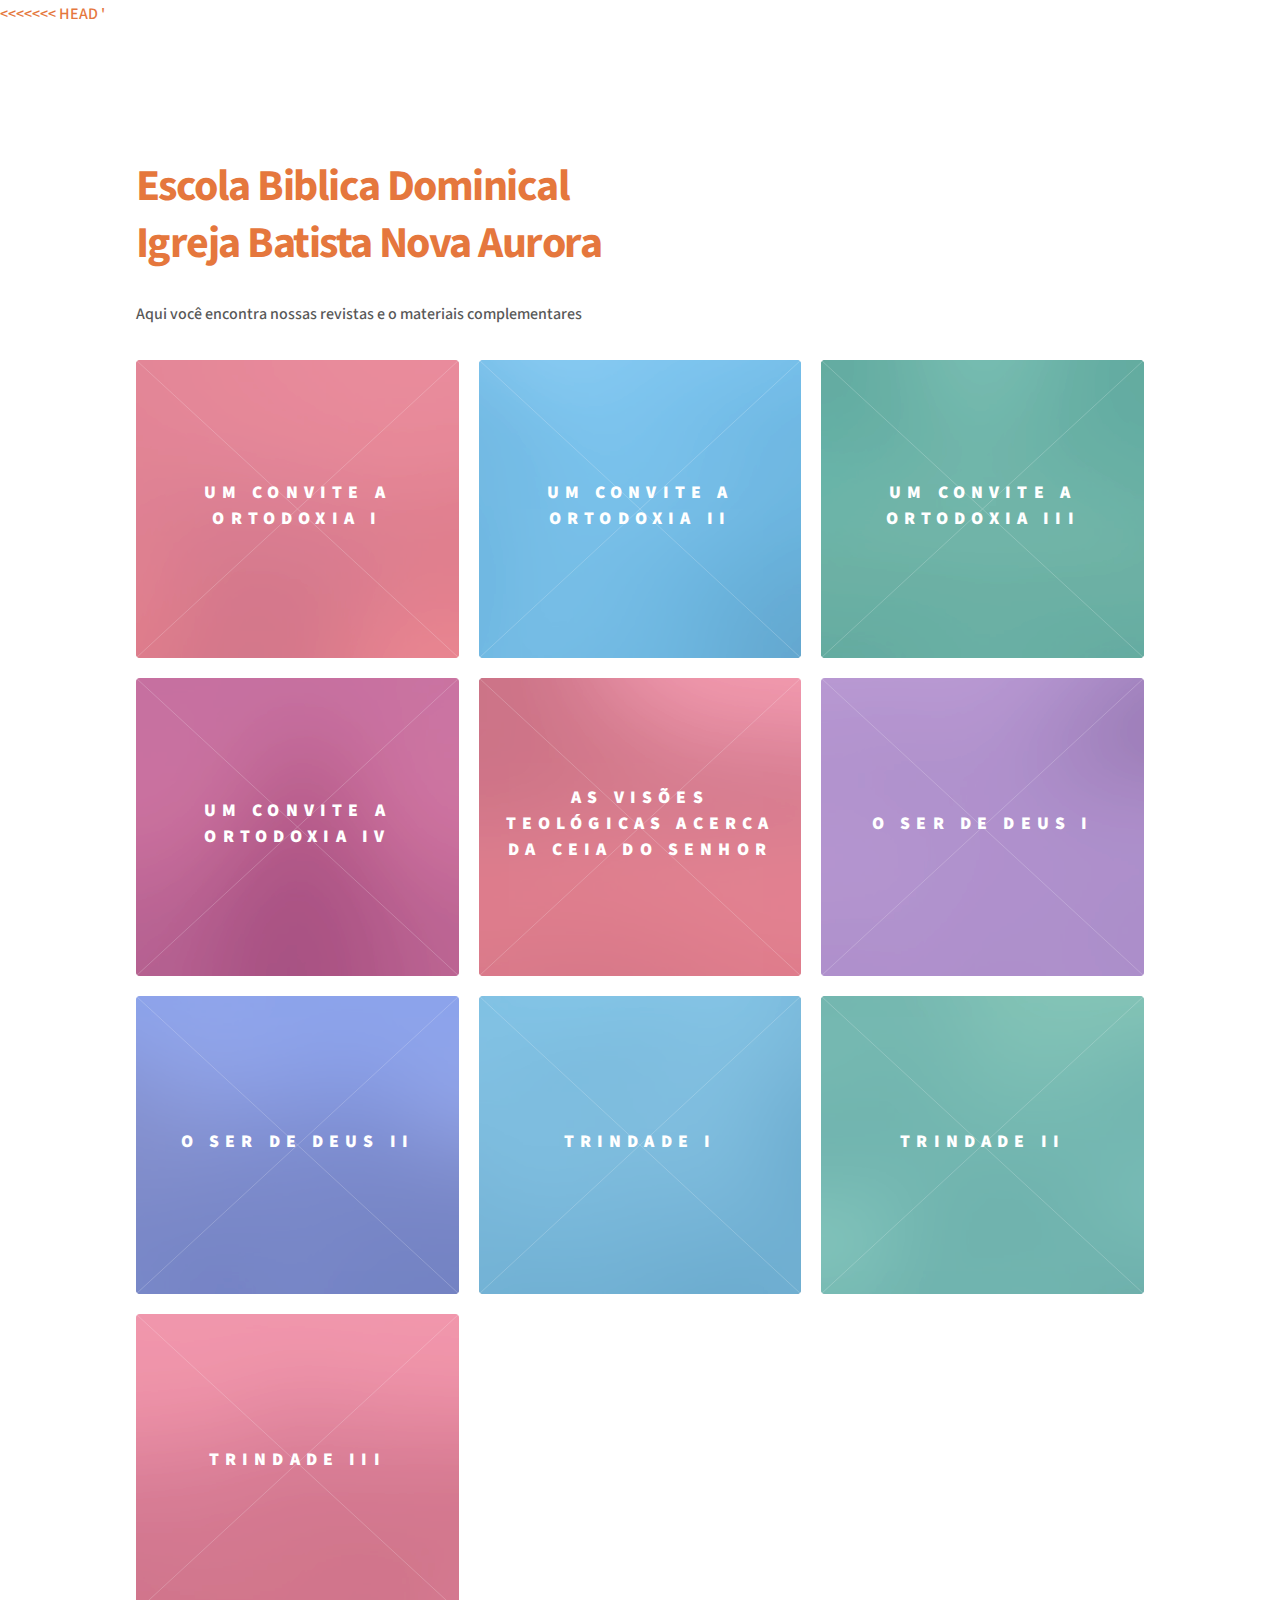
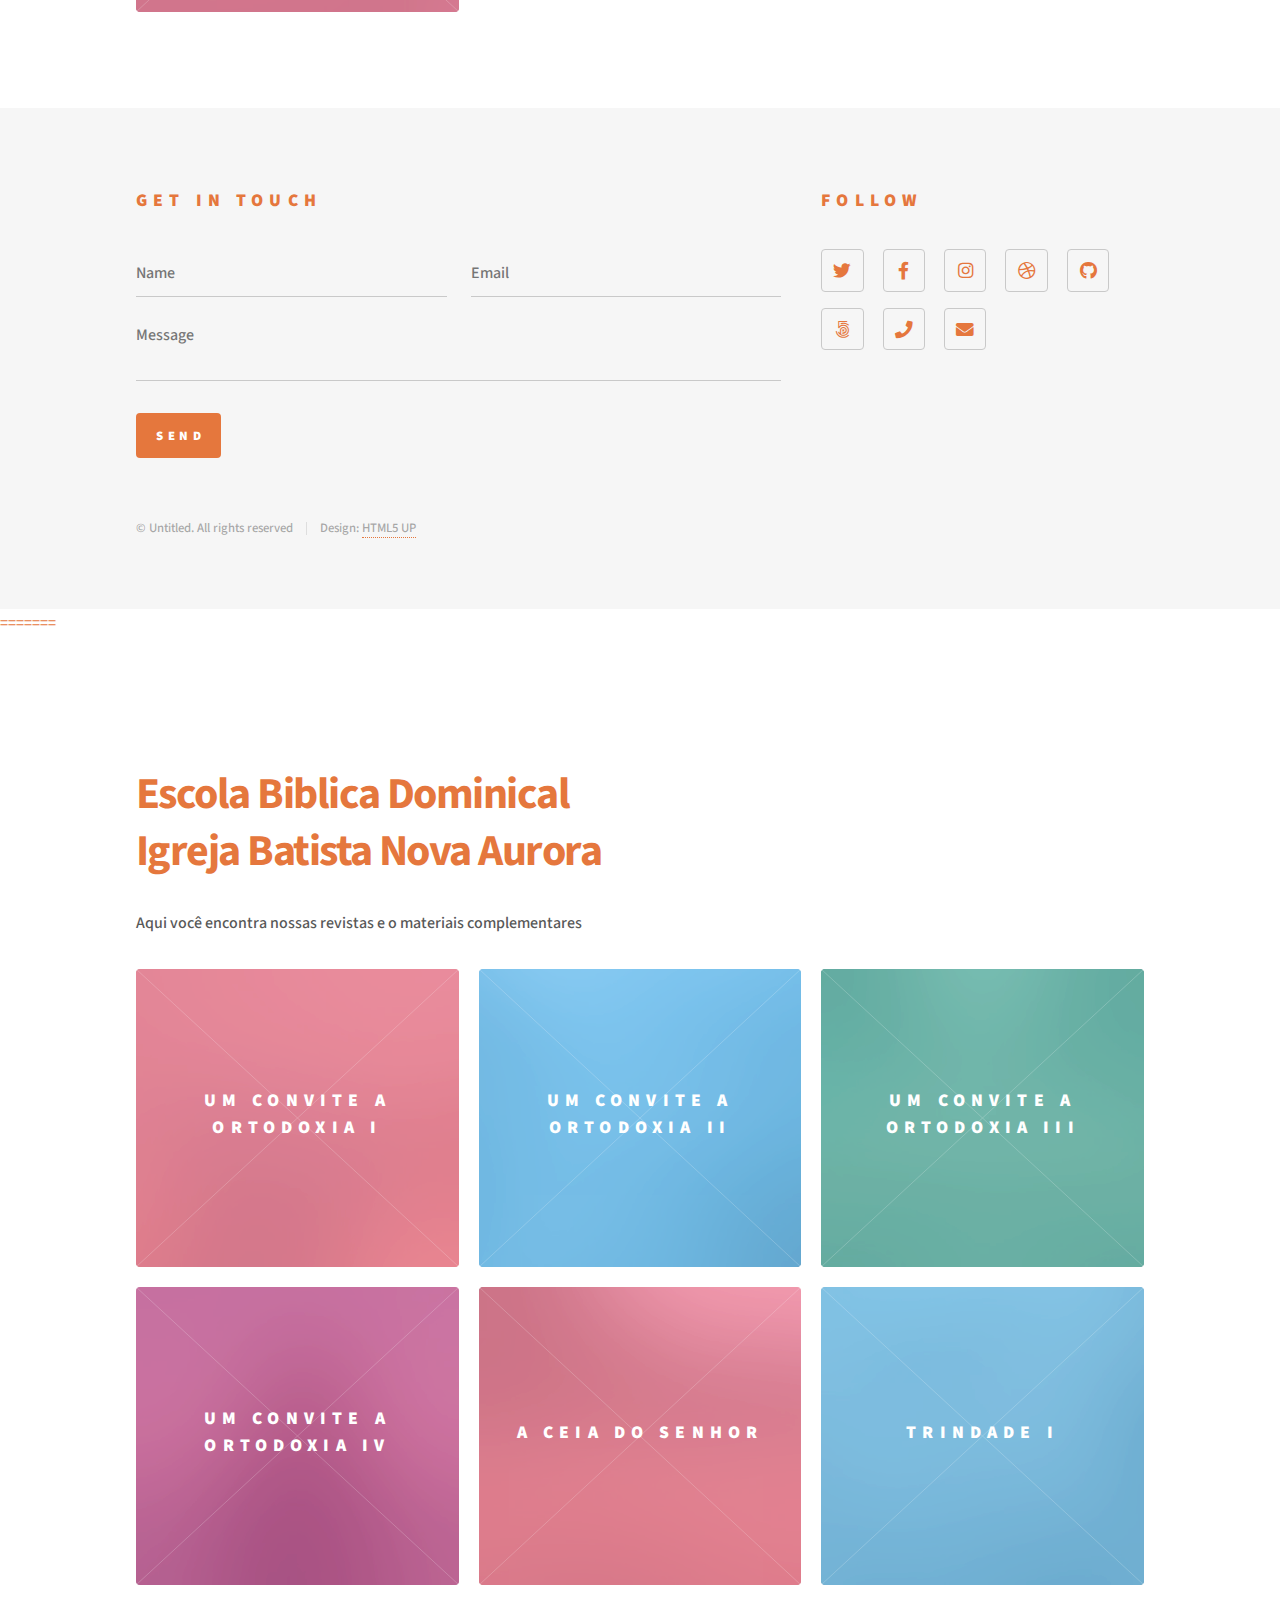
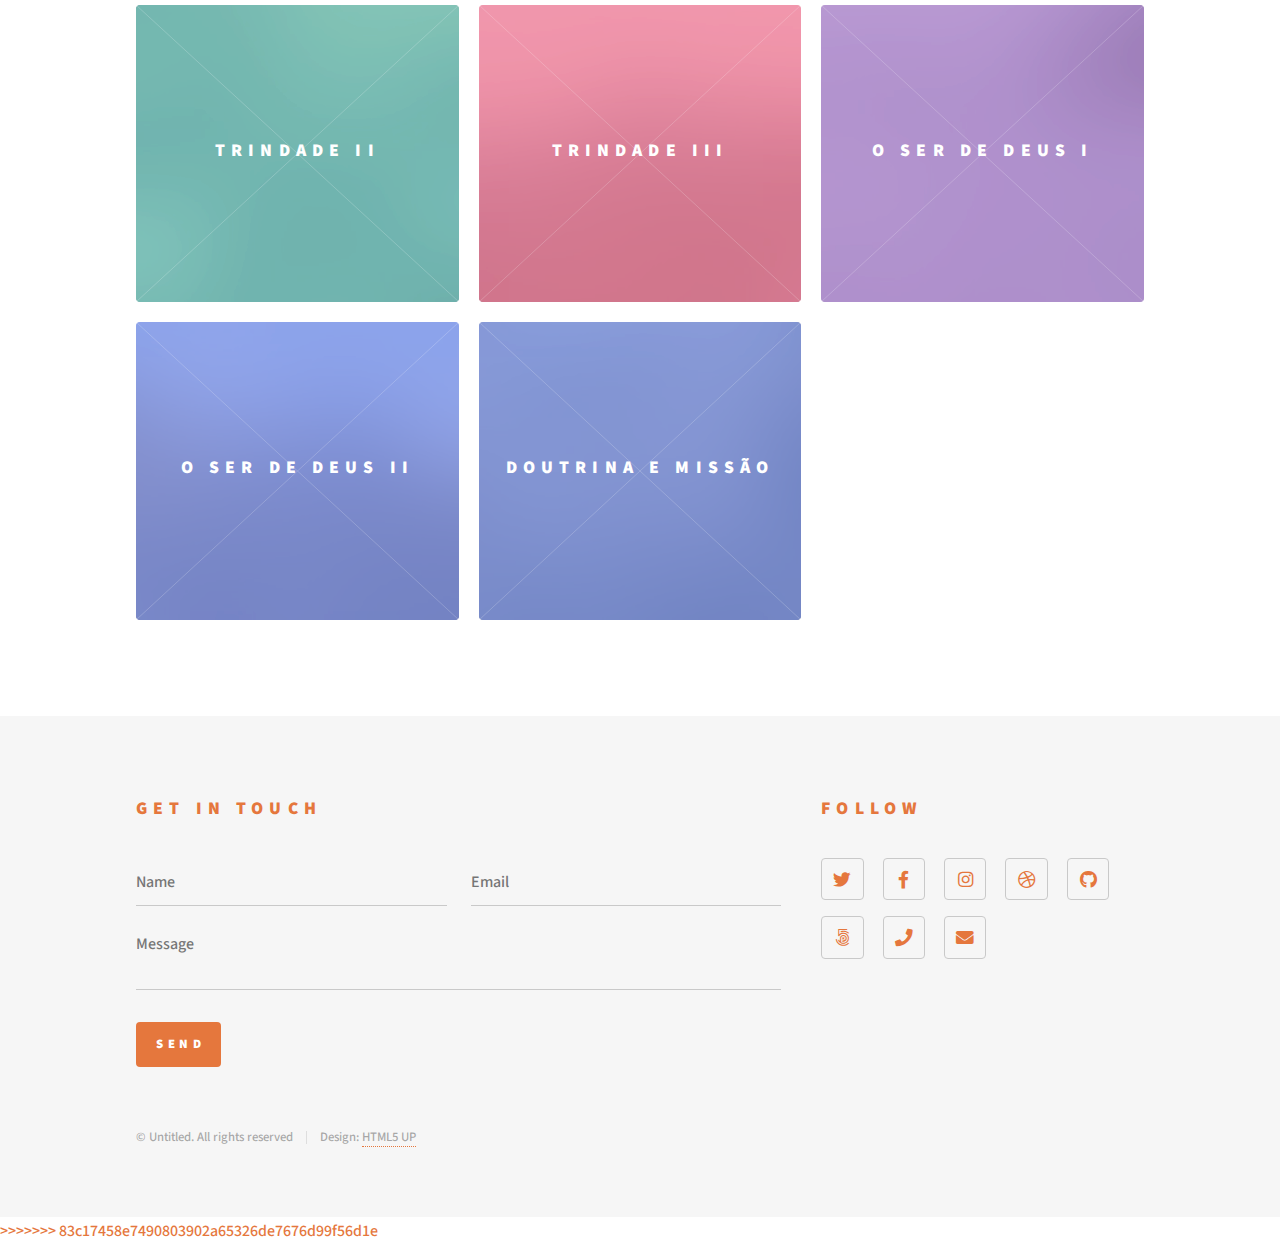
<file: index.html>
<<<<<<< HEAD
<!DOCTYPE HTML>
<html>
	<head>
		<title>Escola Biblica Dominical IBNA</title>
		<meta charset="utf-8" />
		<meta name="viewport" content="width=device-width, initial-scale=1, user-scalable=no" />
		<link rel="stylesheet" href="assets/css/main.css" />
		'<noscript><link rel="stylesheet" href="assets/css/noscript.css" /></noscript>

		<link rel="icon" type="image/png" href="./images/logo.png">
	</head>
	<body class="is-preload">
		<!-- Wrapper -->
			<div id="wrapper">

				<!-- Header -->
					<header id="header">
						<!-- <div class="inner"> -->
							<!-- Nav -->
								<!-- <nav>
									<ul>
										<li><a href="#menu">Menu</a></li>
									</ul>
								</nav>

						</div> -->
					</header>

				<!-- Menu -->
					<!-- <nav id="menu">
						<h2>Menu</h2>
						<ul>
							<li><a href="index.html">Home</a></li>
							<li><a href="generic.html">Ipsum veroeros</a></li>
							<li><a href="generic.html">Tempus etiam</a></li>
							<li><a href="generic.html">Consequat dolor</a></li>
							<li><a href="elements.html">Elements</a></li>
						</ul>
					</nav> -->

				<!-- Main -->
					<div id="main">
						<div class="inner">
							<header>
								<h1>Escola Biblica Dominical<br />
								Igreja Batista Nova Aurora</h1>
								<p>Aqui você encontra nossas revistas e o materiais complementares</p>
							</header>
							<section class="tiles">
								<article class="style1">
									<span class="image">
										<img src="images/pic01.jpg" alt="" />
									</span>
									<a href="./2026/Licao1-2026.html">
										<h2>Um convite a ortodoxia I</h2>
										<div class="content">
											<span>O que seu estudo produz ?</span>
										</div>
									</a>
								</article>
								<article class="style2">
									<span class="image">
										<img src="images/pic02.jpg" alt="" />
									</span>
									<a href="./2026/Licao2-2026.html">
										<h2>Um convite a ortodoxia II</h2>
										<div class="content">
											<span>O que é Ortodoxia e Teologia ?</span>
										</div>
									</a>
								</article>
								<article class="style3">
									<span class="image">
										<img src="images/pic03.jpg" alt="" />
									</span>
									<a href="./2026/Licao3-2026.html">
										<h2>Um convite a ortodoxia III</h2>
										<div class="content">
											<span>Ortodoxia x Igreja moderna</span>
										</div>
									</a>
								</article>
								<article class="style4">
									<span class="image">
										<img src="images/pic04.jpg" alt="" />
									</span>
									<a href="./2026/Licao4-2026.html">
										<h2>Um convite a ortodoxia IV</h2>
										<div class="content">
											<span>Credos, Confissões e Catecismos</span>
										</div>
									</a>
								</article>
								<article class="style1">
									<span class="image">
										<img src="images/pic10.jpg" alt="" />
									</span>
									<a href="./2026/Licao5-2026.html">
										<h2>As Visões Teológicas acerca da Ceia do Senhor</h2>
										<div class="content">
										</div>
									</a>
								</article>
								<article class="style5">
									<span class="image">
										<img src="images/pic05.jpg" alt="" />
									</span>
									<a href="./2026/Licao6-2026.html">
										<h2>O Ser de Deus I</h2>
										<div class="content">
											<span>O Deus que se fez conhecido</span>
										</div>
									</a>
								</article>
								<article class="style6">
									<span class="image">
										<img src="images/pic06.jpg" alt="" />
									</span>
									<a href="./2026/Licao7-2026.html">
										<h2>O Ser de Deus II</h2>
										<div class="content">
											<span>O Deus que é totalmente outro</span>
										</div>
									</a>
								</article>
								<article class="style2">
									<span class="image">
										<img src="images/pic07.jpg" alt="" />
									</span>
									<a href="./2026/Licao8-2026.html">
										<h2>Trindade I</h2>
										<div class="content">
											<span>A Doutrina Central da Fé Cristã</span>
										</div>
									</a>
								</article>
								<article class="style3">
									<span class="image">
										<img src="images/pic08.jpg" alt="" />
									</span>
									<a href="./2026/Licao9-2026.html">
										<h2>Trindade II</h2>
										<div class="content">
											<span>A Trindade na História da Redenção</span>
										</div>
									</a>
								</article>
								<article class="style1">
									<span class="image">
										<img src="images/pic09.jpg" alt="" />
									</span>
									<a href="./2026/Licao10-2026.html">
										<h2>Trindade III</h2>
										<div class="content">
											<span>A Trindade na Linguagem Humana</span>
										</div>
									</a>
								</article>
								<!-- <article class="style5">
									<span class="image">
										<img src="images/pic10.jpg" alt="" />
									</span>
									<a href="generic.html">
										<h2>Ultricies</h2>
										<div class="content">
											<p>Sed nisl arcu euismod sit amet nisi lorem etiam dolor veroeros et feugiat.</p>
										</div>
									</a>
								</article>
								<article class="style6">
									<span class="image">
										<img src="images/pic11.jpg" alt="" />
									</span>
									<a href="generic.html">
										<h2>Dictum</h2>
										<div class="content">
											<p>Sed nisl arcu euismod sit amet nisi lorem etiam dolor veroeros et feugiat.</p>
										</div>
									</a>
								</article>
								<article class="style4">
									<span class="image">
										<img src="images/pic12.jpg" alt="" />
									</span>
									<a href="generic.html">
										<h2>Pretium</h2>
										<div class="content">
											<p>Sed nisl arcu euismod sit amet nisi lorem etiam dolor veroeros et feugiat.</p>
										</div>
									</a>
								</article> -->
							</section>
						</div>
					</div>

				<!-- Footer -->
					<footer id="footer">
						<div class="inner">
							<section>
								<h2>Get in touch</h2>
								<form method="post" action="#">
									<div class="fields">
										<div class="field half">
											<input type="text" name="name" id="name" placeholder="Name" />
										</div>
										<div class="field half">
											<input type="email" name="email" id="email" placeholder="Email" />
										</div>
										<div class="field">
											<textarea name="message" id="message" placeholder="Message"></textarea>
										</div>
									</div>
									<ul class="actions">
										<li><input type="submit" value="Send" class="primary" /></li>
									</ul>
								</form>
							</section>
							<section>
								<h2>Follow</h2>
								<ul class="icons">
									<li><a href="#" class="icon brands style2 fa-twitter"><span class="label">Twitter</span></a></li>
									<li><a href="#" class="icon brands style2 fa-facebook-f"><span class="label">Facebook</span></a></li>
									<li><a href="#" class="icon brands style2 fa-instagram"><span class="label">Instagram</span></a></li>
									<li><a href="#" class="icon brands style2 fa-dribbble"><span class="label">Dribbble</span></a></li>
									<li><a href="#" class="icon brands style2 fa-github"><span class="label">GitHub</span></a></li>
									<li><a href="#" class="icon brands style2 fa-500px"><span class="label">500px</span></a></li>
									<li><a href="#" class="icon solid style2 fa-phone"><span class="label">Phone</span></a></li>
									<li><a href="#" class="icon solid style2 fa-envelope"><span class="label">Email</span></a></li>
								</ul>
							</section>
							<ul class="copyright">
								<li>&copy; Untitled. All rights reserved</li><li>Design: <a href="http://html5up.net">HTML5 UP</a></li>
							</ul>
						</div>
					</footer>

			</div>

		<!-- Scripts -->
			<script src="assets/js/jquery.min.js"></script>
			<script src="assets/js/browser.min.js"></script>
			<script src="assets/js/breakpoints.min.js"></script>
			<script src="assets/js/util.js"></script>
			<script src="assets/js/main.js"></script>

	</body>
</html>
=======
<!DOCTYPE HTML>
<html>
	<head>
		<title>Escola Biblica Dominical IBNA</title>
		<meta charset="utf-8" />
		<meta name="viewport" content="width=device-width, initial-scale=1, user-scalable=no" />
		<link rel="stylesheet" href="assets/css/main.css" />
		<noscript><link rel="stylesheet" href="assets/css/noscript.css" /></noscript>

		<link rel="icon" type="image/png" href="./images/logo.png">
	</head>
	<body class="is-preload">
		<!-- Wrapper -->
			<div id="wrapper">

				<!-- Header -->
					<header id="header">
						<!-- <div class="inner"> -->
							<!-- Nav -->
								<!-- <nav>
									<ul>
										<li><a href="#menu">Menu</a></li>
									</ul>
								</nav>

						</div> -->
					</header>

				<!-- Menu -->
					<!-- <nav id="menu">
						<h2>Menu</h2>
						<ul>
							<li><a href="index.html">Home</a></li>
							<li><a href="generic.html">Ipsum veroeros</a></li>
							<li><a href="generic.html">Tempus etiam</a></li>
							<li><a href="generic.html">Consequat dolor</a></li>
							<li><a href="elements.html">Elements</a></li>
						</ul>
					</nav> -->

				<!-- Main -->
					<div id="main">
						<div class="inner">
							<header>
								<h1>Escola Biblica Dominical<br />
								Igreja Batista Nova Aurora</h1>
								<p>Aqui você encontra nossas revistas e o materiais complementares</p>
							</header>
							<section class="tiles">
								<article class="style1">
									<span class="image">
										<img src="images/pic01.jpg" alt="" />
									</span>
									<a href="./2026/Licao1-2026.html">
										<h2>Um convite a ortodoxia I</h2>
										<div class="content">
											<span>O que seu estudo produz ?</span>
										</div>
									</a>
								</article>
								<article class="style2">
									<span class="image">
										<img src="images/pic02.jpg" alt="" />
									</span>
									<a href="./2026/Licao2-2026.html">
										<h2>Um convite a ortodoxia II</h2>
										<div class="content">
											<span>O que é Ortodoxia e Teologia ?</span>
										</div>
									</a>
								</article>
								<article class="style3">
									<span class="image">
										<img src="images/pic03.jpg" alt="" />
									</span>
									<a href="./2026/Licao3-2026.html">
										<h2>Um convite a ortodoxia III</h2>
										<div class="content">
											<span>Ortodoxia x Igreja moderna</span>
										</div>
									</a>
								</article>
								<article class="style4">
									<span class="image">
										<img src="images/pic04.jpg" alt="" />
									</span>
									<a href="./2026/Licao4-2026.html">
										<h2>Um convite a ortodoxia IV</h2>
										<div class="content">
											<span>Credos, Confissões e Catecismos</span>
										</div>
									</a>
								</article>
								<article class="style1">
									<span class="image">
										<img src="images/pic10.jpg" alt="" />
									</span>
									<a href="./2026/Licao5-2026.html">
										<h2>A Ceia do Senhor</h2>
										<div class="content">
											<span>As Visões Teológicas acerca da Ceia do Senhor</span>
										</div>
									</a>
								</article>
								<article class="style2">
									<span class="image">
										<img src="images/pic07.jpg" alt="" />
									</span>
									<a href="./2026/Licao6-2026.html">
										<h2>Trindade I</h2>
										<div class="content">
											<span>A Doutrina Central da Fé Cristã</span>
										</div>
									</a>
								</article>
								<article class="style3">
									<span class="image">
										<img src="images/pic08.jpg" alt="" />
									</span>
									<a href="./2026/Licao7-2026.html">
										<h2>Trindade II</h2>
										<div class="content">
											<span>A Trindade na História da Redenção</span>
										</div>
									</a>
								</article>
								<article class="style1">
									<span class="image">
										<img src="images/pic09.jpg" alt="" />
									</span>
									<a href="./2026/Licao8-2026.html">
										<h2>Trindade III</h2>
										<div class="content">
											<span>A Trindade na Linguagem Humana</span>
										</div>
									</a>
								</article>
								<article class="style5">
									<span class="image">
										<img src="images/pic05.jpg" alt="" />
									</span>
									<a href="./2026/Licao9-2026.html">
										<h2>O Ser de Deus I</h2>
										<div class="content">
											<span>O Deus que se fez conhecido</span>
										</div>
									</a>
								</article>
								<article class="style6">
									<span class="image">
										<img src="images/pic06.jpg" alt="" />
									</span>
									<a href="./2026/Licao10-2026.html">
										<h2>O Ser de Deus II</h2>
										<div class="content">
											<span>O Deus que é totalmente outro</span>
										</div>
									</a>
								</article>
								<article class="style6">
									<span class="image">
										<img src="images/pic07.jpg" alt="" />
									</span>
									<a href="./2026/Licao11-2026.html">
										<h2>Doutrina e Missão</h2>
										<div class="content">
										</div>
									</a>
								</article>
							
							</section>
						</div>
					</div>

				<!-- Footer -->
					<footer id="footer">
						<div class="inner">
							<section>
								<h2>Get in touch</h2>
								<form method="post" action="#">
									<div class="fields">
										<div class="field half">
											<input type="text" name="name" id="name" placeholder="Name" />
										</div>
										<div class="field half">
											<input type="email" name="email" id="email" placeholder="Email" />
										</div>
										<div class="field">
											<textarea name="message" id="message" placeholder="Message"></textarea>
										</div>
									</div>
									<ul class="actions">
										<li><input type="submit" value="Send" class="primary" /></li>
									</ul>
								</form>
							</section>
							<section>
								<h2>Follow</h2>
								<ul class="icons">
									<li><a href="#" class="icon brands style2 fa-twitter"><span class="label">Twitter</span></a></li>
									<li><a href="#" class="icon brands style2 fa-facebook-f"><span class="label">Facebook</span></a></li>
									<li><a href="#" class="icon brands style2 fa-instagram"><span class="label">Instagram</span></a></li>
									<li><a href="#" class="icon brands style2 fa-dribbble"><span class="label">Dribbble</span></a></li>
									<li><a href="#" class="icon brands style2 fa-github"><span class="label">GitHub</span></a></li>
									<li><a href="#" class="icon brands style2 fa-500px"><span class="label">500px</span></a></li>
									<li><a href="#" class="icon solid style2 fa-phone"><span class="label">Phone</span></a></li>
									<li><a href="#" class="icon solid style2 fa-envelope"><span class="label">Email</span></a></li>
								</ul>
							</section>
							<ul class="copyright">
								<li>&copy; Untitled. All rights reserved</li><li>Design: <a href="http://html5up.net">HTML5 UP</a></li>
							</ul>
						</div>
					</footer>

			</div>

		<!-- Scripts -->
			<script src="assets/js/jquery.min.js"></script>
			<script src="assets/js/browser.min.js"></script>
			<script src="assets/js/breakpoints.min.js"></script>
			<script src="assets/js/util.js"></script>
			<script src="assets/js/main.js"></script>

	</body>
</html>

</html>
>>>>>>> 83c17458e7490803902a65326de7676d99f56d1e
</file>
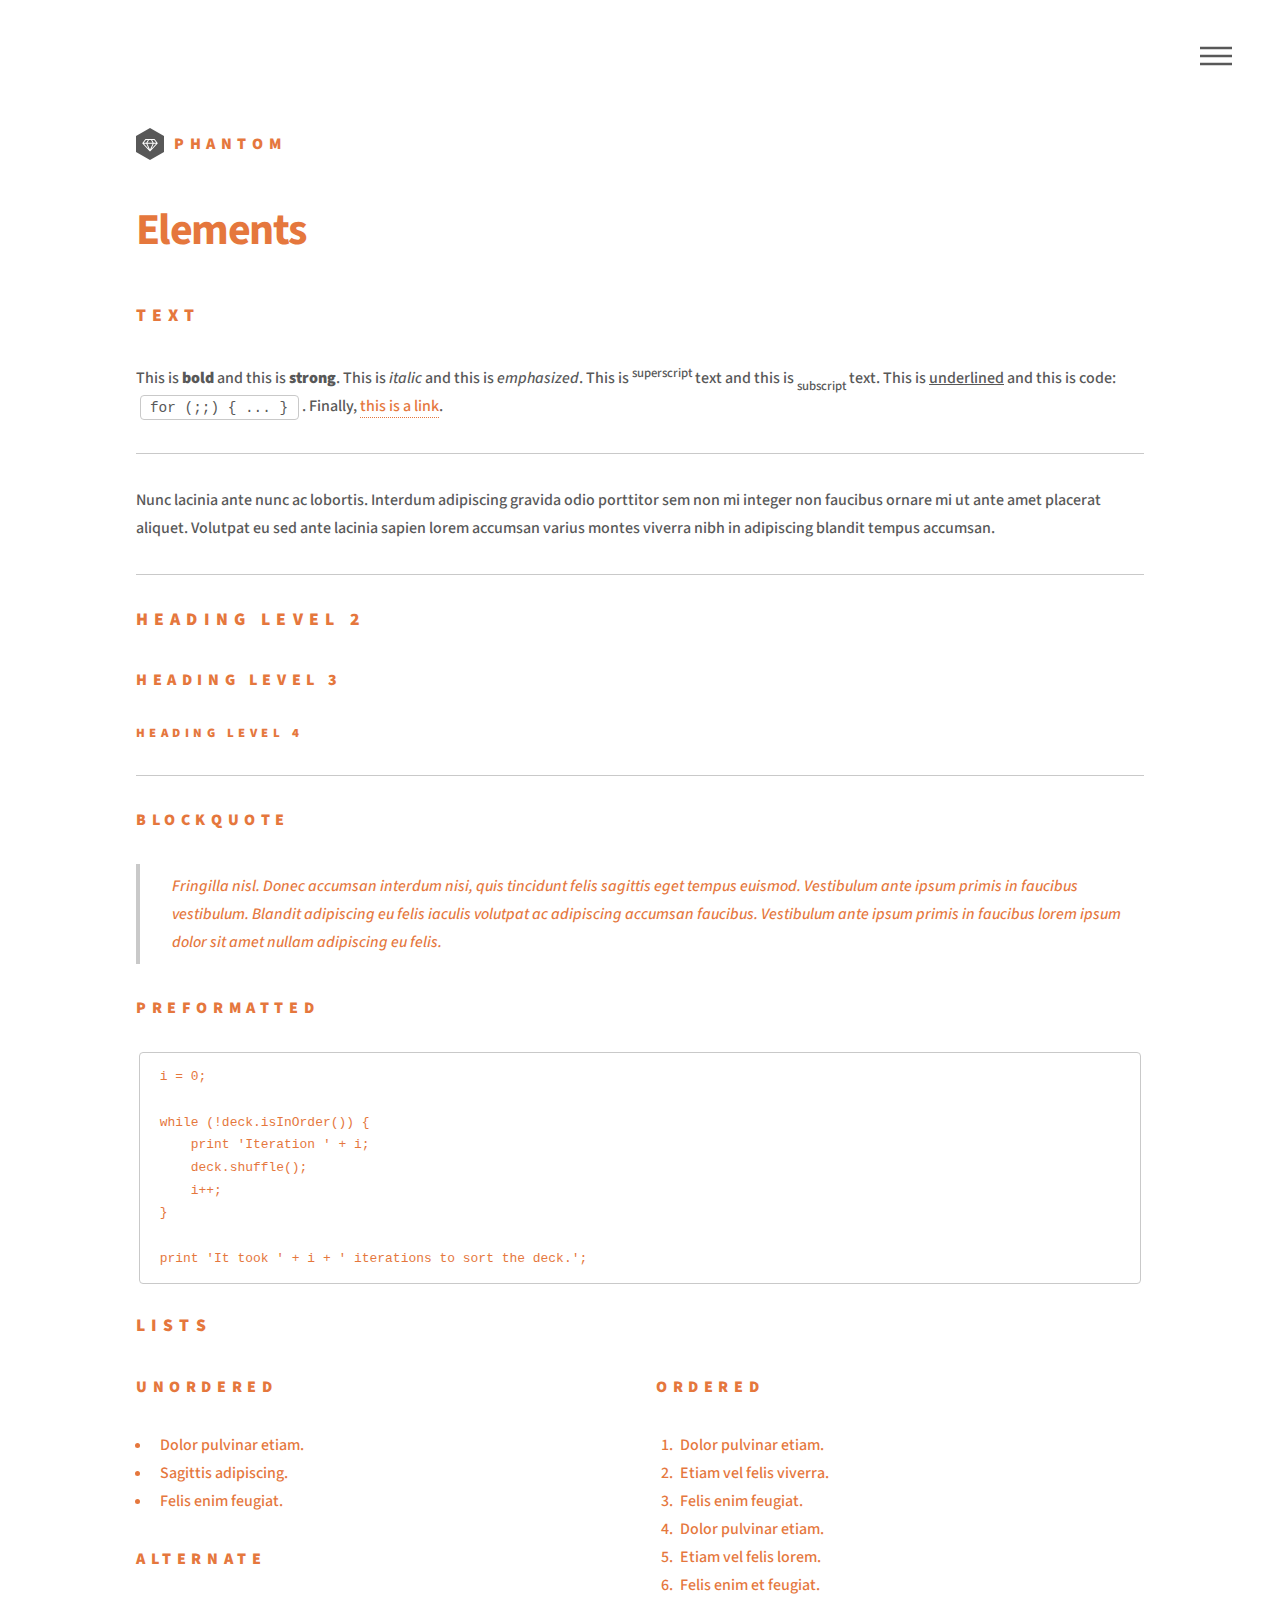
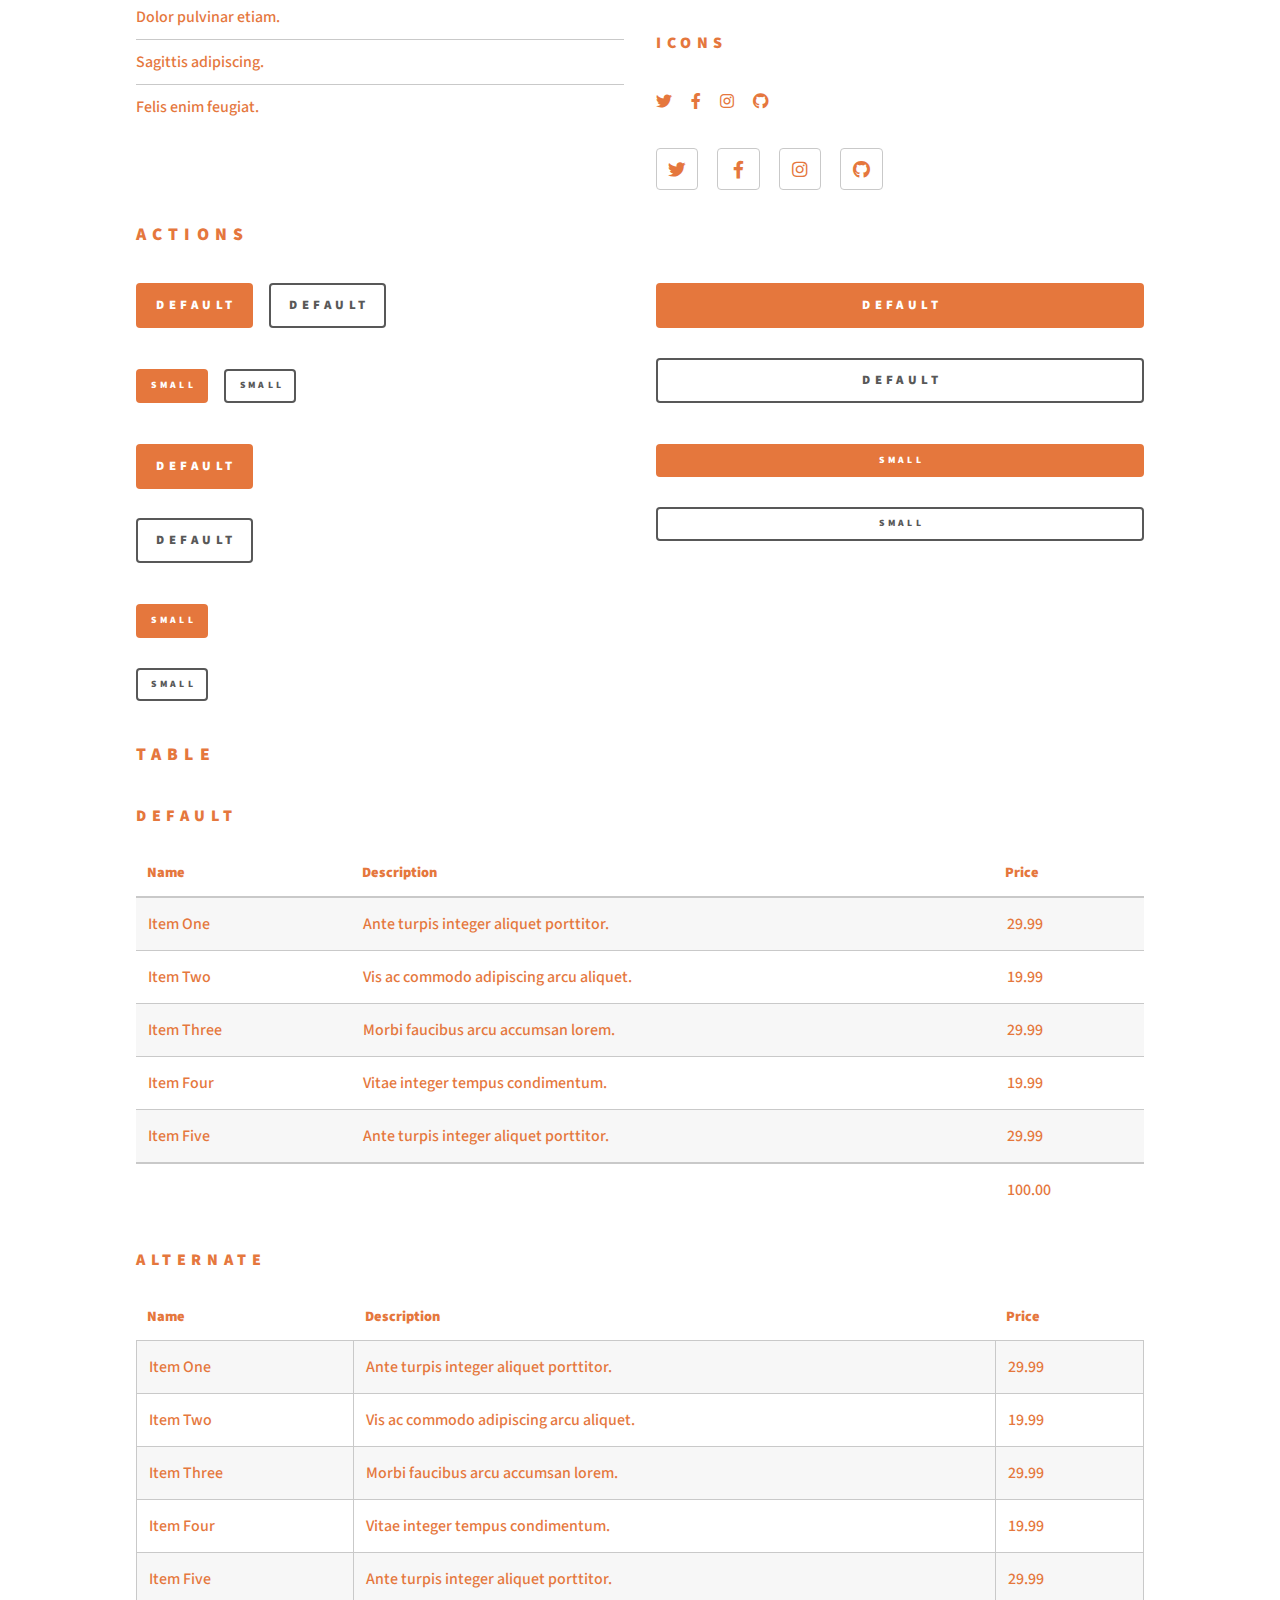
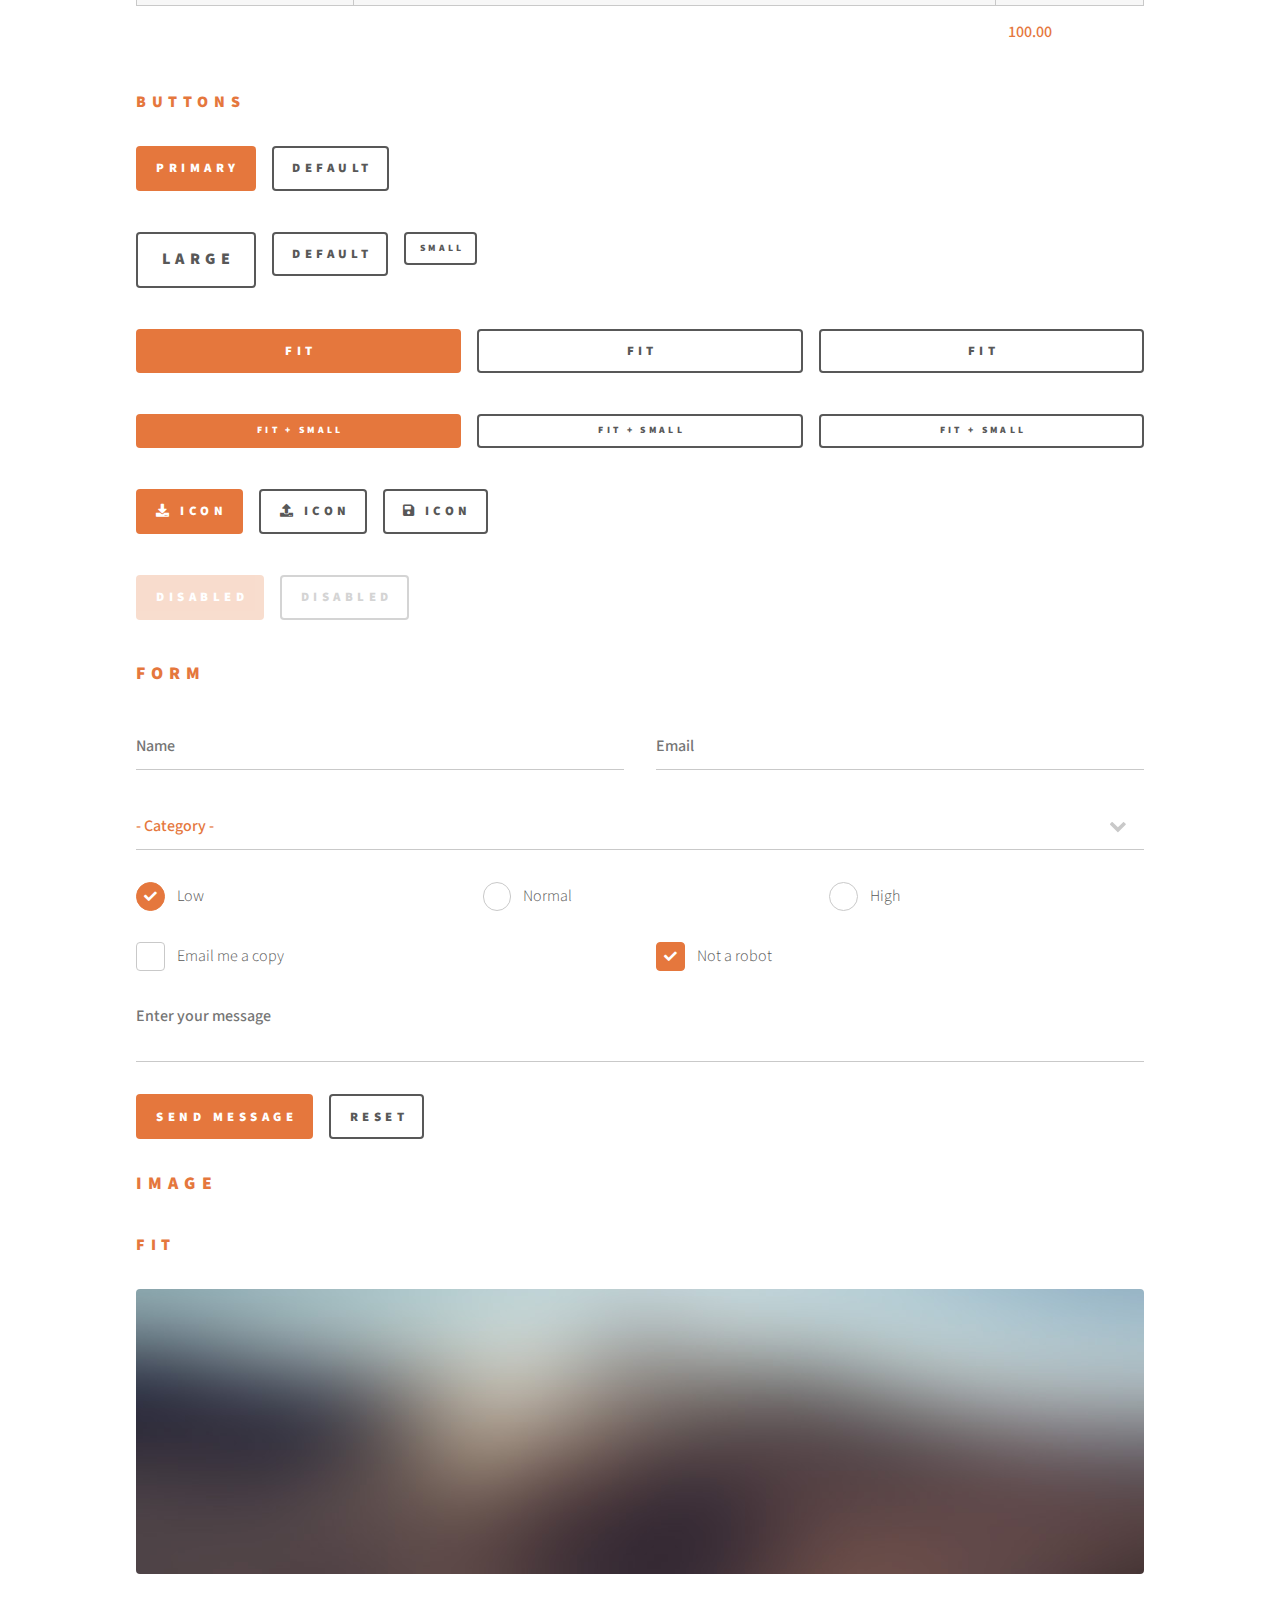
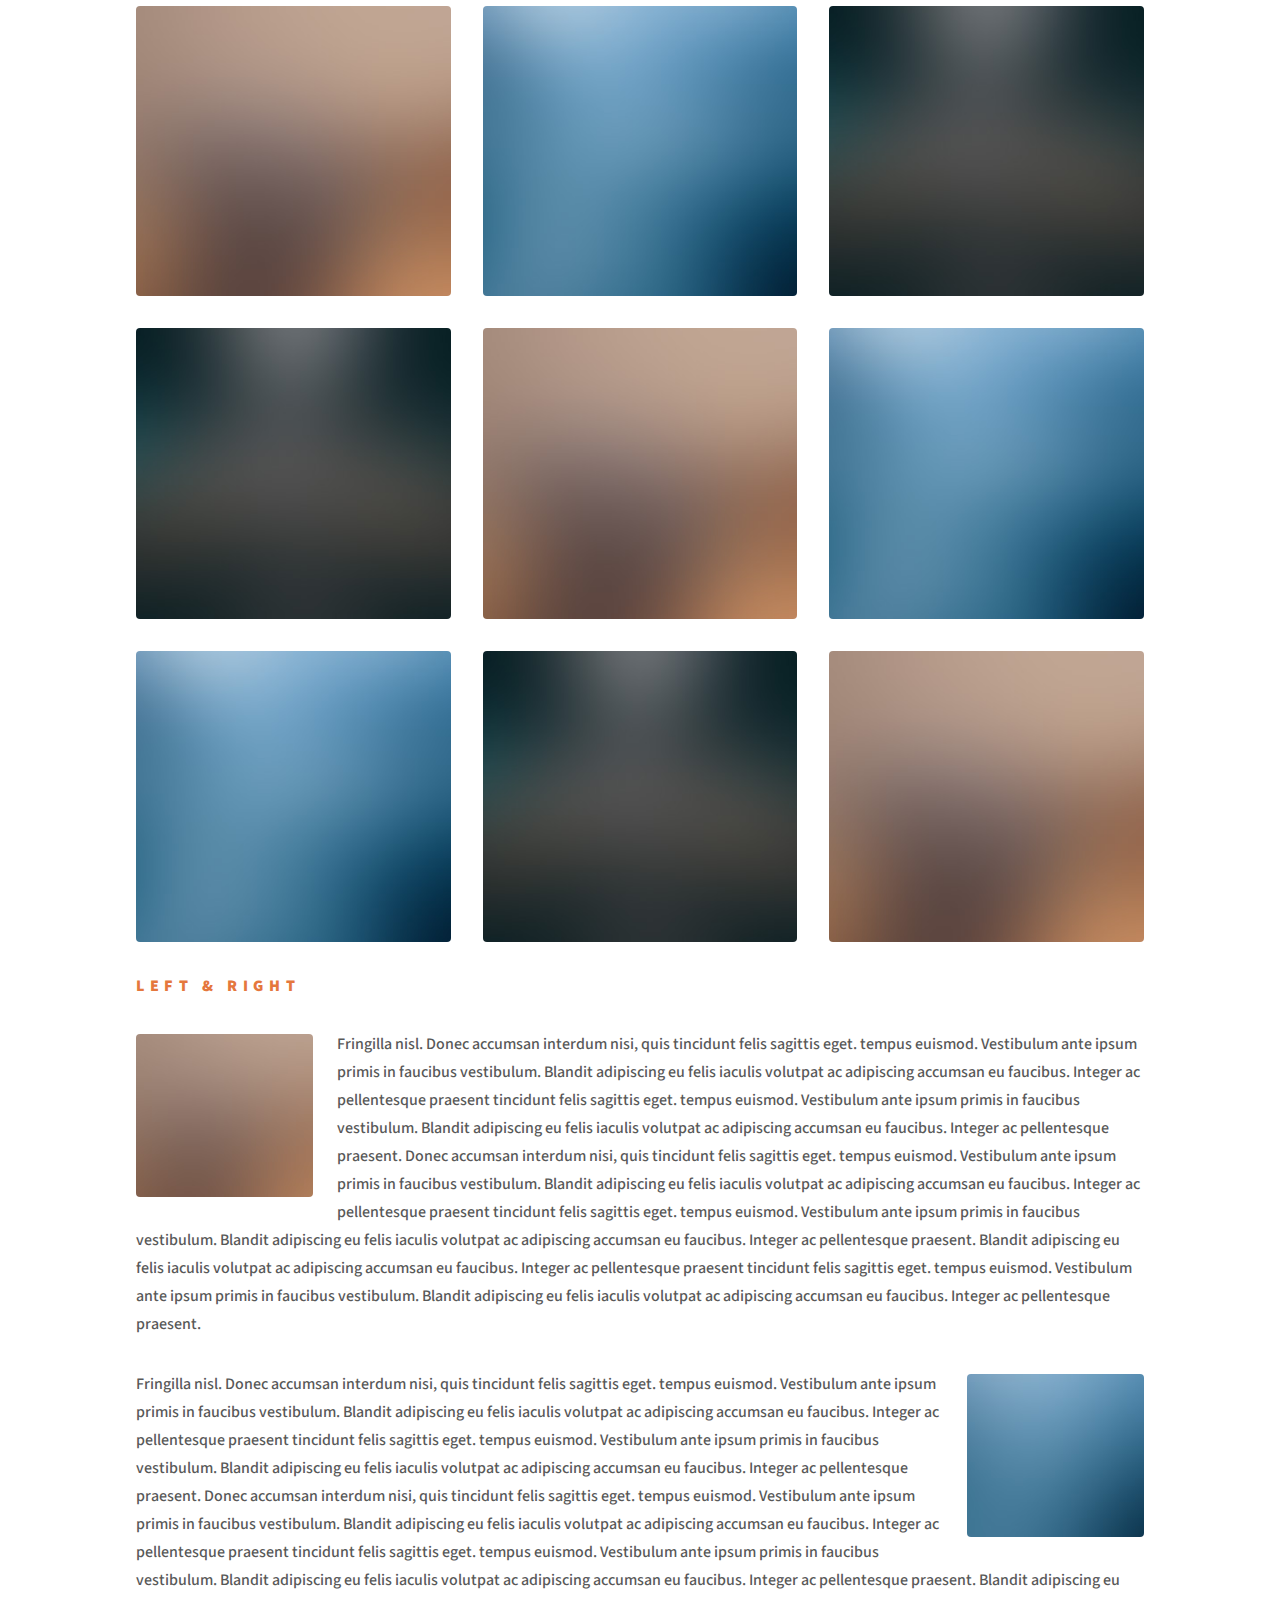
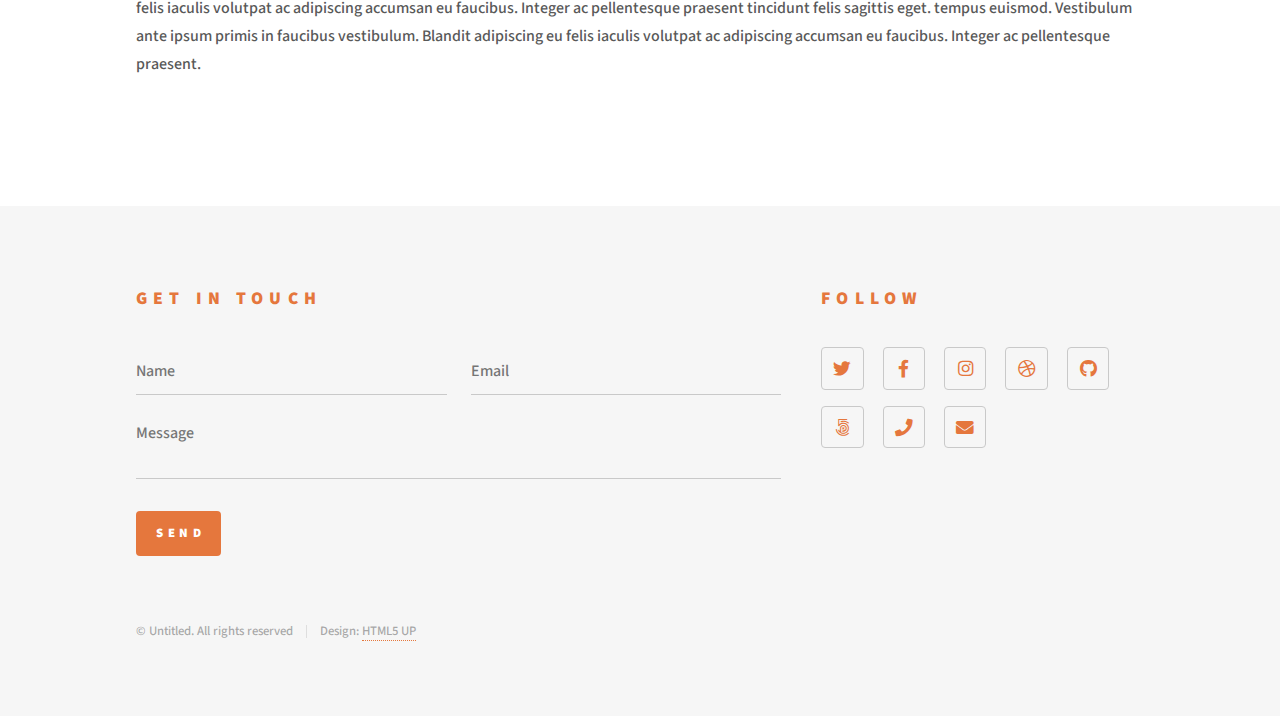
<file: elements.html>
<!DOCTYPE HTML>
<!--
	Phantom by HTML5 UP
	html5up.net | @ajlkn
	Free for personal and commercial use under the CCA 3.0 license (html5up.net/license)
-->
<html>
	<head>
		<title>Elements - Phantom by HTML5 UP</title>
		<meta charset="utf-8" />
		<meta name="viewport" content="width=device-width, initial-scale=1, user-scalable=no" />
		<link rel="stylesheet" href="assets/css/main.css" />
		<noscript><link rel="stylesheet" href="assets/css/noscript.css" /></noscript>
	</head>
	<body class="is-preload">
		<!-- Wrapper -->
			<div id="wrapper">

				<!-- Header -->
					<header id="header">
						<div class="inner">

							<!-- Logo -->
								<a href="index.html" class="logo">
									<span class="symbol"><img src="images/logo.svg" alt="" /></span><span class="title">Phantom</span>
								</a>

							<!-- Nav -->
								<nav>
									<ul>
										<li><a href="#menu">Menu</a></li>
									</ul>
								</nav>

						</div>
					</header>

				<!-- Menu -->
					<nav id="menu">
						<h2>Menu</h2>
						<ul>
							<li><a href="index.html">Home</a></li>
							<li><a href="generic.html">Ipsum veroeros</a></li>
							<li><a href="generic.html">Tempus etiam</a></li>
							<li><a href="generic.html">Consequat dolor</a></li>
							<li><a href="elements.html">Elements</a></li>
						</ul>
					</nav>

				<!-- Main -->
					<div id="main">
						<div class="inner">
							<h1>Elements</h1>

							<!-- Text -->
								<section>
									<h2>Text</h2>
									<p>This is <b>bold</b> and this is <strong>strong</strong>. This is <i>italic</i> and this is <em>emphasized</em>.
									This is <sup>superscript</sup> text and this is <sub>subscript</sub> text.
									This is <u>underlined</u> and this is code: <code>for (;;) { ... }</code>. Finally, <a href="#">this is a link</a>.</p>
									<hr />
									<p>Nunc lacinia ante nunc ac lobortis. Interdum adipiscing gravida odio porttitor sem non mi integer non faucibus ornare mi ut ante amet placerat aliquet. Volutpat eu sed ante lacinia sapien lorem accumsan varius montes viverra nibh in adipiscing blandit tempus accumsan.</p>
									<hr />
									<h2>Heading Level 2</h2>
									<h3>Heading Level 3</h3>
									<h4>Heading Level 4</h4>
									<hr />
									<h3>Blockquote</h3>
									<blockquote>Fringilla nisl. Donec accumsan interdum nisi, quis tincidunt felis sagittis eget tempus euismod. Vestibulum ante ipsum primis in faucibus vestibulum. Blandit adipiscing eu felis iaculis volutpat ac adipiscing accumsan faucibus. Vestibulum ante ipsum primis in faucibus lorem ipsum dolor sit amet nullam adipiscing eu felis.</blockquote>
									<h3>Preformatted</h3>
									<pre><code>i = 0;

while (!deck.isInOrder()) {
    print 'Iteration ' + i;
    deck.shuffle();
    i++;
}

print 'It took ' + i + ' iterations to sort the deck.';</code></pre>
								</section>

							<!-- Lists -->
								<section>
									<h2>Lists</h2>
									<div class="row">
										<div class="col-6 col-12-medium">
											<h3>Unordered</h3>
											<ul>
												<li>Dolor pulvinar etiam.</li>
												<li>Sagittis adipiscing.</li>
												<li>Felis enim feugiat.</li>
											</ul>
											<h3>Alternate</h3>
											<ul class="alt">
												<li>Dolor pulvinar etiam.</li>
												<li>Sagittis adipiscing.</li>
												<li>Felis enim feugiat.</li>
											</ul>
										</div>
										<div class="col-6 col-12-medium">
											<h3>Ordered</h3>
											<ol>
												<li>Dolor pulvinar etiam.</li>
												<li>Etiam vel felis viverra.</li>
												<li>Felis enim feugiat.</li>
												<li>Dolor pulvinar etiam.</li>
												<li>Etiam vel felis lorem.</li>
												<li>Felis enim et feugiat.</li>
											</ol>
											<h3>Icons</h3>
											<ul class="icons">
												<li><a href="#" class="icon brands style1 fa-twitter"><span class="label">Twitter</span></a></li>
												<li><a href="#" class="icon brands style1 fa-facebook-f"><span class="label">Facebook</span></a></li>
												<li><a href="#" class="icon brands style1 fa-instagram"><span class="label">Instagram</span></a></li>
												<li><a href="#" class="icon brands style1 fa-github"><span class="label">Github</span></a></li>
											</ul>
											<ul class="icons">
												<li><a href="#" class="icon brands style2 fa-twitter"><span class="label">Twitter</span></a></li>
												<li><a href="#" class="icon brands style2 fa-facebook-f"><span class="label">Facebook</span></a></li>
												<li><a href="#" class="icon brands style2 fa-instagram"><span class="label">Instagram</span></a></li>
												<li><a href="#" class="icon brands style2 fa-github"><span class="label">Github</span></a></li>
											</ul>
										</div>
									</div>
									<h2>Actions</h2>
									<div class="row">
										<div class="col-6 col-12-medium">
											<ul class="actions">
												<li><a href="#" class="button primary">Default</a></li>
												<li><a href="#" class="button">Default</a></li>
											</ul>
											<ul class="actions small">
												<li><a href="#" class="button primary small">Small</a></li>
												<li><a href="#" class="button small">Small</a></li>
											</ul>
											<ul class="actions stacked">
												<li><a href="#" class="button primary">Default</a></li>
												<li><a href="#" class="button">Default</a></li>
											</ul>
											<ul class="actions stacked">
												<li><a href="#" class="button primary small">Small</a></li>
												<li><a href="#" class="button small">Small</a></li>
											</ul>
										</div>
										<div class="col-6 col-12-medium">
											<ul class="actions stacked">
												<li><a href="#" class="button primary fit">Default</a></li>
												<li><a href="#" class="button fit">Default</a></li>
											</ul>
											<ul class="actions stacked">
												<li><a href="#" class="button primary small fit">Small</a></li>
												<li><a href="#" class="button small fit">Small</a></li>
											</ul>
										</div>
									</div>
								</section>

							<!-- Table -->
								<section>
									<h2>Table</h2>
									<h3>Default</h3>
									<div class="table-wrapper">
										<table>
											<thead>
												<tr>
													<th>Name</th>
													<th>Description</th>
													<th>Price</th>
												</tr>
											</thead>
											<tbody>
												<tr>
													<td>Item One</td>
													<td>Ante turpis integer aliquet porttitor.</td>
													<td>29.99</td>
												</tr>
												<tr>
													<td>Item Two</td>
													<td>Vis ac commodo adipiscing arcu aliquet.</td>
													<td>19.99</td>
												</tr>
												<tr>
													<td>Item Three</td>
													<td> Morbi faucibus arcu accumsan lorem.</td>
													<td>29.99</td>
												</tr>
												<tr>
													<td>Item Four</td>
													<td>Vitae integer tempus condimentum.</td>
													<td>19.99</td>
												</tr>
												<tr>
													<td>Item Five</td>
													<td>Ante turpis integer aliquet porttitor.</td>
													<td>29.99</td>
												</tr>
											</tbody>
											<tfoot>
												<tr>
													<td colspan="2"></td>
													<td>100.00</td>
												</tr>
											</tfoot>
										</table>
									</div>

									<h3>Alternate</h3>
									<div class="table-wrapper">
										<table class="alt">
											<thead>
												<tr>
													<th>Name</th>
													<th>Description</th>
													<th>Price</th>
												</tr>
											</thead>
											<tbody>
												<tr>
													<td>Item One</td>
													<td>Ante turpis integer aliquet porttitor.</td>
													<td>29.99</td>
												</tr>
												<tr>
													<td>Item Two</td>
													<td>Vis ac commodo adipiscing arcu aliquet.</td>
													<td>19.99</td>
												</tr>
												<tr>
													<td>Item Three</td>
													<td> Morbi faucibus arcu accumsan lorem.</td>
													<td>29.99</td>
												</tr>
												<tr>
													<td>Item Four</td>
													<td>Vitae integer tempus condimentum.</td>
													<td>19.99</td>
												</tr>
												<tr>
													<td>Item Five</td>
													<td>Ante turpis integer aliquet porttitor.</td>
													<td>29.99</td>
												</tr>
											</tbody>
											<tfoot>
												<tr>
													<td colspan="2"></td>
													<td>100.00</td>
												</tr>
											</tfoot>
										</table>
									</div>
								</section>

							<!-- Buttons -->
								<section>
									<h3>Buttons</h3>
									<ul class="actions">
										<li><a href="#" class="button primary">Primary</a></li>
										<li><a href="#" class="button">Default</a></li>
									</ul>
									<ul class="actions">
										<li><a href="#" class="button large">Large</a></li>
										<li><a href="#" class="button">Default</a></li>
										<li><a href="#" class="button small">Small</a></li>
									</ul>
									<ul class="actions fit">
										<li><a href="#" class="button primary fit">Fit</a></li>
										<li><a href="#" class="button fit">Fit</a></li>
										<li><a href="#" class="button fit">Fit</a></li>
									</ul>
									<ul class="actions fit small">
										<li><a href="#" class="button primary fit small">Fit + Small</a></li>
										<li><a href="#" class="button fit small">Fit + Small</a></li>
										<li><a href="#" class="button fit small">Fit + Small</a></li>
									</ul>
									<ul class="actions">
										<li><a href="#" class="button primary icon solid fa-download">Icon</a></li>
										<li><a href="#" class="button icon solid fa-upload">Icon</a></li>
										<li><a href="#" class="button icon solid fa-save">Icon</a></li>
									</ul>
									<ul class="actions">
										<li><span class="button primary disabled">Disabled</span></li>
										<li><span class="button disabled">Disabled</span></li>
									</ul>
								</section>

							<!-- Form -->
								<section>
									<h2>Form</h2>
									<form method="post" action="#">
										<div class="row gtr-uniform">
											<div class="col-6 col-12-xsmall">
												<input type="text" name="demo-name" id="demo-name" value="" placeholder="Name" />
											</div>
											<div class="col-6 col-12-xsmall">
												<input type="email" name="demo-email" id="demo-email" value="" placeholder="Email" />
											</div>
											<div class="col-12">
												<select name="demo-category" id="demo-category">
													<option value="">- Category -</option>
													<option value="1">Manufacturing</option>
													<option value="1">Shipping</option>
													<option value="1">Administration</option>
													<option value="1">Human Resources</option>
												</select>
											</div>
											<div class="col-4 col-12-small">
												<input type="radio" id="demo-priority-low" name="demo-priority" checked>
												<label for="demo-priority-low">Low</label>
											</div>
											<div class="col-4 col-12-small">
												<input type="radio" id="demo-priority-normal" name="demo-priority">
												<label for="demo-priority-normal">Normal</label>
											</div>
											<div class="col-4 col-12-small">
												<input type="radio" id="demo-priority-high" name="demo-priority">
												<label for="demo-priority-high">High</label>
											</div>
											<div class="col-6 col-12-small">
												<input type="checkbox" id="demo-copy" name="demo-copy">
												<label for="demo-copy">Email me a copy</label>
											</div>
											<div class="col-6 col-12-small">
												<input type="checkbox" id="demo-human" name="demo-human" checked>
												<label for="demo-human">Not a robot</label>
											</div>
											<div class="col-12">
												<textarea name="demo-message" id="demo-message" placeholder="Enter your message" rows="6"></textarea>
											</div>
											<div class="col-12">
												<ul class="actions">
													<li><input type="submit" value="Send Message" class="primary" /></li>
													<li><input type="reset" value="Reset" /></li>
												</ul>
											</div>
										</div>
									</form>
								</section>

							<!-- Image -->
								<section>
									<h2>Image</h2>
									<h3>Fit</h3>
									<div class="box alt">
										<div class="row gtr-uniform">
											<div class="col-12"><span class="image fit"><img src="images/pic13.jpg" alt="" /></span></div>
											<div class="col-4"><span class="image fit"><img src="images/pic01.jpg" alt="" /></span></div>
											<div class="col-4"><span class="image fit"><img src="images/pic02.jpg" alt="" /></span></div>
											<div class="col-4"><span class="image fit"><img src="images/pic03.jpg" alt="" /></span></div>
											<div class="col-4"><span class="image fit"><img src="images/pic03.jpg" alt="" /></span></div>
											<div class="col-4"><span class="image fit"><img src="images/pic01.jpg" alt="" /></span></div>
											<div class="col-4"><span class="image fit"><img src="images/pic02.jpg" alt="" /></span></div>
											<div class="col-4"><span class="image fit"><img src="images/pic02.jpg" alt="" /></span></div>
											<div class="col-4"><span class="image fit"><img src="images/pic03.jpg" alt="" /></span></div>
											<div class="col-4"><span class="image fit"><img src="images/pic01.jpg" alt="" /></span></div>
										</div>
									</div>
									<h3>Left &amp; Right</h3>
									<p><span class="image left"><img src="images/pic14.jpg" alt="" /></span>Fringilla nisl. Donec accumsan interdum nisi, quis tincidunt felis sagittis eget. tempus euismod. Vestibulum ante ipsum primis in faucibus vestibulum. Blandit adipiscing eu felis iaculis volutpat ac adipiscing accumsan eu faucibus. Integer ac pellentesque praesent tincidunt felis sagittis eget. tempus euismod. Vestibulum ante ipsum primis in faucibus vestibulum. Blandit adipiscing eu felis iaculis volutpat ac adipiscing accumsan eu faucibus. Integer ac pellentesque praesent. Donec accumsan interdum nisi, quis tincidunt felis sagittis eget. tempus euismod. Vestibulum ante ipsum primis in faucibus vestibulum. Blandit adipiscing eu felis iaculis volutpat ac adipiscing accumsan eu faucibus. Integer ac pellentesque praesent tincidunt felis sagittis eget. tempus euismod. Vestibulum ante ipsum primis in faucibus vestibulum. Blandit adipiscing eu felis iaculis volutpat ac adipiscing accumsan eu faucibus. Integer ac pellentesque praesent. Blandit adipiscing eu felis iaculis volutpat ac adipiscing accumsan eu faucibus. Integer ac pellentesque praesent tincidunt felis sagittis eget. tempus euismod. Vestibulum ante ipsum primis in faucibus vestibulum. Blandit adipiscing eu felis iaculis volutpat ac adipiscing accumsan eu faucibus. Integer ac pellentesque praesent.</p>
									<p><span class="image right"><img src="images/pic15.jpg" alt="" /></span>Fringilla nisl. Donec accumsan interdum nisi, quis tincidunt felis sagittis eget. tempus euismod. Vestibulum ante ipsum primis in faucibus vestibulum. Blandit adipiscing eu felis iaculis volutpat ac adipiscing accumsan eu faucibus. Integer ac pellentesque praesent tincidunt felis sagittis eget. tempus euismod. Vestibulum ante ipsum primis in faucibus vestibulum. Blandit adipiscing eu felis iaculis volutpat ac adipiscing accumsan eu faucibus. Integer ac pellentesque praesent. Donec accumsan interdum nisi, quis tincidunt felis sagittis eget. tempus euismod. Vestibulum ante ipsum primis in faucibus vestibulum. Blandit adipiscing eu felis iaculis volutpat ac adipiscing accumsan eu faucibus. Integer ac pellentesque praesent tincidunt felis sagittis eget. tempus euismod. Vestibulum ante ipsum primis in faucibus vestibulum. Blandit adipiscing eu felis iaculis volutpat ac adipiscing accumsan eu faucibus. Integer ac pellentesque praesent. Blandit adipiscing eu felis iaculis volutpat ac adipiscing accumsan eu faucibus. Integer ac pellentesque praesent tincidunt felis sagittis eget. tempus euismod. Vestibulum ante ipsum primis in faucibus vestibulum. Blandit adipiscing eu felis iaculis volutpat ac adipiscing accumsan eu faucibus. Integer ac pellentesque praesent.</p>
								</section>

						</div>
					</div>

				<!-- Footer -->
					<footer id="footer">
						<div class="inner">
							<section>
								<h2>Get in touch</h2>
								<form method="post" action="#">
									<div class="fields">
										<div class="field half">
											<input type="text" name="name" id="name" placeholder="Name" />
										</div>
										<div class="field half">
											<input type="email" name="email" id="email" placeholder="Email" />
										</div>
										<div class="field">
											<textarea name="message" id="message" placeholder="Message"></textarea>
										</div>
									</div>
									<ul class="actions">
										<li><input type="submit" value="Send" class="primary" /></li>
									</ul>
								</form>
							</section>
							<section>
								<h2>Follow</h2>
								<ul class="icons">
									<li><a href="#" class="icon brands style2 fa-twitter"><span class="label">Twitter</span></a></li>
									<li><a href="#" class="icon brands style2 fa-facebook-f"><span class="label">Facebook</span></a></li>
									<li><a href="#" class="icon brands style2 fa-instagram"><span class="label">Instagram</span></a></li>
									<li><a href="#" class="icon brands style2 fa-dribbble"><span class="label">Dribbble</span></a></li>
									<li><a href="#" class="icon brands style2 fa-github"><span class="label">GitHub</span></a></li>
									<li><a href="#" class="icon brands style2 fa-500px"><span class="label">500px</span></a></li>
									<li><a href="#" class="icon solid style2 fa-phone"><span class="label">Phone</span></a></li>
									<li><a href="#" class="icon solid style2 fa-envelope"><span class="label">Email</span></a></li>
								</ul>
							</section>
							<ul class="copyright">
								<li>&copy; Untitled. All rights reserved</li><li>Design: <a href="http://html5up.net">HTML5 UP</a></li>
							</ul>
						</div>
					</footer>

			</div>

		<!-- Scripts -->
			<script src="assets/js/jquery.min.js"></script>
			<script src="assets/js/browser.min.js"></script>
			<script src="assets/js/breakpoints.min.js"></script>
			<script src="assets/js/util.js"></script>
			<script src="assets/js/main.js"></script>

	</body>
</html>
</file>
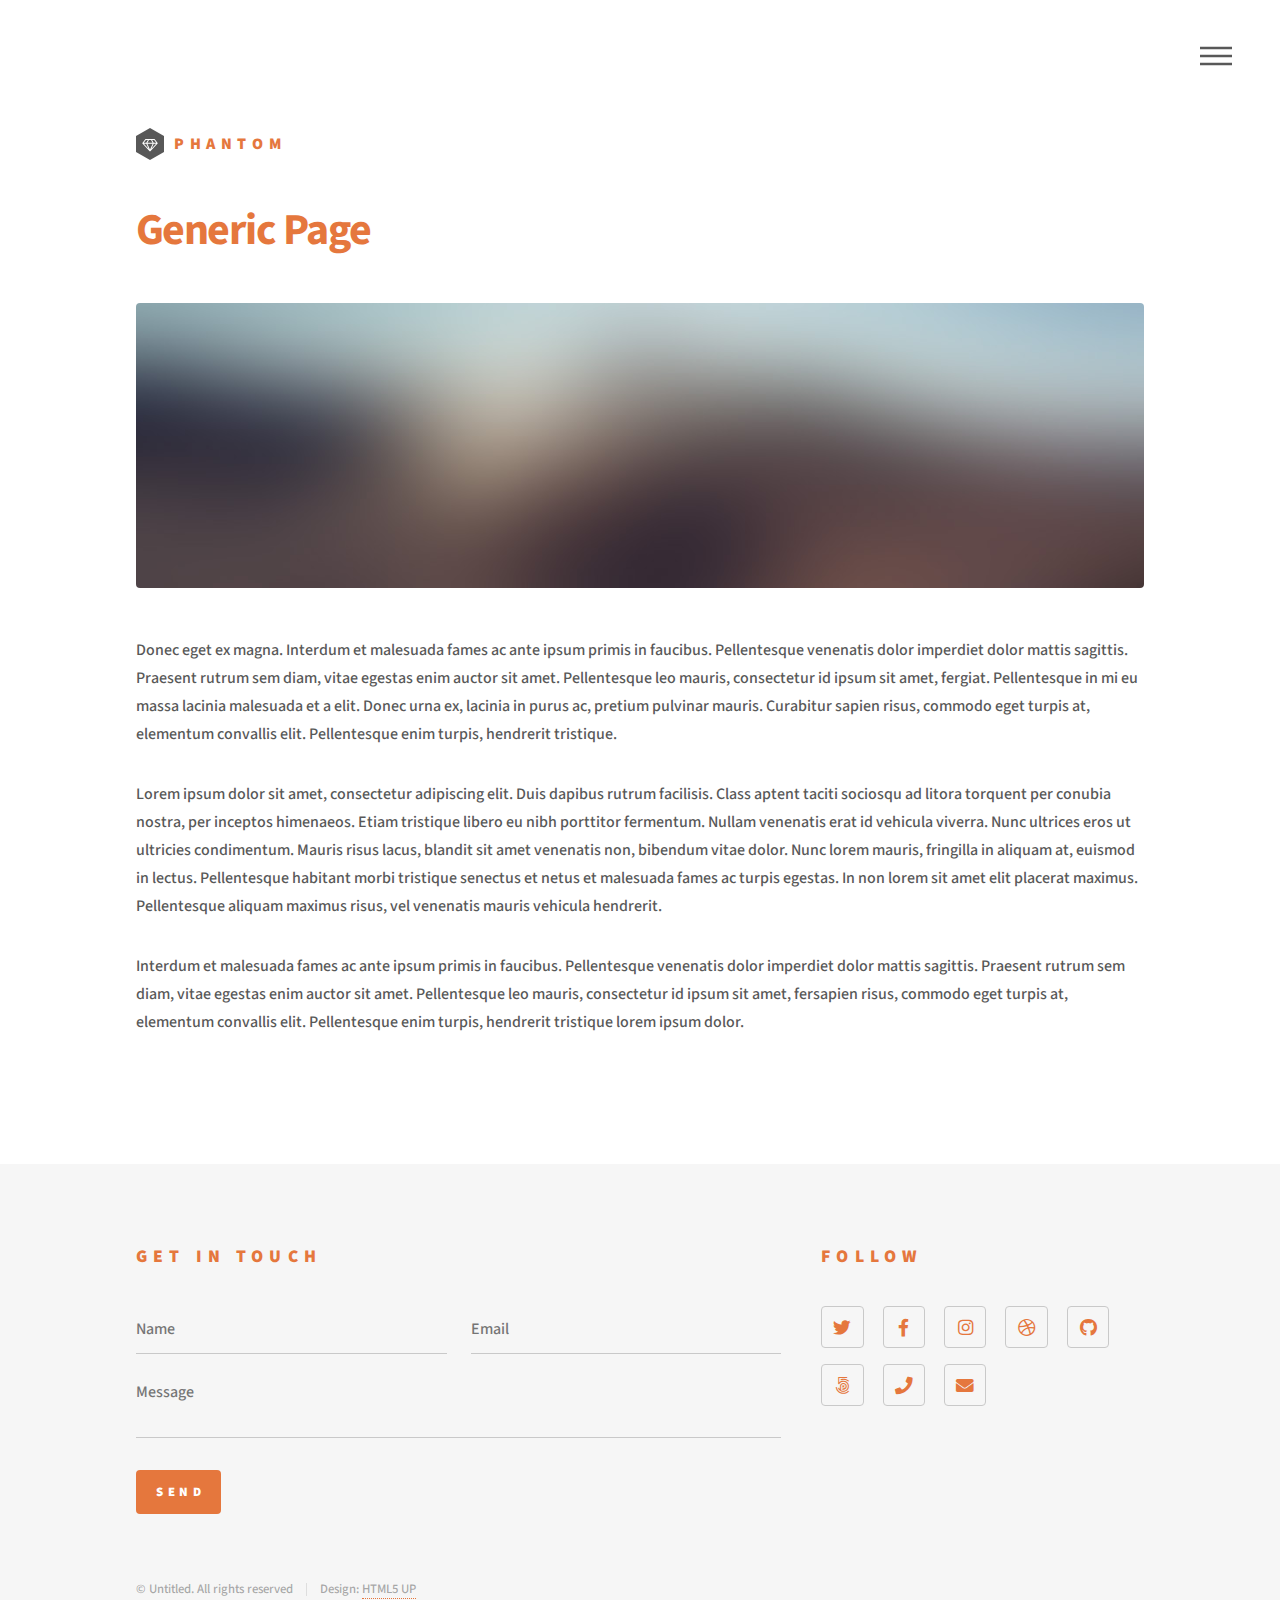
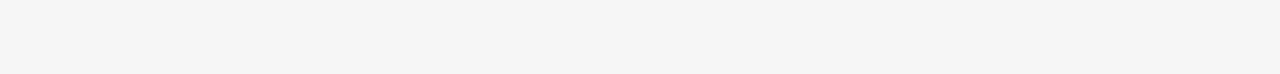
<file: generic.html>
<!DOCTYPE HTML>
<!--
	Phantom by HTML5 UP
	html5up.net | @ajlkn
	Free for personal and commercial use under the CCA 3.0 license (html5up.net/license)
-->
<html>
	<head>
		<title>Generic - Phantom by HTML5 UP</title>
		<meta charset="utf-8" />
		<meta name="viewport" content="width=device-width, initial-scale=1, user-scalable=no" />
		<link rel="stylesheet" href="assets/css/main.css" />
		<noscript><link rel="stylesheet" href="assets/css/noscript.css" /></noscript>
	</head>
	<body class="is-preload">
		<!-- Wrapper -->
			<div id="wrapper">

				<!-- Header -->
					<header id="header">
						<div class="inner">

							<!-- Logo -->
								<a href="index.html" class="logo">
									<span class="symbol"><img src="images/logo.svg" alt="" /></span><span class="title">Phantom</span>
								</a>

							<!-- Nav -->
								<nav>
									<ul>
										<li><a href="#menu">Menu</a></li>
									</ul>
								</nav>

						</div>
					</header>

				<!-- Menu -->
					<nav id="menu">
						<h2>Menu</h2>
						<ul>
							<li><a href="index.html">Home</a></li>
							<li><a href="generic.html">Ipsum veroeros</a></li>
							<li><a href="generic.html">Tempus etiam</a></li>
							<li><a href="generic.html">Consequat dolor</a></li>
							<li><a href="elements.html">Elements</a></li>
						</ul>
					</nav>

				<!-- Main -->
					<div id="main">
						<div class="inner">
							<h1>Generic Page</h1>
							<span class="image main"><img src="images/pic13.jpg" alt="" /></span>
							<p>Donec eget ex magna. Interdum et malesuada fames ac ante ipsum primis in faucibus. Pellentesque venenatis dolor imperdiet dolor mattis sagittis. Praesent rutrum sem diam, vitae egestas enim auctor sit amet. Pellentesque leo mauris, consectetur id ipsum sit amet, fergiat. Pellentesque in mi eu massa lacinia malesuada et a elit. Donec urna ex, lacinia in purus ac, pretium pulvinar mauris. Curabitur sapien risus, commodo eget turpis at, elementum convallis elit. Pellentesque enim turpis, hendrerit tristique.</p>
							<p>Lorem ipsum dolor sit amet, consectetur adipiscing elit. Duis dapibus rutrum facilisis. Class aptent taciti sociosqu ad litora torquent per conubia nostra, per inceptos himenaeos. Etiam tristique libero eu nibh porttitor fermentum. Nullam venenatis erat id vehicula viverra. Nunc ultrices eros ut ultricies condimentum. Mauris risus lacus, blandit sit amet venenatis non, bibendum vitae dolor. Nunc lorem mauris, fringilla in aliquam at, euismod in lectus. Pellentesque habitant morbi tristique senectus et netus et malesuada fames ac turpis egestas. In non lorem sit amet elit placerat maximus. Pellentesque aliquam maximus risus, vel venenatis mauris vehicula hendrerit.</p>
							<p>Interdum et malesuada fames ac ante ipsum primis in faucibus. Pellentesque venenatis dolor imperdiet dolor mattis sagittis. Praesent rutrum sem diam, vitae egestas enim auctor sit amet. Pellentesque leo mauris, consectetur id ipsum sit amet, fersapien risus, commodo eget turpis at, elementum convallis elit. Pellentesque enim turpis, hendrerit tristique lorem ipsum dolor.</p>
						</div>
					</div>

				<!-- Footer -->
					<footer id="footer">
						<div class="inner">
							<section>
								<h2>Get in touch</h2>
								<form method="post" action="#">
									<div class="fields">
										<div class="field half">
											<input type="text" name="name" id="name" placeholder="Name" />
										</div>
										<div class="field half">
											<input type="email" name="email" id="email" placeholder="Email" />
										</div>
										<div class="field">
											<textarea name="message" id="message" placeholder="Message"></textarea>
										</div>
									</div>
									<ul class="actions">
										<li><input type="submit" value="Send" class="primary" /></li>
									</ul>
								</form>
							</section>
							<section>
								<h2>Follow</h2>
								<ul class="icons">
									<li><a href="#" class="icon brands style2 fa-twitter"><span class="label">Twitter</span></a></li>
									<li><a href="#" class="icon brands style2 fa-facebook-f"><span class="label">Facebook</span></a></li>
									<li><a href="#" class="icon brands style2 fa-instagram"><span class="label">Instagram</span></a></li>
									<li><a href="#" class="icon brands style2 fa-dribbble"><span class="label">Dribbble</span></a></li>
									<li><a href="#" class="icon brands style2 fa-github"><span class="label">GitHub</span></a></li>
									<li><a href="#" class="icon brands style2 fa-500px"><span class="label">500px</span></a></li>
									<li><a href="#" class="icon solid style2 fa-phone"><span class="label">Phone</span></a></li>
									<li><a href="#" class="icon solid style2 fa-envelope"><span class="label">Email</span></a></li>
								</ul>
							</section>
							<ul class="copyright">
								<li>&copy; Untitled. All rights reserved</li><li>Design: <a href="http://html5up.net">HTML5 UP</a></li>
							</ul>
						</div>
					</footer>

			</div>

		<!-- Scripts -->
			<script src="assets/js/jquery.min.js"></script>
			<script src="assets/js/browser.min.js"></script>
			<script src="assets/js/breakpoints.min.js"></script>
			<script src="assets/js/util.js"></script>
			<script src="assets/js/main.js"></script>

	</body>
</html>
</file>
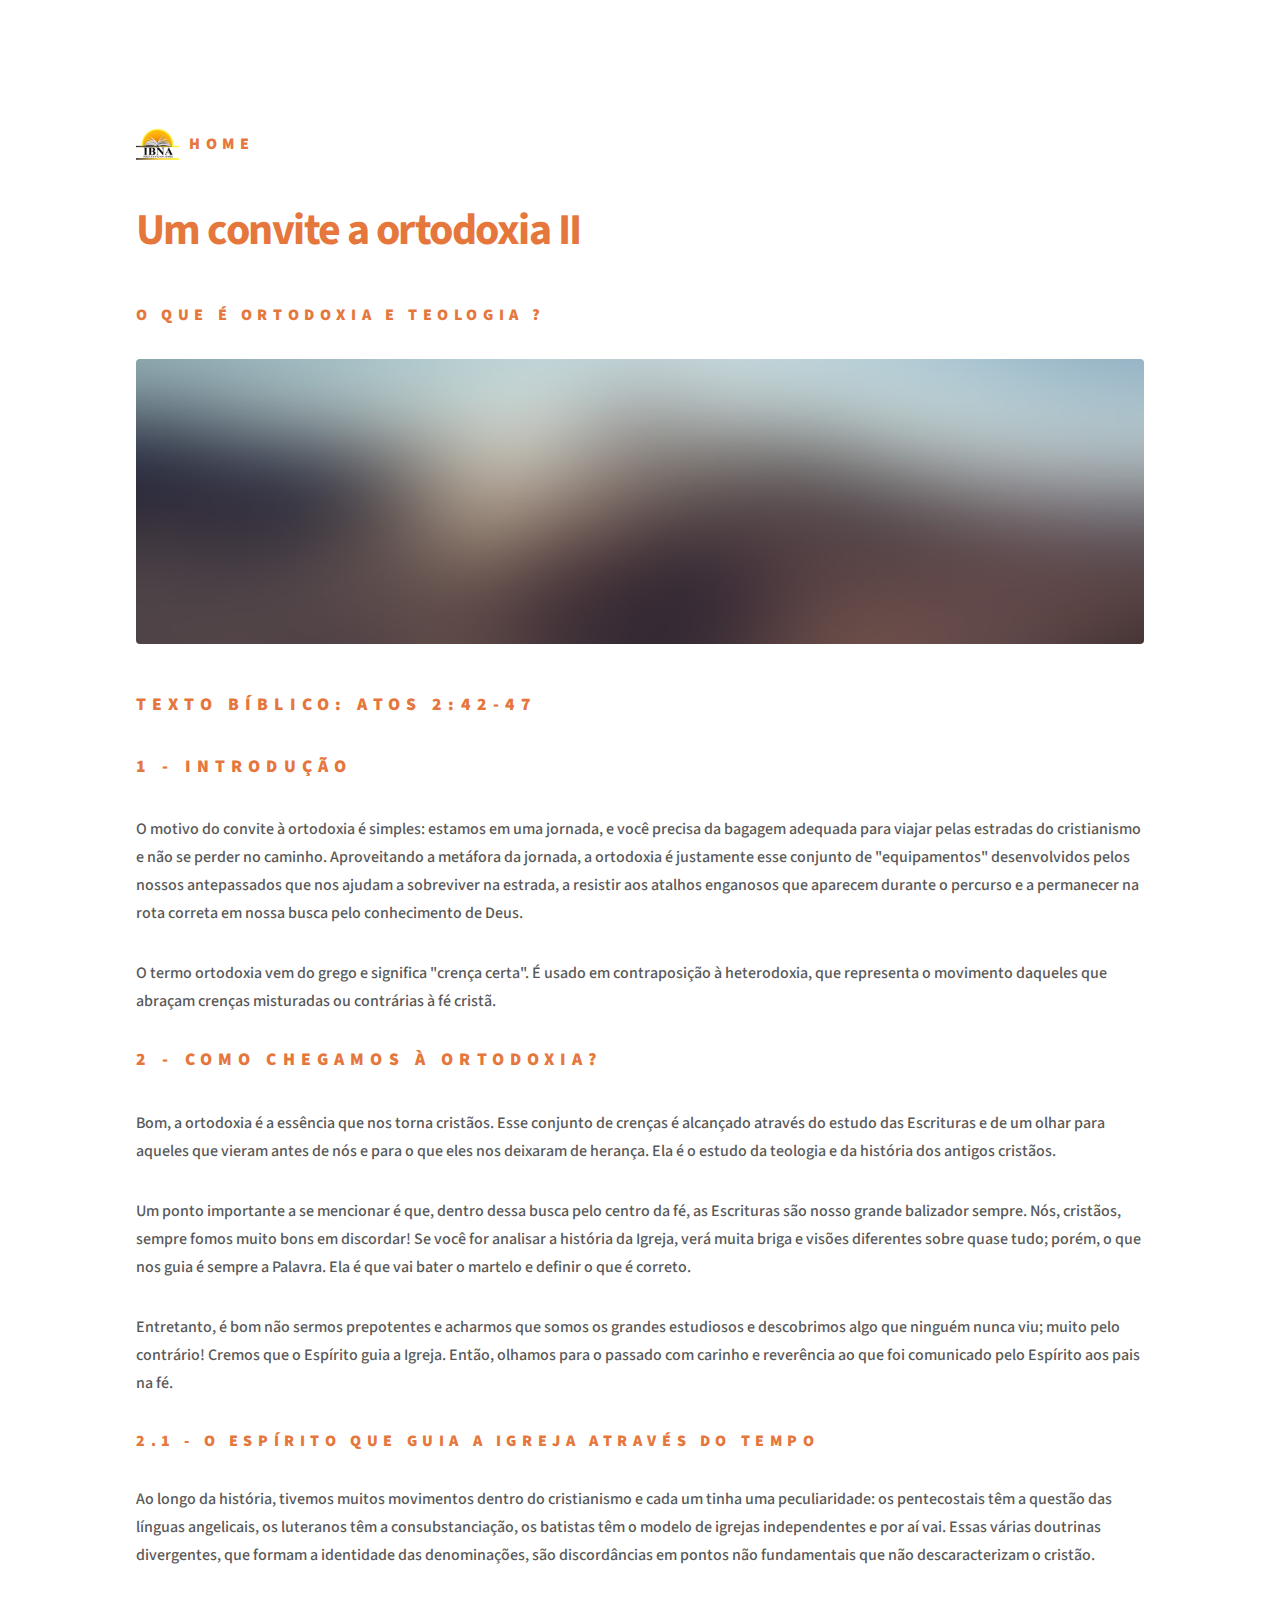
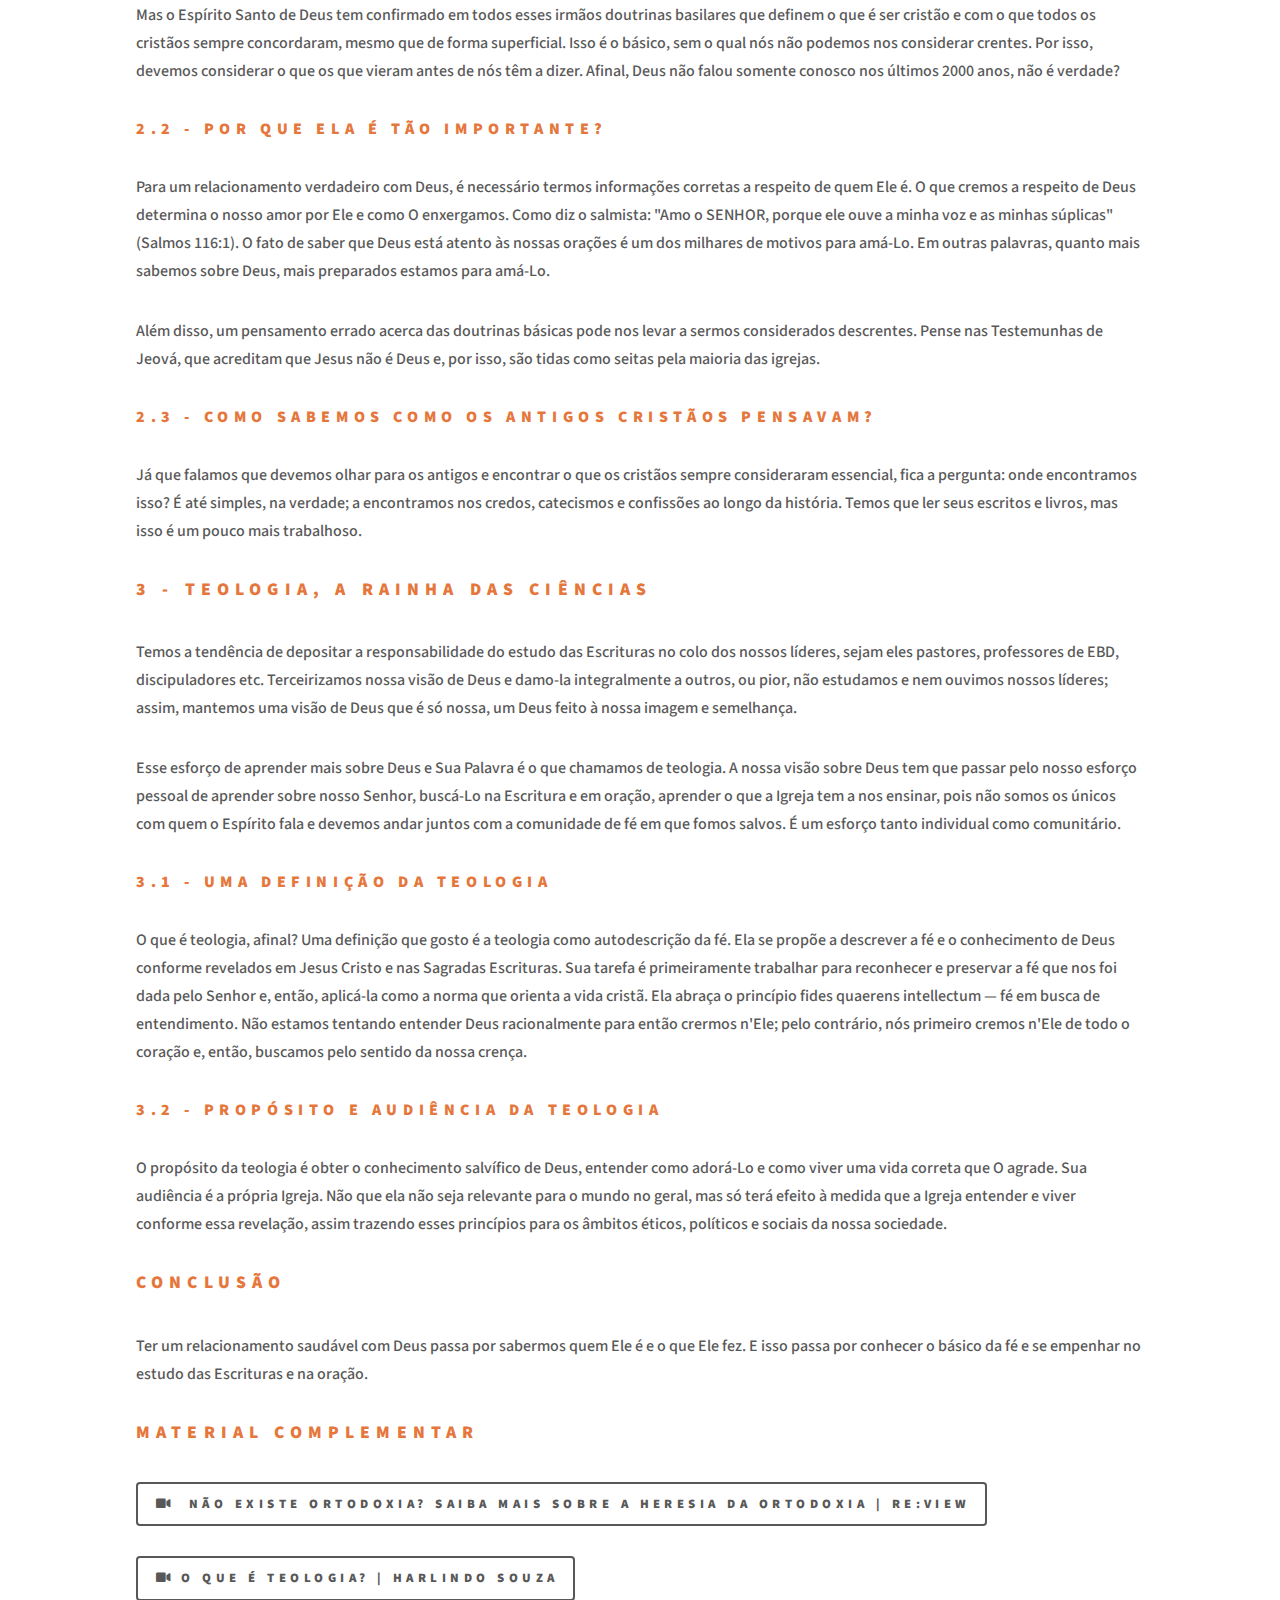
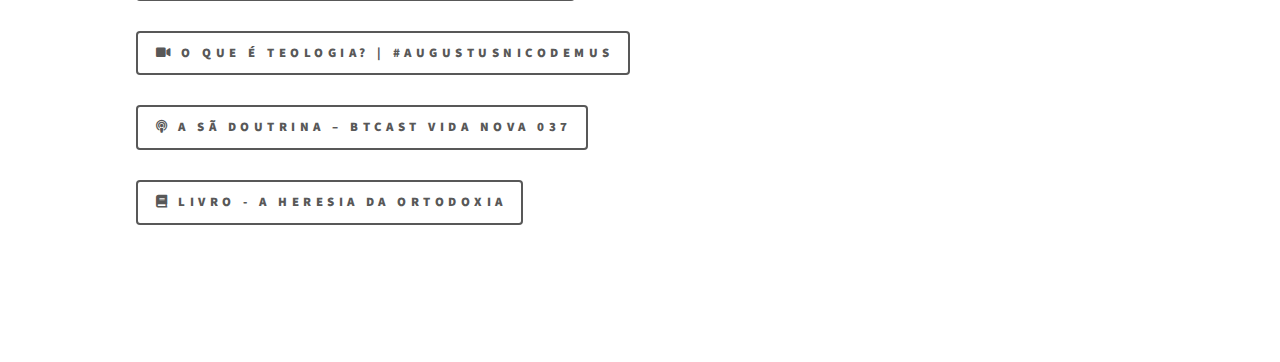
<file: Licao2-2026.html>
<!DOCTYPE HTML>

<html>
	<head>
		<title>Um convite a ortodoxia II</title>
		<meta charset="utf-8" />
		<meta name="viewport" content="width=device-width, initial-scale=1, user-scalable=no" />
		<link rel="stylesheet" href="../assets/css/main.css" />
		<noscript><link rel="stylesheet" href="../assets/css/noscript.css" /></noscript>
	</head>
	<body class="is-preload">
		<!-- Wrapper -->
			<div id="wrapper">

				<!-- Header -->
					<header id="header">
						<div class="inner">

							<!-- Logo -->
								<a href="../index.html" class="logo">
									<span class="symbol"><img src="../images/logo.png" alt="" /></span><span class="title"> HOME </span>
								</a>
						</div>
					</header>

				<!-- Main -->
					<div id="main">
						<div class="inner">
							<h1>Um convite a ortodoxia II</h1>
							<h3>O que é Ortodoxia e Teologia ?</h3>
							<span class="image main"><img src="../images/pic13.jpg" alt="" /></span>
							<div>
								<h2>Texto bíblico: Atos 2:42-47</h2>
								<h2>1 - Introdução</h2>
								<p>O motivo do convite à ortodoxia é simples: estamos em uma jornada, e você precisa da bagagem adequada para viajar pelas estradas do cristianismo e não se perder no caminho. Aproveitando a metáfora da jornada, a ortodoxia é justamente esse conjunto de "equipamentos" desenvolvidos pelos nossos antepassados que nos ajudam a sobreviver na estrada, a resistir aos atalhos enganosos que aparecem durante o percurso e a permanecer na rota correta em nossa busca pelo conhecimento de Deus.</p>
								<p>O termo ortodoxia vem do grego e significa "crença certa". É usado em contraposição à heterodoxia, que representa o movimento daqueles que abraçam crenças misturadas ou contrárias à fé cristã.</p>
								<h2>2 - Como chegamos à ortodoxia?</h2>
								<p>Bom, a ortodoxia é a essência que nos torna cristãos. Esse conjunto de crenças é alcançado através do estudo das Escrituras e de um olhar para aqueles que vieram antes de nós e para o que eles nos deixaram de herança. Ela é o estudo da teologia e da história dos antigos cristãos.</p>
								<p>Um ponto importante a se mencionar é que, dentro dessa busca pelo centro da fé, as Escrituras são nosso grande balizador sempre. Nós, cristãos, sempre fomos muito bons em discordar! Se você for analisar a história da Igreja, verá muita briga e visões diferentes sobre quase tudo; porém, o que nos guia é sempre a Palavra. Ela é que vai bater o martelo e definir o que é correto.</p>
								<p>Entretanto, é bom não sermos prepotentes e acharmos que somos os grandes estudiosos e descobrimos algo que ninguém nunca viu; muito pelo contrário! Cremos que o Espírito guia a Igreja. Então, olhamos para o passado com carinho e reverência ao que foi comunicado pelo Espírito aos pais na fé.</p>
								<h3>2.1 - O Espírito que guia a Igreja através do Tempo</h3>
								<p>Ao longo da história, tivemos muitos movimentos dentro do cristianismo e cada um tinha uma peculiaridade: os pentecostais têm a questão das línguas angelicais, os luteranos têm a consubstanciação, os batistas têm o modelo de igrejas independentes e por aí vai. Essas várias doutrinas divergentes, que formam a identidade das denominações, são discordâncias em pontos não fundamentais que não descaracterizam o cristão.</p>
								<p>Mas o Espírito Santo de Deus tem confirmado em todos esses irmãos doutrinas basilares que definem o que é ser cristão e com o que todos os cristãos sempre concordaram, mesmo que de forma superficial. Isso é o básico, sem o qual nós não podemos nos considerar crentes. Por isso, devemos considerar o que os que vieram antes de nós têm a dizer. Afinal, Deus não falou somente conosco nos últimos 2000 anos, não é verdade?</p>
								<h3>2.2 - Por que ela é tão importante?</h3>
								<p>Para um relacionamento verdadeiro com Deus, é necessário termos informações corretas a respeito de quem Ele é. O que cremos a respeito de Deus determina o nosso amor por Ele e como O enxergamos. Como diz o salmista: "Amo o SENHOR, porque ele ouve a minha voz e as minhas súplicas" (Salmos 116:1). O fato de saber que Deus está atento às nossas orações é um dos milhares de motivos para amá-Lo. Em outras palavras, quanto mais sabemos sobre Deus, mais preparados estamos para amá-Lo.</p>
								<p>Além disso, um pensamento errado acerca das doutrinas básicas pode nos levar a sermos considerados descrentes. Pense nas Testemunhas de Jeová, que acreditam que Jesus não é Deus e, por isso, são tidas como seitas pela maioria das igrejas.</p>
								<h3>2.3 - Como sabemos como os antigos cristãos pensavam?</h3>
								<p>Já que falamos que devemos olhar para os antigos e encontrar o que os cristãos sempre consideraram essencial, fica a pergunta: onde encontramos isso? É até simples, na verdade; a encontramos nos credos, catecismos e confissões ao longo da história. Temos que ler seus escritos e livros, mas isso é um pouco mais trabalhoso.</p>
								<h2>3 - Teologia, A Rainha das ciências</h2>
								<p>Temos a tendência de depositar a responsabilidade do estudo das Escrituras no colo dos nossos líderes, sejam eles pastores, professores de EBD, discipuladores etc. Terceirizamos nossa visão de Deus e damo-la integralmente a outros, ou pior, não estudamos e nem ouvimos nossos líderes; assim, mantemos uma visão de Deus que é só nossa, um Deus feito à nossa imagem e semelhança.</p>
								<p>Esse esforço de aprender mais sobre Deus e Sua Palavra é o que chamamos de teologia. A nossa visão sobre Deus tem que passar pelo nosso esforço pessoal de aprender sobre nosso Senhor, buscá-Lo na Escritura e em oração, aprender o que a Igreja tem a nos ensinar, pois não somos os únicos com quem o Espírito fala e devemos andar juntos com a comunidade de fé em que fomos salvos. É um esforço tanto individual como comunitário.</p>
								<h3>3.1 - Uma Definição da Teologia</h3>
								<p>O que é teologia, afinal? Uma definição que gosto é a teologia como autodescrição da fé. Ela se propõe a descrever a fé e o conhecimento de Deus conforme revelados em Jesus Cristo e nas Sagradas Escrituras. Sua tarefa é primeiramente trabalhar para reconhecer e preservar a fé que nos foi dada pelo Senhor e, então, aplicá-la como a norma que orienta a vida cristã. Ela abraça o princípio fides quaerens intellectum — fé em busca de entendimento. Não estamos tentando entender Deus racionalmente para então crermos n'Ele; pelo contrário, nós primeiro cremos n'Ele de todo o coração e, então, buscamos pelo sentido da nossa crença.</p>
								<h3>3.2 - Propósito e audiência da teologia</h3>
								<p>O propósito da teologia é obter o conhecimento salvífico de Deus, entender como adorá-Lo e como viver uma vida correta que O agrade. Sua audiência é a própria Igreja. Não que ela não seja relevante para o mundo no geral, mas só terá efeito à medida que a Igreja entender e viver conforme essa revelação, assim trazendo esses princípios para os âmbitos éticos, políticos e sociais da nossa sociedade.</p>
								<h2>Conclusão</h2>
								<p>Ter um relacionamento saudável com Deus passa por sabermos quem Ele é e o que Ele fez. E isso passa por conhecer o básico da fé e se empenhar no estudo das Escrituras e na oração.</p>
							</div>	
							<h2>Material Complementar</h2>
							<ul class="actions stacked">
								<li><a href="https://www.youtube.com/watch?v=DCRQwmhyCIM" class="button icon solid fa-video"> NÃO EXISTE ORTODOXIA? SAIBA MAIS SOBRE A HERESIA DA ORTODOXIA | RE:VIEW</a></li>
								<li><a href="https://www.youtube.com/watch?v=gSMHga_JYyQ" class="button icon solid fa-video">O QUE É TEOLOGIA? | Harlindo Souza</a></li>
								<li><a href="https://www.youtube.com/watch?v=QomA56s4l9E" class="button icon solid fa-video">O que é Teologia? | #AugustusNicodemus</a></li>
								<li><a href="https://open.spotify.com/episode/0K7fUWCptll5h4NcsYTj1g?si=jV7334LpSla98ekTUEWRvA" class="button icon solid fa-podcast">A Sã Doutrina – BTCast Vida Nova 037</a></li>
								<li><a href="https://www.amazon.com.br/heresia-ortodoxia-contempor%C3%A2nea-transformando-cristianismo-ebook/dp/B0BC9VRMQY/ref=sr_1_1?__mk_pt_BR=%C3%85M%C3%85%C5%BD%C3%95%C3%91&crid=2JQLY18OBB820&dib=eyJ2IjoiMSJ9.[base64].37BFfhf2Jd5HyXViQGoQzfm4NU-r3bb_6alGpzZbR4c&dib_tag=se&keywords=A+Heresia+da+Ortodoxia&qid=1767749108&sprefix=a+heresia+da+ortodoxia%2Caps%2C314&sr=8-1" class="button icon solid fa-book">Livro - A Heresia da Ortodoxia</a></li>

							</div>								
						</div>
					</div>
			</div>

		<!-- Scripts -->
			<script src="../assets/js/jquery.min.js"></script>
			<script src="../assets/js/browser.min.js"></script>
			<script src="../assets/js/breakpoints.min.js"></script>
			<script src="../assets/js/util.js"></script>
			<script src="../assets/js/main.js"></script>

	</body>
</html>
</file>
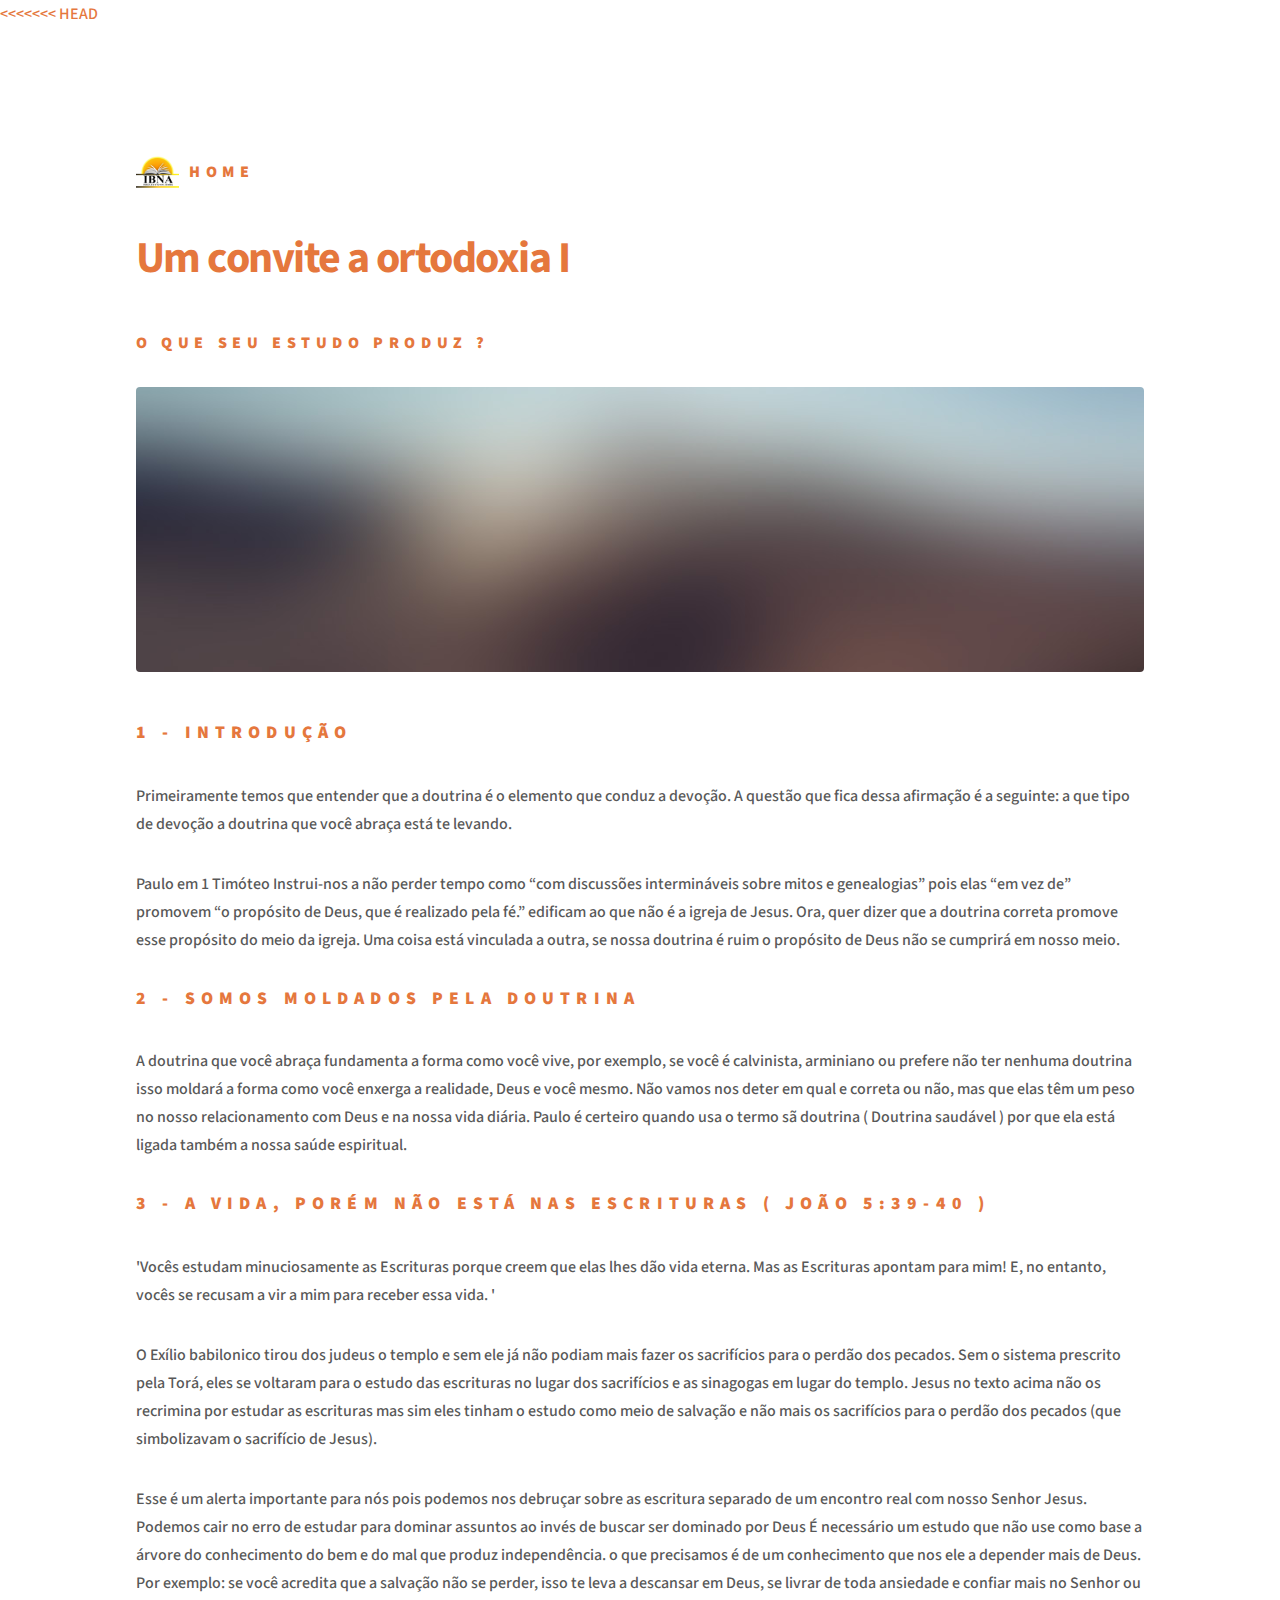
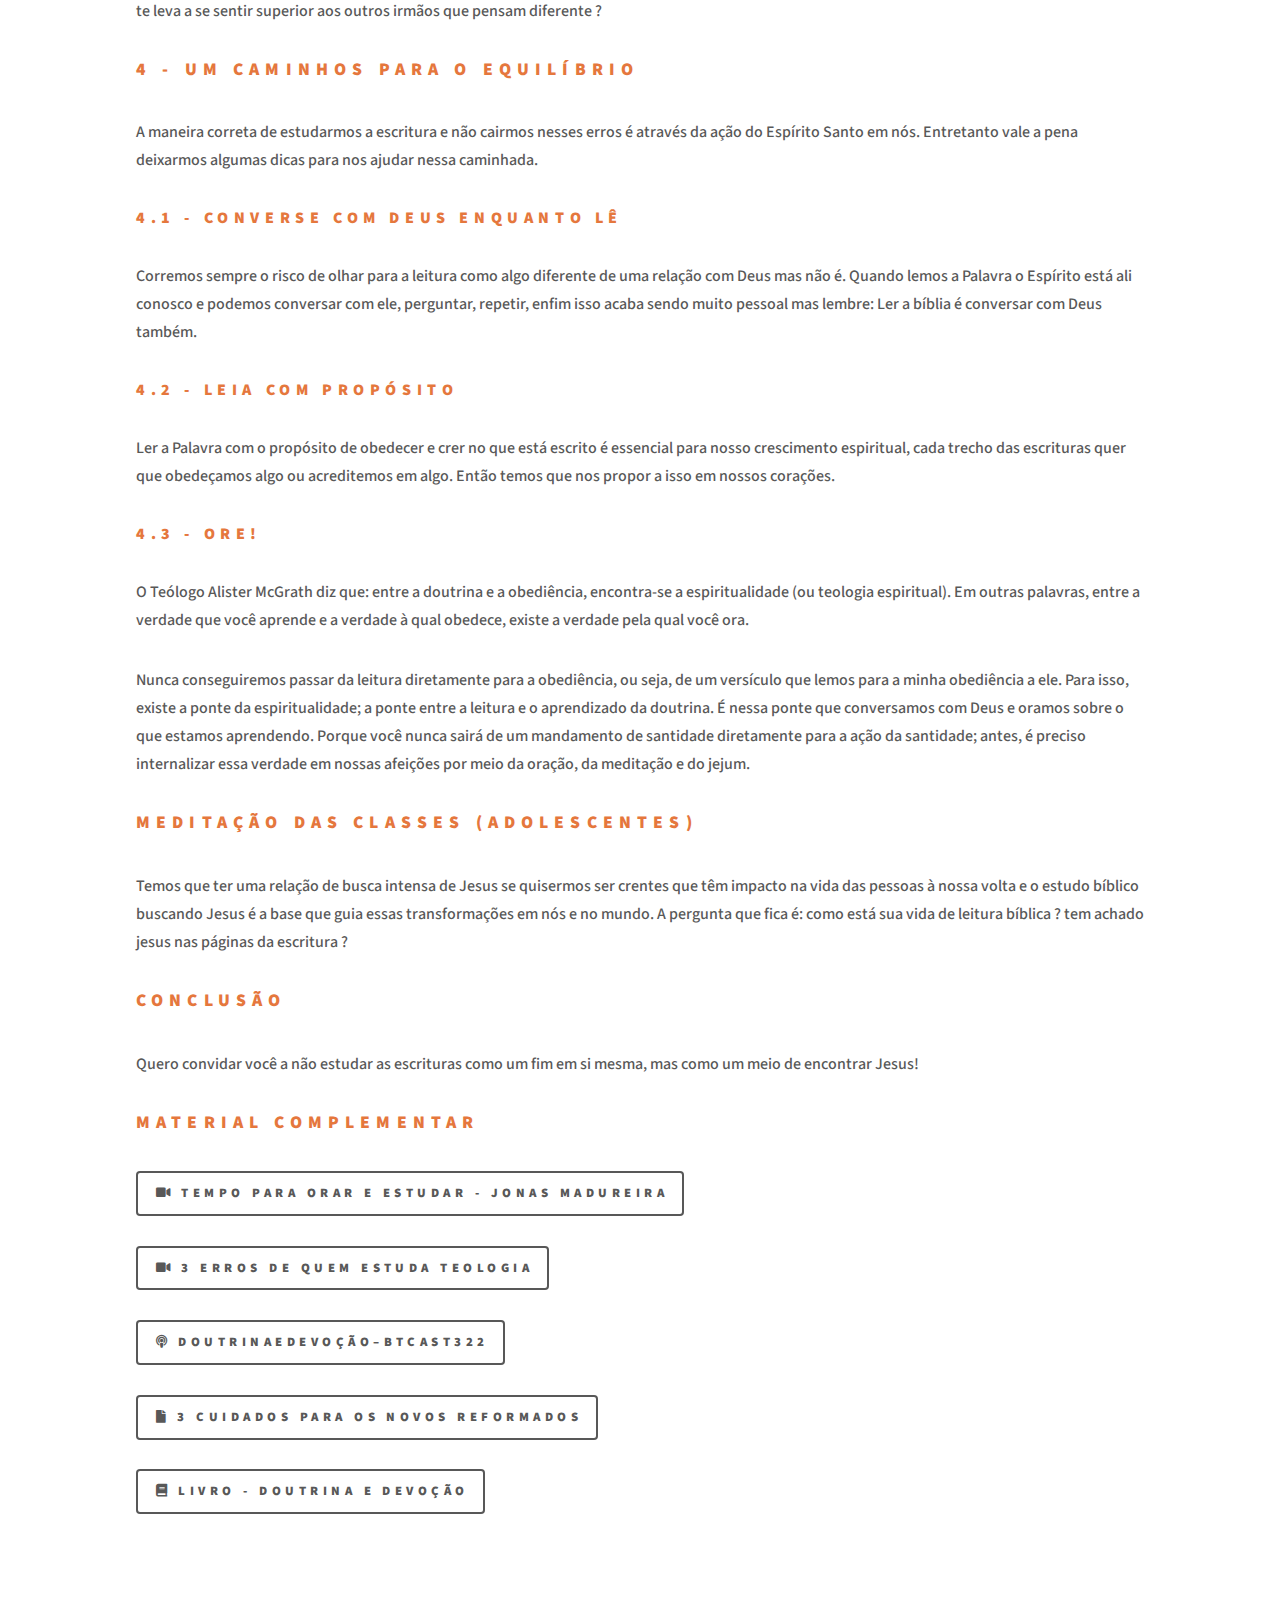
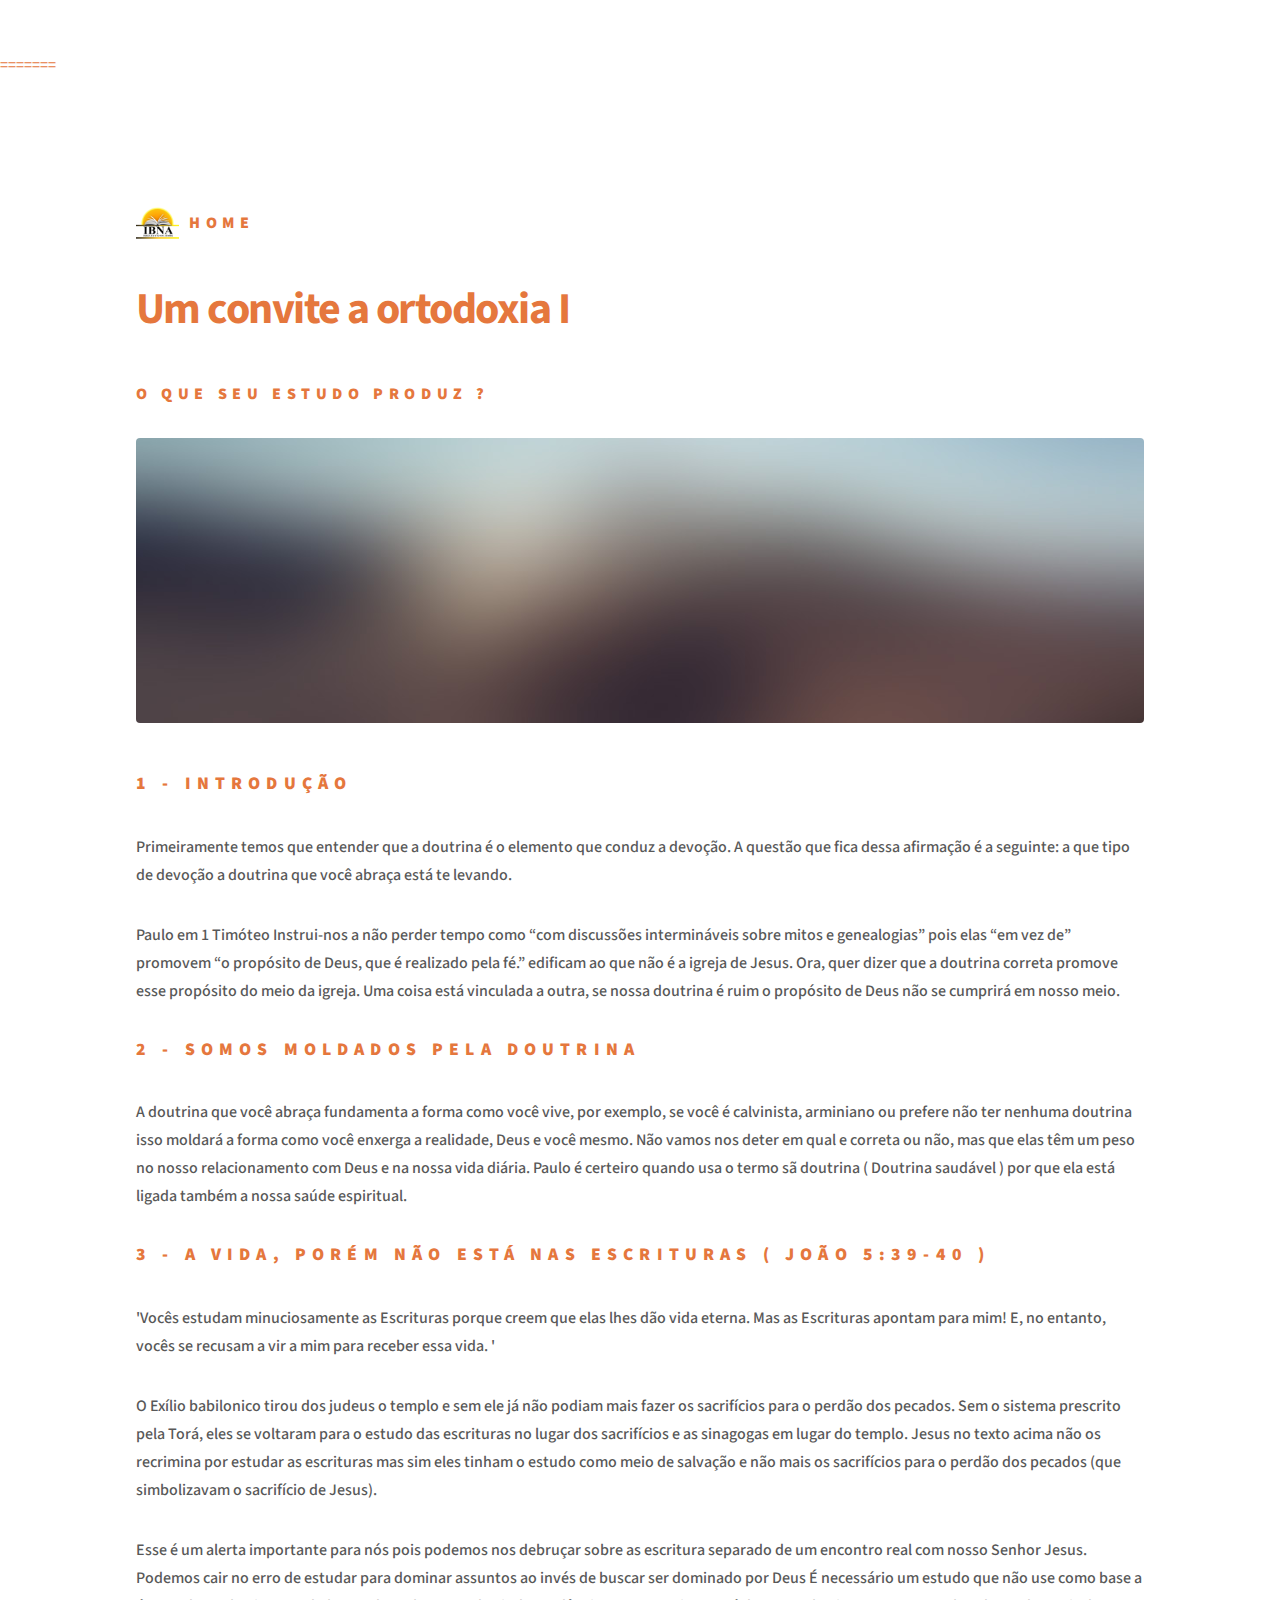
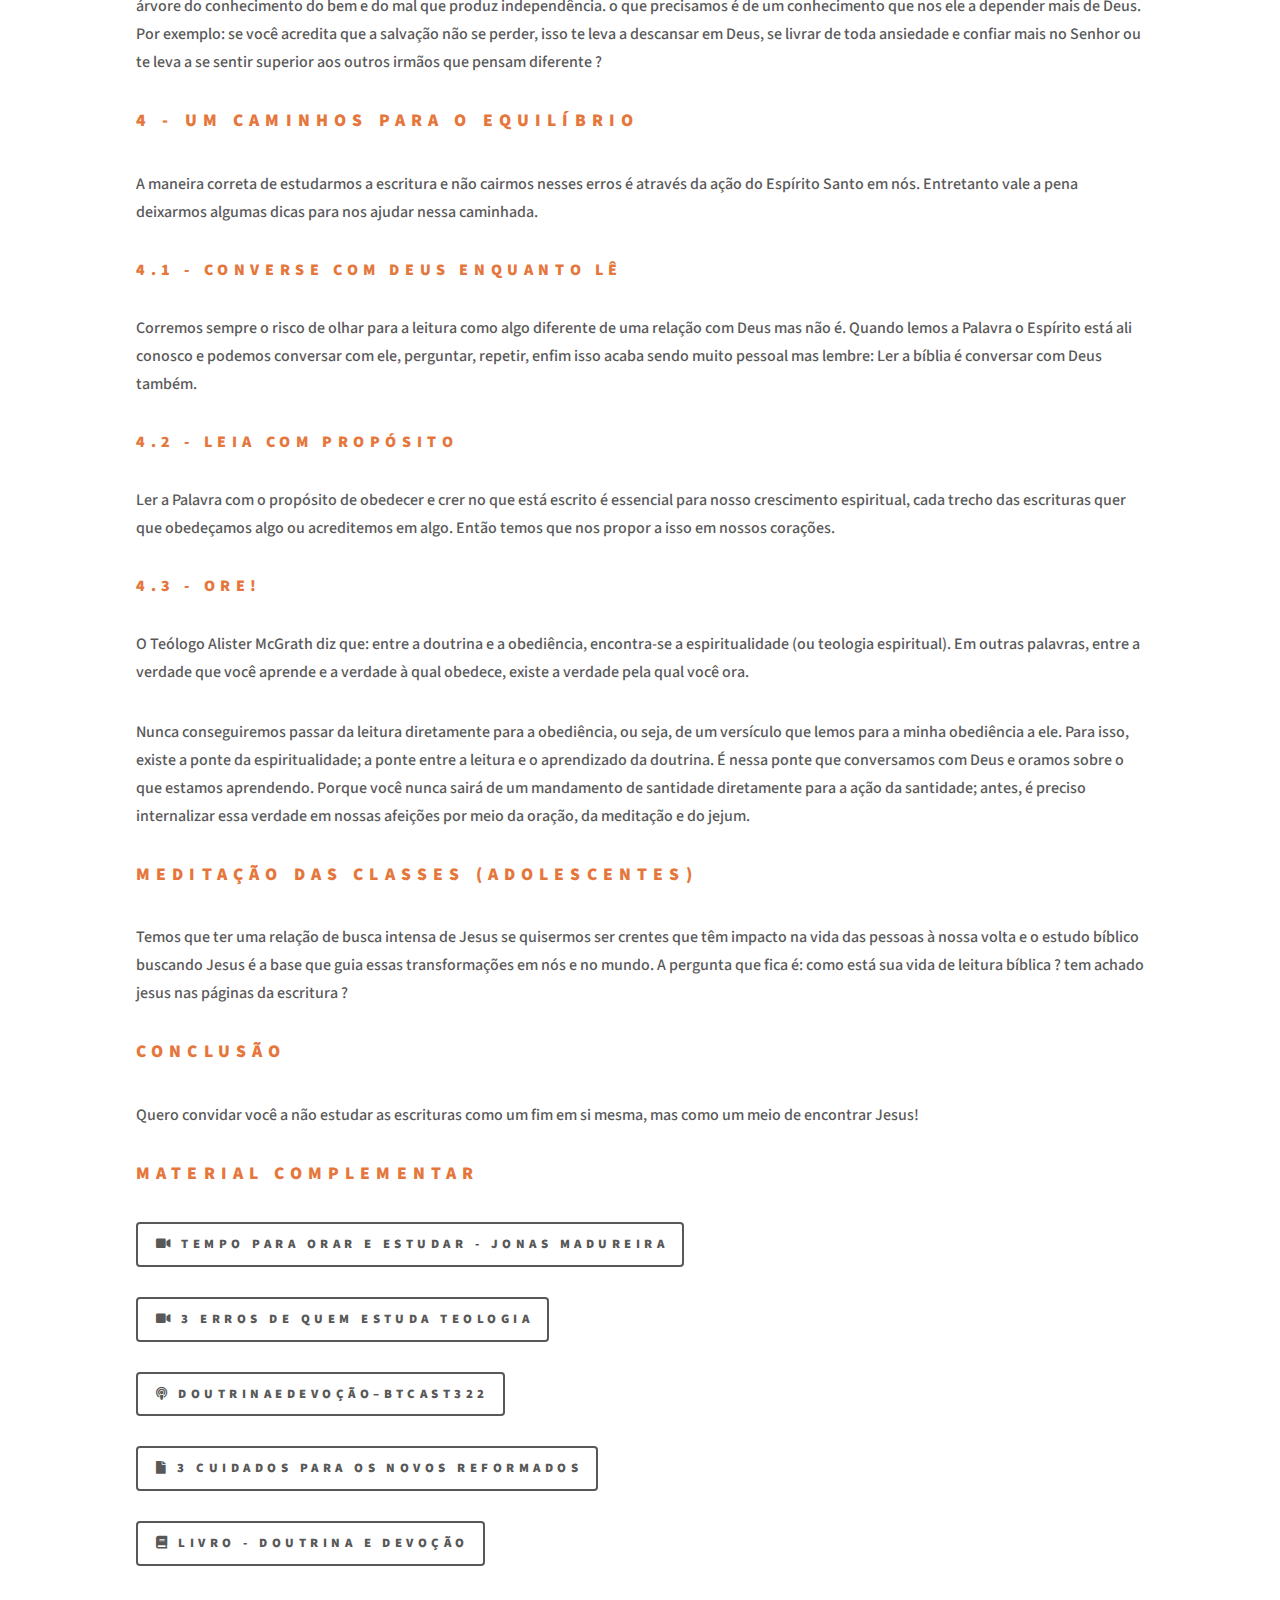
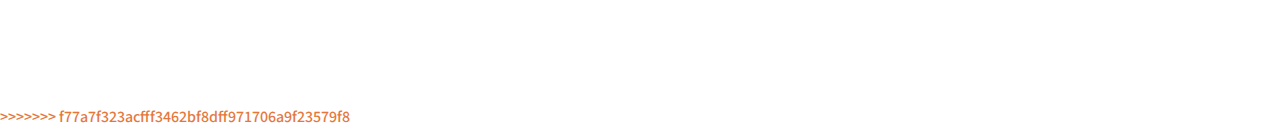
<file: 2026/Licao1-2026.html>
<<<<<<< HEAD
<!DOCTYPE HTML>

<html>
	<head>
		<title>Um convite a ortodoxia I</title>
		<meta charset="utf-8" />
		<meta name="viewport" content="width=device-width, initial-scale=1, user-scalable=no" />
		<link rel="stylesheet" href="../assets/css/main.css" />
		<noscript><link rel="stylesheet" href="../assets/css/noscript.css" /></noscript>

		<link rel="icon" type="image/png" href="../images/logo.png">

	</head>
	<body class="is-preload">
		<!-- Wrapper -->
			<div id="wrapper">

				<!-- Header -->
					<header id="header">
						<div class="inner">

							<!-- Logo -->
								<a href="../index.html" class="logo">
									<span class="symbol"><img src="../images/logo.png" alt="" /></span><span class="title">HOME</span>
								</a>
						</div>
					</header>

				<!-- Main -->
					<div id="main">
						<div class="inner">
							<h1>Um convite a ortodoxia I</h1>
							<h3>O que seu estudo produz ?</h3>
							<span class="image main"><img src="../images/pic13.jpg" alt="" /></span>
							<div>
								<h2>1 - Introdução</h2>
								<p>Primeiramente temos que entender que a doutrina é o elemento que conduz a devoção. A questão que fica dessa afirmação é a seguinte: a que tipo de devoção a doutrina que você abraça está te levando.</p>
								<p>Paulo em 1 Timóteo Instrui-nos a não perder tempo como “com discussões intermináveis sobre mitos e genealogias” pois elas “em vez de” promovem “o propósito de Deus, que é realizado pela fé.” edificam ao que não é a igreja de Jesus. Ora, quer dizer que a doutrina correta promove esse propósito do meio da igreja. Uma coisa está vinculada a outra, se nossa doutrina é ruim o propósito de Deus não se cumprirá em nosso meio.</p>
								<h2>2 - Somos moldados pela doutrina</h2>
								<p>A doutrina que você abraça fundamenta a forma como você vive, por exemplo, se você é calvinista, arminiano ou prefere não ter nenhuma doutrina isso moldará a forma como você enxerga a realidade, Deus e você mesmo. Não vamos nos deter em qual e correta ou não, mas que elas têm um peso no nosso relacionamento com Deus e na nossa vida diária. Paulo é certeiro quando usa o termo sã doutrina ( Doutrina saudável ) por que ela está ligada também a nossa saúde espiritual.</p>
								<h2>3 - A vida, porém não está nas escrituras ( João 5:39-40 )</h2>
								<p>'Vocês estudam minuciosamente as Escrituras porque creem que elas lhes dão vida eterna. Mas as Escrituras apontam para mim! E, no entanto, vocês se recusam a vir a mim para receber essa vida. '</p>
								<p>O Exílio babilonico tirou dos judeus o templo e sem ele já não podiam mais fazer os sacrifícios para o perdão dos pecados. Sem o sistema prescrito pela Torá, eles se voltaram para o estudo das escrituras no lugar dos sacrifícios e as sinagogas em lugar do templo. Jesus no texto acima não os recrimina por estudar as escrituras mas sim eles tinham o estudo como meio de salvação e não mais os sacrifícios para o perdão dos pecados (que simbolizavam o sacrifício de Jesus).</p>
								<p>Esse é um alerta importante para nós pois podemos nos debruçar sobre as escritura separado de um encontro real com nosso Senhor Jesus. Podemos cair no erro de estudar para dominar assuntos ao invés de buscar ser dominado por Deus É necessário um estudo que não use como base a árvore do conhecimento do bem e do mal que produz independência. o que precisamos é de um conhecimento que nos ele a depender mais de Deus. Por exemplo: se você acredita que a salvação não se perder, isso te leva a descansar em Deus, se livrar de toda ansiedade e confiar mais no Senhor ou te leva a se sentir superior aos outros irmãos que pensam diferente ?</p>
								<h2>4 - Um caminhos para o equilíbrio</h2>
								<p>A maneira correta de estudarmos a escritura e não cairmos nesses erros é através da ação do Espírito Santo em nós. Entretanto vale a pena deixarmos algumas dicas para nos ajudar nessa caminhada. </p>
								<h3>4.1 - Converse com Deus enquanto lê</h3>
								<p>Corremos sempre o risco de olhar para a leitura como algo diferente de uma relação com Deus mas não é. Quando lemos a Palavra o Espírito está ali conosco e podemos conversar com ele, perguntar, repetir, enfim isso acaba sendo muito pessoal mas lembre: Ler a bíblia é conversar com Deus também.</p>
								<h3>4.2  - Leia com propósito</h3>
								<p>Ler a Palavra com o propósito de obedecer e crer no que está escrito é essencial para nosso crescimento espiritual, cada trecho das escrituras quer que obedeçamos algo ou acreditemos em algo. Então temos que nos propor a isso em nossos corações.</p>
								<h3>4.3 - Ore! </h3>
								<p>O Teólogo Alister McGrath diz que: entre a doutrina e a obediência, encontra-se a espiritualidade (ou teologia espiritual). Em outras palavras, entre a verdade que você aprende e a verdade à qual obedece, existe a verdade pela qual você ora.</p>
								<p>Nunca conseguiremos passar da leitura diretamente para a obediência, ou seja, de um versículo que lemos para a minha obediência a ele. Para isso, existe a ponte da espiritualidade; a ponte entre a leitura e o aprendizado da doutrina. É nessa ponte que conversamos com Deus e oramos sobre o que estamos aprendendo. Porque você nunca sairá de um mandamento de santidade diretamente para a ação da santidade; antes, é preciso internalizar essa verdade em nossas afeições por meio da oração, da meditação e do jejum.</p>
								<h2>Meditação das Classes (Adolescentes)</h2>
								<p>Temos que ter uma relação de busca intensa de Jesus se quisermos ser crentes que têm impacto na vida das pessoas à nossa volta e o estudo bíblico buscando Jesus é a base que guia essas transformações em nós e no mundo. A pergunta que fica é: como está sua vida de leitura bíblica ? tem achado jesus nas páginas da escritura ?</p>
								<h2>Conclusão</h2>
								<p>Quero convidar você a não estudar as escrituras como um fim em si mesma, mas como um meio de encontrar Jesus!</p>
							</div>	
							<h2>Material Complementar</h2>
							<ul class="actions stacked">
								<li><a href="https://www.youtube.com/watch?v=AZuCNg7LkW8" class="button icon solid fa-video">Tempo Para Orar e Estudar - Jonas Madureira</a></li>
								<li><a href="https://www.youtube.com/watch?v=UHW9_J9Ycx0" class="button icon solid fa-video">3 Erros de quem estuda Teologia</a></li>
								<li><a href="https://open.spotify.com/episode/6sFdpUOpjb9umNAxDDfRis?si=SBnaYVrzTWKUcm2PCNrSVg" class="button icon solid fa-podcast">Doutrinaedevoção–BTCast322</a></li>
								<li><a href="https://coalizaopeloevangelho.org/article/3-cuidados-para-os-novos-reformados/ " class="button icon solid fa-file">3 Cuidados para os Novos Reformados</a></li>
								<li><a href="https://www.amazon.com.br/Doutrina-devo%C3%A7%C3%A3o-caminho-verdade-comunidade/dp/6556893587/ref=tmm_pap_swatch_0?_encoding=UTF8&dib_tag=se&dib=eyJ2IjoiMSJ9.[base64].VnbJ0eQPfIRkbx4IYp-GuXgTGCf1CuolCyqglsf_6_M&qid=1767024963&sr=8-1" class="button icon solid fa-book">Livro - Doutrina e devoção</a></li>
							</div>								
						</div>
					</div>
			</div>

		<!-- Scripts -->
			<script src="../assets/js/jquery.min.js"></script>
			<script src="../assets/js/browser.min.js"></script>
			<script src="../assets/js/breakpoints.min.js"></script>
			<script src="../assets/js/util.js"></script>
			<script src="../assets/js/main.js"></script>

	</body>
=======
<!DOCTYPE HTML>

<html>
	<head>
		<title>Um convite a ortodoxia I</title>
		<meta charset="utf-8" />
		<meta name="viewport" content="width=device-width, initial-scale=1, user-scalable=no" />
		<link rel="stylesheet" href="../assets/css/main.css" />
		<noscript><link rel="stylesheet" href="../assets/css/noscript.css" /></noscript>

		<link rel="icon" type="image/png" href="../images/logo.png">

	</head>
	<body class="is-preload">
		<!-- Wrapper -->
			<div id="wrapper">

				<!-- Header -->
					<header id="header">
						<div class="inner">

							<!-- Logo -->
								<a href="../index.html" class="logo">
									<span class="symbol"><img src="../images/logo.png" alt="" /></span><span class="title">HOME</span>
								</a>
						</div>
					</header>

				<!-- Main -->
					<div id="main">
						<div class="inner">
							<h1>Um convite a ortodoxia I</h1>
							<h3>O que seu estudo produz ?</h3>
							<span class="image main"><img src="../images/pic13.jpg" alt="" /></span>
							<div>
								<h2>1 - Introdução</h2>
								<p>Primeiramente temos que entender que a doutrina é o elemento que conduz a devoção. A questão que fica dessa afirmação é a seguinte: a que tipo de devoção a doutrina que você abraça está te levando.</p>
								<p>Paulo em 1 Timóteo Instrui-nos a não perder tempo como “com discussões intermináveis sobre mitos e genealogias” pois elas “em vez de” promovem “o propósito de Deus, que é realizado pela fé.” edificam ao que não é a igreja de Jesus. Ora, quer dizer que a doutrina correta promove esse propósito do meio da igreja. Uma coisa está vinculada a outra, se nossa doutrina é ruim o propósito de Deus não se cumprirá em nosso meio.</p>
								<h2>2 - Somos moldados pela doutrina</h2>
								<p>A doutrina que você abraça fundamenta a forma como você vive, por exemplo, se você é calvinista, arminiano ou prefere não ter nenhuma doutrina isso moldará a forma como você enxerga a realidade, Deus e você mesmo. Não vamos nos deter em qual e correta ou não, mas que elas têm um peso no nosso relacionamento com Deus e na nossa vida diária. Paulo é certeiro quando usa o termo sã doutrina ( Doutrina saudável ) por que ela está ligada também a nossa saúde espiritual.</p>
								<h2>3 - A vida, porém não está nas escrituras ( João 5:39-40 )</h2>
								<p>'Vocês estudam minuciosamente as Escrituras porque creem que elas lhes dão vida eterna. Mas as Escrituras apontam para mim! E, no entanto, vocês se recusam a vir a mim para receber essa vida. '</p>
								<p>O Exílio babilonico tirou dos judeus o templo e sem ele já não podiam mais fazer os sacrifícios para o perdão dos pecados. Sem o sistema prescrito pela Torá, eles se voltaram para o estudo das escrituras no lugar dos sacrifícios e as sinagogas em lugar do templo. Jesus no texto acima não os recrimina por estudar as escrituras mas sim eles tinham o estudo como meio de salvação e não mais os sacrifícios para o perdão dos pecados (que simbolizavam o sacrifício de Jesus).</p>
								<p>Esse é um alerta importante para nós pois podemos nos debruçar sobre as escritura separado de um encontro real com nosso Senhor Jesus. Podemos cair no erro de estudar para dominar assuntos ao invés de buscar ser dominado por Deus É necessário um estudo que não use como base a árvore do conhecimento do bem e do mal que produz independência. o que precisamos é de um conhecimento que nos ele a depender mais de Deus. Por exemplo: se você acredita que a salvação não se perder, isso te leva a descansar em Deus, se livrar de toda ansiedade e confiar mais no Senhor ou te leva a se sentir superior aos outros irmãos que pensam diferente ?</p>
								<h2>4 - Um caminhos para o equilíbrio</h2>
								<p>A maneira correta de estudarmos a escritura e não cairmos nesses erros é através da ação do Espírito Santo em nós. Entretanto vale a pena deixarmos algumas dicas para nos ajudar nessa caminhada. </p>
								<h3>4.1 - Converse com Deus enquanto lê</h3>
								<p>Corremos sempre o risco de olhar para a leitura como algo diferente de uma relação com Deus mas não é. Quando lemos a Palavra o Espírito está ali conosco e podemos conversar com ele, perguntar, repetir, enfim isso acaba sendo muito pessoal mas lembre: Ler a bíblia é conversar com Deus também.</p>
								<h3>4.2  - Leia com propósito</h3>
								<p>Ler a Palavra com o propósito de obedecer e crer no que está escrito é essencial para nosso crescimento espiritual, cada trecho das escrituras quer que obedeçamos algo ou acreditemos em algo. Então temos que nos propor a isso em nossos corações.</p>
								<h3>4.3 - Ore! </h3>
								<p>O Teólogo Alister McGrath diz que: entre a doutrina e a obediência, encontra-se a espiritualidade (ou teologia espiritual). Em outras palavras, entre a verdade que você aprende e a verdade à qual obedece, existe a verdade pela qual você ora.</p>
								<p>Nunca conseguiremos passar da leitura diretamente para a obediência, ou seja, de um versículo que lemos para a minha obediência a ele. Para isso, existe a ponte da espiritualidade; a ponte entre a leitura e o aprendizado da doutrina. É nessa ponte que conversamos com Deus e oramos sobre o que estamos aprendendo. Porque você nunca sairá de um mandamento de santidade diretamente para a ação da santidade; antes, é preciso internalizar essa verdade em nossas afeições por meio da oração, da meditação e do jejum.</p>
								<h2>Meditação das Classes (Adolescentes)</h2>
								<p>Temos que ter uma relação de busca intensa de Jesus se quisermos ser crentes que têm impacto na vida das pessoas à nossa volta e o estudo bíblico buscando Jesus é a base que guia essas transformações em nós e no mundo. A pergunta que fica é: como está sua vida de leitura bíblica ? tem achado jesus nas páginas da escritura ?</p>
								<h2>Conclusão</h2>
								<p>Quero convidar você a não estudar as escrituras como um fim em si mesma, mas como um meio de encontrar Jesus!</p>
							</div>	
							<h2>Material Complementar</h2>
							<ul class="actions stacked">
								<li><a href="https://www.youtube.com/watch?v=AZuCNg7LkW8" class="button icon solid fa-video">Tempo Para Orar e Estudar - Jonas Madureira</a></li>
								<li><a href="https://www.youtube.com/watch?v=UHW9_J9Ycx0" class="button icon solid fa-video">3 Erros de quem estuda Teologia</a></li>
								<li><a href="https://open.spotify.com/episode/6sFdpUOpjb9umNAxDDfRis?si=SBnaYVrzTWKUcm2PCNrSVg" class="button icon solid fa-podcast">Doutrinaedevoção–BTCast322</a></li>
								<li><a href="https://coalizaopeloevangelho.org/article/3-cuidados-para-os-novos-reformados/ " class="button icon solid fa-file">3 Cuidados para os Novos Reformados</a></li>
								<li><a href="https://www.amazon.com.br/Doutrina-devo%C3%A7%C3%A3o-caminho-verdade-comunidade/dp/6556893587/ref=tmm_pap_swatch_0?_encoding=UTF8&dib_tag=se&dib=eyJ2IjoiMSJ9.[base64].VnbJ0eQPfIRkbx4IYp-GuXgTGCf1CuolCyqglsf_6_M&qid=1767024963&sr=8-1" class="button icon solid fa-book">Livro - Doutrina e devoção</a></li>
							</div>								
						</div>
					</div>
			</div>

		<!-- Scripts -->
			<script src="../assets/js/jquery.min.js"></script>
			<script src="../assets/js/browser.min.js"></script>
			<script src="../assets/js/breakpoints.min.js"></script>
			<script src="../assets/js/util.js"></script>
			<script src="../assets/js/main.js"></script>

	</body>
>>>>>>> f77a7f323acfff3462bf8dff971706a9f23579f8
</html>
</file>
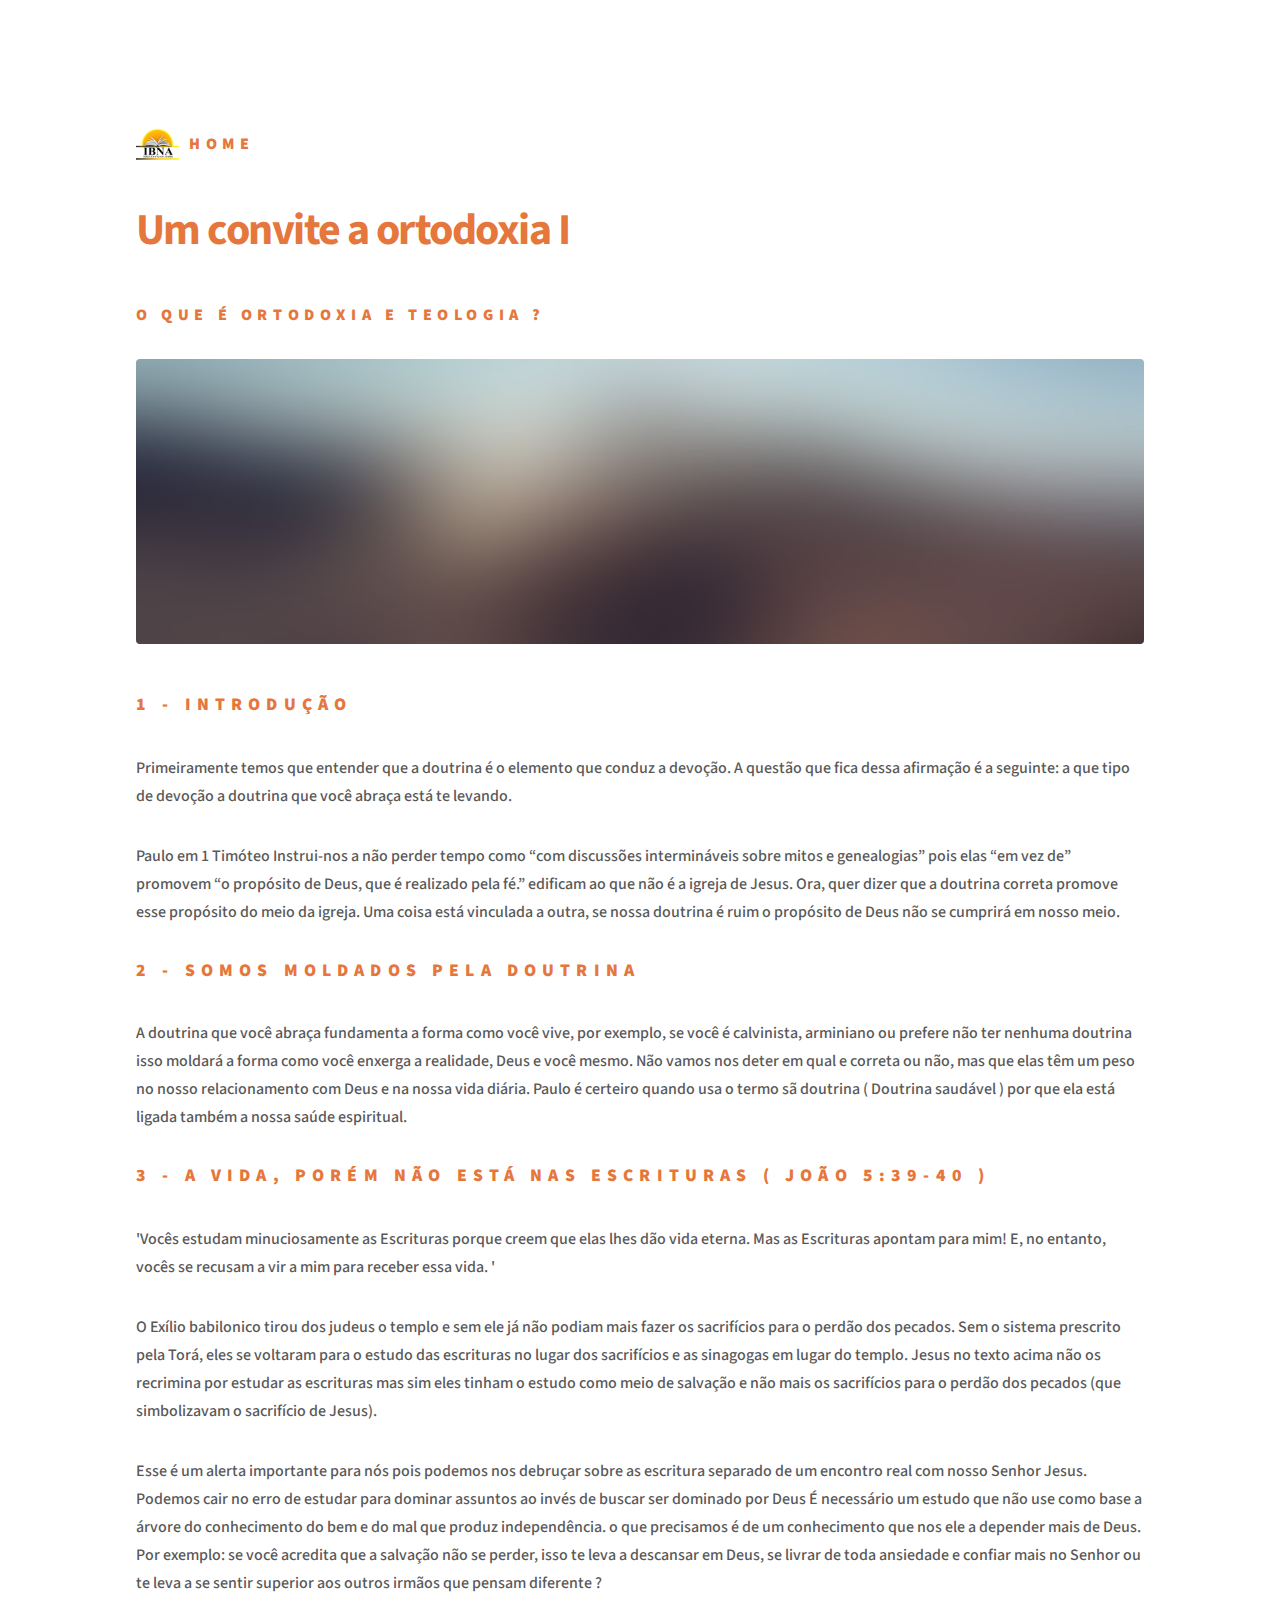
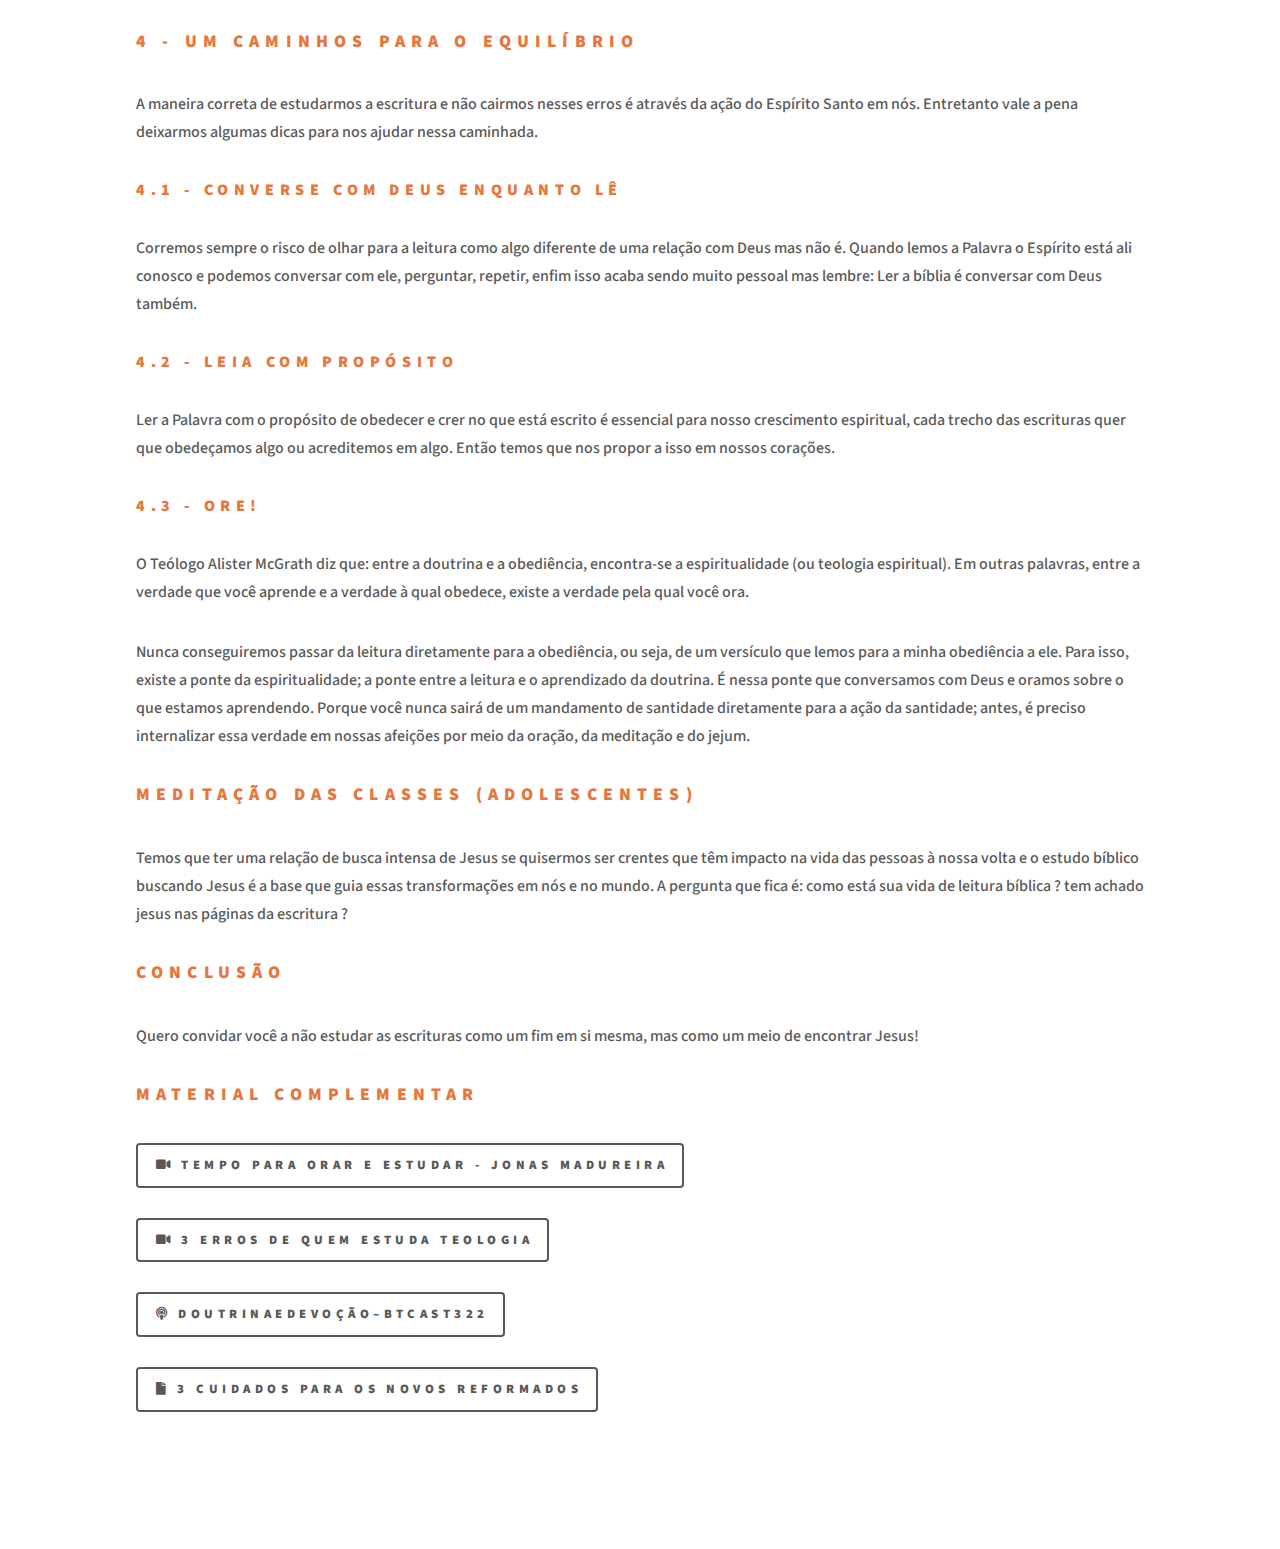
<file: 2026/Licao10-2026.html>
<!DOCTYPE HTML>

<html>
	<head>
		<title>Um convite a ortodoxia II</title>
		<meta charset="utf-8" />
		<meta name="viewport" content="width=device-width, initial-scale=1, user-scalable=no" />
		<link rel="stylesheet" href="../assets/css/main.css" />
		<noscript><link rel="stylesheet" href="../assets/css/noscript.css" /></noscript>
	</head>
	<body class="is-preload">
		<!-- Wrapper -->
			<div id="wrapper">

				<!-- Header -->
					<header id="header">
						<div class="inner">

							<!-- Logo -->
								<a href="../index.html" class="logo">
									<span class="symbol"><img src="../images/logo.png" alt="" /></span><span class="title"> HOME </span>
								</a>
						</div>
					</header>

				<!-- Main -->
					<div id="main">
						<div class="inner">
							<h1>Um convite a ortodoxia I</h1>
							<h3>O que é Ortodoxia e Teologia ?</h3>
							<span class="image main"><img src="../images/pic13.jpg" alt="" /></span>
							<div>
								<h2>1 - Introdução</h2>
								<p>Primeiramente temos que entender que a doutrina é o elemento que conduz a devoção. A questão que fica dessa afirmação é a seguinte: a que tipo de devoção a doutrina que você abraça está te levando.</p>
								<p>Paulo em 1 Timóteo Instrui-nos a não perder tempo como “com discussões intermináveis sobre mitos e genealogias” pois elas “em vez de” promovem “o propósito de Deus, que é realizado pela fé.” edificam ao que não é a igreja de Jesus. Ora, quer dizer que a doutrina correta promove esse propósito do meio da igreja. Uma coisa está vinculada a outra, se nossa doutrina é ruim o propósito de Deus não se cumprirá em nosso meio.</p>
								<h2>2 - Somos moldados pela doutrina</h2>
								<p>A doutrina que você abraça fundamenta a forma como você vive, por exemplo, se você é calvinista, arminiano ou prefere não ter nenhuma doutrina isso moldará a forma como você enxerga a realidade, Deus e você mesmo. Não vamos nos deter em qual e correta ou não, mas que elas têm um peso no nosso relacionamento com Deus e na nossa vida diária. Paulo é certeiro quando usa o termo sã doutrina ( Doutrina saudável ) por que ela está ligada também a nossa saúde espiritual.</p>
								<h2>3 - A vida, porém não está nas escrituras ( João 5:39-40 )</h2>
								<p>'Vocês estudam minuciosamente as Escrituras porque creem que elas lhes dão vida eterna. Mas as Escrituras apontam para mim! E, no entanto, vocês se recusam a vir a mim para receber essa vida. '</p>
								<p>O Exílio babilonico tirou dos judeus o templo e sem ele já não podiam mais fazer os sacrifícios para o perdão dos pecados. Sem o sistema prescrito pela Torá, eles se voltaram para o estudo das escrituras no lugar dos sacrifícios e as sinagogas em lugar do templo. Jesus no texto acima não os recrimina por estudar as escrituras mas sim eles tinham o estudo como meio de salvação e não mais os sacrifícios para o perdão dos pecados (que simbolizavam o sacrifício de Jesus).</p>
								<p>Esse é um alerta importante para nós pois podemos nos debruçar sobre as escritura separado de um encontro real com nosso Senhor Jesus. Podemos cair no erro de estudar para dominar assuntos ao invés de buscar ser dominado por Deus É necessário um estudo que não use como base a árvore do conhecimento do bem e do mal que produz independência. o que precisamos é de um conhecimento que nos ele a depender mais de Deus. Por exemplo: se você acredita que a salvação não se perder, isso te leva a descansar em Deus, se livrar de toda ansiedade e confiar mais no Senhor ou te leva a se sentir superior aos outros irmãos que pensam diferente ?</p>
								<h2>4 - Um caminhos para o equilíbrio</h2>
								<p>A maneira correta de estudarmos a escritura e não cairmos nesses erros é através da ação do Espírito Santo em nós. Entretanto vale a pena deixarmos algumas dicas para nos ajudar nessa caminhada. </p>
								<h3>4.1 - Converse com Deus enquanto lê</h3>
								<p>Corremos sempre o risco de olhar para a leitura como algo diferente de uma relação com Deus mas não é. Quando lemos a Palavra o Espírito está ali conosco e podemos conversar com ele, perguntar, repetir, enfim isso acaba sendo muito pessoal mas lembre: Ler a bíblia é conversar com Deus também.</p>
								<h3>4.2  - Leia com propósito</h3>
								<p>Ler a Palavra com o propósito de obedecer e crer no que está escrito é essencial para nosso crescimento espiritual, cada trecho das escrituras quer que obedeçamos algo ou acreditemos em algo. Então temos que nos propor a isso em nossos corações.</p>
								<h3>4.3 - Ore! </h3>
								<p>O Teólogo Alister McGrath diz que: entre a doutrina e a obediência, encontra-se a espiritualidade (ou teologia espiritual). Em outras palavras, entre a verdade que você aprende e a verdade à qual obedece, existe a verdade pela qual você ora.</p>
								<p>Nunca conseguiremos passar da leitura diretamente para a obediência, ou seja, de um versículo que lemos para a minha obediência a ele. Para isso, existe a ponte da espiritualidade; a ponte entre a leitura e o aprendizado da doutrina. É nessa ponte que conversamos com Deus e oramos sobre o que estamos aprendendo. Porque você nunca sairá de um mandamento de santidade diretamente para a ação da santidade; antes, é preciso internalizar essa verdade em nossas afeições por meio da oração, da meditação e do jejum.</p>
								<h2>Meditação das Classes (Adolescentes)</h2>
								<p>Temos que ter uma relação de busca intensa de Jesus se quisermos ser crentes que têm impacto na vida das pessoas à nossa volta e o estudo bíblico buscando Jesus é a base que guia essas transformações em nós e no mundo. A pergunta que fica é: como está sua vida de leitura bíblica ? tem achado jesus nas páginas da escritura ?</p>
								<h2>Conclusão</h2>
								<p>Quero convidar você a não estudar as escrituras como um fim em si mesma, mas como um meio de encontrar Jesus!</p>
							</div>	
							<h2>Material Complementar</h2>
							<ul class="actions stacked">
								<li><a href="https://www.youtube.com/watch?v=AZuCNg7LkW8" class="button icon solid fa-video">Tempo Para Orar e Estudar - Jonas Madureira</a></li>
								<li><a href="https://www.youtube.com/watch?v=UHW9_J9Ycx0" class="button icon solid fa-video">3 Erros de quem estuda Teologia</a></li>
								<li><a href="https://open.spotify.com/episode/6sFdpUOpjb9umNAxDDfRis?si=SBnaYVrzTWKUcm2PCNrSVg" class="button icon solid fa-podcast">Doutrinaedevoção–BTCast322</a></li>
								<li><a href="https://coalizaopeloevangelho.org/article/3-cuidados-para-os-novos-reformados/ " class="button icon solid fa-file">3 Cuidados para os Novos Reformados</a></li>
							</div>								
						</div>
					</div>
			</div>

		<!-- Scripts -->
			<script src="../assets/js/jquery.min.js"></script>
			<script src="../assets/js/browser.min.js"></script>
			<script src="../assets/js/breakpoints.min.js"></script>
			<script src="../assets/js/util.js"></script>
			<script src="../assets/js/main.js"></script>

	</body>
</html>
</file>
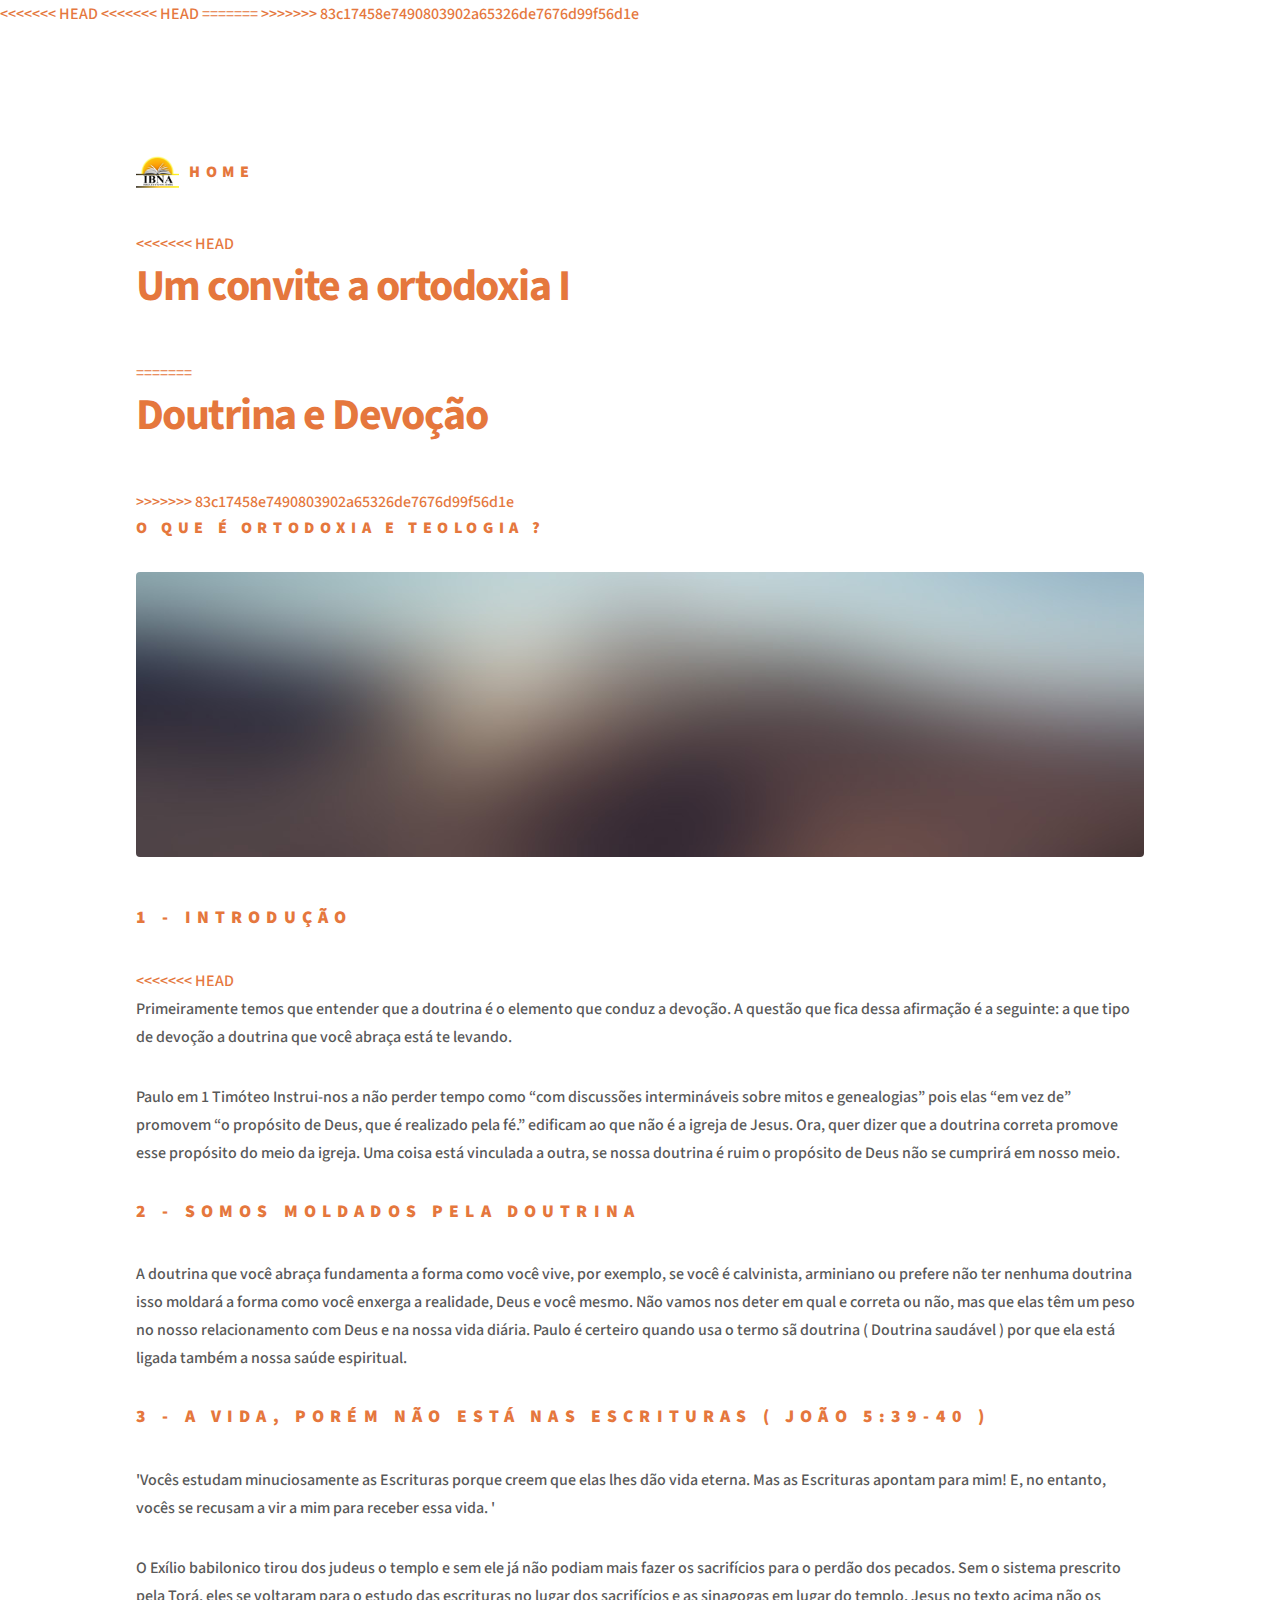
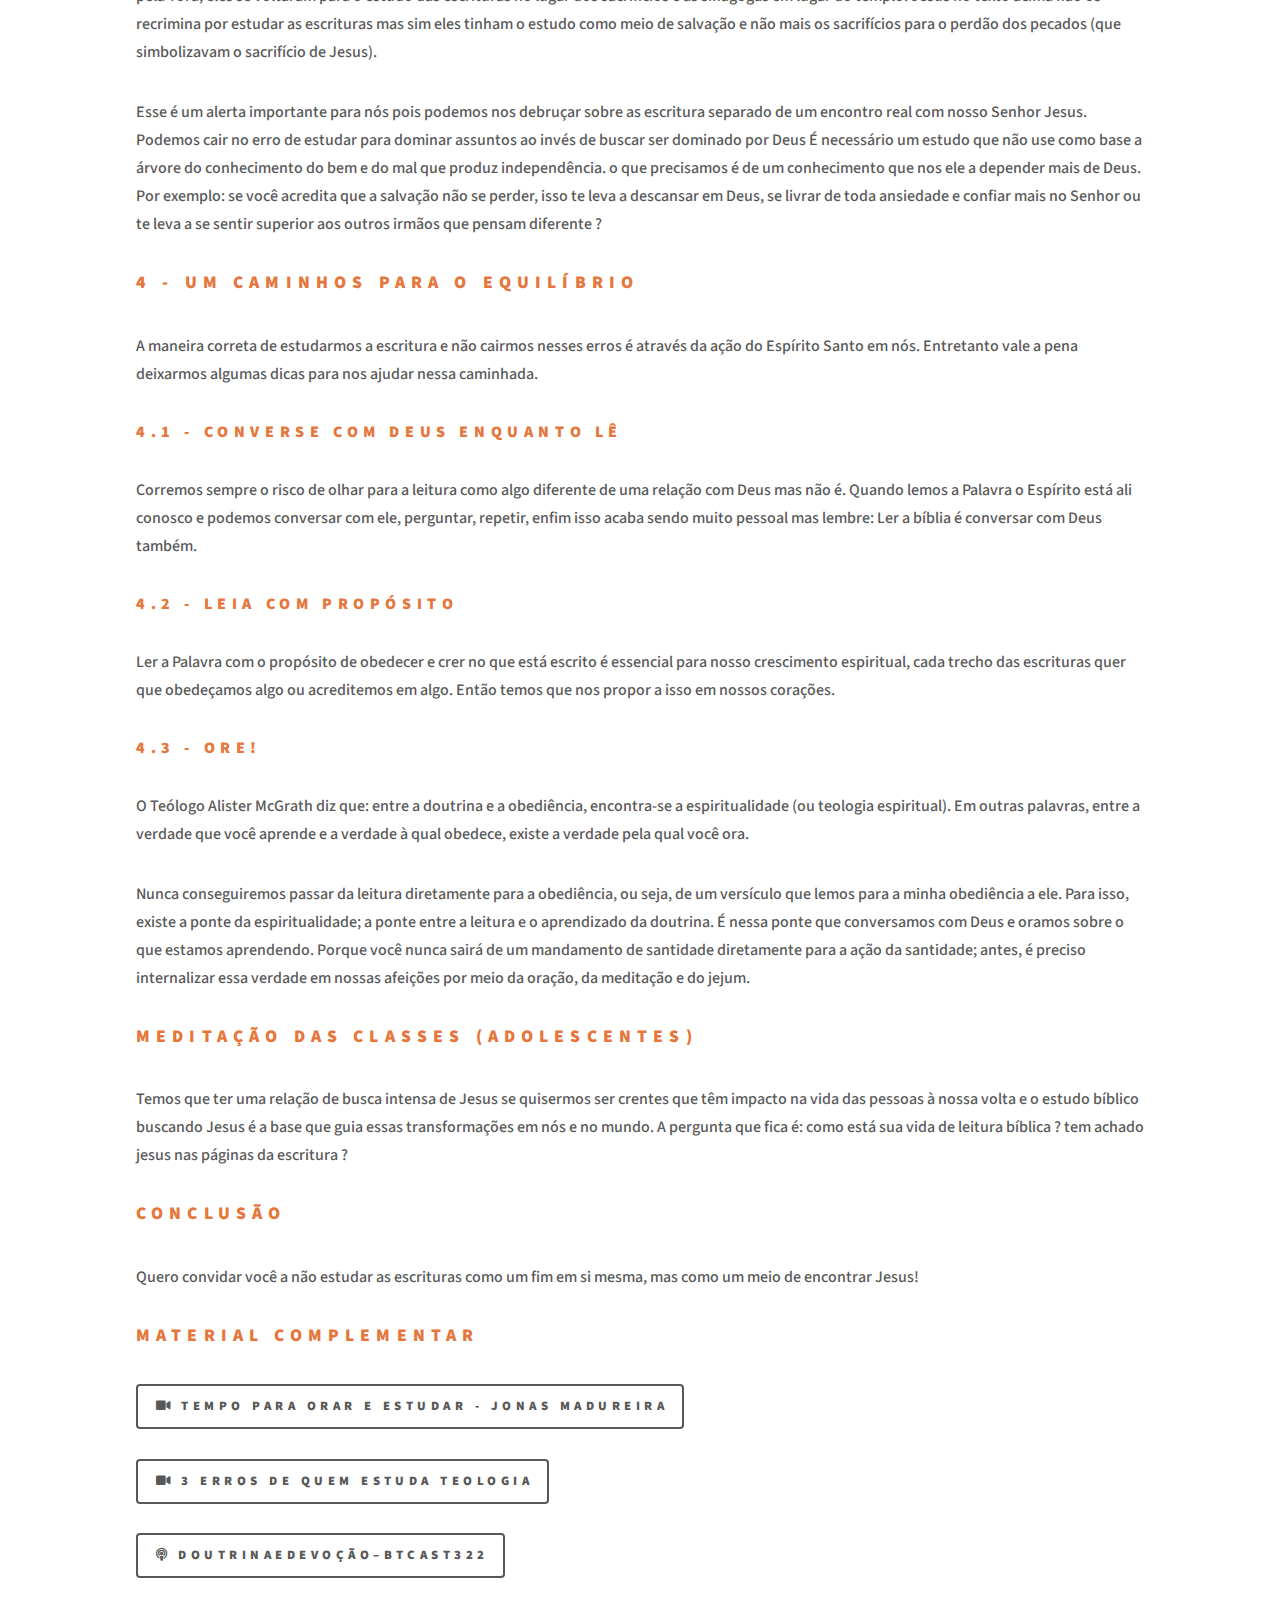
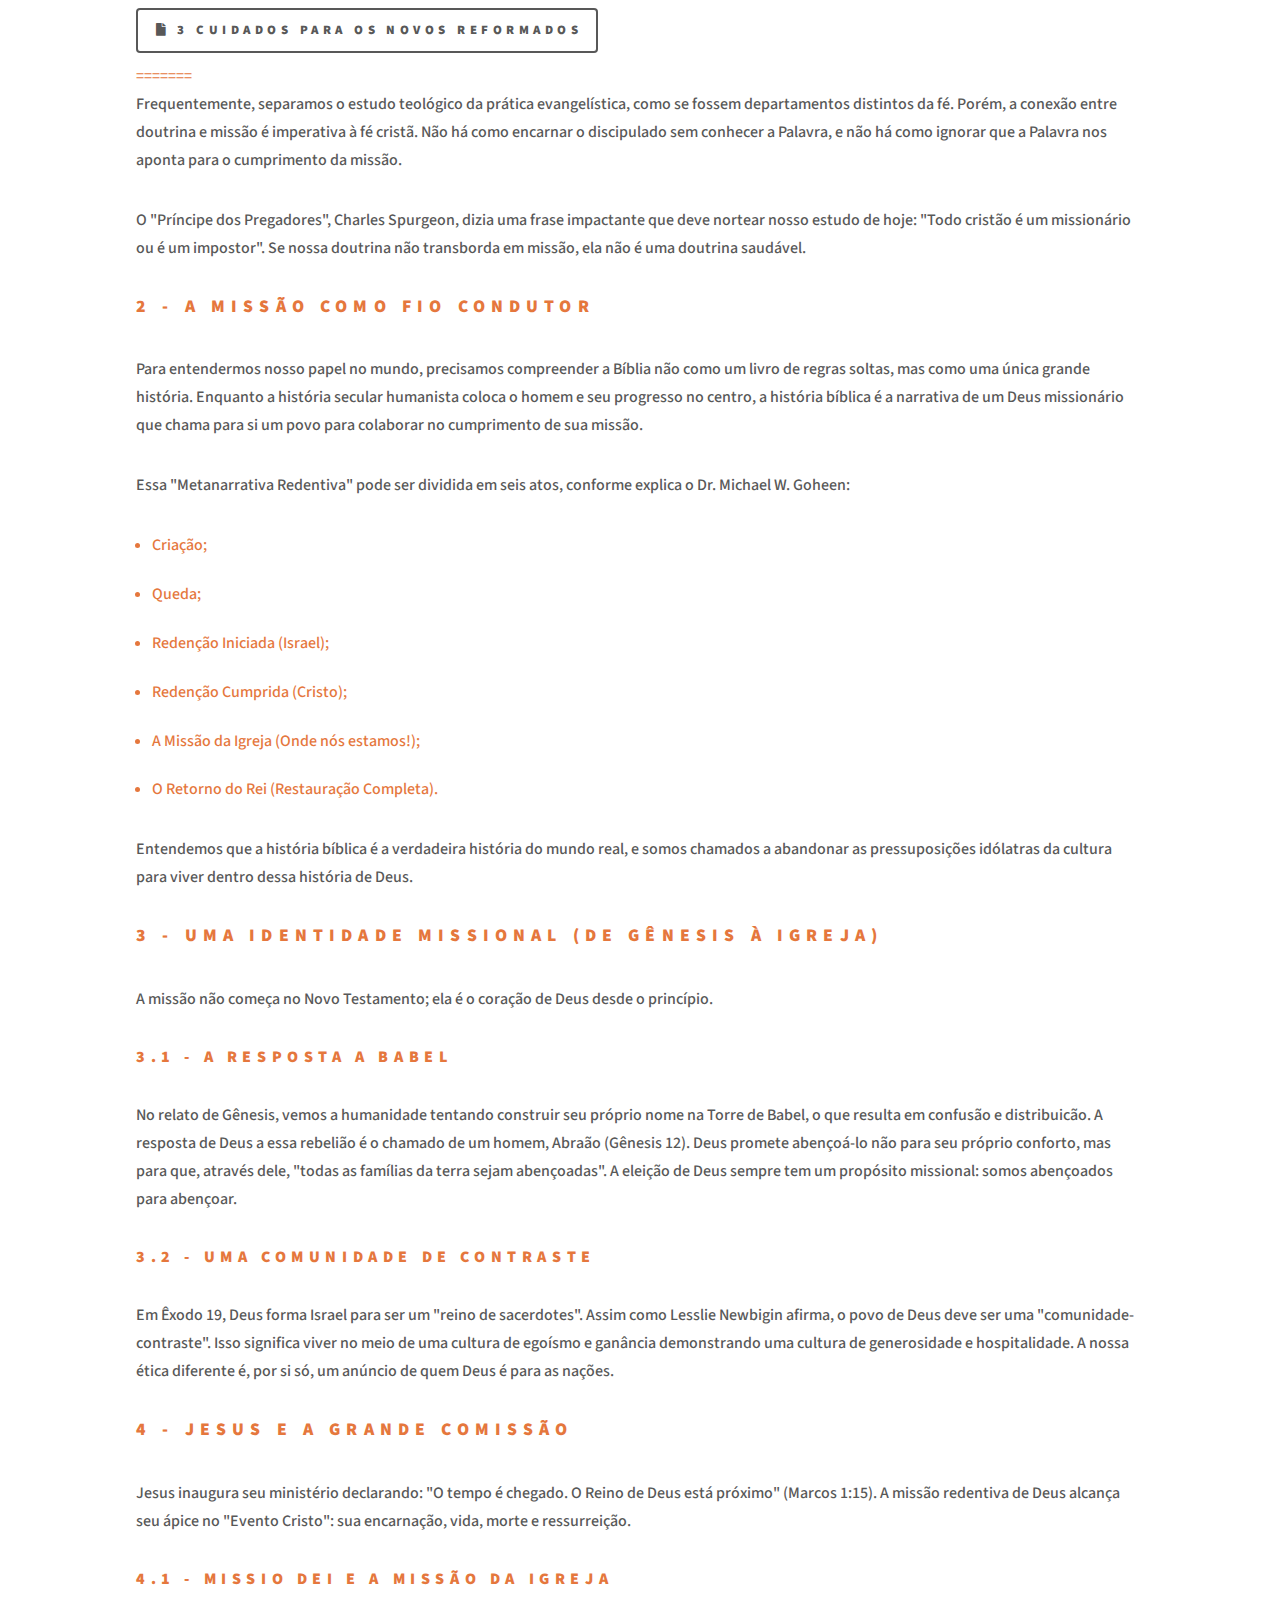
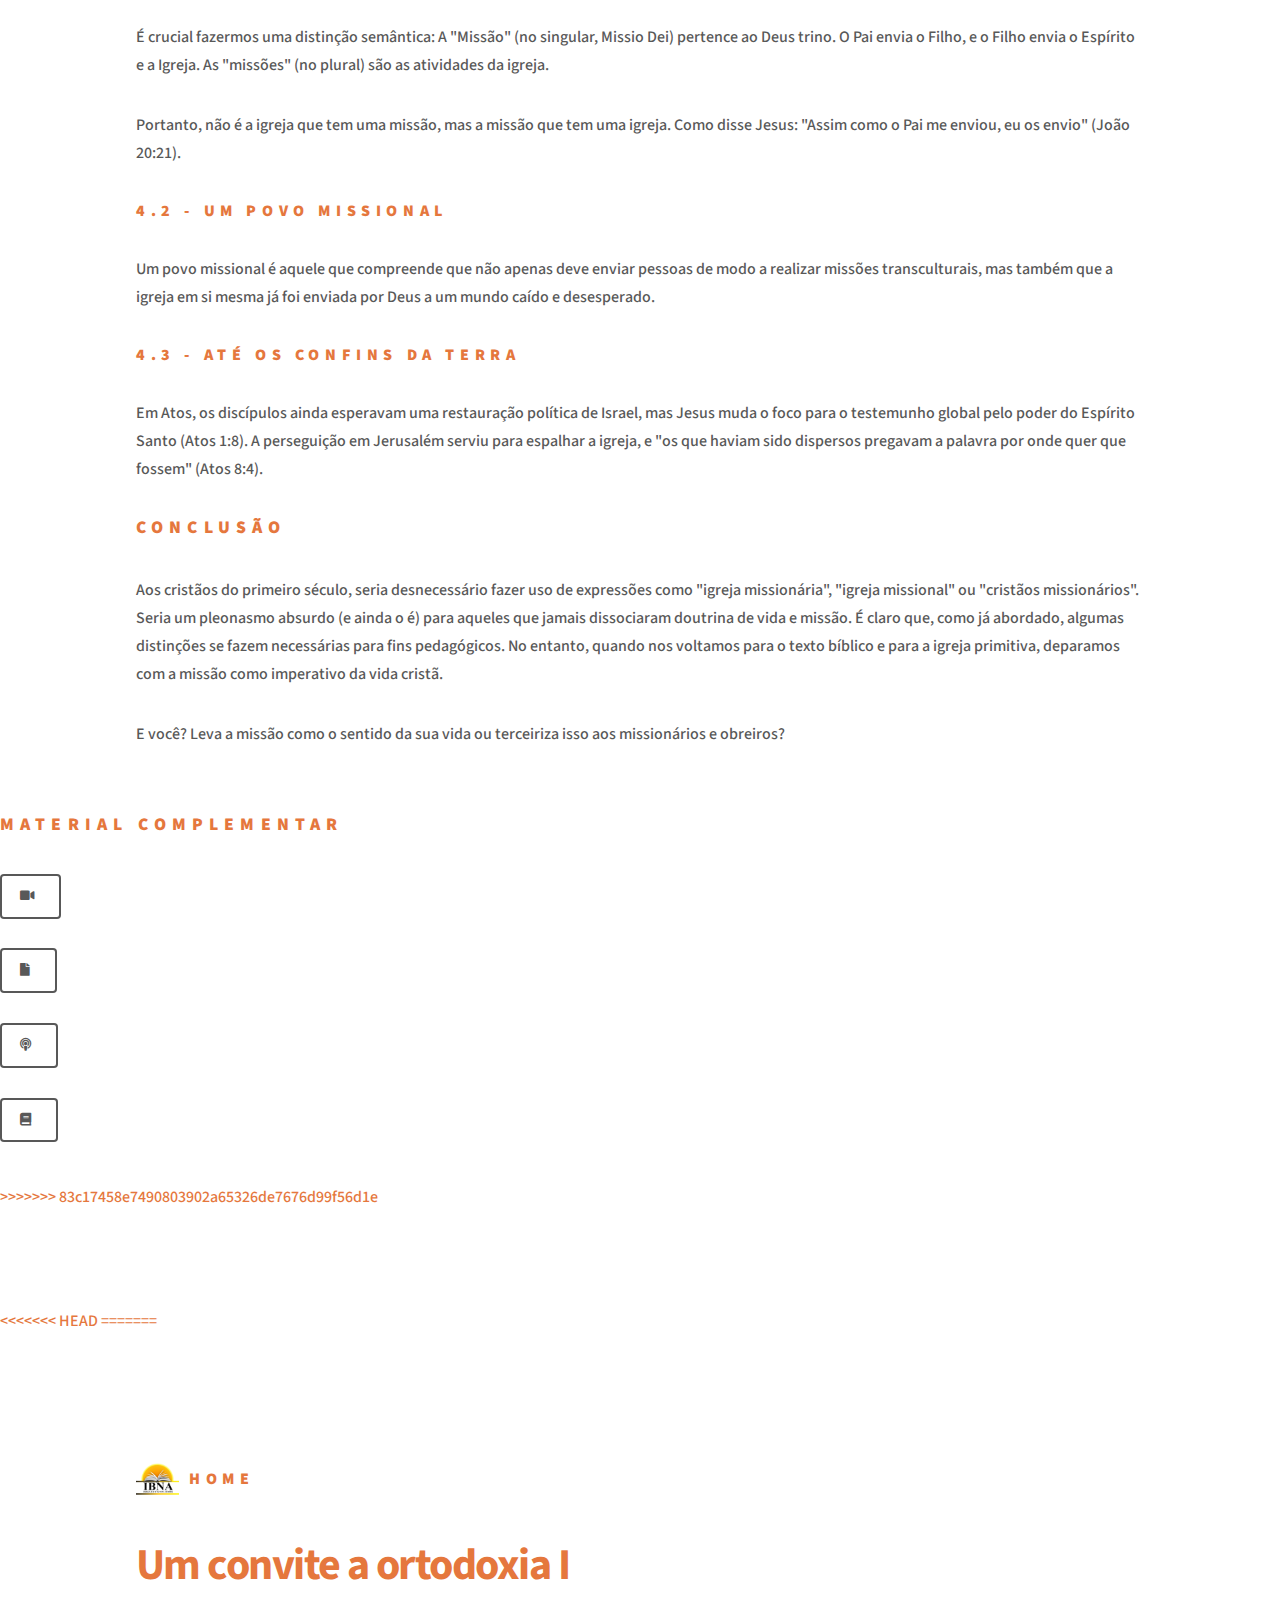
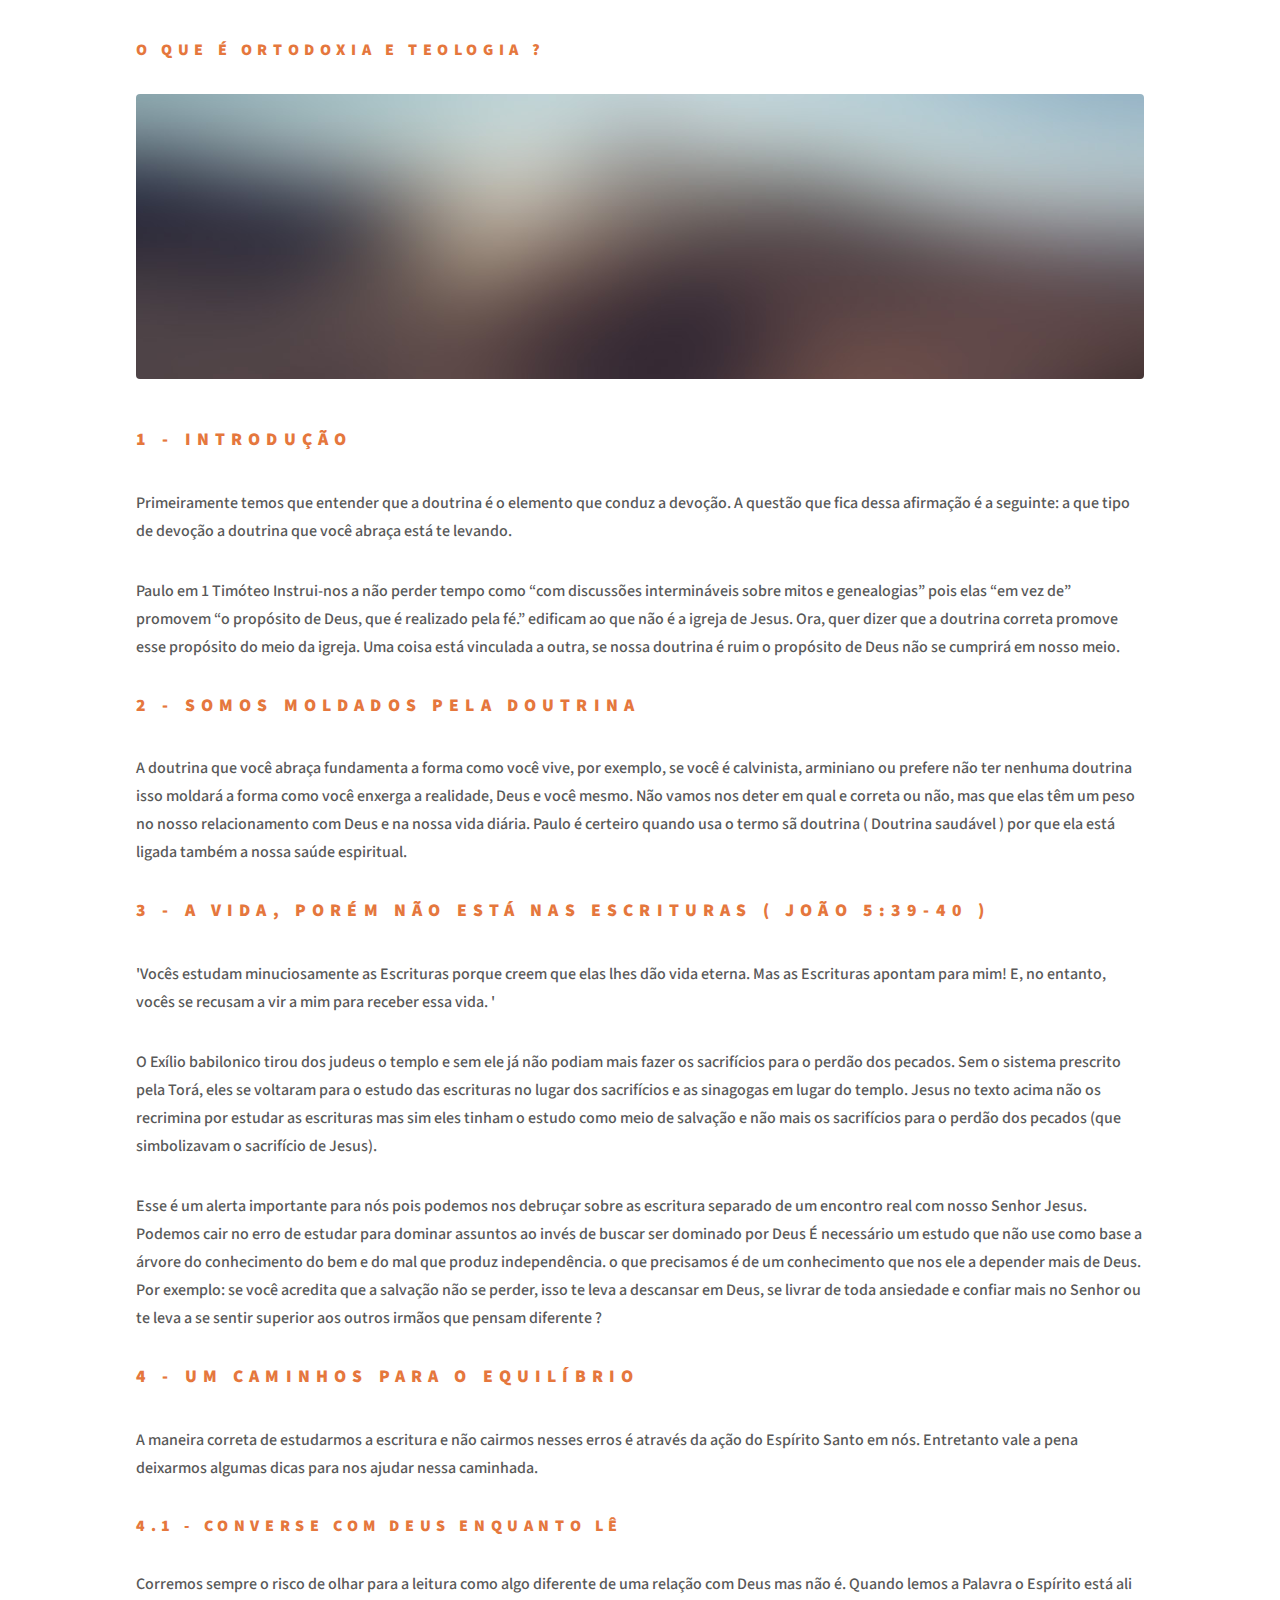
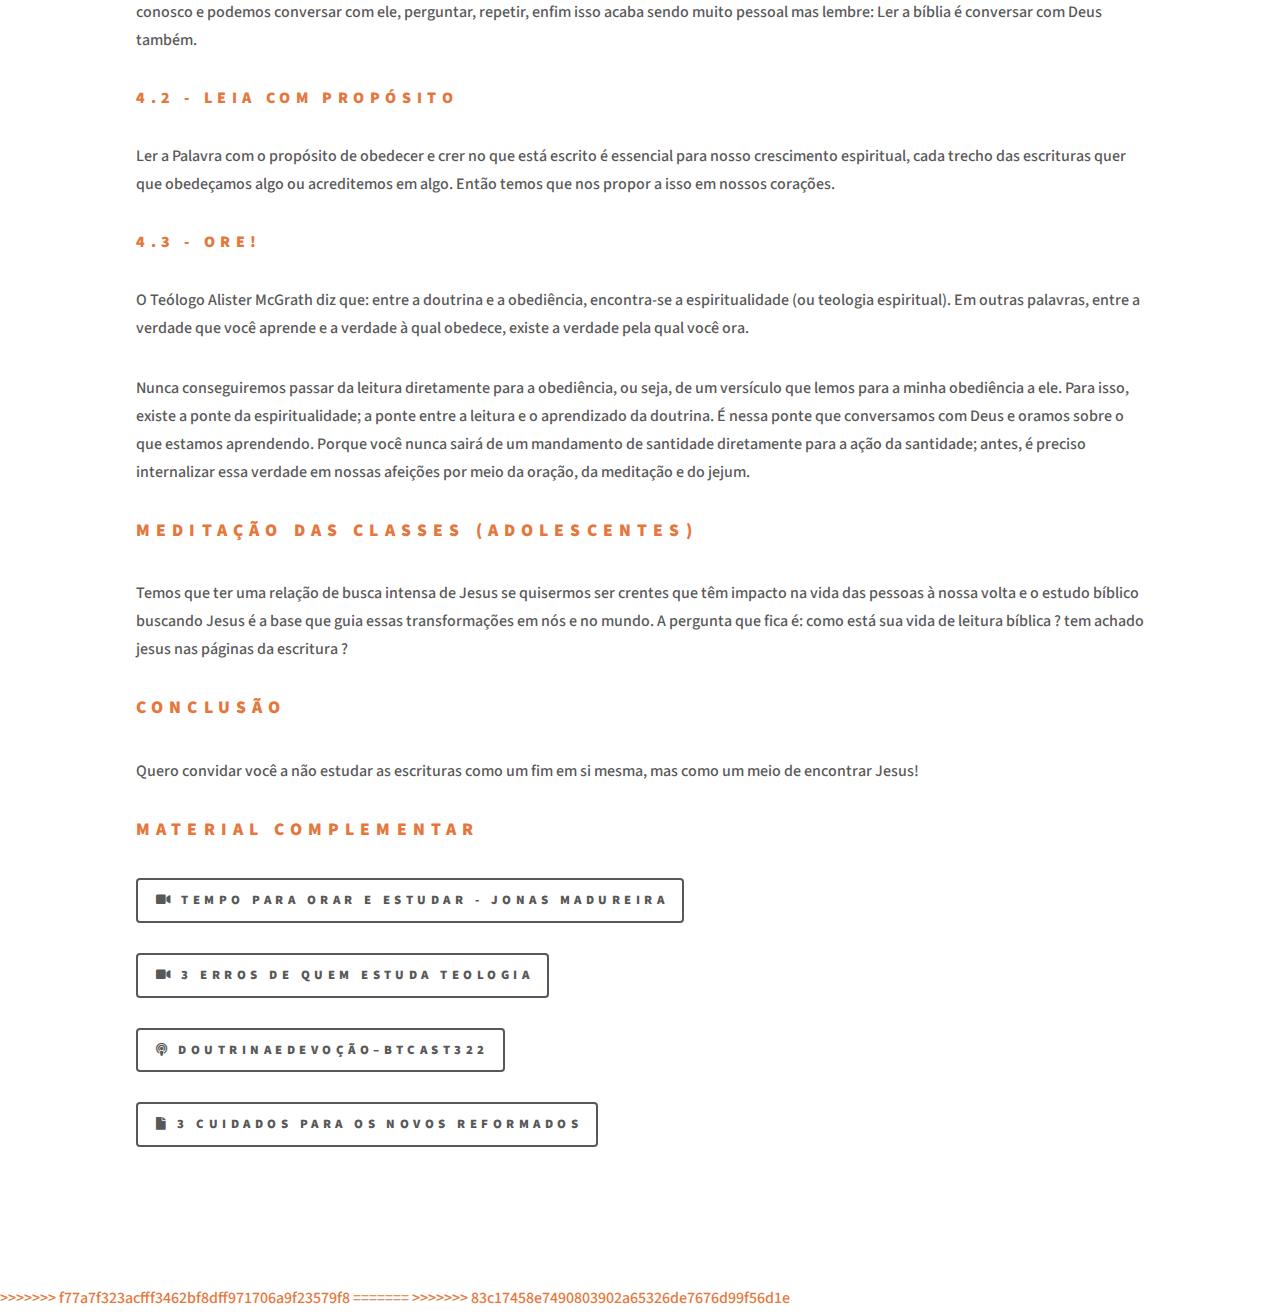
<file: 2026/Licao11-2026.html>
<<<<<<< HEAD
<<<<<<< HEAD
=======
>>>>>>> 83c17458e7490803902a65326de7676d99f56d1e
<!DOCTYPE HTML>

<html>
	<head>
		<title>Um convite a ortodoxia II</title>
		<meta charset="utf-8" />
		<meta name="viewport" content="width=device-width, initial-scale=1, user-scalable=no" />
		<link rel="stylesheet" href="../assets/css/main.css" />
		<noscript><link rel="stylesheet" href="../assets/css/noscript.css" /></noscript>
	</head>
	<body class="is-preload">
		<!-- Wrapper -->
			<div id="wrapper">

				<!-- Header -->
					<header id="header">
						<div class="inner">

							<!-- Logo -->
								<a href="../index.html" class="logo">
									<span class="symbol"><img src="../images/logo.png" alt="" /></span><span class="title"> HOME </span>
								</a>
						</div>
					</header>

				<!-- Main -->
					<div id="main">
						<div class="inner">
<<<<<<< HEAD
							<h1>Um convite a ortodoxia I</h1>
=======
							<h1>Doutrina e Devoção</h1>
>>>>>>> 83c17458e7490803902a65326de7676d99f56d1e
							<h3>O que é Ortodoxia e Teologia ?</h3>
							<span class="image main"><img src="../images/pic13.jpg" alt="" /></span>
							<div>
								<h2>1 - Introdução</h2>
<<<<<<< HEAD
								<p>Primeiramente temos que entender que a doutrina é o elemento que conduz a devoção. A questão que fica dessa afirmação é a seguinte: a que tipo de devoção a doutrina que você abraça está te levando.</p>
								<p>Paulo em 1 Timóteo Instrui-nos a não perder tempo como “com discussões intermináveis sobre mitos e genealogias” pois elas “em vez de” promovem “o propósito de Deus, que é realizado pela fé.” edificam ao que não é a igreja de Jesus. Ora, quer dizer que a doutrina correta promove esse propósito do meio da igreja. Uma coisa está vinculada a outra, se nossa doutrina é ruim o propósito de Deus não se cumprirá em nosso meio.</p>
								<h2>2 - Somos moldados pela doutrina</h2>
								<p>A doutrina que você abraça fundamenta a forma como você vive, por exemplo, se você é calvinista, arminiano ou prefere não ter nenhuma doutrina isso moldará a forma como você enxerga a realidade, Deus e você mesmo. Não vamos nos deter em qual e correta ou não, mas que elas têm um peso no nosso relacionamento com Deus e na nossa vida diária. Paulo é certeiro quando usa o termo sã doutrina ( Doutrina saudável ) por que ela está ligada também a nossa saúde espiritual.</p>
								<h2>3 - A vida, porém não está nas escrituras ( João 5:39-40 )</h2>
								<p>'Vocês estudam minuciosamente as Escrituras porque creem que elas lhes dão vida eterna. Mas as Escrituras apontam para mim! E, no entanto, vocês se recusam a vir a mim para receber essa vida. '</p>
								<p>O Exílio babilonico tirou dos judeus o templo e sem ele já não podiam mais fazer os sacrifícios para o perdão dos pecados. Sem o sistema prescrito pela Torá, eles se voltaram para o estudo das escrituras no lugar dos sacrifícios e as sinagogas em lugar do templo. Jesus no texto acima não os recrimina por estudar as escrituras mas sim eles tinham o estudo como meio de salvação e não mais os sacrifícios para o perdão dos pecados (que simbolizavam o sacrifício de Jesus).</p>
								<p>Esse é um alerta importante para nós pois podemos nos debruçar sobre as escritura separado de um encontro real com nosso Senhor Jesus. Podemos cair no erro de estudar para dominar assuntos ao invés de buscar ser dominado por Deus É necessário um estudo que não use como base a árvore do conhecimento do bem e do mal que produz independência. o que precisamos é de um conhecimento que nos ele a depender mais de Deus. Por exemplo: se você acredita que a salvação não se perder, isso te leva a descansar em Deus, se livrar de toda ansiedade e confiar mais no Senhor ou te leva a se sentir superior aos outros irmãos que pensam diferente ?</p>
								<h2>4 - Um caminhos para o equilíbrio</h2>
								<p>A maneira correta de estudarmos a escritura e não cairmos nesses erros é através da ação do Espírito Santo em nós. Entretanto vale a pena deixarmos algumas dicas para nos ajudar nessa caminhada. </p>
								<h3>4.1 - Converse com Deus enquanto lê</h3>
								<p>Corremos sempre o risco de olhar para a leitura como algo diferente de uma relação com Deus mas não é. Quando lemos a Palavra o Espírito está ali conosco e podemos conversar com ele, perguntar, repetir, enfim isso acaba sendo muito pessoal mas lembre: Ler a bíblia é conversar com Deus também.</p>
								<h3>4.2  - Leia com propósito</h3>
								<p>Ler a Palavra com o propósito de obedecer e crer no que está escrito é essencial para nosso crescimento espiritual, cada trecho das escrituras quer que obedeçamos algo ou acreditemos em algo. Então temos que nos propor a isso em nossos corações.</p>
								<h3>4.3 - Ore! </h3>
								<p>O Teólogo Alister McGrath diz que: entre a doutrina e a obediência, encontra-se a espiritualidade (ou teologia espiritual). Em outras palavras, entre a verdade que você aprende e a verdade à qual obedece, existe a verdade pela qual você ora.</p>
								<p>Nunca conseguiremos passar da leitura diretamente para a obediência, ou seja, de um versículo que lemos para a minha obediência a ele. Para isso, existe a ponte da espiritualidade; a ponte entre a leitura e o aprendizado da doutrina. É nessa ponte que conversamos com Deus e oramos sobre o que estamos aprendendo. Porque você nunca sairá de um mandamento de santidade diretamente para a ação da santidade; antes, é preciso internalizar essa verdade em nossas afeições por meio da oração, da meditação e do jejum.</p>
								<h2>Meditação das Classes (Adolescentes)</h2>
								<p>Temos que ter uma relação de busca intensa de Jesus se quisermos ser crentes que têm impacto na vida das pessoas à nossa volta e o estudo bíblico buscando Jesus é a base que guia essas transformações em nós e no mundo. A pergunta que fica é: como está sua vida de leitura bíblica ? tem achado jesus nas páginas da escritura ?</p>
								<h2>Conclusão</h2>
								<p>Quero convidar você a não estudar as escrituras como um fim em si mesma, mas como um meio de encontrar Jesus!</p>
							</div>	
							<h2>Material Complementar</h2>
							<ul class="actions stacked">
								<li><a href="https://www.youtube.com/watch?v=AZuCNg7LkW8" class="button icon solid fa-video">Tempo Para Orar e Estudar - Jonas Madureira</a></li>
								<li><a href="https://www.youtube.com/watch?v=UHW9_J9Ycx0" class="button icon solid fa-video">3 Erros de quem estuda Teologia</a></li>
								<li><a href="https://open.spotify.com/episode/6sFdpUOpjb9umNAxDDfRis?si=SBnaYVrzTWKUcm2PCNrSVg" class="button icon solid fa-podcast">Doutrinaedevoção–BTCast322</a></li>
								<li><a href="https://coalizaopeloevangelho.org/article/3-cuidados-para-os-novos-reformados/ " class="button icon solid fa-file">3 Cuidados para os Novos Reformados</a></li>
=======
								<p>Frequentemente, separamos o estudo teológico da prática evangelística, como se fossem departamentos distintos da fé. Porém, a conexão entre doutrina e missão é imperativa à fé cristã. Não há como encarnar o discipulado sem conhecer a Palavra, e não há como ignorar que a Palavra nos aponta para o cumprimento da missão.</p>
								<p>O "Príncipe dos Pregadores", Charles Spurgeon, dizia uma frase impactante que deve nortear nosso estudo de hoje: "Todo cristão é um missionário ou é um impostor". Se nossa doutrina não transborda em missão, ela não é uma doutrina saudável.</p>

								<h2>2 - A Missão como Fio Condutor</h2>
								<p>Para entendermos nosso papel no mundo, precisamos compreender a Bíblia não como um livro de regras soltas, mas como uma única grande história. Enquanto a história secular humanista coloca o homem e seu progresso no centro, a história bíblica é a narrativa de um Deus missionário que chama para si um povo para colaborar no cumprimento de sua missão.</p>
								<p>Essa "Metanarrativa Redentiva" pode ser dividida em seis atos, conforme explica o Dr. Michael W. Goheen:</p>
								<ul>
									<li>Criação;</li>
									<li>Queda;</li>
									<li>Redenção Iniciada (Israel);</li>
									<li>Redenção Cumprida (Cristo);</li>
									<li>A Missão da Igreja (Onde nós estamos!);</li>
									<li>O Retorno do Rei (Restauração Completa).</li>
								</ul>
								<p>Entendemos que a história bíblica é a verdadeira história do mundo real, e somos chamados a abandonar as pressuposições idólatras da cultura para viver dentro dessa história de Deus.</p>

								<h2>3 - Uma Identidade Missional (De Gênesis à Igreja)</h2>
								<p>A missão não começa no Novo Testamento; ela é o coração de Deus desde o princípio.</p>

								<h3>3.1 - A Resposta a Babel</h3>
								<p>No relato de Gênesis, vemos a humanidade tentando construir seu próprio nome na Torre de Babel, o que resulta em confusão e distribuicão. A resposta de Deus a essa rebelião é o chamado de um homem, Abraão (Gênesis 12). Deus promete abençoá-lo não para seu próprio conforto, mas para que, através dele, "todas as famílias da terra sejam abençoadas". A eleição de Deus sempre tem um propósito missional: somos abençoados para abençoar.</p>

								<h3>3.2 - Uma Comunidade de Contraste</h3>
								<p>Em Êxodo 19, Deus forma Israel para ser um "reino de sacerdotes". Assim como Lesslie Newbigin afirma, o povo de Deus deve ser uma "comunidade-contraste". Isso significa viver no meio de uma cultura de egoísmo e ganância demonstrando uma cultura de generosidade e hospitalidade. A nossa ética diferente é, por si só, um anúncio de quem Deus é para as nações.</p>

								<h2>4 - Jesus e a Grande Comissão</h2>
								<p>Jesus inaugura seu ministério declarando: "O tempo é chegado. O Reino de Deus está próximo" (Marcos 1:15). A missão redentiva de Deus alcança seu ápice no "Evento Cristo": sua encarnação, vida, morte e ressurreição.</p>

								<h3>4.1 - Missio Dei e a Missão da Igreja</h3>
								<p>É crucial fazermos uma distinção semântica: A "Missão" (no singular, Missio Dei) pertence ao Deus trino. O Pai envia o Filho, e o Filho envia o Espírito e a Igreja. As "missões" (no plural) são as atividades da igreja.</p>
								<p>Portanto, não é a igreja que tem uma missão, mas a missão que tem uma igreja. Como disse Jesus: "Assim como o Pai me enviou, eu os envio" (João 20:21).</p>

								<h3>4.2 - Um povo missional</h3>
								<p>Um povo missional é aquele que compreende que não apenas deve enviar pessoas de modo a realizar missões transculturais, mas também que a igreja em si mesma já foi enviada por Deus a um mundo caído e desesperado.</p>

								<h3>4.3 - Até os confins da terra</h3>
								<p>Em Atos, os discípulos ainda esperavam uma restauração política de Israel, mas Jesus muda o foco para o testemunho global pelo poder do Espírito Santo (Atos 1:8). A perseguição em Jerusalém serviu para espalhar a igreja, e "os que haviam sido dispersos pregavam a palavra por onde quer que fossem" (Atos 8:4).</p>

								<h2>Conclusão</h2>
								<p>Aos cristãos do primeiro século, seria desnecessário fazer uso de expressões como "igreja missionária", "igreja missional" ou "cristãos missionários". Seria um pleonasmo absurdo (e ainda o é) para aqueles que jamais dissociaram doutrina de vida e missão. É claro que, como já abordado, algumas distinções se fazem necessárias para fins pedagógicos. No entanto, quando nos voltamos para o texto bíblico e para a igreja primitiva, deparamos com a missão como imperativo da vida cristã.</p>
								<p>E você? Leva a missão como o sentido da sua vida ou terceiriza isso aos missionários e obreiros?</p>
							</div>	
							<h2>Material Complementar</h2>
							<ul class="actions stacked">
								<li><a href="" class="button icon solid fa-video"></a></li>
								<li><a href="" class="button icon solid fa-file"></a></li>
								<li><a href="" class="button icon solid fa-podcast"></a></li>
								<li><a href="" class="button icon solid fa-book"></a></li>
							</ul>
>>>>>>> 83c17458e7490803902a65326de7676d99f56d1e
							</div>								
						</div>
					</div>
			</div>

		<!-- Scripts -->
			<script src="../assets/js/jquery.min.js"></script>
			<script src="../assets/js/browser.min.js"></script>
			<script src="../assets/js/breakpoints.min.js"></script>
			<script src="../assets/js/util.js"></script>
			<script src="../assets/js/main.js"></script>

	</body>
<<<<<<< HEAD
=======
<!DOCTYPE HTML>

<html>
	<head>
		<title>Um convite a ortodoxia II</title>
		<meta charset="utf-8" />
		<meta name="viewport" content="width=device-width, initial-scale=1, user-scalable=no" />
		<link rel="stylesheet" href="../assets/css/main.css" />
		<noscript><link rel="stylesheet" href="../assets/css/noscript.css" /></noscript>
	</head>
	<body class="is-preload">
		<!-- Wrapper -->
			<div id="wrapper">

				<!-- Header -->
					<header id="header">
						<div class="inner">

							<!-- Logo -->
								<a href="../index.html" class="logo">
									<span class="symbol"><img src="../images/logo.png" alt="" /></span><span class="title"> HOME </span>
								</a>
						</div>
					</header>

				<!-- Main -->
					<div id="main">
						<div class="inner">
							<h1>Um convite a ortodoxia I</h1>
							<h3>O que é Ortodoxia e Teologia ?</h3>
							<span class="image main"><img src="../images/pic13.jpg" alt="" /></span>
							<div>
								<h2>1 - Introdução</h2>
								<p>Primeiramente temos que entender que a doutrina é o elemento que conduz a devoção. A questão que fica dessa afirmação é a seguinte: a que tipo de devoção a doutrina que você abraça está te levando.</p>
								<p>Paulo em 1 Timóteo Instrui-nos a não perder tempo como “com discussões intermináveis sobre mitos e genealogias” pois elas “em vez de” promovem “o propósito de Deus, que é realizado pela fé.” edificam ao que não é a igreja de Jesus. Ora, quer dizer que a doutrina correta promove esse propósito do meio da igreja. Uma coisa está vinculada a outra, se nossa doutrina é ruim o propósito de Deus não se cumprirá em nosso meio.</p>
								<h2>2 - Somos moldados pela doutrina</h2>
								<p>A doutrina que você abraça fundamenta a forma como você vive, por exemplo, se você é calvinista, arminiano ou prefere não ter nenhuma doutrina isso moldará a forma como você enxerga a realidade, Deus e você mesmo. Não vamos nos deter em qual e correta ou não, mas que elas têm um peso no nosso relacionamento com Deus e na nossa vida diária. Paulo é certeiro quando usa o termo sã doutrina ( Doutrina saudável ) por que ela está ligada também a nossa saúde espiritual.</p>
								<h2>3 - A vida, porém não está nas escrituras ( João 5:39-40 )</h2>
								<p>'Vocês estudam minuciosamente as Escrituras porque creem que elas lhes dão vida eterna. Mas as Escrituras apontam para mim! E, no entanto, vocês se recusam a vir a mim para receber essa vida. '</p>
								<p>O Exílio babilonico tirou dos judeus o templo e sem ele já não podiam mais fazer os sacrifícios para o perdão dos pecados. Sem o sistema prescrito pela Torá, eles se voltaram para o estudo das escrituras no lugar dos sacrifícios e as sinagogas em lugar do templo. Jesus no texto acima não os recrimina por estudar as escrituras mas sim eles tinham o estudo como meio de salvação e não mais os sacrifícios para o perdão dos pecados (que simbolizavam o sacrifício de Jesus).</p>
								<p>Esse é um alerta importante para nós pois podemos nos debruçar sobre as escritura separado de um encontro real com nosso Senhor Jesus. Podemos cair no erro de estudar para dominar assuntos ao invés de buscar ser dominado por Deus É necessário um estudo que não use como base a árvore do conhecimento do bem e do mal que produz independência. o que precisamos é de um conhecimento que nos ele a depender mais de Deus. Por exemplo: se você acredita que a salvação não se perder, isso te leva a descansar em Deus, se livrar de toda ansiedade e confiar mais no Senhor ou te leva a se sentir superior aos outros irmãos que pensam diferente ?</p>
								<h2>4 - Um caminhos para o equilíbrio</h2>
								<p>A maneira correta de estudarmos a escritura e não cairmos nesses erros é através da ação do Espírito Santo em nós. Entretanto vale a pena deixarmos algumas dicas para nos ajudar nessa caminhada. </p>
								<h3>4.1 - Converse com Deus enquanto lê</h3>
								<p>Corremos sempre o risco de olhar para a leitura como algo diferente de uma relação com Deus mas não é. Quando lemos a Palavra o Espírito está ali conosco e podemos conversar com ele, perguntar, repetir, enfim isso acaba sendo muito pessoal mas lembre: Ler a bíblia é conversar com Deus também.</p>
								<h3>4.2  - Leia com propósito</h3>
								<p>Ler a Palavra com o propósito de obedecer e crer no que está escrito é essencial para nosso crescimento espiritual, cada trecho das escrituras quer que obedeçamos algo ou acreditemos em algo. Então temos que nos propor a isso em nossos corações.</p>
								<h3>4.3 - Ore! </h3>
								<p>O Teólogo Alister McGrath diz que: entre a doutrina e a obediência, encontra-se a espiritualidade (ou teologia espiritual). Em outras palavras, entre a verdade que você aprende e a verdade à qual obedece, existe a verdade pela qual você ora.</p>
								<p>Nunca conseguiremos passar da leitura diretamente para a obediência, ou seja, de um versículo que lemos para a minha obediência a ele. Para isso, existe a ponte da espiritualidade; a ponte entre a leitura e o aprendizado da doutrina. É nessa ponte que conversamos com Deus e oramos sobre o que estamos aprendendo. Porque você nunca sairá de um mandamento de santidade diretamente para a ação da santidade; antes, é preciso internalizar essa verdade em nossas afeições por meio da oração, da meditação e do jejum.</p>
								<h2>Meditação das Classes (Adolescentes)</h2>
								<p>Temos que ter uma relação de busca intensa de Jesus se quisermos ser crentes que têm impacto na vida das pessoas à nossa volta e o estudo bíblico buscando Jesus é a base que guia essas transformações em nós e no mundo. A pergunta que fica é: como está sua vida de leitura bíblica ? tem achado jesus nas páginas da escritura ?</p>
								<h2>Conclusão</h2>
								<p>Quero convidar você a não estudar as escrituras como um fim em si mesma, mas como um meio de encontrar Jesus!</p>
							</div>	
							<h2>Material Complementar</h2>
							<ul class="actions stacked">
								<li><a href="https://www.youtube.com/watch?v=AZuCNg7LkW8" class="button icon solid fa-video">Tempo Para Orar e Estudar - Jonas Madureira</a></li>
								<li><a href="https://www.youtube.com/watch?v=UHW9_J9Ycx0" class="button icon solid fa-video">3 Erros de quem estuda Teologia</a></li>
								<li><a href="https://open.spotify.com/episode/6sFdpUOpjb9umNAxDDfRis?si=SBnaYVrzTWKUcm2PCNrSVg" class="button icon solid fa-podcast">Doutrinaedevoção–BTCast322</a></li>
								<li><a href="https://coalizaopeloevangelho.org/article/3-cuidados-para-os-novos-reformados/ " class="button icon solid fa-file">3 Cuidados para os Novos Reformados</a></li>
							</div>								
						</div>
					</div>
			</div>

		<!-- Scripts -->
			<script src="../assets/js/jquery.min.js"></script>
			<script src="../assets/js/browser.min.js"></script>
			<script src="../assets/js/breakpoints.min.js"></script>
			<script src="../assets/js/util.js"></script>
			<script src="../assets/js/main.js"></script>

	</body>
>>>>>>> f77a7f323acfff3462bf8dff971706a9f23579f8
=======
>>>>>>> 83c17458e7490803902a65326de7676d99f56d1e
</html>
</file>
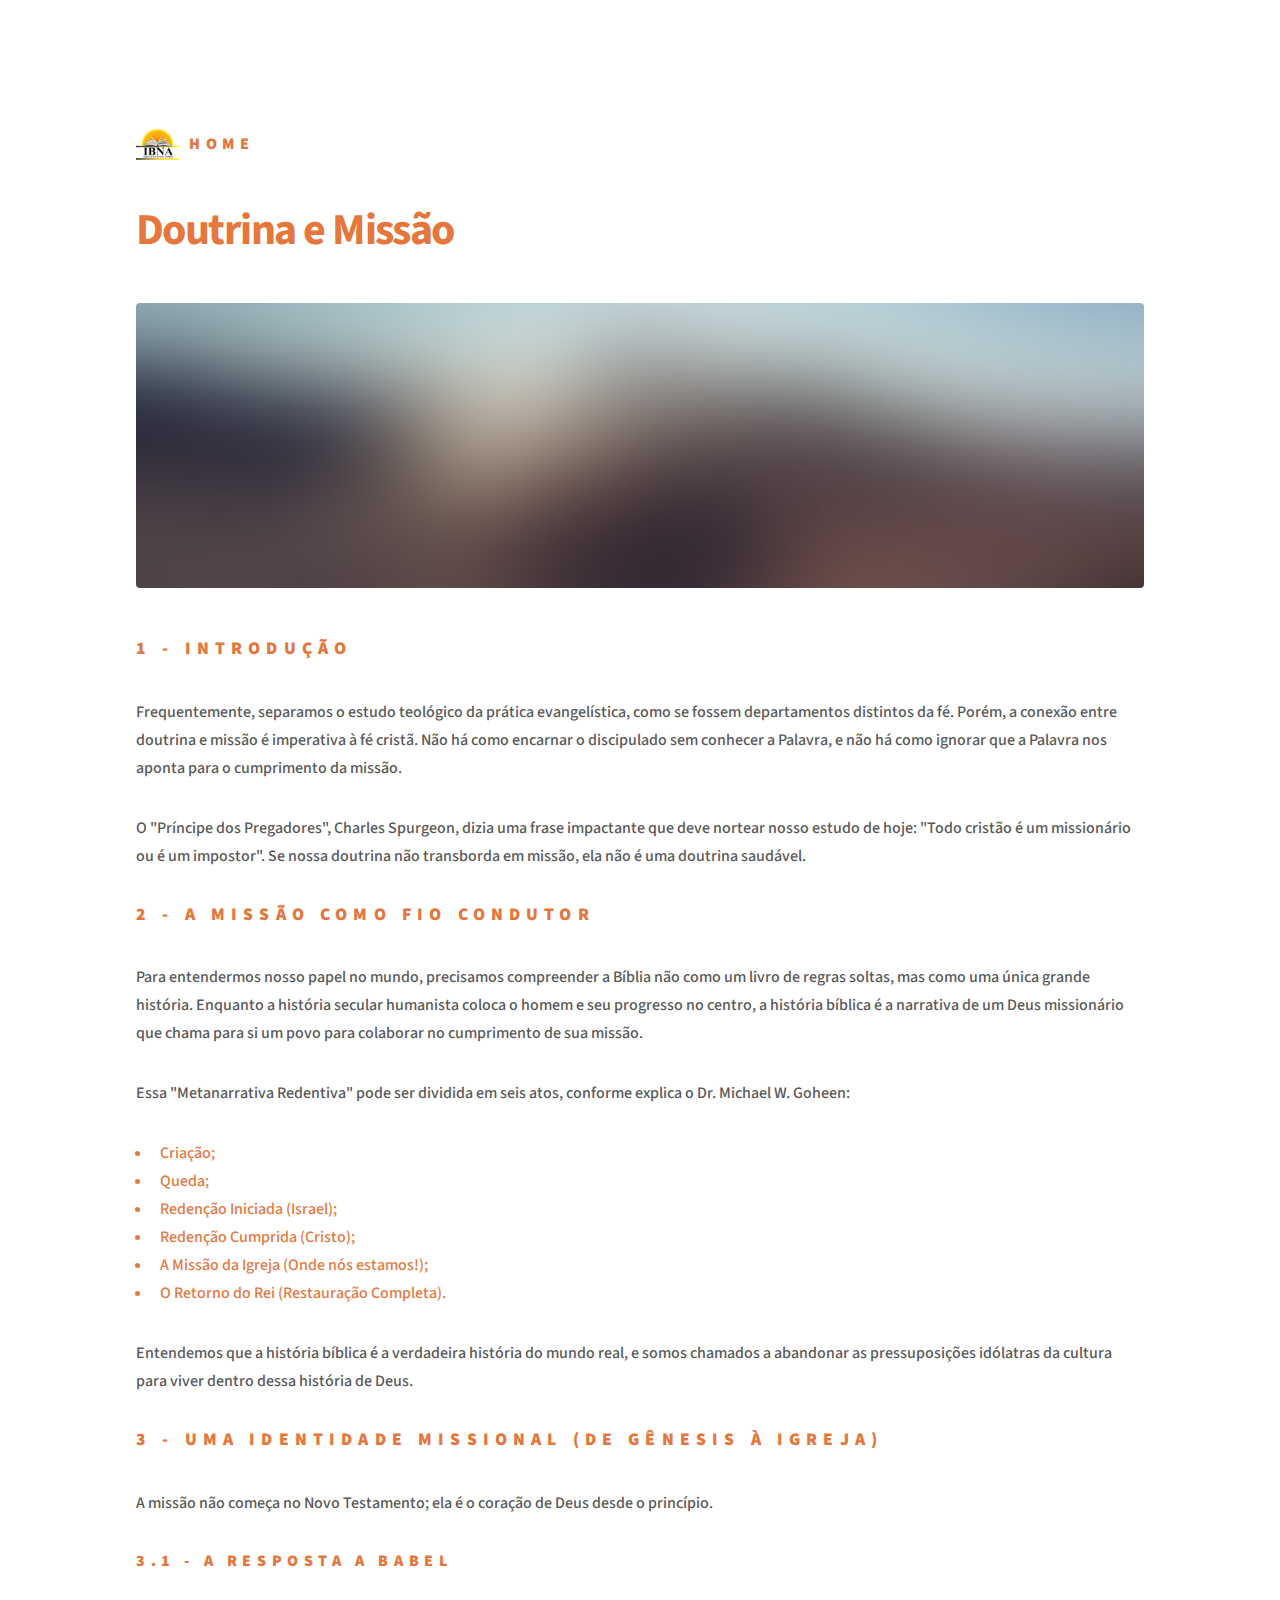
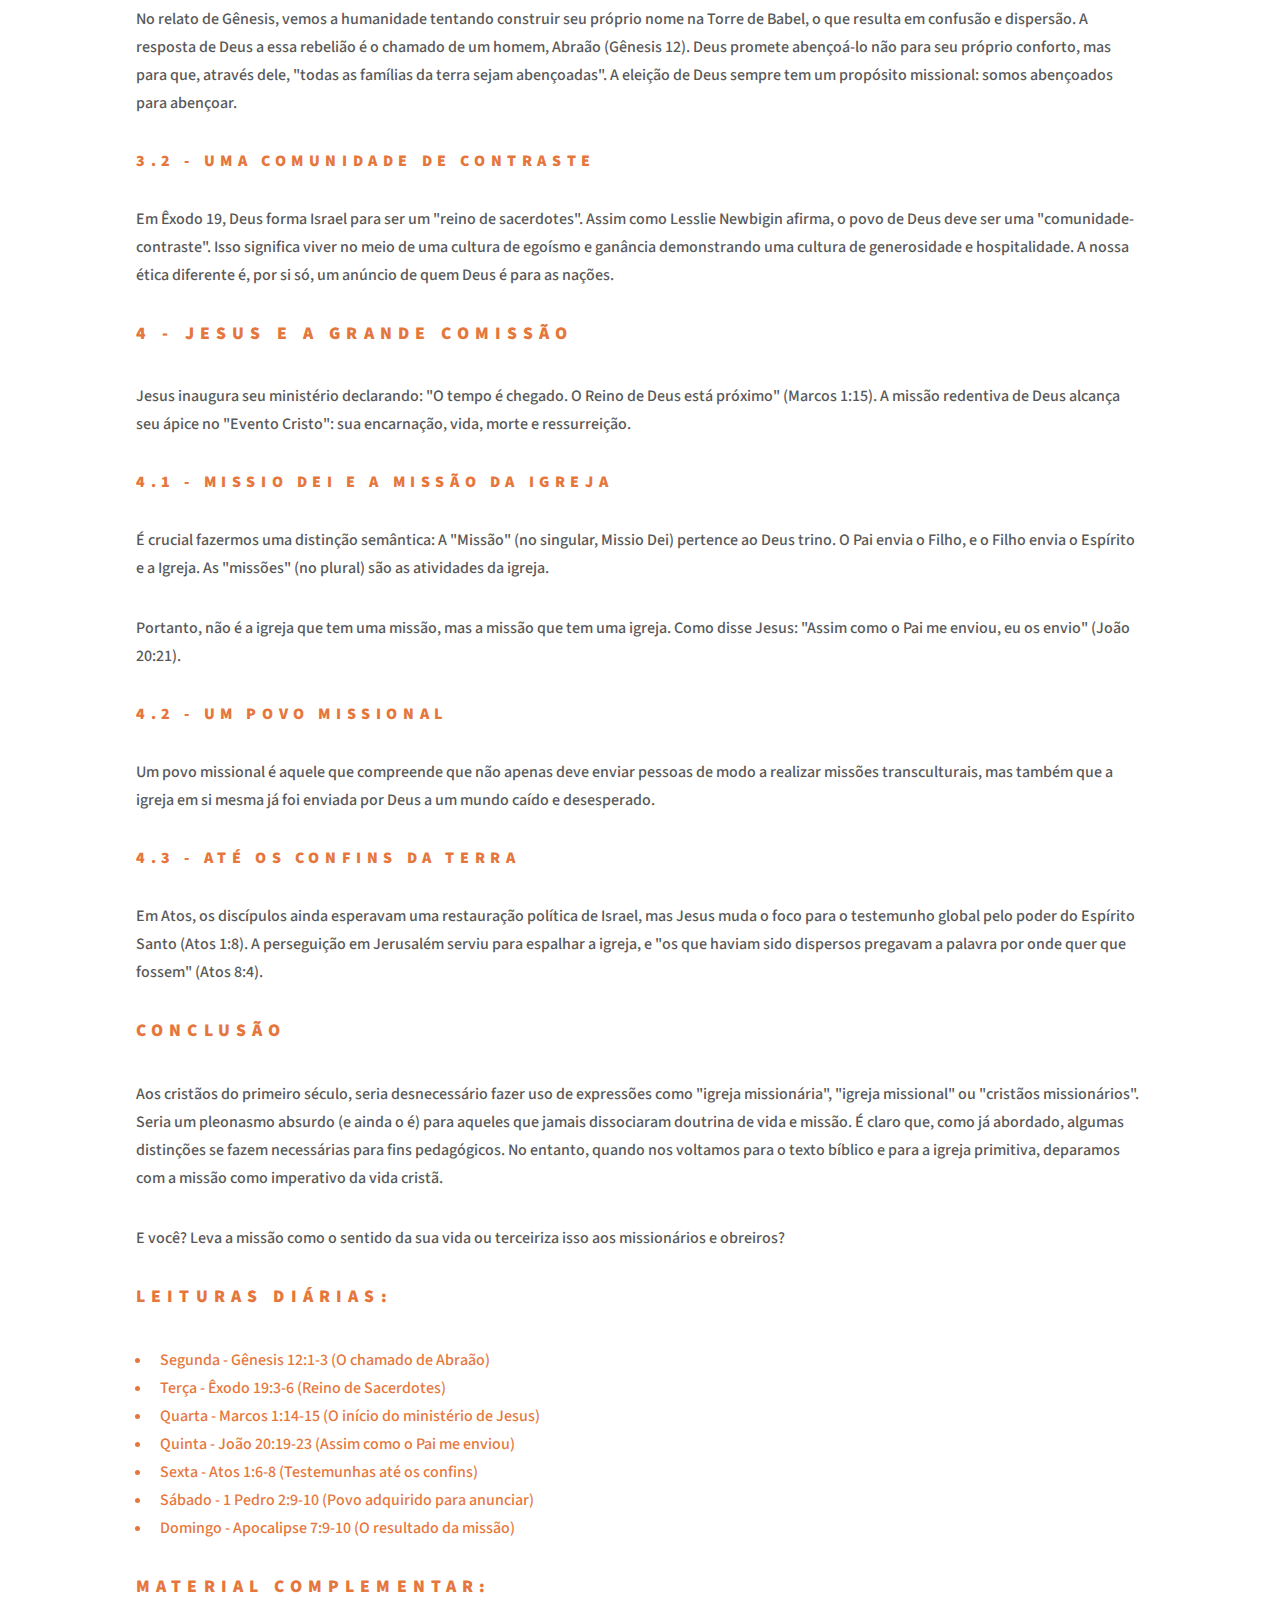
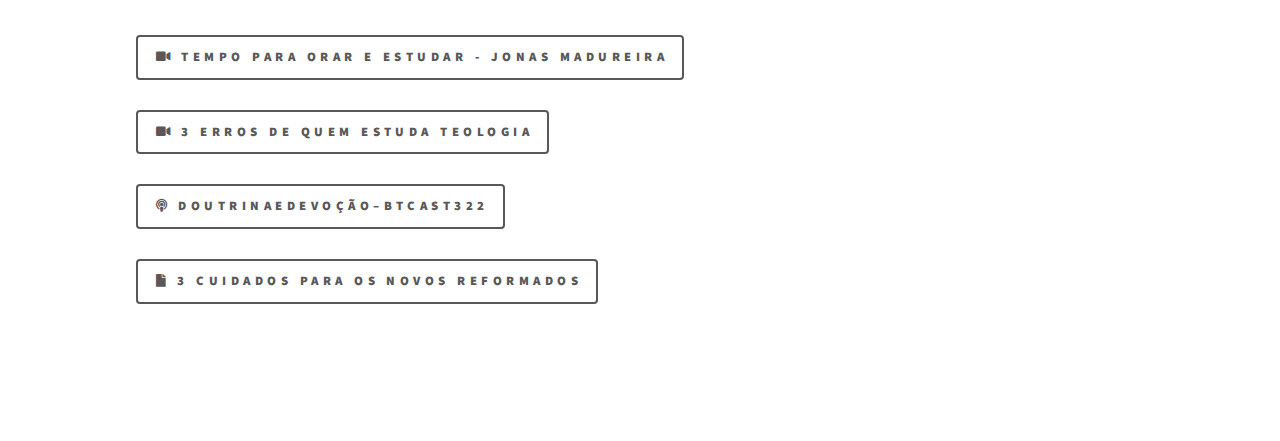
<file: 2026/Licao11.1-2026.html>
<!DOCTYPE HTML>

<html>
	<head>
		<title>Doutrina e Missão</title>
		<meta charset="utf-8" />
		<meta name="viewport" content="width=device-width, initial-scale=1, user-scalable=no" />
		<link rel="stylesheet" href="../assets/css/main.css" />
		<noscript><link rel="stylesheet" href="../assets/css/noscript.css" /></noscript>
	</head>
	<body class="is-preload">
		<!-- Wrapper -->
			<div id="wrapper">

				<!-- Header -->
					<header id="header">
						<div class="inner">

							<!-- Logo -->
								<a href="../index.html" class="logo">
									<span class="symbol"><img src="../images/logo.png" alt="" /></span><span class="title"> HOME </span>
								</a>
						</div>
					</header>

				<!-- Main -->
					<div id="main">
						<div class="inner">
							<h1>Doutrina e Missão</h1>
							<span class="image main"><img src="../images/pic13.jpg" alt="" /></span>
							<div>
								<h2>1 - Introdução</h2>
								<p>Frequentemente, separamos o estudo teológico da prática evangelística, como se fossem departamentos distintos da fé. Porém, a conexão entre doutrina e missão é imperativa à fé cristã. Não há como encarnar o discipulado sem conhecer a Palavra, e não há como ignorar que a Palavra nos aponta para o cumprimento da missão.</p>
								<p>O "Príncipe dos Pregadores", Charles Spurgeon, dizia uma frase impactante que deve nortear nosso estudo de hoje: "Todo cristão é um missionário ou é um impostor". Se nossa doutrina não transborda em missão, ela não é uma doutrina saudável.</p>

								<h2>2 - A Missão como Fio Condutor</h2>
								<p>Para entendermos nosso papel no mundo, precisamos compreender a Bíblia não como um livro de regras soltas, mas como uma única grande história. Enquanto a história secular humanista coloca o homem e seu progresso no centro, a história bíblica é a narrativa de um Deus missionário que chama para si um povo para colaborar no cumprimento de sua missão.</p>
								<p>Essa "Metanarrativa Redentiva" pode ser dividida em seis atos, conforme explica o Dr. Michael W. Goheen:</p>
								<ul>
								<li>Criação;</li>
								<li>Queda;</li>
								<li>Redenção Iniciada (Israel);</li>
								<li>Redenção Cumprida (Cristo);</li>
								<li>A Missão da Igreja (Onde nós estamos!);</li>
								<li>O Retorno do Rei (Restauração Completa).</li>
								</ul>
								<p>Entendemos que a história bíblica é a verdadeira história do mundo real, e somos chamados a abandonar as pressuposições idólatras da cultura para viver dentro dessa história de Deus.</p>

								<h2>3 - Uma Identidade Missional (De Gênesis à Igreja)</h2>
								<p>A missão não começa no Novo Testamento; ela é o coração de Deus desde o princípio.</p>

								<h3>3.1 - A Resposta a Babel</h3>
								<p>No relato de Gênesis, vemos a humanidade tentando construir seu próprio nome na Torre de Babel, o que resulta em confusão e dispersão. A resposta de Deus a essa rebelião é o chamado de um homem, Abraão (Gênesis 12). Deus promete abençoá-lo não para seu próprio conforto, mas para que, através dele, "todas as famílias da terra sejam abençoadas". A eleição de Deus sempre tem um propósito missional: somos abençoados para abençoar.</p>

								<h3>3.2 - Uma Comunidade de Contraste</h3>
								<p>Em Êxodo 19, Deus forma Israel para ser um "reino de sacerdotes". Assim como Lesslie Newbigin afirma, o povo de Deus deve ser uma "comunidade-contraste". Isso significa viver no meio de uma cultura de egoísmo e ganância demonstrando uma cultura de generosidade e hospitalidade. A nossa ética diferente é, por si só, um anúncio de quem Deus é para as nações.</p>

								<h2>4 - Jesus e a Grande Comissão</h2>
								<p>Jesus inaugura seu ministério declarando: "O tempo é chegado. O Reino de Deus está próximo" (Marcos 1:15). A missão redentiva de Deus alcança seu ápice no "Evento Cristo": sua encarnação, vida, morte e ressurreição.</p>

								<h3>4.1 - Missio Dei e a Missão da Igreja</h3>
								<p>É crucial fazermos uma distinção semântica: A "Missão" (no singular, Missio Dei) pertence ao Deus trino. O Pai envia o Filho, e o Filho envia o Espírito e a Igreja. As "missões" (no plural) são as atividades da igreja.</p>
								<p>Portanto, não é a igreja que tem uma missão, mas a missão que tem uma igreja. Como disse Jesus: "Assim como o Pai me enviou, eu os envio" (João 20:21).</p>

								<h3>4.2 - Um povo missional</h3>
								<p>Um povo missional é aquele que compreende que não apenas deve enviar pessoas de modo a realizar missões transculturais, mas também que a igreja em si mesma já foi enviada por Deus a um mundo caído e desesperado.</p>

								<h3>4.3 - Até os confins da terra</h3>
								<p>Em Atos, os discípulos ainda esperavam uma restauração política de Israel, mas Jesus muda o foco para o testemunho global pelo poder do Espírito Santo (Atos 1:8). A perseguição em Jerusalém serviu para espalhar a igreja, e "os que haviam sido dispersos pregavam a palavra por onde quer que fossem" (Atos 8:4).</p>

								<h2>Conclusão</h2>
								<p>Aos cristãos do primeiro século, seria desnecessário fazer uso de expressões como "igreja missionária", "igreja missional" ou "cristãos missionários". Seria um pleonasmo absurdo (e ainda o é) para aqueles que jamais dissociaram doutrina de vida e missão. É claro que, como já abordado, algumas distinções se fazem necessárias para fins pedagógicos. No entanto, quando nos voltamos para o texto bíblico e para a igreja primitiva, deparamos com a missão como imperativo da vida cristã.</p>
								<p>E você? Leva a missão como o sentido da sua vida ou terceiriza isso aos missionários e obreiros?</p>

								<h2>Leituras diárias:</h2>
								<ul>
								<li>Segunda - Gênesis 12:1-3 (O chamado de Abraão)</li>
								<li>Terça - Êxodo 19:3-6 (Reino de Sacerdotes)</li>
								<li>Quarta - Marcos 1:14-15 (O início do ministério de Jesus)</li>
								<li>Quinta - João 20:19-23 (Assim como o Pai me enviou)</li>
								<li>Sexta - Atos 1:6-8 (Testemunhas até os confins)</li>
								<li>Sábado - 1 Pedro 2:9-10 (Povo adquirido para anunciar)</li>
								<li>Domingo - Apocalipse 7:9-10 (O resultado da missão)</li>
								</ul>

								<h2>Material complementar:</h2>
								
								<ul class="actions stacked">
									<li><a href="https://www.youtube.com/watch?v=AZuCNg7LkW8" class="button icon solid fa-video">Tempo Para Orar e Estudar - Jonas Madureira</a></li>
									<li><a href="https://www.youtube.com/watch?v=UHW9_J9Ycx0" class="button icon solid fa-video">3 Erros de quem estuda Teologia</a></li>
									<li><a href="https://open.spotify.com/episode/6sFdpUOpjb9umNAxDDfRis?si=SBnaYVrzTWKUcm2PCNrSVg" class="button icon solid fa-podcast">Doutrinaedevoção–BTCast322</a></li>
									<li><a href="https://coalizaopeloevangelho.org/article/3-cuidados-para-os-novos-reformados/ " class="button icon solid fa-file">3 Cuidados para os Novos Reformados</a></li>
								</ul>
							</div>								
						</div>
					</div>
			</div>

		<!-- Scripts -->
			<script src="../assets/js/jquery.min.js"></script>
			<script src="../assets/js/browser.min.js"></script>
			<script src="../assets/js/breakpoints.min.js"></script>
			<script src="../assets/js/util.js"></script>
			<script src="../assets/js/main.js"></script>

	</body>
</html>
</file>
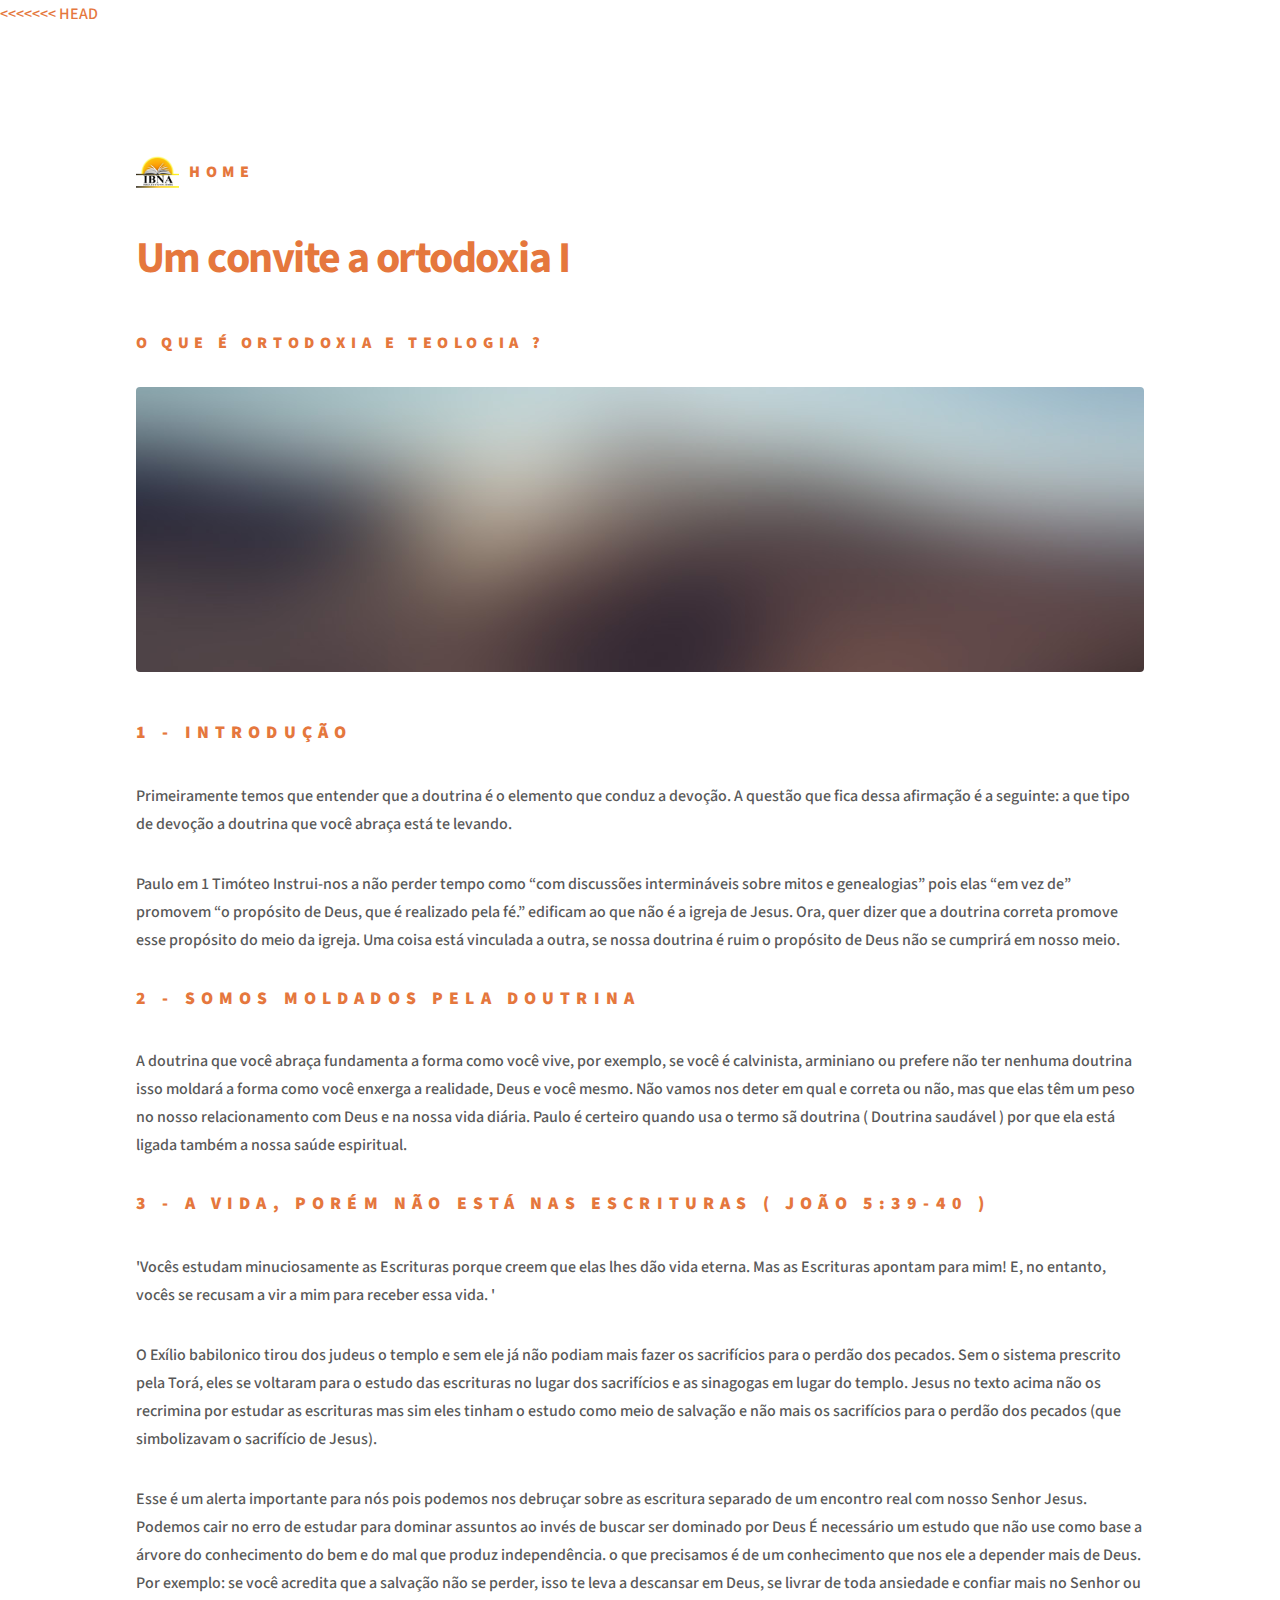
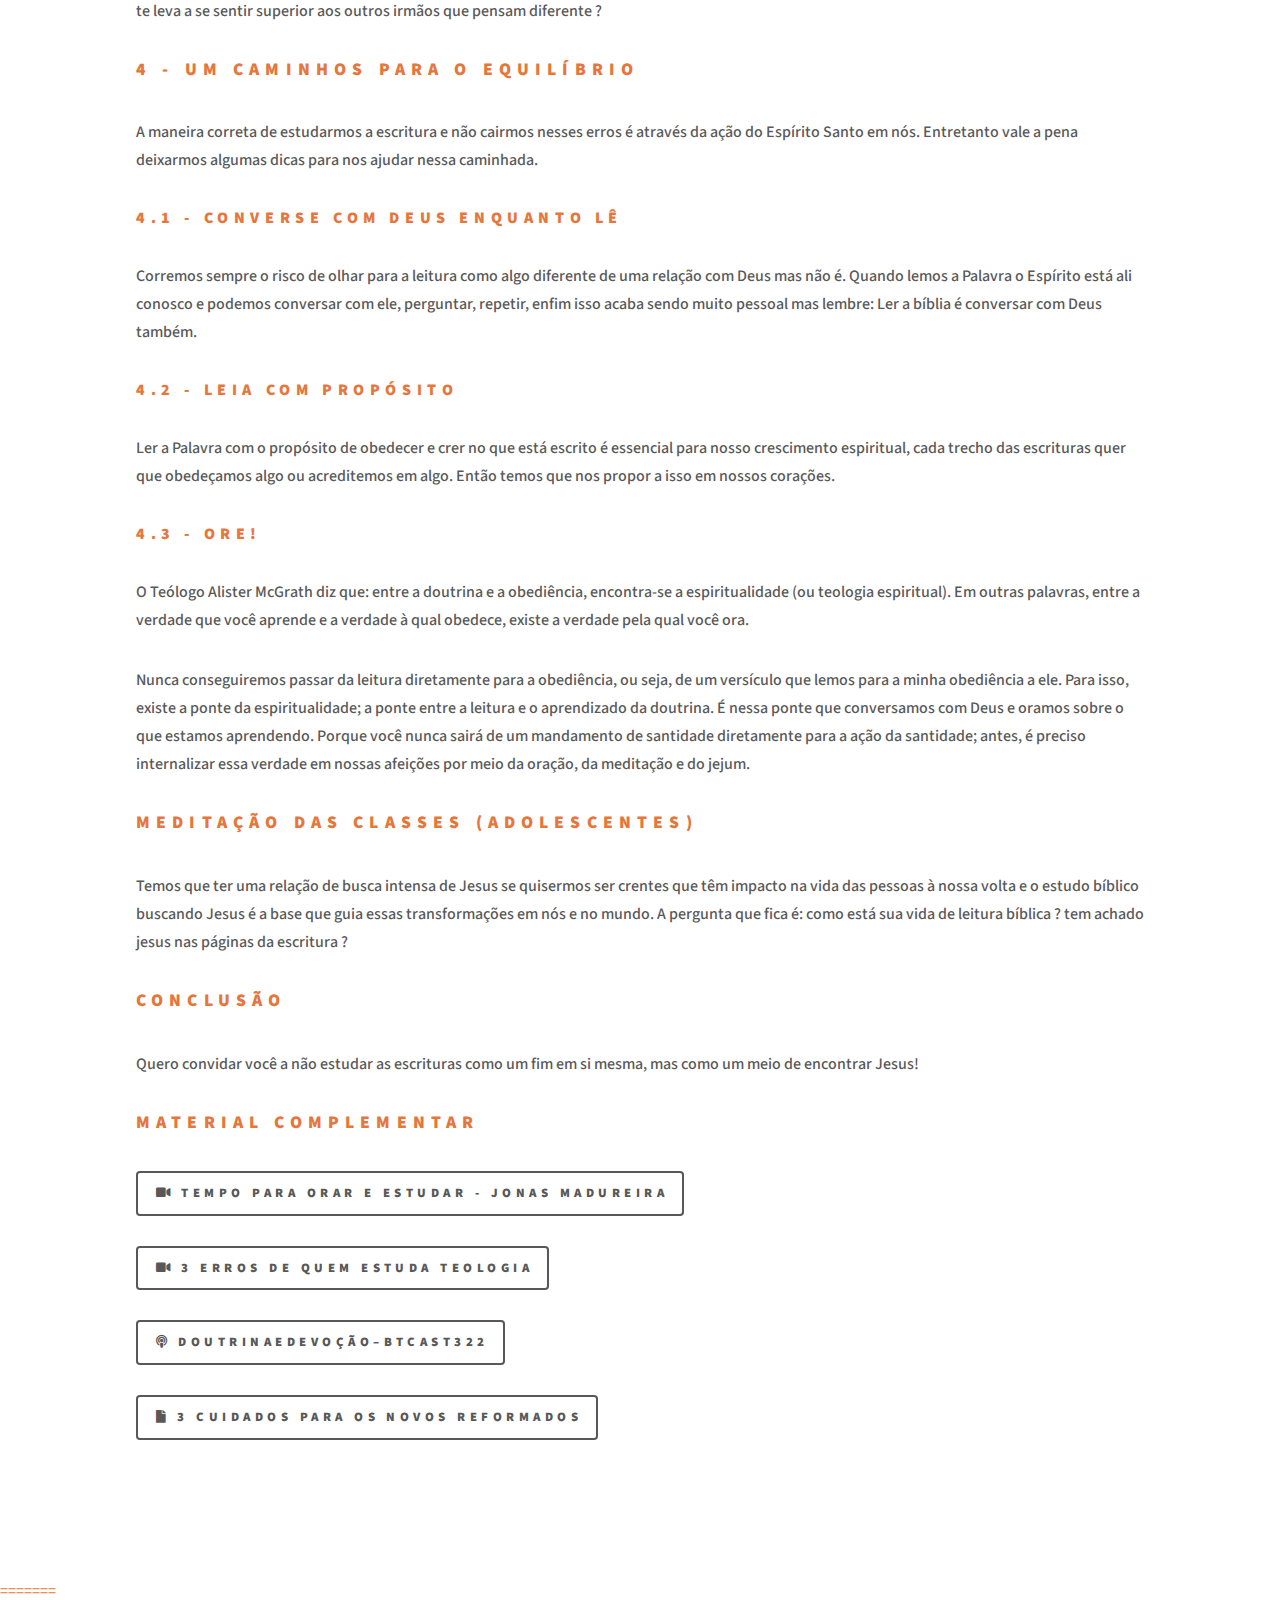
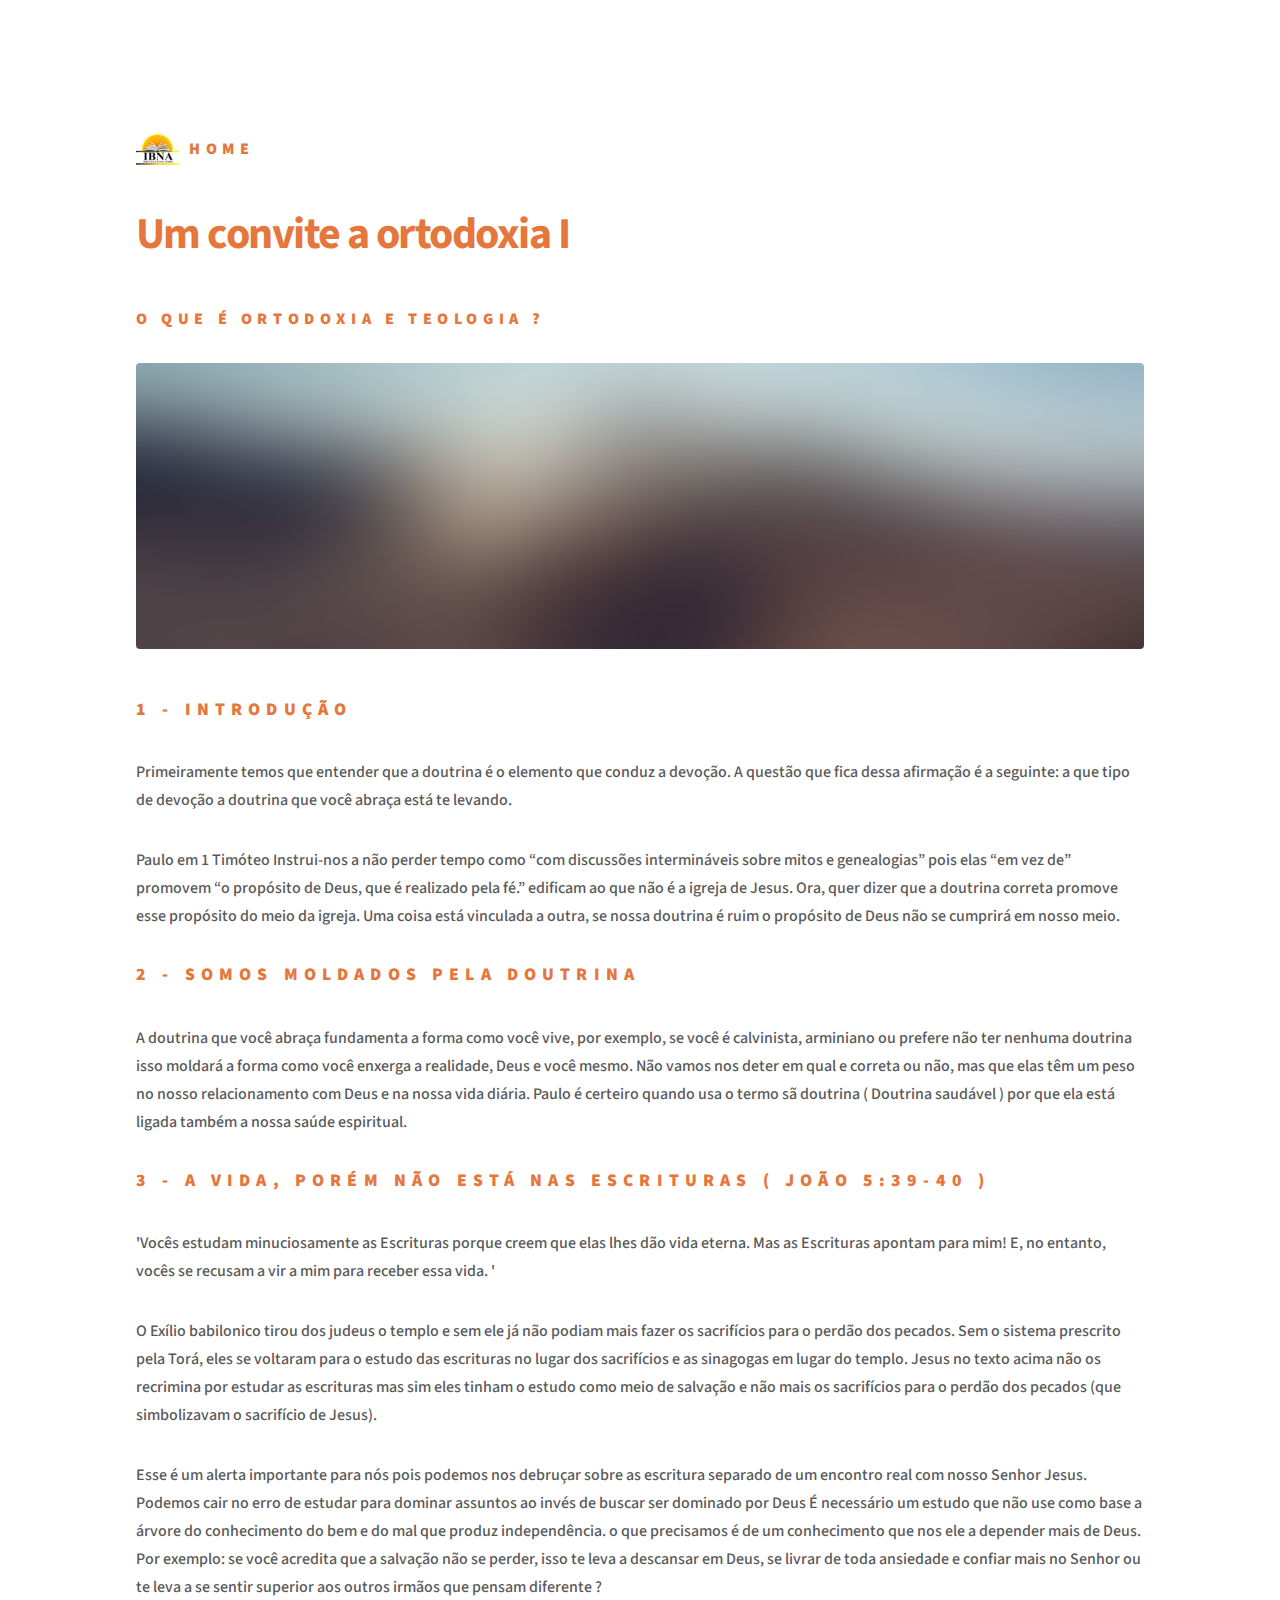
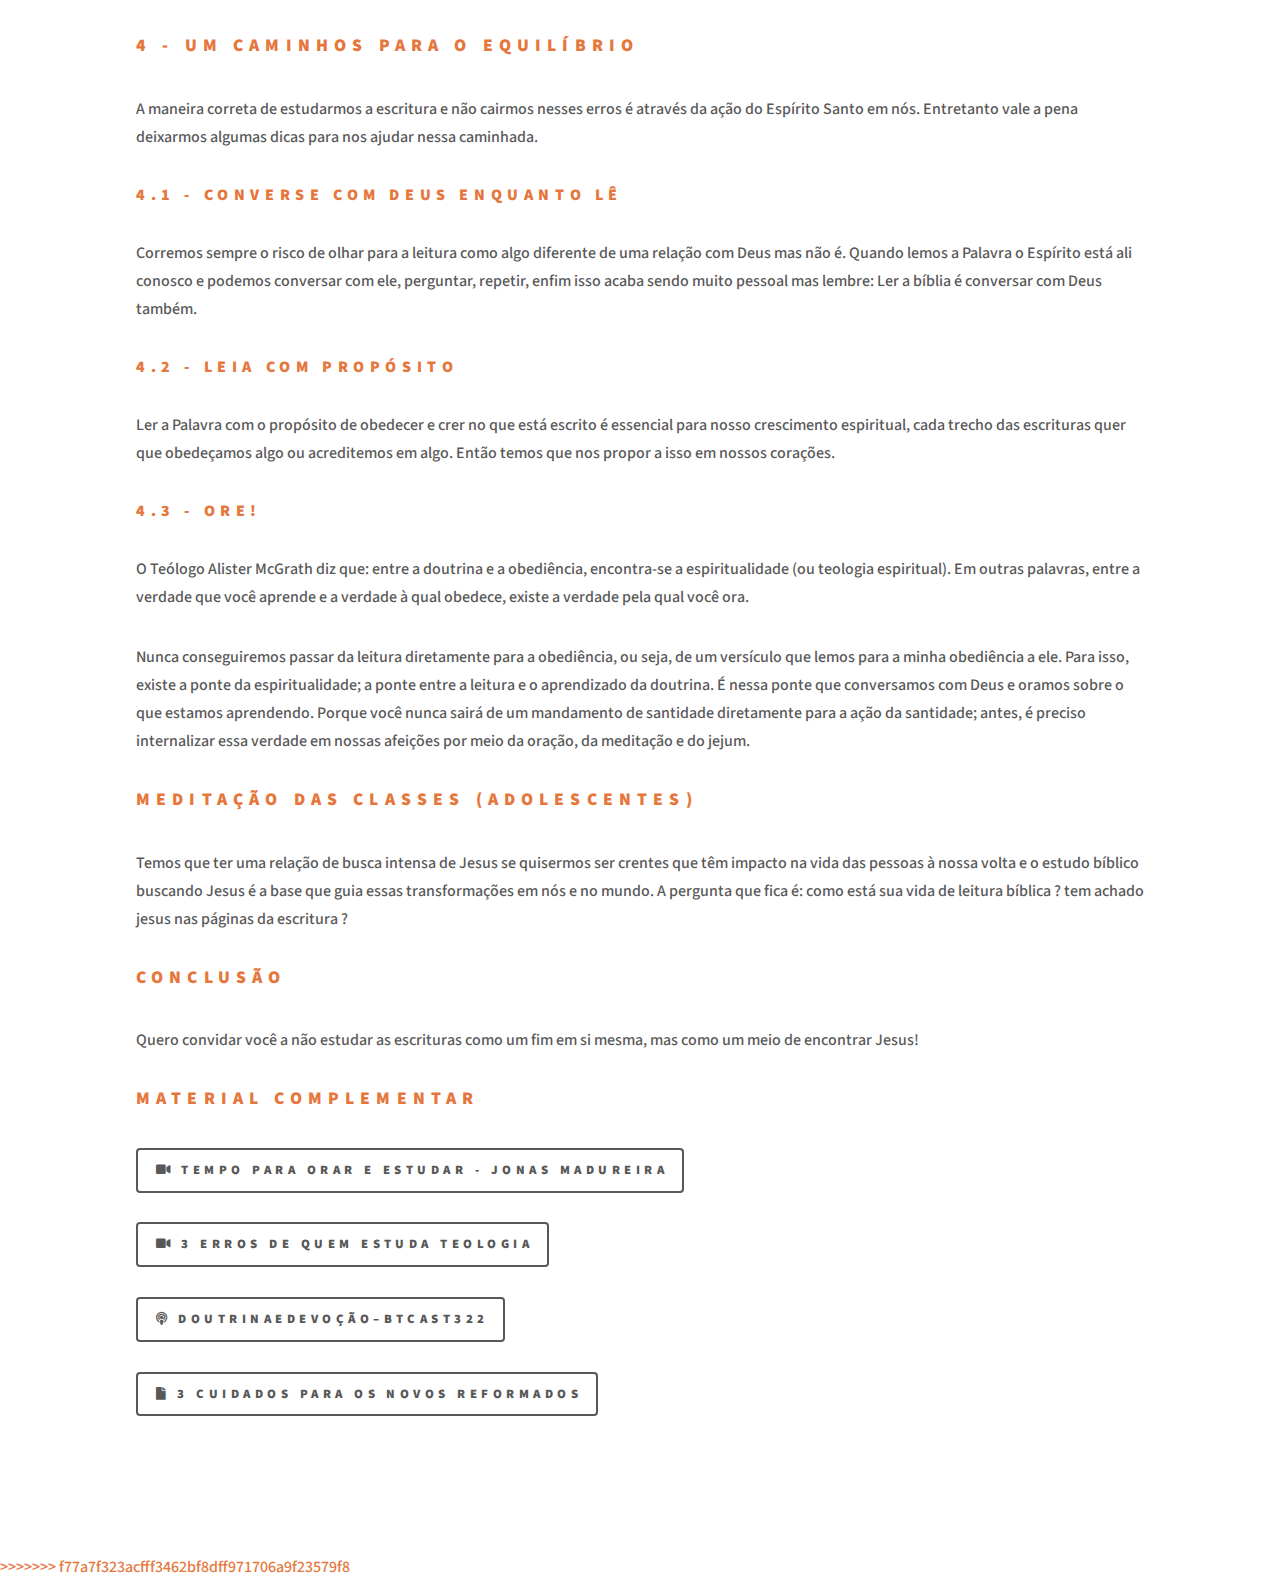
<file: 2026/Licao12-2026.html>
<<<<<<< HEAD
<!DOCTYPE HTML>

<html>
	<head>
		<title>Um convite a ortodoxia II</title>
		<meta charset="utf-8" />
		<meta name="viewport" content="width=device-width, initial-scale=1, user-scalable=no" />
		<link rel="stylesheet" href="../assets/css/main.css" />
		<noscript><link rel="stylesheet" href="../assets/css/noscript.css" /></noscript>
	</head>
	<body class="is-preload">
		<!-- Wrapper -->
			<div id="wrapper">

				<!-- Header -->
					<header id="header">
						<div class="inner">

							<!-- Logo -->
								<a href="../index.html" class="logo">
									<span class="symbol"><img src="../images/logo.png" alt="" /></span><span class="title"> HOME </span>
								</a>
						</div>
					</header>

				<!-- Main -->
					<div id="main">
						<div class="inner">
							<h1>Um convite a ortodoxia I</h1>
							<h3>O que é Ortodoxia e Teologia ?</h3>
							<span class="image main"><img src="../images/pic13.jpg" alt="" /></span>
							<div>
								<h2>1 - Introdução</h2>
								<p>Primeiramente temos que entender que a doutrina é o elemento que conduz a devoção. A questão que fica dessa afirmação é a seguinte: a que tipo de devoção a doutrina que você abraça está te levando.</p>
								<p>Paulo em 1 Timóteo Instrui-nos a não perder tempo como “com discussões intermináveis sobre mitos e genealogias” pois elas “em vez de” promovem “o propósito de Deus, que é realizado pela fé.” edificam ao que não é a igreja de Jesus. Ora, quer dizer que a doutrina correta promove esse propósito do meio da igreja. Uma coisa está vinculada a outra, se nossa doutrina é ruim o propósito de Deus não se cumprirá em nosso meio.</p>
								<h2>2 - Somos moldados pela doutrina</h2>
								<p>A doutrina que você abraça fundamenta a forma como você vive, por exemplo, se você é calvinista, arminiano ou prefere não ter nenhuma doutrina isso moldará a forma como você enxerga a realidade, Deus e você mesmo. Não vamos nos deter em qual e correta ou não, mas que elas têm um peso no nosso relacionamento com Deus e na nossa vida diária. Paulo é certeiro quando usa o termo sã doutrina ( Doutrina saudável ) por que ela está ligada também a nossa saúde espiritual.</p>
								<h2>3 - A vida, porém não está nas escrituras ( João 5:39-40 )</h2>
								<p>'Vocês estudam minuciosamente as Escrituras porque creem que elas lhes dão vida eterna. Mas as Escrituras apontam para mim! E, no entanto, vocês se recusam a vir a mim para receber essa vida. '</p>
								<p>O Exílio babilonico tirou dos judeus o templo e sem ele já não podiam mais fazer os sacrifícios para o perdão dos pecados. Sem o sistema prescrito pela Torá, eles se voltaram para o estudo das escrituras no lugar dos sacrifícios e as sinagogas em lugar do templo. Jesus no texto acima não os recrimina por estudar as escrituras mas sim eles tinham o estudo como meio de salvação e não mais os sacrifícios para o perdão dos pecados (que simbolizavam o sacrifício de Jesus).</p>
								<p>Esse é um alerta importante para nós pois podemos nos debruçar sobre as escritura separado de um encontro real com nosso Senhor Jesus. Podemos cair no erro de estudar para dominar assuntos ao invés de buscar ser dominado por Deus É necessário um estudo que não use como base a árvore do conhecimento do bem e do mal que produz independência. o que precisamos é de um conhecimento que nos ele a depender mais de Deus. Por exemplo: se você acredita que a salvação não se perder, isso te leva a descansar em Deus, se livrar de toda ansiedade e confiar mais no Senhor ou te leva a se sentir superior aos outros irmãos que pensam diferente ?</p>
								<h2>4 - Um caminhos para o equilíbrio</h2>
								<p>A maneira correta de estudarmos a escritura e não cairmos nesses erros é através da ação do Espírito Santo em nós. Entretanto vale a pena deixarmos algumas dicas para nos ajudar nessa caminhada. </p>
								<h3>4.1 - Converse com Deus enquanto lê</h3>
								<p>Corremos sempre o risco de olhar para a leitura como algo diferente de uma relação com Deus mas não é. Quando lemos a Palavra o Espírito está ali conosco e podemos conversar com ele, perguntar, repetir, enfim isso acaba sendo muito pessoal mas lembre: Ler a bíblia é conversar com Deus também.</p>
								<h3>4.2  - Leia com propósito</h3>
								<p>Ler a Palavra com o propósito de obedecer e crer no que está escrito é essencial para nosso crescimento espiritual, cada trecho das escrituras quer que obedeçamos algo ou acreditemos em algo. Então temos que nos propor a isso em nossos corações.</p>
								<h3>4.3 - Ore! </h3>
								<p>O Teólogo Alister McGrath diz que: entre a doutrina e a obediência, encontra-se a espiritualidade (ou teologia espiritual). Em outras palavras, entre a verdade que você aprende e a verdade à qual obedece, existe a verdade pela qual você ora.</p>
								<p>Nunca conseguiremos passar da leitura diretamente para a obediência, ou seja, de um versículo que lemos para a minha obediência a ele. Para isso, existe a ponte da espiritualidade; a ponte entre a leitura e o aprendizado da doutrina. É nessa ponte que conversamos com Deus e oramos sobre o que estamos aprendendo. Porque você nunca sairá de um mandamento de santidade diretamente para a ação da santidade; antes, é preciso internalizar essa verdade em nossas afeições por meio da oração, da meditação e do jejum.</p>
								<h2>Meditação das Classes (Adolescentes)</h2>
								<p>Temos que ter uma relação de busca intensa de Jesus se quisermos ser crentes que têm impacto na vida das pessoas à nossa volta e o estudo bíblico buscando Jesus é a base que guia essas transformações em nós e no mundo. A pergunta que fica é: como está sua vida de leitura bíblica ? tem achado jesus nas páginas da escritura ?</p>
								<h2>Conclusão</h2>
								<p>Quero convidar você a não estudar as escrituras como um fim em si mesma, mas como um meio de encontrar Jesus!</p>
							</div>	
							<h2>Material Complementar</h2>
							<ul class="actions stacked">
								<li><a href="https://www.youtube.com/watch?v=AZuCNg7LkW8" class="button icon solid fa-video">Tempo Para Orar e Estudar - Jonas Madureira</a></li>
								<li><a href="https://www.youtube.com/watch?v=UHW9_J9Ycx0" class="button icon solid fa-video">3 Erros de quem estuda Teologia</a></li>
								<li><a href="https://open.spotify.com/episode/6sFdpUOpjb9umNAxDDfRis?si=SBnaYVrzTWKUcm2PCNrSVg" class="button icon solid fa-podcast">Doutrinaedevoção–BTCast322</a></li>
								<li><a href="https://coalizaopeloevangelho.org/article/3-cuidados-para-os-novos-reformados/ " class="button icon solid fa-file">3 Cuidados para os Novos Reformados</a></li>
							</div>								
						</div>
					</div>
			</div>

		<!-- Scripts -->
			<script src="../assets/js/jquery.min.js"></script>
			<script src="../assets/js/browser.min.js"></script>
			<script src="../assets/js/breakpoints.min.js"></script>
			<script src="../assets/js/util.js"></script>
			<script src="../assets/js/main.js"></script>

	</body>
=======
<!DOCTYPE HTML>

<html>
	<head>
		<title>Um convite a ortodoxia II</title>
		<meta charset="utf-8" />
		<meta name="viewport" content="width=device-width, initial-scale=1, user-scalable=no" />
		<link rel="stylesheet" href="../assets/css/main.css" />
		<noscript><link rel="stylesheet" href="../assets/css/noscript.css" /></noscript>
	</head>
	<body class="is-preload">
		<!-- Wrapper -->
			<div id="wrapper">

				<!-- Header -->
					<header id="header">
						<div class="inner">

							<!-- Logo -->
								<a href="../index.html" class="logo">
									<span class="symbol"><img src="../images/logo.png" alt="" /></span><span class="title"> HOME </span>
								</a>
						</div>
					</header>

				<!-- Main -->
					<div id="main">
						<div class="inner">
							<h1>Um convite a ortodoxia I</h1>
							<h3>O que é Ortodoxia e Teologia ?</h3>
							<span class="image main"><img src="../images/pic13.jpg" alt="" /></span>
							<div>
								<h2>1 - Introdução</h2>
								<p>Primeiramente temos que entender que a doutrina é o elemento que conduz a devoção. A questão que fica dessa afirmação é a seguinte: a que tipo de devoção a doutrina que você abraça está te levando.</p>
								<p>Paulo em 1 Timóteo Instrui-nos a não perder tempo como “com discussões intermináveis sobre mitos e genealogias” pois elas “em vez de” promovem “o propósito de Deus, que é realizado pela fé.” edificam ao que não é a igreja de Jesus. Ora, quer dizer que a doutrina correta promove esse propósito do meio da igreja. Uma coisa está vinculada a outra, se nossa doutrina é ruim o propósito de Deus não se cumprirá em nosso meio.</p>
								<h2>2 - Somos moldados pela doutrina</h2>
								<p>A doutrina que você abraça fundamenta a forma como você vive, por exemplo, se você é calvinista, arminiano ou prefere não ter nenhuma doutrina isso moldará a forma como você enxerga a realidade, Deus e você mesmo. Não vamos nos deter em qual e correta ou não, mas que elas têm um peso no nosso relacionamento com Deus e na nossa vida diária. Paulo é certeiro quando usa o termo sã doutrina ( Doutrina saudável ) por que ela está ligada também a nossa saúde espiritual.</p>
								<h2>3 - A vida, porém não está nas escrituras ( João 5:39-40 )</h2>
								<p>'Vocês estudam minuciosamente as Escrituras porque creem que elas lhes dão vida eterna. Mas as Escrituras apontam para mim! E, no entanto, vocês se recusam a vir a mim para receber essa vida. '</p>
								<p>O Exílio babilonico tirou dos judeus o templo e sem ele já não podiam mais fazer os sacrifícios para o perdão dos pecados. Sem o sistema prescrito pela Torá, eles se voltaram para o estudo das escrituras no lugar dos sacrifícios e as sinagogas em lugar do templo. Jesus no texto acima não os recrimina por estudar as escrituras mas sim eles tinham o estudo como meio de salvação e não mais os sacrifícios para o perdão dos pecados (que simbolizavam o sacrifício de Jesus).</p>
								<p>Esse é um alerta importante para nós pois podemos nos debruçar sobre as escritura separado de um encontro real com nosso Senhor Jesus. Podemos cair no erro de estudar para dominar assuntos ao invés de buscar ser dominado por Deus É necessário um estudo que não use como base a árvore do conhecimento do bem e do mal que produz independência. o que precisamos é de um conhecimento que nos ele a depender mais de Deus. Por exemplo: se você acredita que a salvação não se perder, isso te leva a descansar em Deus, se livrar de toda ansiedade e confiar mais no Senhor ou te leva a se sentir superior aos outros irmãos que pensam diferente ?</p>
								<h2>4 - Um caminhos para o equilíbrio</h2>
								<p>A maneira correta de estudarmos a escritura e não cairmos nesses erros é através da ação do Espírito Santo em nós. Entretanto vale a pena deixarmos algumas dicas para nos ajudar nessa caminhada. </p>
								<h3>4.1 - Converse com Deus enquanto lê</h3>
								<p>Corremos sempre o risco de olhar para a leitura como algo diferente de uma relação com Deus mas não é. Quando lemos a Palavra o Espírito está ali conosco e podemos conversar com ele, perguntar, repetir, enfim isso acaba sendo muito pessoal mas lembre: Ler a bíblia é conversar com Deus também.</p>
								<h3>4.2  - Leia com propósito</h3>
								<p>Ler a Palavra com o propósito de obedecer e crer no que está escrito é essencial para nosso crescimento espiritual, cada trecho das escrituras quer que obedeçamos algo ou acreditemos em algo. Então temos que nos propor a isso em nossos corações.</p>
								<h3>4.3 - Ore! </h3>
								<p>O Teólogo Alister McGrath diz que: entre a doutrina e a obediência, encontra-se a espiritualidade (ou teologia espiritual). Em outras palavras, entre a verdade que você aprende e a verdade à qual obedece, existe a verdade pela qual você ora.</p>
								<p>Nunca conseguiremos passar da leitura diretamente para a obediência, ou seja, de um versículo que lemos para a minha obediência a ele. Para isso, existe a ponte da espiritualidade; a ponte entre a leitura e o aprendizado da doutrina. É nessa ponte que conversamos com Deus e oramos sobre o que estamos aprendendo. Porque você nunca sairá de um mandamento de santidade diretamente para a ação da santidade; antes, é preciso internalizar essa verdade em nossas afeições por meio da oração, da meditação e do jejum.</p>
								<h2>Meditação das Classes (Adolescentes)</h2>
								<p>Temos que ter uma relação de busca intensa de Jesus se quisermos ser crentes que têm impacto na vida das pessoas à nossa volta e o estudo bíblico buscando Jesus é a base que guia essas transformações em nós e no mundo. A pergunta que fica é: como está sua vida de leitura bíblica ? tem achado jesus nas páginas da escritura ?</p>
								<h2>Conclusão</h2>
								<p>Quero convidar você a não estudar as escrituras como um fim em si mesma, mas como um meio de encontrar Jesus!</p>
							</div>	
							<h2>Material Complementar</h2>
							<ul class="actions stacked">
								<li><a href="https://www.youtube.com/watch?v=AZuCNg7LkW8" class="button icon solid fa-video">Tempo Para Orar e Estudar - Jonas Madureira</a></li>
								<li><a href="https://www.youtube.com/watch?v=UHW9_J9Ycx0" class="button icon solid fa-video">3 Erros de quem estuda Teologia</a></li>
								<li><a href="https://open.spotify.com/episode/6sFdpUOpjb9umNAxDDfRis?si=SBnaYVrzTWKUcm2PCNrSVg" class="button icon solid fa-podcast">Doutrinaedevoção–BTCast322</a></li>
								<li><a href="https://coalizaopeloevangelho.org/article/3-cuidados-para-os-novos-reformados/ " class="button icon solid fa-file">3 Cuidados para os Novos Reformados</a></li>
							</div>								
						</div>
					</div>
			</div>

		<!-- Scripts -->
			<script src="../assets/js/jquery.min.js"></script>
			<script src="../assets/js/browser.min.js"></script>
			<script src="../assets/js/breakpoints.min.js"></script>
			<script src="../assets/js/util.js"></script>
			<script src="../assets/js/main.js"></script>

	</body>
>>>>>>> f77a7f323acfff3462bf8dff971706a9f23579f8
</html>
</file>
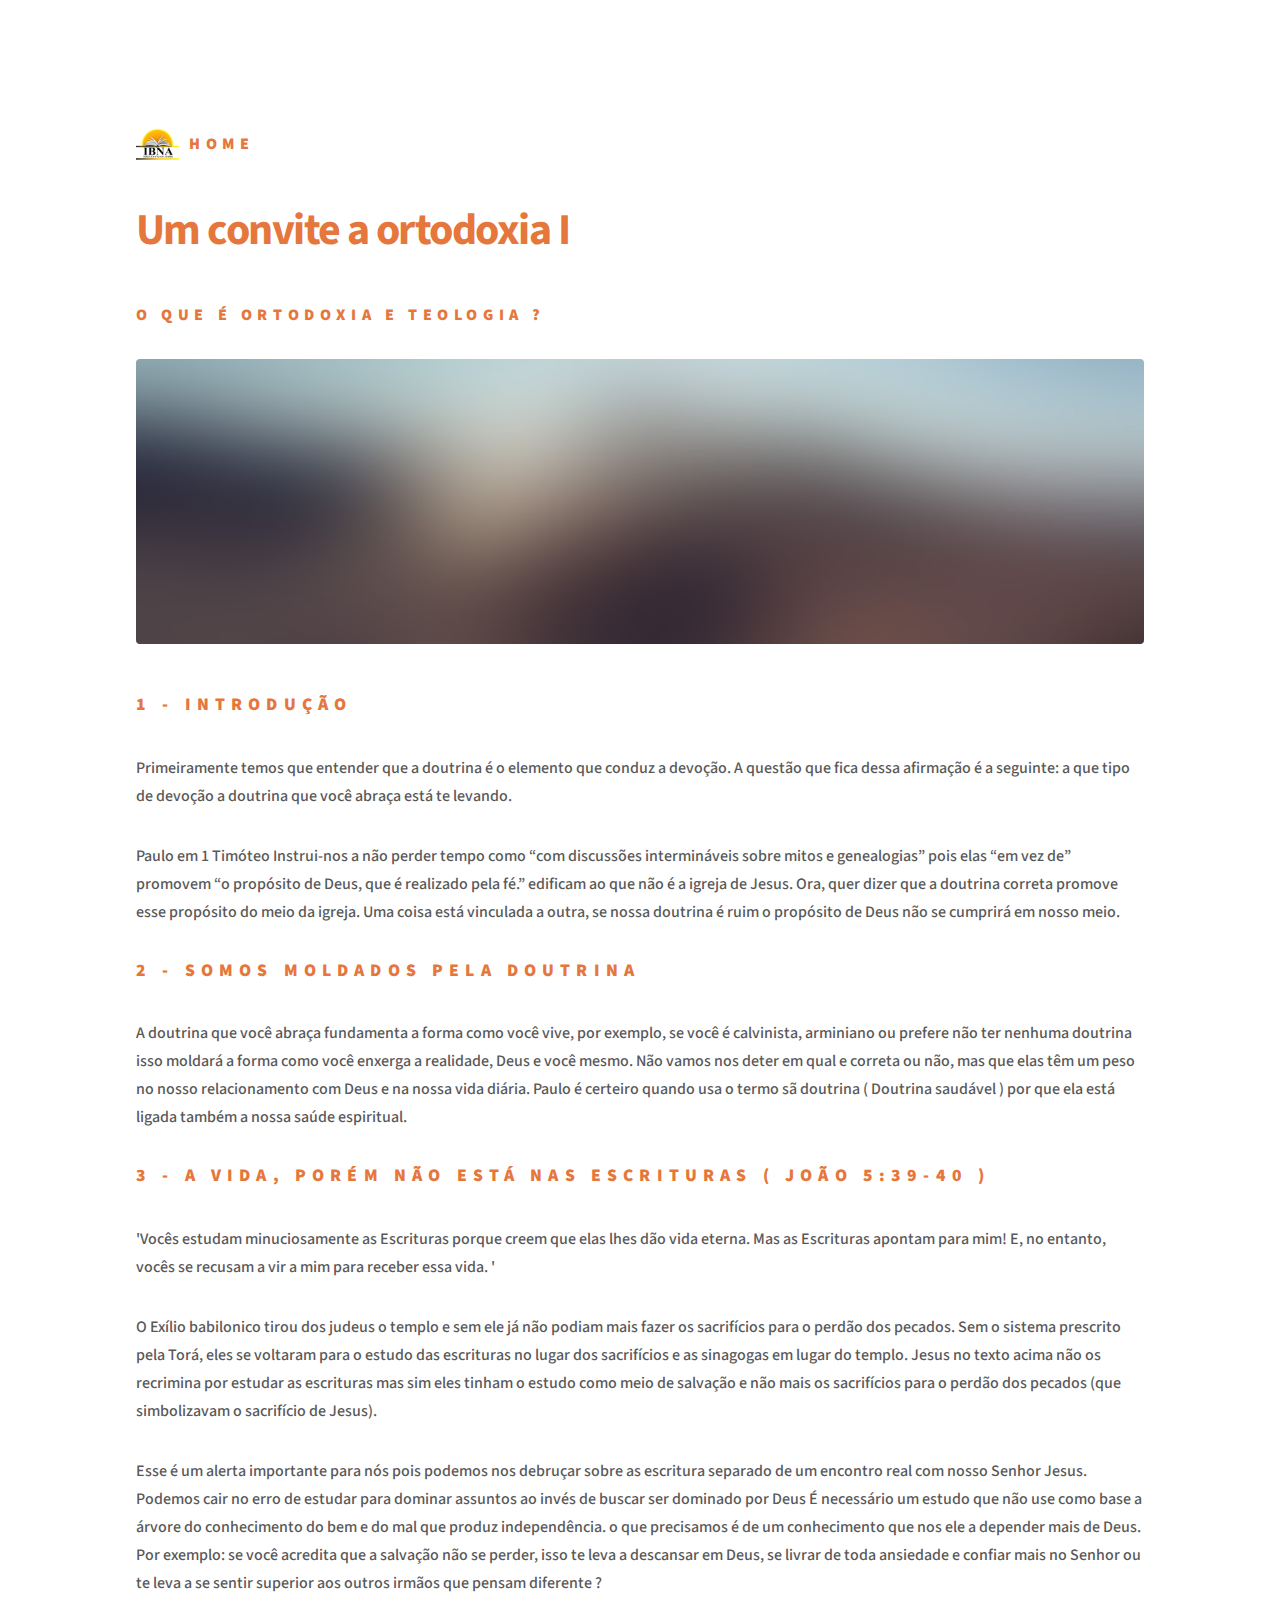
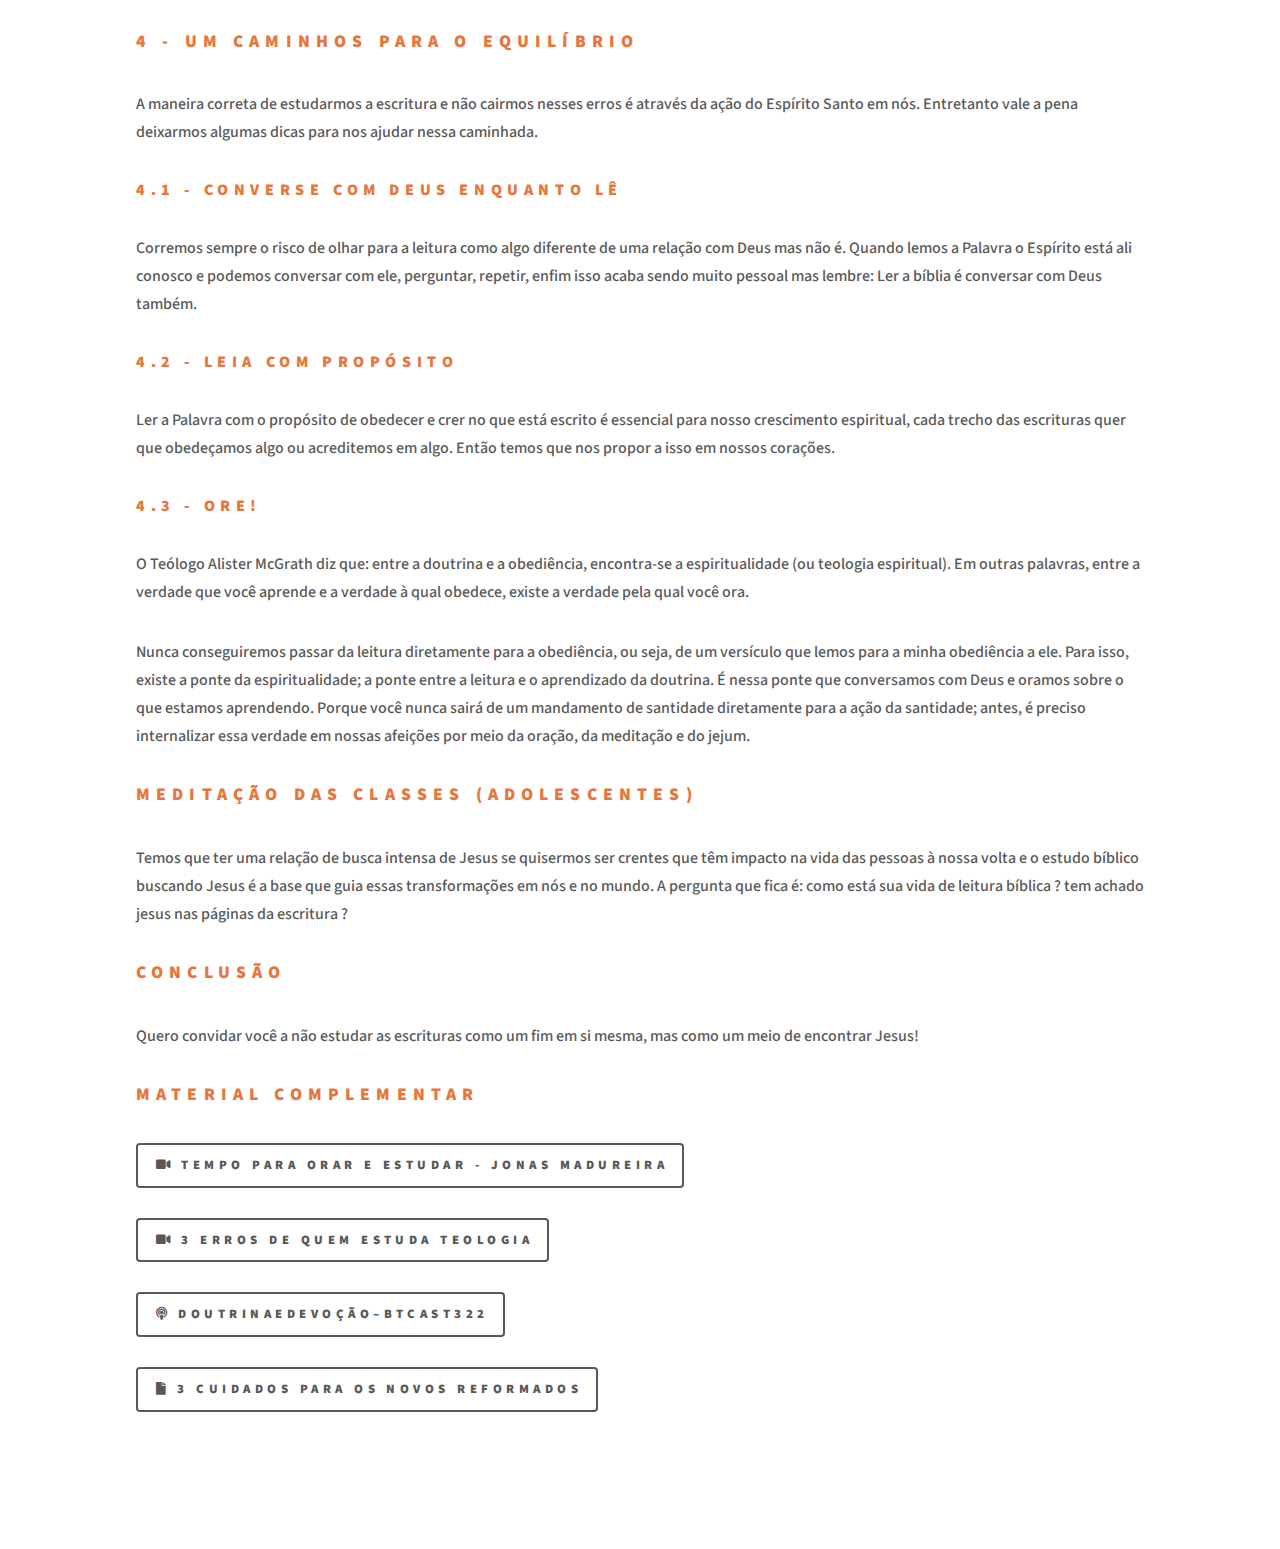
<file: 2026/Licao15-2026 .html>
<!DOCTYPE HTML>

<html>
	<head>
		<title>Um convite a ortodoxia II</title>
		<meta charset="utf-8" />
		<meta name="viewport" content="width=device-width, initial-scale=1, user-scalable=no" />
		<link rel="stylesheet" href="../assets/css/main.css" />
		<noscript><link rel="stylesheet" href="../assets/css/noscript.css" /></noscript>
	</head>
	<body class="is-preload">
		<!-- Wrapper -->
			<div id="wrapper">

				<!-- Header -->
					<header id="header">
						<div class="inner">

							<!-- Logo -->
								<a href="../index.html" class="logo">
									<span class="symbol"><img src="../images/logo.png" alt="" /></span><span class="title"> HOME </span>
								</a>
						</div>
					</header>

				<!-- Main -->
					<div id="main">
						<div class="inner">
							<h1>Um convite a ortodoxia I</h1>
							<h3>O que é Ortodoxia e Teologia ?</h3>
							<span class="image main"><img src="../images/pic13.jpg" alt="" /></span>
							<div>
								<h2>1 - Introdução</h2>
								<p>Primeiramente temos que entender que a doutrina é o elemento que conduz a devoção. A questão que fica dessa afirmação é a seguinte: a que tipo de devoção a doutrina que você abraça está te levando.</p>
								<p>Paulo em 1 Timóteo Instrui-nos a não perder tempo como “com discussões intermináveis sobre mitos e genealogias” pois elas “em vez de” promovem “o propósito de Deus, que é realizado pela fé.” edificam ao que não é a igreja de Jesus. Ora, quer dizer que a doutrina correta promove esse propósito do meio da igreja. Uma coisa está vinculada a outra, se nossa doutrina é ruim o propósito de Deus não se cumprirá em nosso meio.</p>
								<h2>2 - Somos moldados pela doutrina</h2>
								<p>A doutrina que você abraça fundamenta a forma como você vive, por exemplo, se você é calvinista, arminiano ou prefere não ter nenhuma doutrina isso moldará a forma como você enxerga a realidade, Deus e você mesmo. Não vamos nos deter em qual e correta ou não, mas que elas têm um peso no nosso relacionamento com Deus e na nossa vida diária. Paulo é certeiro quando usa o termo sã doutrina ( Doutrina saudável ) por que ela está ligada também a nossa saúde espiritual.</p>
								<h2>3 - A vida, porém não está nas escrituras ( João 5:39-40 )</h2>
								<p>'Vocês estudam minuciosamente as Escrituras porque creem que elas lhes dão vida eterna. Mas as Escrituras apontam para mim! E, no entanto, vocês se recusam a vir a mim para receber essa vida. '</p>
								<p>O Exílio babilonico tirou dos judeus o templo e sem ele já não podiam mais fazer os sacrifícios para o perdão dos pecados. Sem o sistema prescrito pela Torá, eles se voltaram para o estudo das escrituras no lugar dos sacrifícios e as sinagogas em lugar do templo. Jesus no texto acima não os recrimina por estudar as escrituras mas sim eles tinham o estudo como meio de salvação e não mais os sacrifícios para o perdão dos pecados (que simbolizavam o sacrifício de Jesus).</p>
								<p>Esse é um alerta importante para nós pois podemos nos debruçar sobre as escritura separado de um encontro real com nosso Senhor Jesus. Podemos cair no erro de estudar para dominar assuntos ao invés de buscar ser dominado por Deus É necessário um estudo que não use como base a árvore do conhecimento do bem e do mal que produz independência. o que precisamos é de um conhecimento que nos ele a depender mais de Deus. Por exemplo: se você acredita que a salvação não se perder, isso te leva a descansar em Deus, se livrar de toda ansiedade e confiar mais no Senhor ou te leva a se sentir superior aos outros irmãos que pensam diferente ?</p>
								<h2>4 - Um caminhos para o equilíbrio</h2>
								<p>A maneira correta de estudarmos a escritura e não cairmos nesses erros é através da ação do Espírito Santo em nós. Entretanto vale a pena deixarmos algumas dicas para nos ajudar nessa caminhada. </p>
								<h3>4.1 - Converse com Deus enquanto lê</h3>
								<p>Corremos sempre o risco de olhar para a leitura como algo diferente de uma relação com Deus mas não é. Quando lemos a Palavra o Espírito está ali conosco e podemos conversar com ele, perguntar, repetir, enfim isso acaba sendo muito pessoal mas lembre: Ler a bíblia é conversar com Deus também.</p>
								<h3>4.2  - Leia com propósito</h3>
								<p>Ler a Palavra com o propósito de obedecer e crer no que está escrito é essencial para nosso crescimento espiritual, cada trecho das escrituras quer que obedeçamos algo ou acreditemos em algo. Então temos que nos propor a isso em nossos corações.</p>
								<h3>4.3 - Ore! </h3>
								<p>O Teólogo Alister McGrath diz que: entre a doutrina e a obediência, encontra-se a espiritualidade (ou teologia espiritual). Em outras palavras, entre a verdade que você aprende e a verdade à qual obedece, existe a verdade pela qual você ora.</p>
								<p>Nunca conseguiremos passar da leitura diretamente para a obediência, ou seja, de um versículo que lemos para a minha obediência a ele. Para isso, existe a ponte da espiritualidade; a ponte entre a leitura e o aprendizado da doutrina. É nessa ponte que conversamos com Deus e oramos sobre o que estamos aprendendo. Porque você nunca sairá de um mandamento de santidade diretamente para a ação da santidade; antes, é preciso internalizar essa verdade em nossas afeições por meio da oração, da meditação e do jejum.</p>
								<h2>Meditação das Classes (Adolescentes)</h2>
								<p>Temos que ter uma relação de busca intensa de Jesus se quisermos ser crentes que têm impacto na vida das pessoas à nossa volta e o estudo bíblico buscando Jesus é a base que guia essas transformações em nós e no mundo. A pergunta que fica é: como está sua vida de leitura bíblica ? tem achado jesus nas páginas da escritura ?</p>
								<h2>Conclusão</h2>
								<p>Quero convidar você a não estudar as escrituras como um fim em si mesma, mas como um meio de encontrar Jesus!</p>
							</div>	
							<h2>Material Complementar</h2>
							<ul class="actions stacked">
								<li><a href="https://www.youtube.com/watch?v=AZuCNg7LkW8" class="button icon solid fa-video">Tempo Para Orar e Estudar - Jonas Madureira</a></li>
								<li><a href="https://www.youtube.com/watch?v=UHW9_J9Ycx0" class="button icon solid fa-video">3 Erros de quem estuda Teologia</a></li>
								<li><a href="https://open.spotify.com/episode/6sFdpUOpjb9umNAxDDfRis?si=SBnaYVrzTWKUcm2PCNrSVg" class="button icon solid fa-podcast">Doutrinaedevoção–BTCast322</a></li>
								<li><a href="https://coalizaopeloevangelho.org/article/3-cuidados-para-os-novos-reformados/ " class="button icon solid fa-file">3 Cuidados para os Novos Reformados</a></li>
							</div>								
						</div>
					</div>
			</div>

		<!-- Scripts -->
			<script src="../assets/js/jquery.min.js"></script>
			<script src="../assets/js/browser.min.js"></script>
			<script src="../assets/js/breakpoints.min.js"></script>
			<script src="../assets/js/util.js"></script>
			<script src="../assets/js/main.js"></script>

	</body>
</file>
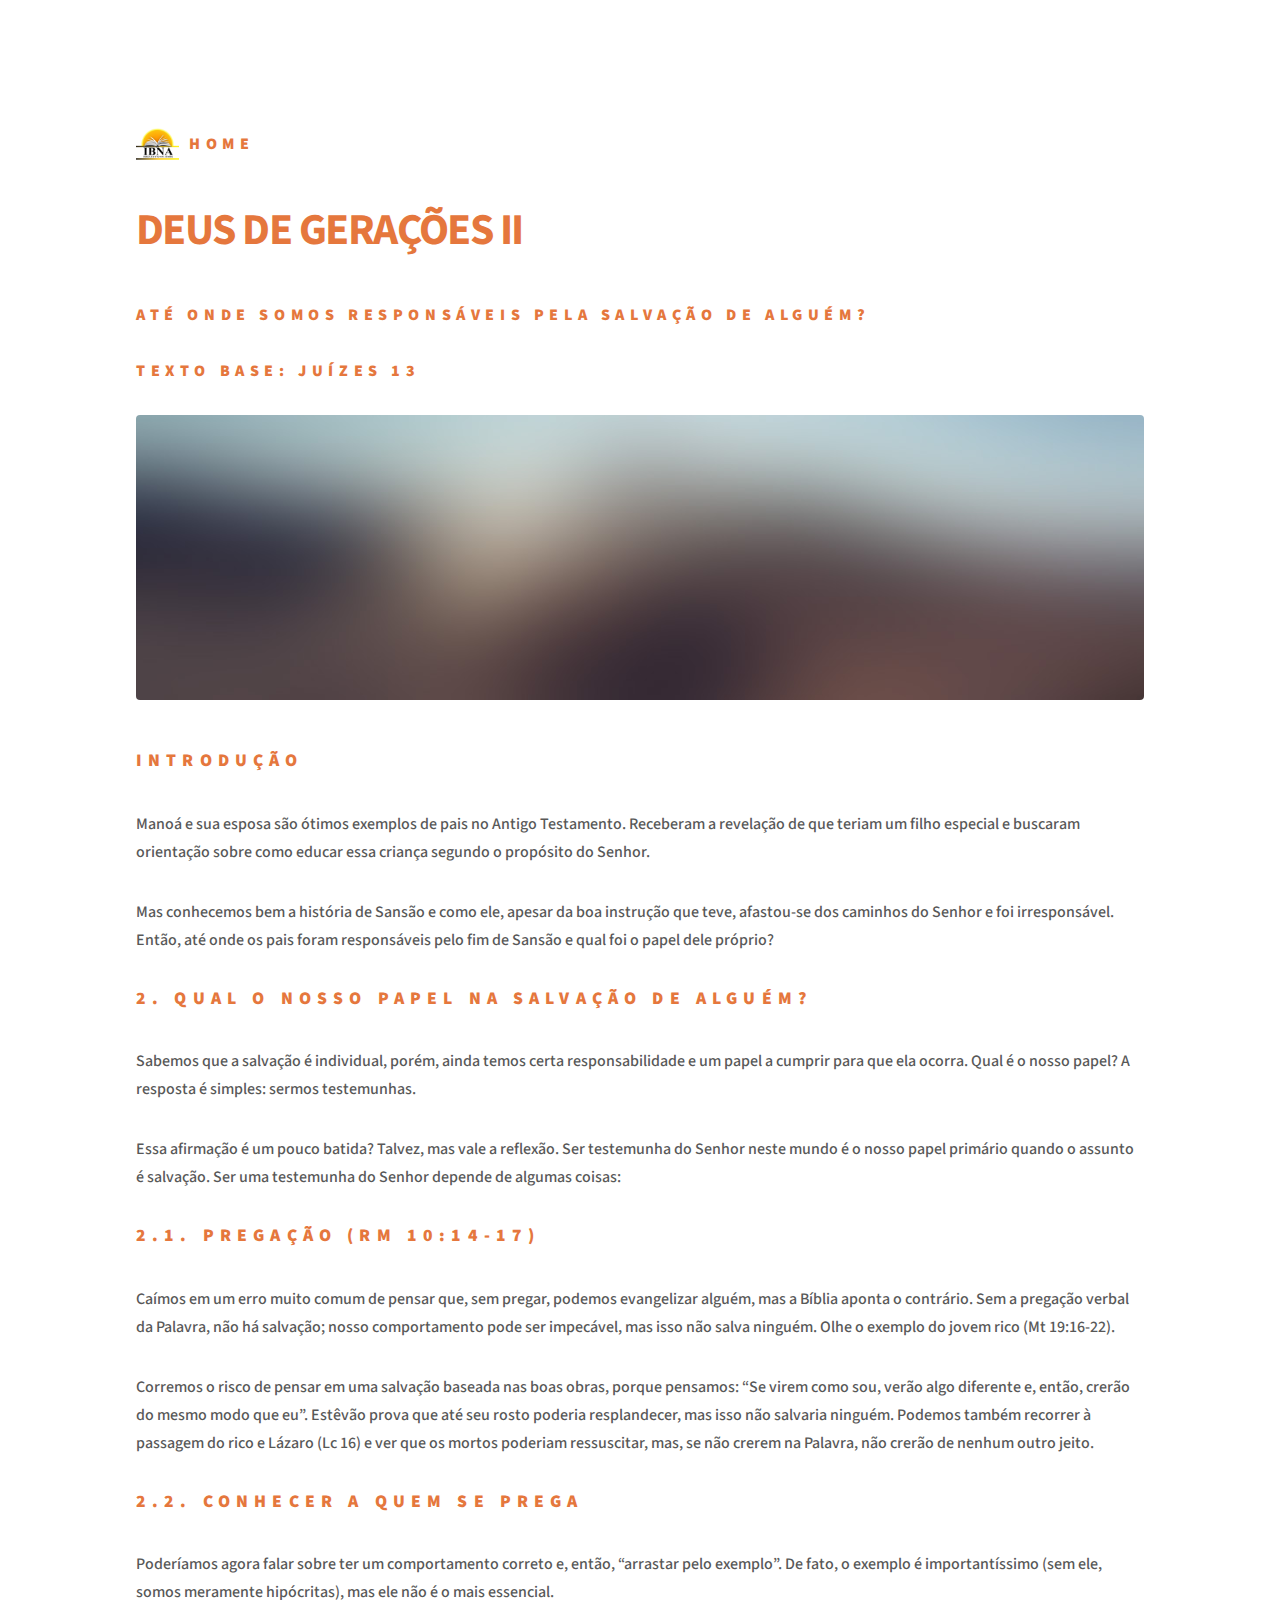
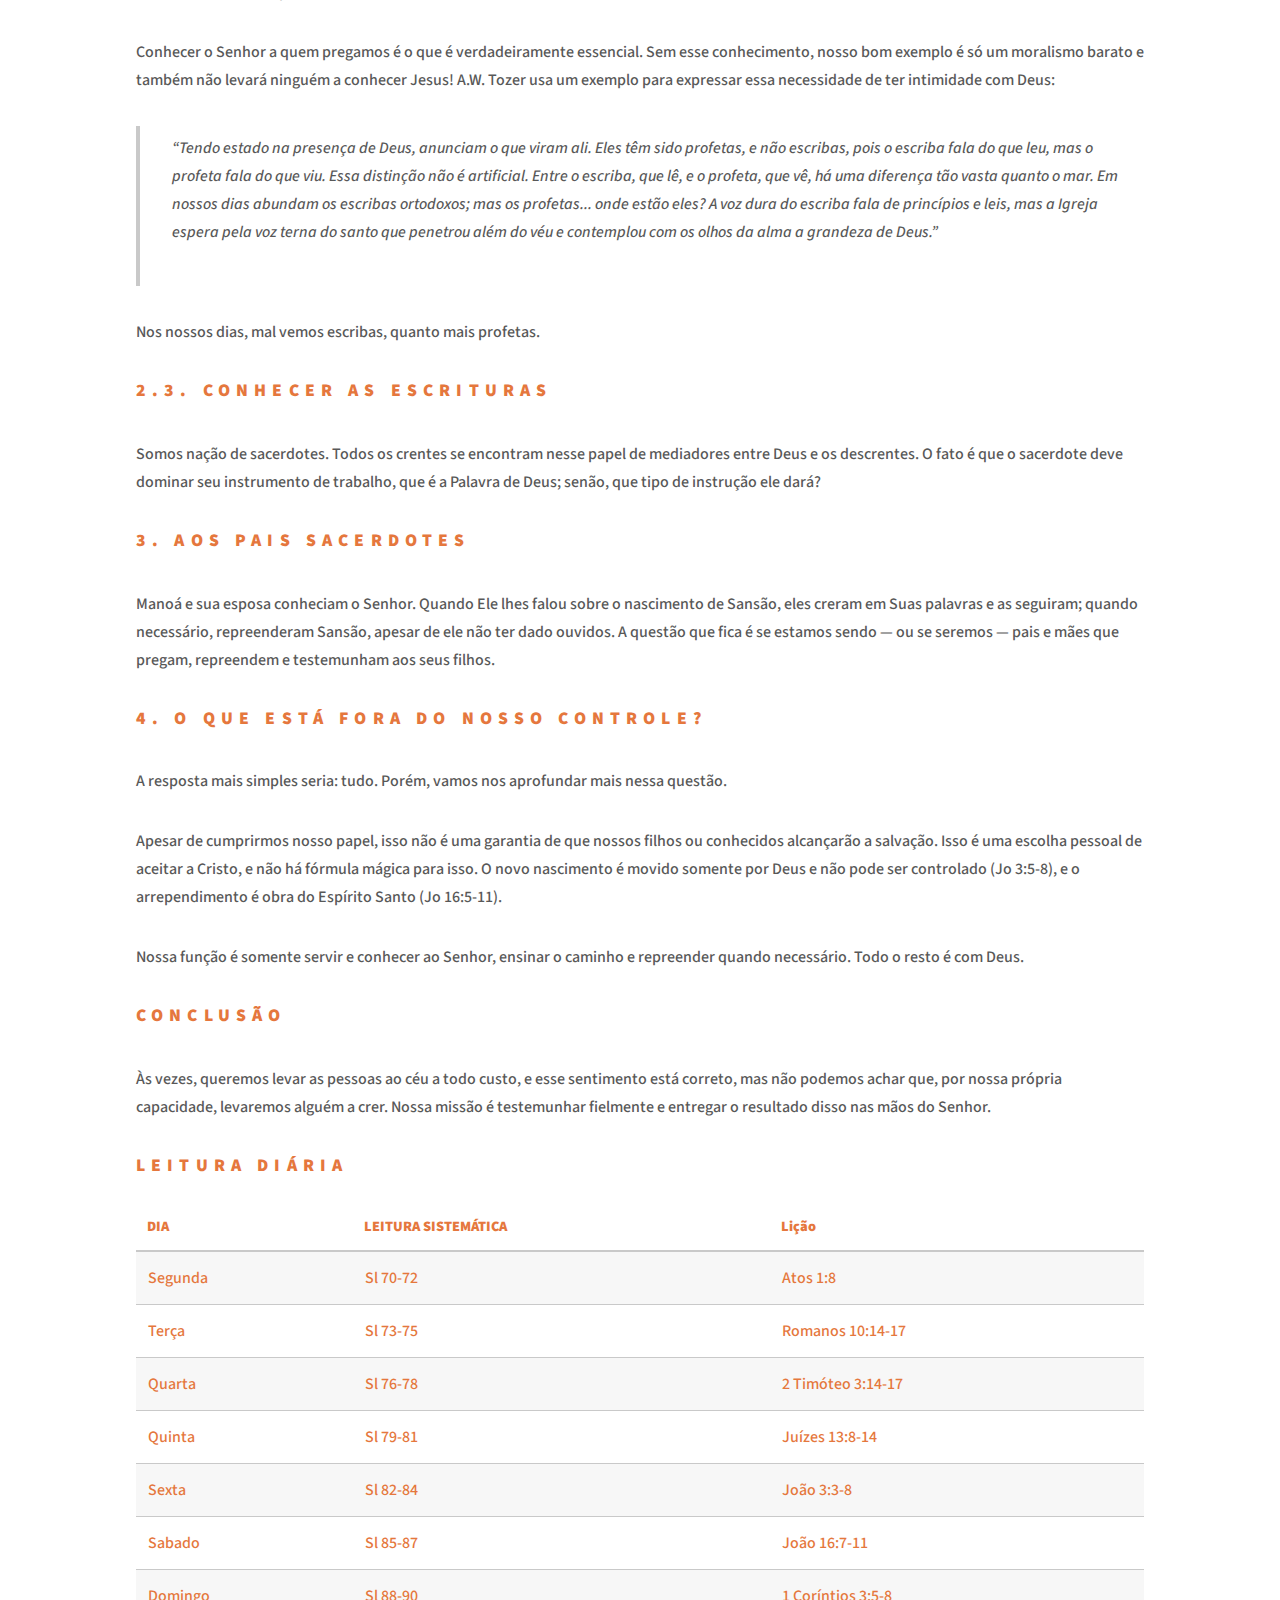
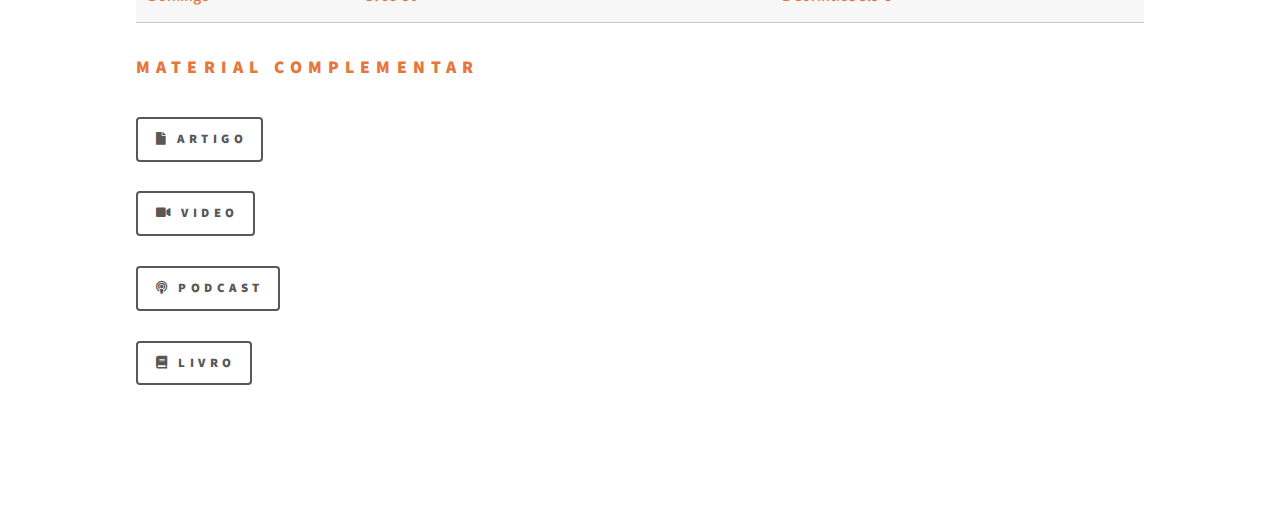
<file: 2026/Licao15-2026.html>
<!DOCTYPE HTML>
<html>
	<head>
		<title></title>
		<meta charset="utf-8" />
		<meta name="viewport" content="width=device-width, initial-scale=1, user-scalable=no" />
		<link rel="stylesheet" href="../assets/css/main.css" />
		<noscript><link rel="stylesheet" href="../assets/css/noscript.css" /></noscript>

		<link rel="icon" type="image/png" href="../images/logo.png">

	</head>
	<body class="is-preload">
		<!-- Wrapper -->
			<div id="wrapper">

				<!-- Header -->
					<header id="header">
						<div class="inner">

							<!-- Logo -->
								<a href="../index.html" class="logo">
									<span class="symbol"><img src="../images/logo.png" alt="" /></span><span class="title"> HOME </span>
								</a>
						</div>
					</header>

				<!-- Main -->
					<div id="main">
						<div class="inner">
							<h1> DEUS DE GERAÇÕES II</h1>
							<h3>ATÉ ONDE SOMOS RESPONSÁVEIS PELA SALVAÇÃO DE ALGUÉM?</h3>
							<h3>Texto Base: Juízes 13</h3>
							<span class="image main"><img src="../images/pic13.jpg" alt="" /></span>
							<div>
								<h2>INTRODUÇÃO</h2>
								<p>Manoá e sua esposa são ótimos exemplos de pais no Antigo Testamento. Receberam a revelação de que teriam um filho especial e buscaram orientação sobre como educar essa criança segundo o propósito do Senhor.</p>
								<p>Mas conhecemos bem a história de Sansão e como ele, apesar da boa instrução que teve, afastou-se dos caminhos do Senhor e foi irresponsável. Então, até onde os pais foram responsáveis pelo fim de Sansão e qual foi o papel dele próprio?</p>

								<h2>2. QUAL O NOSSO PAPEL NA SALVAÇÃO DE ALGUÉM?</h2>
								<p>Sabemos que a salvação é individual, porém, ainda temos certa responsabilidade e um papel a cumprir para que ela ocorra. Qual é o nosso papel? A resposta é simples: sermos testemunhas.</p>
								<p>Essa afirmação é um pouco batida? Talvez, mas vale a reflexão. Ser testemunha do Senhor neste mundo é o nosso papel primário quando o assunto é salvação. Ser uma testemunha do Senhor depende de algumas coisas:</p>

								<h2>2.1. PREGAÇÃO (RM 10:14-17)</h2>
								<p>Caímos em um erro muito comum de pensar que, sem pregar, podemos evangelizar alguém, mas a Bíblia aponta o contrário. Sem a pregação verbal da Palavra, não há salvação; nosso comportamento pode ser impecável, mas isso não salva ninguém. Olhe o exemplo do jovem rico (Mt 19:16-22).</p>
								<p>Corremos o risco de pensar em uma salvação baseada nas boas obras, porque pensamos: “Se virem como sou, verão algo diferente e, então, crerão do mesmo modo que eu”. Estêvão prova que até seu rosto poderia resplandecer, mas isso não salvaria ninguém. Podemos também recorrer à passagem do rico e Lázaro (Lc 16) e ver que os mortos poderiam ressuscitar, mas, se não crerem na Palavra, não crerão de nenhum outro jeito.</p>

								<h2>2.2. CONHECER A QUEM SE PREGA</h2>
								<p>Poderíamos agora falar sobre ter um comportamento correto e, então, “arrastar pelo exemplo”. De fato, o exemplo é importantíssimo (sem ele, somos meramente hipócritas), mas ele não é o mais essencial.</p>
								<p>Conhecer o Senhor a quem pregamos é o que é verdadeiramente essencial. Sem esse conhecimento, nosso bom exemplo é só um moralismo barato e também não levará ninguém a conhecer Jesus! A.W. Tozer usa um exemplo para expressar essa necessidade de ter intimidade com Deus:</p>
								<blockquote><p>“Tendo estado na presença de Deus, anunciam o que viram ali. Eles têm sido profetas, e não escribas, pois o escriba fala do que leu, mas o profeta fala do que viu. Essa distinção não é artificial. Entre o escriba, que lê, e o profeta, que vê, há uma diferença tão vasta quanto o mar. Em nossos dias abundam os escribas ortodoxos; mas os profetas... onde estão eles? A voz dura do escriba fala de princípios e leis, mas a Igreja espera pela voz terna do santo que penetrou além do véu e contemplou com os olhos da alma a grandeza de Deus.”</p></blockquote>
								<p>Nos nossos dias, mal vemos escribas, quanto mais profetas.</p>

								<h2>2.3. CONHECER AS ESCRITURAS</h2>
								<p>Somos nação de sacerdotes. Todos os crentes se encontram nesse papel de mediadores entre Deus e os descrentes. O fato é que o sacerdote deve dominar seu instrumento de trabalho, que é a Palavra de Deus; senão, que tipo de instrução ele dará?</p>

								<h2>3. AOS PAIS SACERDOTES</h2>
								<p>Manoá e sua esposa conheciam o Senhor. Quando Ele lhes falou sobre o nascimento de Sansão, eles creram em Suas palavras e as seguiram; quando necessário, repreenderam Sansão, apesar de ele não ter dado ouvidos. A questão que fica é se estamos sendo — ou se seremos — pais e mães que pregam, repreendem e testemunham aos seus filhos.</p>

								<h2>4. O QUE ESTÁ FORA DO NOSSO CONTROLE?</h2>
								<p>A resposta mais simples seria: tudo. Porém, vamos nos aprofundar mais nessa questão.</p>
								<p>Apesar de cumprirmos nosso papel, isso não é uma garantia de que nossos filhos ou conhecidos alcançarão a salvação. Isso é uma escolha pessoal de aceitar a Cristo, e não há fórmula mágica para isso. O novo nascimento é movido somente por Deus e não pode ser controlado (Jo 3:5-8), e o arrependimento é obra do Espírito Santo (Jo 16:5-11).</p>
								<p>Nossa função é somente servir e conhecer ao Senhor, ensinar o caminho e repreender quando necessário. Todo o resto é com Deus.</p>

								<h2>CONCLUSÃO</h2>
								<p>Às vezes, queremos levar as pessoas ao céu a todo custo, e esse sentimento está correto, mas não podemos achar que, por nossa própria capacidade, levaremos alguém a crer. Nossa missão é testemunhar fielmente e entregar o resultado disso nas mãos do Senhor.</p>

								<h2>LEITURA DIÁRIA</h2>
								<table>
								<thead>
									<tr>
									<th>DIA</th>
									<th>LEITURA SISTEMÁTICA</th>
									<th>Lição</th>
									</tr>
								</thead>
								<tbody>
									<tr>
									<td>Segunda</td>
									<td>Sl 70-72</td>
									<td>Atos 1:8</td>
									</tr>
									<tr>
									<td>Terça</td>
									<td>Sl 73-75</td>
									<td>Romanos 10:14-17</td>
									</tr>
									<tr>
									<td>Quarta</td>
									<td>Sl 76-78</td>
									<td>2 Timóteo 3:14-17</td>
									</tr>
									<tr>
									<td>Quinta</td>
									<td>Sl 79-81</td>
									<td>Juízes 13:8-14</td>
									</tr>
									<tr>
									<td>Sexta</td>
									<td>Sl 82-84</td>
									<td>João 3:3-8</td>
									</tr>
									<tr>
									<td>Sabado</td>
									<td>Sl 85-87</td>
									<td>João 16:7-11</td>
									</tr>
									<tr>
									<td>Domingo</td>
									<td>Sl 88-90</td>
									<td>1 Coríntios 3:5-8</td>
									</tr>
								</tbody>
								</table>
							</div>	
							<h2>Material Complementar</h2>
							<ul class="actions stacked">
								<li><a href="" class="button icon solid fa-file">Artigo</a></li>
								<li><a href="" class="button icon solid fa-video">Video</a></li>
								<li><a href="" class="button icon solid fa-podcast">Podcast</a></li>
								<li><a href="" class="button icon solid fa-book">Livro</a></li>
							</div>								
						</div>
					</div>
			</div>

		<!-- Scripts -->
			<script src="../assets/js/jquery.min.js"></script>
			<script src="../assets/js/browser.min.js"></script>
			<script src="../assets/js/breakpoints.min.js"></script>
			<script src="../assets/js/util.js"></script>
			<script src="../assets/js/main.js"></script>

	</body>
</html>
</file>
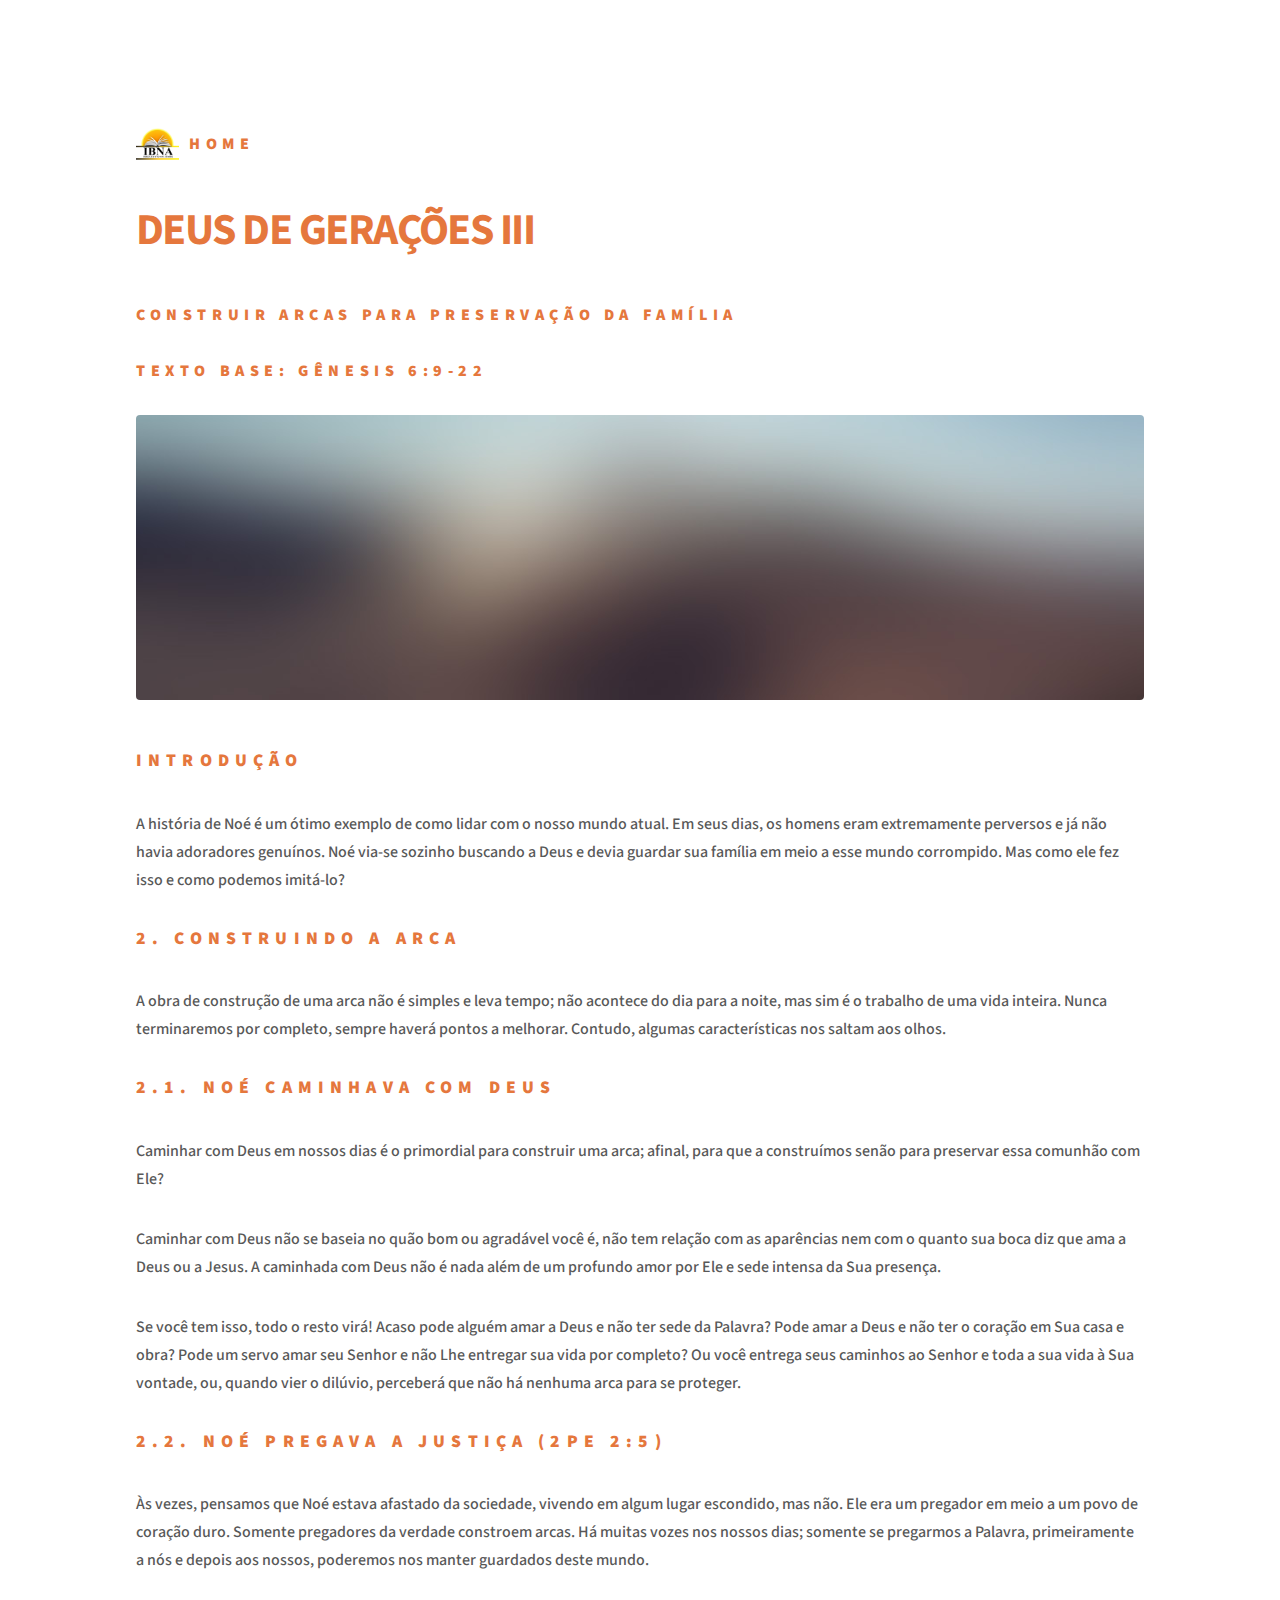
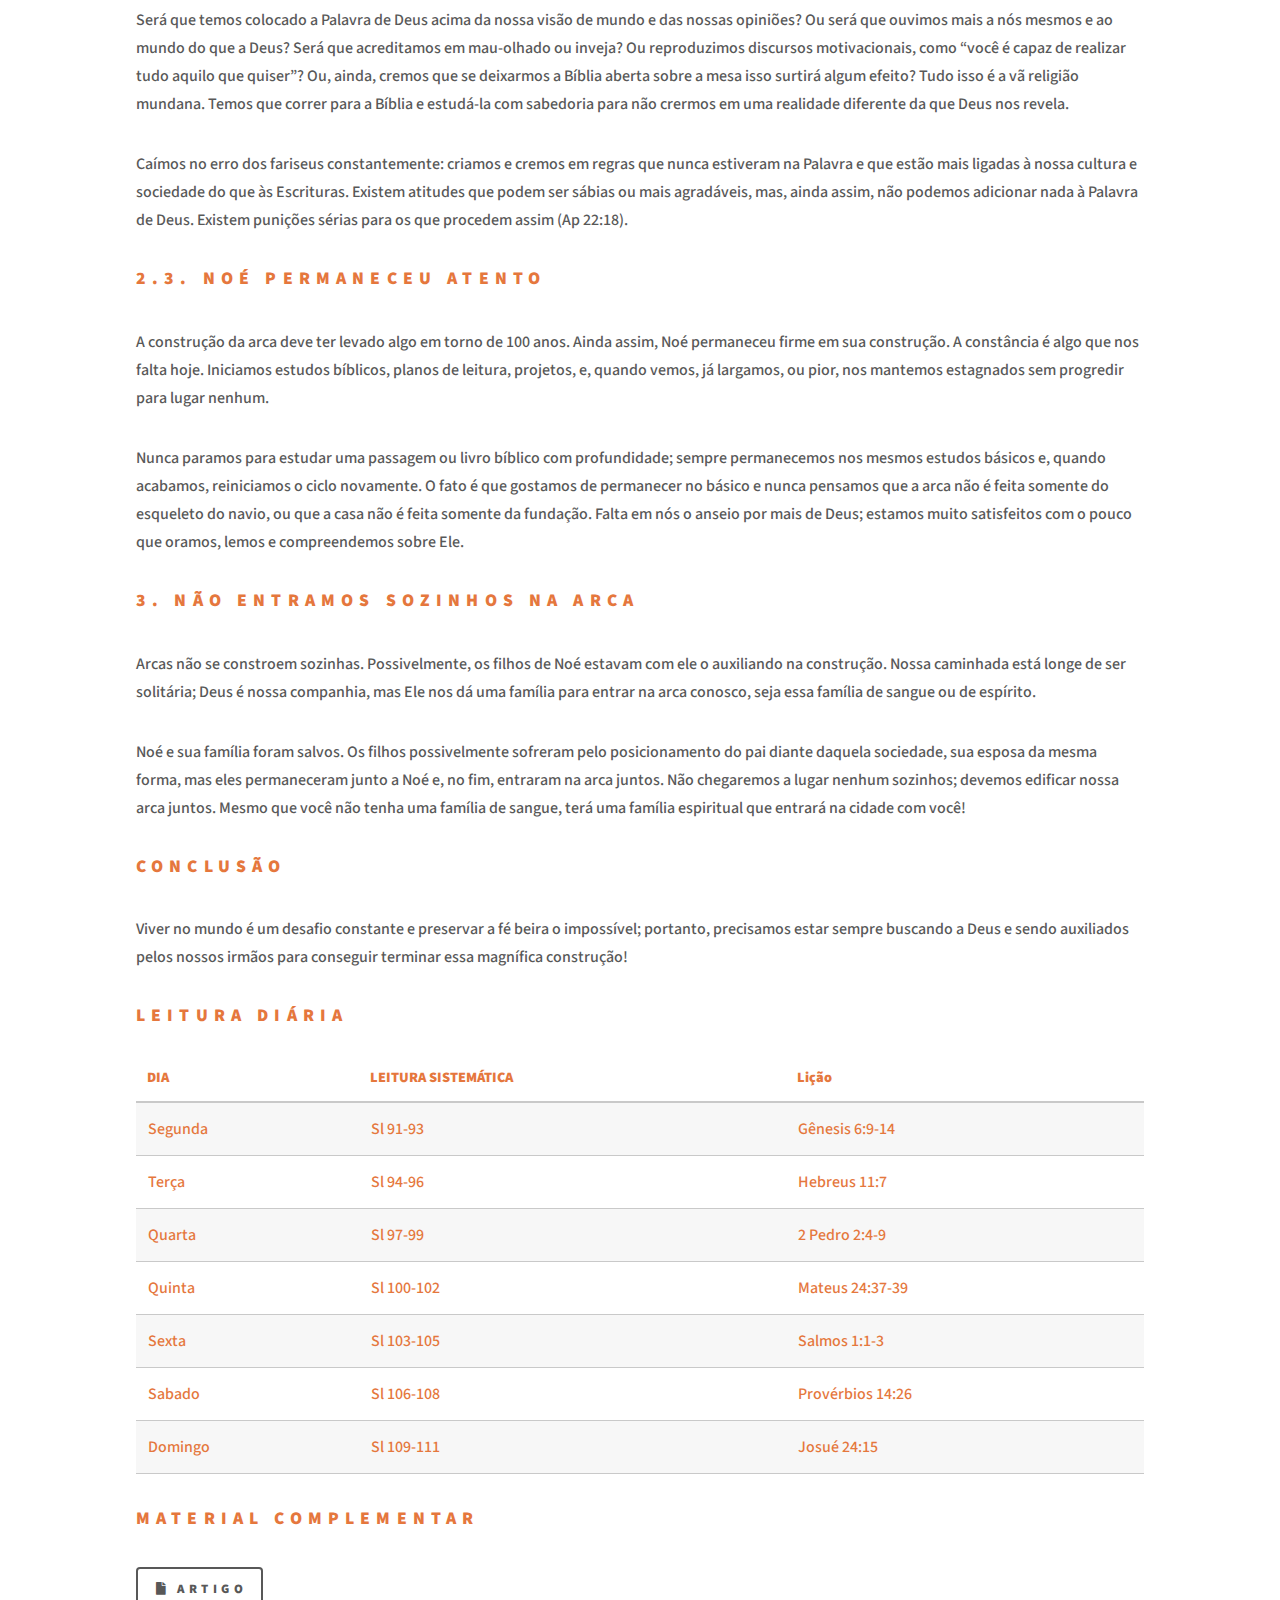
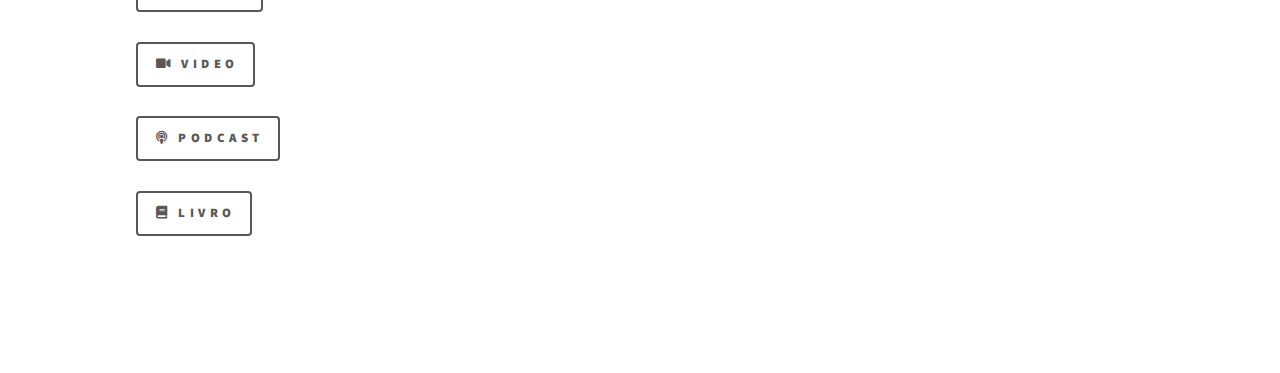
<file: 2026/Licao16-2026.html>
<!DOCTYPE HTML>
<html>
	<head>
		<title></title>
		<meta charset="utf-8" />
		<meta name="viewport" content="width=device-width, initial-scale=1, user-scalable=no" />
		<link rel="stylesheet" href="../assets/css/main.css" />
		<noscript><link rel="stylesheet" href="../assets/css/noscript.css" /></noscript>

		<link rel="icon" type="image/png" href="../images/logo.png">

	</head>
	<body class="is-preload">
		<!-- Wrapper -->
			<div id="wrapper">

				<!-- Header -->
					<header id="header">
						<div class="inner">

							<!-- Logo -->
								<a href="../index.html" class="logo">
									<span class="symbol"><img src="../images/logo.png" alt="" /></span><span class="title"> HOME </span>
								</a>
						</div>
					</header>

				<!-- Main -->
					<div id="main">
						<div class="inner">
							<h1>DEUS DE GERAÇÕES III</h1>
							<h3>CONSTRUIR ARCAS PARA PRESERVAÇÃO DA FAMÍLIA</h3>
							<h3>Texto Base: Gênesis 6:9-22</h3>
							<span class="image main"><img src="../images/pic13.jpg" alt="" /></span>
							<div>
								<h2>INTRODUÇÃO</h2>
								<p>A história de Noé é um ótimo exemplo de como lidar com o nosso mundo atual. Em seus dias, os homens eram extremamente perversos e já não havia adoradores genuínos. Noé via-se sozinho buscando a Deus e devia guardar sua família em meio a esse mundo corrompido. Mas como ele fez isso e como podemos imitá-lo?</p>

								<h2>2. CONSTRUINDO A ARCA</h2>
								<p>A obra de construção de uma arca não é simples e leva tempo; não acontece do dia para a noite, mas sim é o trabalho de uma vida inteira. Nunca terminaremos por completo, sempre haverá pontos a melhorar. Contudo, algumas características nos saltam aos olhos.</p>

								<h2>2.1. NOÉ CAMINHAVA COM DEUS</h2>
								<p>Caminhar com Deus em nossos dias é o primordial para construir uma arca; afinal, para que a construímos senão para preservar essa comunhão com Ele?</p>
								<p>Caminhar com Deus não se baseia no quão bom ou agradável você é, não tem relação com as aparências nem com o quanto sua boca diz que ama a Deus ou a Jesus. A caminhada com Deus não é nada além de um profundo amor por Ele e sede intensa da Sua presença.</p>
								<p>Se você tem isso, todo o resto virá! Acaso pode alguém amar a Deus e não ter sede da Palavra? Pode amar a Deus e não ter o coração em Sua casa e obra? Pode um servo amar seu Senhor e não Lhe entregar sua vida por completo? Ou você entrega seus caminhos ao Senhor e toda a sua vida à Sua vontade, ou, quando vier o dilúvio, perceberá que não há nenhuma arca para se proteger.</p>

								<h2>2.2. NOÉ PREGAVA A JUSTIÇA (2PE 2:5)</h2>
								<p>Às vezes, pensamos que Noé estava afastado da sociedade, vivendo em algum lugar escondido, mas não. Ele era um pregador em meio a um povo de coração duro. Somente pregadores da verdade constroem arcas. Há muitas vozes nos nossos dias; somente se pregarmos a Palavra, primeiramente a nós e depois aos nossos, poderemos nos manter guardados deste mundo.</p>
								<p>Será que temos colocado a Palavra de Deus acima da nossa visão de mundo e das nossas opiniões? Ou será que ouvimos mais a nós mesmos e ao mundo do que a Deus? Será que acreditamos em mau-olhado ou inveja? Ou reproduzimos discursos motivacionais, como “você é capaz de realizar tudo aquilo que quiser”? Ou, ainda, cremos que se deixarmos a Bíblia aberta sobre a mesa isso surtirá algum efeito? Tudo isso é a vã religião mundana. Temos que correr para a Bíblia e estudá-la com sabedoria para não crermos em uma realidade diferente da que Deus nos revela.</p>
								<p>Caímos no erro dos fariseus constantemente: criamos e cremos em regras que nunca estiveram na Palavra e que estão mais ligadas à nossa cultura e sociedade do que às Escrituras. Existem atitudes que podem ser sábias ou mais agradáveis, mas, ainda assim, não podemos adicionar nada à Palavra de Deus. Existem punições sérias para os que procedem assim (Ap 22:18).</p>

								<h2>2.3. NOÉ PERMANECEU ATENTO</h2>
								<p>A construção da arca deve ter levado algo em torno de 100 anos. Ainda assim, Noé permaneceu firme em sua construção. A constância é algo que nos falta hoje. Iniciamos estudos bíblicos, planos de leitura, projetos, e, quando vemos, já largamos, ou pior, nos mantemos estagnados sem progredir para lugar nenhum.</p>
								<p>Nunca paramos para estudar uma passagem ou livro bíblico com profundidade; sempre permanecemos nos mesmos estudos básicos e, quando acabamos, reiniciamos o ciclo novamente. O fato é que gostamos de permanecer no básico e nunca pensamos que a arca não é feita somente do esqueleto do navio, ou que a casa não é feita somente da fundação. Falta em nós o anseio por mais de Deus; estamos muito satisfeitos com o pouco que oramos, lemos e compreendemos sobre Ele.</p>

								<h2>3. NÃO ENTRAMOS SOZINHOS NA ARCA</h2>
								<p>Arcas não se constroem sozinhas. Possivelmente, os filhos de Noé estavam com ele o auxiliando na construção. Nossa caminhada está longe de ser solitária; Deus é nossa companhia, mas Ele nos dá uma família para entrar na arca conosco, seja essa família de sangue ou de espírito.</p>
								<p>Noé e sua família foram salvos. Os filhos possivelmente sofreram pelo posicionamento do pai diante daquela sociedade, sua esposa da mesma forma, mas eles permaneceram junto a Noé e, no fim, entraram na arca juntos. Não chegaremos a lugar nenhum sozinhos; devemos edificar nossa arca juntos. Mesmo que você não tenha uma família de sangue, terá uma família espiritual que entrará na cidade com você!</p>

								<h2>CONCLUSÃO</h2>
								<p>Viver no mundo é um desafio constante e preservar a fé beira o impossível; portanto, precisamos estar sempre buscando a Deus e sendo auxiliados pelos nossos irmãos para conseguir terminar essa magnífica construção!</p>

								<h2>LEITURA DIÁRIA</h2>
								<table>
								<thead>
									<tr>
									<th>DIA</th>
									<th>LEITURA SISTEMÁTICA</th>
									<th>Lição</th>
									</tr>
								</thead>
								<tbody>
									<tr>
									<td>Segunda</td>
									<td>Sl 91-93</td>
									<td>Gênesis 6:9-14</td>
									</tr>
									<tr>
									<td>Terça</td>
									<td>Sl 94-96</td>
									<td>Hebreus 11:7</td>
									</tr>
									<tr>
									<td>Quarta</td>
									<td>Sl 97-99</td>
									<td>2 Pedro 2:4-9</td>
									</tr>
									<tr>
									<td>Quinta</td>
									<td>Sl 100-102</td>
									<td>Mateus 24:37-39</td>
									</tr>
									<tr>
									<td>Sexta</td>
									<td>Sl 103-105</td>
									<td>Salmos 1:1-3</td>
									</tr>
									<tr>
									<td>Sabado</td>
									<td>Sl 106-108</td>
									<td>Provérbios 14:26</td>
									</tr>
									<tr>
									<td>Domingo</td>
									<td>Sl 109-111</td>
									<td>Josué 24:15</td>
									</tr>
								</tbody>
								</table>
							</div>	
							<h2>Material Complementar</h2>
							<ul class="actions stacked">
								<li><a href="" class="button icon solid fa-file">Artigo</a></li>
								<li><a href="" class="button icon solid fa-video">Video</a></li>
								<li><a href="" class="button icon solid fa-podcast">Podcast</a></li>
								<li><a href="" class="button icon solid fa-book">Livro</a></li>
							</div>								
						</div>
					</div>
			</div>

		<!-- Scripts -->
			<script src="../assets/js/jquery.min.js"></script>
			<script src="../assets/js/browser.min.js"></script>
			<script src="../assets/js/breakpoints.min.js"></script>
			<script src="../assets/js/util.js"></script>
			<script src="../assets/js/main.js"></script>

	</body>
</html>
</file>
<file: assets/css/noscript.css>
/*
	Phantom by HTML5 UP
	html5up.net | @ajlkn
	Free for personal and commercial use under the CCA 3.0 license (html5up.net/license)
*/

/* Tiles */

	body.is-preload .tiles article {
		-moz-transform: none;
		-webkit-transform: none;
		-ms-transform: none;
		transform: none;
		opacity: 1;
	}
</file>
<file: assets/css/main.css>
@import url(fontawesome-all.min.css);
@import url("https://fonts.googleapis.com/css?family=Source+Sans+Pro:300,700,900");

/*
	Phantom by HTML5 UP
	html5up.net | @ajlkn
	Free for personal and commercial use under the CCA 3.0 license (html5up.net/license)
*/

html, body, div, span, applet, object,
iframe, h1, h2, h3, h4, h5, h6, p, blockquote,
pre, a, abbr, acronym, address, big, cite,
code, del, dfn, em, img, ins, kbd, q, s, samp,
small, strike, strong, sub, sup, tt, var, b,
u, i, center, dl, dt, dd, ol, ul, li, fieldset,
form, label, legend, table, caption, tbody,
tfoot, thead, tr, th, td, article, aside,
canvas, details, embed, figure, figcaption,
footer, header, hgroup, menu, nav, output, ruby,
section, summary, time, mark, audio, video {
	margin: 0;
	padding: 0;
	border: 0;
	font-size: 100%;
	font: inherit;
	vertical-align: baseline;}

article, aside, details, figcaption, figure,
footer, header, hgroup, menu, nav, section {
	display: block;}

body {
	line-height: 1;
}

ol, ul {
	list-style: none;
}

blockquote, q {
	quotes: none;
}

	blockquote:before, blockquote:after, q:before, q:after {
		content: '';
		content: none;
	}

table {
	border-collapse: collapse;
	border-spacing: 0;
}

body {
	-webkit-text-size-adjust: none;
}

mark {
	background-color: transparent;
	color: inherit;
}

input::-moz-focus-inner {
	border: 0;
	padding: 0;
}

input, select, textarea {
	-moz-appearance: none;
	-webkit-appearance: none;
	-ms-appearance: none;
	appearance: none;
}

/* Basic */

	@-ms-viewport {
		width: device-width;
	}

	body {
		-ms-overflow-style: scrollbar;
	}

	@media screen and (max-width: 480px) {

		html, body {
			min-width: 320px;
		}

	}

	html {
		box-sizing: border-box;
	}

	*, *:before, *:after {
		box-sizing: inherit;
	}

	body {
		background: #ffffff;
	}

		body.is-preload *, body.is-preload *:before, body.is-preload *:after {
			-moz-animation: none !important;
			-webkit-animation: none !important;
			-ms-animation: none !important;
			animation: none !important;
			-moz-transition: none !important;
			-webkit-transition: none !important;
			-ms-transition: none !important;
			transition: none !important;
		}

/* Type */

	body, input, select, textarea {
		color: #e5773d;
		font-family: "Source Sans Pro", Helvetica, sans-serif;
		font-size: 16pt;
		font-weight: 500;

		line-height: 1.75;
	}

	p {
		color: #585858;
	}

		@media screen and (max-width: 1680px) {

			body, input, select, textarea {
				font-size: 14pt;
			}

		}

		@media screen and (max-width: 1280px) {

			body, input, select, textarea {
				font-size: 12pt;
			}

		}

	a {
		-moz-transition: border-bottom-color 0.2s ease, color 0.2s ease;
		-webkit-transition: border-bottom-color 0.2s ease, color 0.2s ease;
		-ms-transition: border-bottom-color 0.2s ease, color 0.2s ease;
		transition: border-bottom-color 0.2s ease, color 0.2s ease;
		text-decoration: none;
		color: #e5773d;
		border-bottom: dotted 1px rgb(229, 119, 61);
	}

		a:hover {
			border-bottom-color: transparent;
			color: #DF5800 !important;
		}

	strong, b {
		font-weight: 900;
	}

	em, i {
		font-style: italic;
	}

	p {
		margin: 0 0 2em 0;
	}

	h1 {
		font-size: 2.75em;
		font-weight: 700;
		line-height: 1.3;
		margin: 0 0 1em 0;
		letter-spacing: -0.035em;
	}

		h1 a {
			color: inherit;
		}

		@media screen and (max-width: 736px) {

			h1 {
				font-size: 2em;
				margin: 0 0 1em 0;
			}

		}

		@media screen and (max-width: 360px) {

			h1 {
				font-size: 1.75em;
			}

		}

	h2, h3, h4, h5, h6 {
		font-weight: 900;
		line-height: 1.5;
		margin: 0 0 2em 0;
		text-transform: uppercase;
		letter-spacing: 0.35em;
	}

		h2 a, h3 a, h4 a, h5 a, h6 a {
			color: inherit;
		}

	h2 {
		font-size: 1.1em;
	}

	h3 {
		font-size: 1em;
	}

	h4 {
		font-size: 0.8em;
	}

	h5 {
		font-size: 0.8em;
	}

	h6 {
		font-size: 0.8em;
	}

	@media screen and (max-width: 980px) {

		h1 br, h2 br, h3 br, h4 br, h5 br, h6 br {
			display: none;
		}

	}

	@media screen and (max-width: 736px) {

		h2 {
			font-size: 1em;
		}

		h3 {
			font-size: 0.8em;
		}

	}

	sub {
		font-size: 0.8em;
		position: relative;
		top: 0.5em;
	}

	sup {
		font-size: 0.8em;
		position: relative;
		top: -0.5em;
	}

	blockquote {
		border-left: solid 4px #c9c9c9;
		font-style: italic;
		margin: 0 0 2em 0;
		padding: 0.5em 0 0.5em 2em;
	}

	code {
		background: rgb(229, 119, 61,);
		border-radius: 4px;
		border: solid 1px #c9c9c9;
		font-family: "Courier New", monospace;
		font-size: 0.9em;
		margin: 0 0.25em;
		padding: 0.25em 0.65em;
	}

	pre {
		-webkit-overflow-scrolling: touch;
		font-family: "Courier New", monospace;
		font-size: 0.9em;
		margin: 0 0 2em 0;
	}

		pre code {
			display: block;
			line-height: 1.75;
			padding: 1em 1.5em;
			overflow-x: auto;
		}

	hr {
		border: 0;
		border-bottom: solid 1px #c9c9c9;
		margin: 2em 0;
	}

		hr.major {
			margin: 3em 0;
		}

	.align-left {
		text-align: left;
	}

	.align-center {
		text-align: center;
	}

	.align-right {
		text-align: right;
	}

/* Row */

	.row {
		display: flex;
		flex-wrap: wrap;
		box-sizing: border-box;
		align-items: stretch;
	}

		.row > * {
			box-sizing: border-box;
		}

		.row.gtr-uniform > * > :last-child {
			margin-bottom: 0;
		}

		.row.aln-left {
			justify-content: flex-start;
		}

		.row.aln-center {
			justify-content: center;
		}

		.row.aln-right {
			justify-content: flex-end;
		}

		.row.aln-top {
			align-items: flex-start;
		}

		.row.aln-middle {
			align-items: center;
		}

		.row.aln-bottom {
			align-items: flex-end;
		}

		.row > .imp {
			order: -1;
		}

		.row > .col-1 {
			width: 8.33333%;
		}

		.row > .off-1 {
			margin-left: 8.33333%;
		}

		.row > .col-2 {
			width: 16.66667%;
		}

		.row > .off-2 {
			margin-left: 16.66667%;
		}

		.row > .col-3 {
			width: 25%;
		}

		.row > .off-3 {
			margin-left: 25%;
		}

		.row > .col-4 {
			width: 33.33333%;
		}

		.row > .off-4 {
			margin-left: 33.33333%;
		}

		.row > .col-5 {
			width: 41.66667%;
		}

		.row > .off-5 {
			margin-left: 41.66667%;
		}

		.row > .col-6 {
			width: 50%;
		}

		.row > .off-6 {
			margin-left: 50%;
		}

		.row > .col-7 {
			width: 58.33333%;
		}

		.row > .off-7 {
			margin-left: 58.33333%;
		}

		.row > .col-8 {
			width: 66.66667%;
		}

		.row > .off-8 {
			margin-left: 66.66667%;
		}

		.row > .col-9 {
			width: 75%;
		}

		.row > .off-9 {
			margin-left: 75%;
		}

		.row > .col-10 {
			width: 83.33333%;
		}

		.row > .off-10 {
			margin-left: 83.33333%;
		}

		.row > .col-11 {
			width: 91.66667%;
		}

		.row > .off-11 {
			margin-left: 91.66667%;
		}

		.row > .col-12 {
			width: 100%;
		}

		.row > .off-12 {
			margin-left: 100%;
		}

		.row.gtr-0 {
			margin-top: 0;
			margin-left: 0em;
		}

			.row.gtr-0 > * {
				padding: 0 0 0 0em;
			}

			.row.gtr-0.gtr-uniform {
				margin-top: 0em;
			}

				.row.gtr-0.gtr-uniform > * {
					padding-top: 0em;
				}

		.row.gtr-25 {
			margin-top: 0;
			margin-left: -0.5em;
		}

			.row.gtr-25 > * {
				padding: 0 0 0 0.5em;
			}

			.row.gtr-25.gtr-uniform {
				margin-top: -0.5em;
			}

				.row.gtr-25.gtr-uniform > * {
					padding-top: 0.5em;
				}

		.row.gtr-50 {
			margin-top: 0;
			margin-left: -1em;
		}

			.row.gtr-50 > * {
				padding: 0 0 0 1em;
			}

			.row.gtr-50.gtr-uniform {
				margin-top: -1em;
			}

				.row.gtr-50.gtr-uniform > * {
					padding-top: 1em;
				}

		.row {
			margin-top: 0;
			margin-left: -2em;
		}

			.row > * {
				padding: 0 0 0 2em;
			}

			.row.gtr-uniform {
				margin-top: -2em;
			}

				.row.gtr-uniform > * {
					padding-top: 2em;
				}

		.row.gtr-150 {
			margin-top: 0;
			margin-left: -3em;
		}

			.row.gtr-150 > * {
				padding: 0 0 0 3em;
			}

			.row.gtr-150.gtr-uniform {
				margin-top: -3em;
			}

				.row.gtr-150.gtr-uniform > * {
					padding-top: 3em;
				}

		.row.gtr-200 {
			margin-top: 0;
			margin-left: -4em;
		}

			.row.gtr-200 > * {
				padding: 0 0 0 4em;
			}

			.row.gtr-200.gtr-uniform {
				margin-top: -4em;
			}

				.row.gtr-200.gtr-uniform > * {
					padding-top: 4em;
				}

		@media screen and (max-width: 1680px) {

			.row {
				display: flex;
				flex-wrap: wrap;
				box-sizing: border-box;
				align-items: stretch;
			}

				.row > * {
					box-sizing: border-box;
				}

				.row.gtr-uniform > * > :last-child {
					margin-bottom: 0;
				}

				.row.aln-left {
					justify-content: flex-start;
				}

				.row.aln-center {
					justify-content: center;
				}

				.row.aln-right {
					justify-content: flex-end;
				}

				.row.aln-top {
					align-items: flex-start;
				}

				.row.aln-middle {
					align-items: center;
				}

				.row.aln-bottom {
					align-items: flex-end;
				}

				.row > .imp-xlarge {
					order: -1;
				}

				.row > .col-1-xlarge {
					width: 8.33333%;
				}

				.row > .off-1-xlarge {
					margin-left: 8.33333%;
				}

				.row > .col-2-xlarge {
					width: 16.66667%;
				}

				.row > .off-2-xlarge {
					margin-left: 16.66667%;
				}

				.row > .col-3-xlarge {
					width: 25%;
				}

				.row > .off-3-xlarge {
					margin-left: 25%;
				}

				.row > .col-4-xlarge {
					width: 33.33333%;
				}

				.row > .off-4-xlarge {
					margin-left: 33.33333%;
				}

				.row > .col-5-xlarge {
					width: 41.66667%;
				}

				.row > .off-5-xlarge {
					margin-left: 41.66667%;
				}

				.row > .col-6-xlarge {
					width: 50%;
				}

				.row > .off-6-xlarge {
					margin-left: 50%;
				}

				.row > .col-7-xlarge {
					width: 58.33333%;
				}

				.row > .off-7-xlarge {
					margin-left: 58.33333%;
				}

				.row > .col-8-xlarge {
					width: 66.66667%;
				}

				.row > .off-8-xlarge {
					margin-left: 66.66667%;
				}

				.row > .col-9-xlarge {
					width: 75%;
				}

				.row > .off-9-xlarge {
					margin-left: 75%;
				}

				.row > .col-10-xlarge {
					width: 83.33333%;
				}

				.row > .off-10-xlarge {
					margin-left: 83.33333%;
				}

				.row > .col-11-xlarge {
					width: 91.66667%;
				}

				.row > .off-11-xlarge {
					margin-left: 91.66667%;
				}

				.row > .col-12-xlarge {
					width: 100%;
				}

				.row > .off-12-xlarge {
					margin-left: 100%;
				}

				.row.gtr-0 {
					margin-top: 0;
					margin-left: 0em;
				}

					.row.gtr-0 > * {
						padding: 0 0 0 0em;
					}

					.row.gtr-0.gtr-uniform {
						margin-top: 0em;
					}

						.row.gtr-0.gtr-uniform > * {
							padding-top: 0em;
						}

				.row.gtr-25 {
					margin-top: 0;
					margin-left: -0.5em;
				}

					.row.gtr-25 > * {
						padding: 0 0 0 0.5em;
					}

					.row.gtr-25.gtr-uniform {
						margin-top: -0.5em;
					}

						.row.gtr-25.gtr-uniform > * {
							padding-top: 0.5em;
						}

				.row.gtr-50 {
					margin-top: 0;
					margin-left: -1em;
				}

					.row.gtr-50 > * {
						padding: 0 0 0 1em;
					}

					.row.gtr-50.gtr-uniform {
						margin-top: -1em;
					}

						.row.gtr-50.gtr-uniform > * {
							padding-top: 1em;
						}

				.row {
					margin-top: 0;
					margin-left: -2em;
				}

					.row > * {
						padding: 0 0 0 2em;
					}

					.row.gtr-uniform {
						margin-top: -2em;
					}

						.row.gtr-uniform > * {
							padding-top: 2em;
						}

				.row.gtr-150 {
					margin-top: 0;
					margin-left: -3em;
				}

					.row.gtr-150 > * {
						padding: 0 0 0 3em;
					}

					.row.gtr-150.gtr-uniform {
						margin-top: -3em;
					}

						.row.gtr-150.gtr-uniform > * {
							padding-top: 3em;
						}

				.row.gtr-200 {
					margin-top: 0;
					margin-left: -4em;
				}

					.row.gtr-200 > * {
						padding: 0 0 0 4em;
					}

					.row.gtr-200.gtr-uniform {
						margin-top: -4em;
					}

						.row.gtr-200.gtr-uniform > * {
							padding-top: 4em;
						}

		}

		@media screen and (max-width: 1280px) {

			.row {
				display: flex;
				flex-wrap: wrap;
				box-sizing: border-box;
				align-items: stretch;
			}

				.row > * {
					box-sizing: border-box;
				}

				.row.gtr-uniform > * > :last-child {
					margin-bottom: 0;
				}

				.row.aln-left {
					justify-content: flex-start;
				}

				.row.aln-center {
					justify-content: center;
				}

				.row.aln-right {
					justify-content: flex-end;
				}

				.row.aln-top {
					align-items: flex-start;
				}

				.row.aln-middle {
					align-items: center;
				}

				.row.aln-bottom {
					align-items: flex-end;
				}

				.row > .imp-large {
					order: -1;
				}

				.row > .col-1-large {
					width: 8.33333%;
				}

				.row > .off-1-large {
					margin-left: 8.33333%;
				}

				.row > .col-2-large {
					width: 16.66667%;
				}

				.row > .off-2-large {
					margin-left: 16.66667%;
				}

				.row > .col-3-large {
					width: 25%;
				}

				.row > .off-3-large {
					margin-left: 25%;
				}

				.row > .col-4-large {
					width: 33.33333%;
				}

				.row > .off-4-large {
					margin-left: 33.33333%;
				}

				.row > .col-5-large {
					width: 41.66667%;
				}

				.row > .off-5-large {
					margin-left: 41.66667%;
				}

				.row > .col-6-large {
					width: 50%;
				}

				.row > .off-6-large {
					margin-left: 50%;
				}

				.row > .col-7-large {
					width: 58.33333%;
				}

				.row > .off-7-large {
					margin-left: 58.33333%;
				}

				.row > .col-8-large {
					width: 66.66667%;
				}

				.row > .off-8-large {
					margin-left: 66.66667%;
				}

				.row > .col-9-large {
					width: 75%;
				}

				.row > .off-9-large {
					margin-left: 75%;
				}

				.row > .col-10-large {
					width: 83.33333%;
				}

				.row > .off-10-large {
					margin-left: 83.33333%;
				}

				.row > .col-11-large {
					width: 91.66667%;
				}

				.row > .off-11-large {
					margin-left: 91.66667%;
				}

				.row > .col-12-large {
					width: 100%;
				}

				.row > .off-12-large {
					margin-left: 100%;
				}

				.row.gtr-0 {
					margin-top: 0;
					margin-left: 0em;
				}

					.row.gtr-0 > * {
						padding: 0 0 0 0em;
					}

					.row.gtr-0.gtr-uniform {
						margin-top: 0em;
					}

						.row.gtr-0.gtr-uniform > * {
							padding-top: 0em;
						}

				.row.gtr-25 {
					margin-top: 0;
					margin-left: -0.5em;
				}

					.row.gtr-25 > * {
						padding: 0 0 0 0.5em;
					}

					.row.gtr-25.gtr-uniform {
						margin-top: -0.5em;
					}

						.row.gtr-25.gtr-uniform > * {
							padding-top: 0.5em;
						}

				.row.gtr-50 {
					margin-top: 0;
					margin-left: -1em;
				}

					.row.gtr-50 > * {
						padding: 0 0 0 1em;
					}

					.row.gtr-50.gtr-uniform {
						margin-top: -1em;
					}

						.row.gtr-50.gtr-uniform > * {
							padding-top: 1em;
						}

				.row {
					margin-top: 0;
					margin-left: -2em;
				}

					.row > * {
						padding: 0 0 0 2em;
					}

					.row.gtr-uniform {
						margin-top: -2em;
					}

						.row.gtr-uniform > * {
							padding-top: 2em;
						}

				.row.gtr-150 {
					margin-top: 0;
					margin-left: -3em;
				}

					.row.gtr-150 > * {
						padding: 0 0 0 3em;
					}

					.row.gtr-150.gtr-uniform {
						margin-top: -3em;
					}

						.row.gtr-150.gtr-uniform > * {
							padding-top: 3em;
						}

				.row.gtr-200 {
					margin-top: 0;
					margin-left: -4em;
				}

					.row.gtr-200 > * {
						padding: 0 0 0 4em;
					}

					.row.gtr-200.gtr-uniform {
						margin-top: -4em;
					}

						.row.gtr-200.gtr-uniform > * {
							padding-top: 4em;
						}

		}

		@media screen and (max-width: 980px) {

			.row {
				display: flex;
				flex-wrap: wrap;
				box-sizing: border-box;
				align-items: stretch;
			}

				.row > * {
					box-sizing: border-box;
				}

				.row.gtr-uniform > * > :last-child {
					margin-bottom: 0;
				}

				.row.aln-left {
					justify-content: flex-start;
				}

				.row.aln-center {
					justify-content: center;
				}

				.row.aln-right {
					justify-content: flex-end;
				}

				.row.aln-top {
					align-items: flex-start;
				}

				.row.aln-middle {
					align-items: center;
				}

				.row.aln-bottom {
					align-items: flex-end;
				}

				.row > .imp-medium {
					order: -1;
				}

				.row > .col-1-medium {
					width: 8.33333%;
				}

				.row > .off-1-medium {
					margin-left: 8.33333%;
				}

				.row > .col-2-medium {
					width: 16.66667%;
				}

				.row > .off-2-medium {
					margin-left: 16.66667%;
				}

				.row > .col-3-medium {
					width: 25%;
				}

				.row > .off-3-medium {
					margin-left: 25%;
				}

				.row > .col-4-medium {
					width: 33.33333%;
				}

				.row > .off-4-medium {
					margin-left: 33.33333%;
				}

				.row > .col-5-medium {
					width: 41.66667%;
				}

				.row > .off-5-medium {
					margin-left: 41.66667%;
				}

				.row > .col-6-medium {
					width: 50%;
				}

				.row > .off-6-medium {
					margin-left: 50%;
				}

				.row > .col-7-medium {
					width: 58.33333%;
				}

				.row > .off-7-medium {
					margin-left: 58.33333%;
				}

				.row > .col-8-medium {
					width: 66.66667%;
				}

				.row > .off-8-medium {
					margin-left: 66.66667%;
				}

				.row > .col-9-medium {
					width: 75%;
				}

				.row > .off-9-medium {
					margin-left: 75%;
				}

				.row > .col-10-medium {
					width: 83.33333%;
				}

				.row > .off-10-medium {
					margin-left: 83.33333%;
				}

				.row > .col-11-medium {
					width: 91.66667%;
				}

				.row > .off-11-medium {
					margin-left: 91.66667%;
				}

				.row > .col-12-medium {
					width: 100%;
				}

				.row > .off-12-medium {
					margin-left: 100%;
				}

				.row.gtr-0 {
					margin-top: 0;
					margin-left: 0em;
				}

					.row.gtr-0 > * {
						padding: 0 0 0 0em;
					}

					.row.gtr-0.gtr-uniform {
						margin-top: 0em;
					}

						.row.gtr-0.gtr-uniform > * {
							padding-top: 0em;
						}

				.row.gtr-25 {
					margin-top: 0;
					margin-left: -0.375em;
				}

					.row.gtr-25 > * {
						padding: 0 0 0 0.375em;
					}

					.row.gtr-25.gtr-uniform {
						margin-top: -0.375em;
					}

						.row.gtr-25.gtr-uniform > * {
							padding-top: 0.375em;
						}

				.row.gtr-50 {
					margin-top: 0;
					margin-left: -0.75em;
				}

					.row.gtr-50 > * {
						padding: 0 0 0 0.75em;
					}

					.row.gtr-50.gtr-uniform {
						margin-top: -0.75em;
					}

						.row.gtr-50.gtr-uniform > * {
							padding-top: 0.75em;
						}

				.row {
					margin-top: 0;
					margin-left: -1.5em;
				}

					.row > * {
						padding: 0 0 0 1.5em;
					}

					.row.gtr-uniform {
						margin-top: -1.5em;
					}

						.row.gtr-uniform > * {
							padding-top: 1.5em;
						}

				.row.gtr-150 {
					margin-top: 0;
					margin-left: -2.25em;
				}

					.row.gtr-150 > * {
						padding: 0 0 0 2.25em;
					}

					.row.gtr-150.gtr-uniform {
						margin-top: -2.25em;
					}

						.row.gtr-150.gtr-uniform > * {
							padding-top: 2.25em;
						}

				.row.gtr-200 {
					margin-top: 0;
					margin-left: -3em;
				}

					.row.gtr-200 > * {
						padding: 0 0 0 3em;
					}

					.row.gtr-200.gtr-uniform {
						margin-top: -3em;
					}

						.row.gtr-200.gtr-uniform > * {
							padding-top: 3em;
						}

		}

		@media screen and (max-width: 736px) {

			.row {
				display: flex;
				flex-wrap: wrap;
				box-sizing: border-box;
				align-items: stretch;
			}

				.row > * {
					box-sizing: border-box;
				}

				.row.gtr-uniform > * > :last-child {
					margin-bottom: 0;
				}

				.row.aln-left {
					justify-content: flex-start;
				}

				.row.aln-center {
					justify-content: center;
				}

				.row.aln-right {
					justify-content: flex-end;
				}

				.row.aln-top {
					align-items: flex-start;
				}

				.row.aln-middle {
					align-items: center;
				}

				.row.aln-bottom {
					align-items: flex-end;
				}

				.row > .imp-small {
					order: -1;
				}

				.row > .col-1-small {
					width: 8.33333%;
				}

				.row > .off-1-small {
					margin-left: 8.33333%;
				}

				.row > .col-2-small {
					width: 16.66667%;
				}

				.row > .off-2-small {
					margin-left: 16.66667%;
				}

				.row > .col-3-small {
					width: 25%;
				}

				.row > .off-3-small {
					margin-left: 25%;
				}

				.row > .col-4-small {
					width: 33.33333%;
				}

				.row > .off-4-small {
					margin-left: 33.33333%;
				}

				.row > .col-5-small {
					width: 41.66667%;
				}

				.row > .off-5-small {
					margin-left: 41.66667%;
				}

				.row > .col-6-small {
					width: 50%;
				}

				.row > .off-6-small {
					margin-left: 50%;
				}

				.row > .col-7-small {
					width: 58.33333%;
				}

				.row > .off-7-small {
					margin-left: 58.33333%;
				}

				.row > .col-8-small {
					width: 66.66667%;
				}

				.row > .off-8-small {
					margin-left: 66.66667%;
				}

				.row > .col-9-small {
					width: 75%;
				}

				.row > .off-9-small {
					margin-left: 75%;
				}

				.row > .col-10-small {
					width: 83.33333%;
				}

				.row > .off-10-small {
					margin-left: 83.33333%;
				}

				.row > .col-11-small {
					width: 91.66667%;
				}

				.row > .off-11-small {
					margin-left: 91.66667%;
				}

				.row > .col-12-small {
					width: 100%;
				}

				.row > .off-12-small {
					margin-left: 100%;
				}

				.row.gtr-0 {
					margin-top: 0;
					margin-left: 0em;
				}

					.row.gtr-0 > * {
						padding: 0 0 0 0em;
					}

					.row.gtr-0.gtr-uniform {
						margin-top: 0em;
					}

						.row.gtr-0.gtr-uniform > * {
							padding-top: 0em;
						}

				.row.gtr-25 {
					margin-top: 0;
					margin-left: -0.25em;
				}

					.row.gtr-25 > * {
						padding: 0 0 0 0.25em;
					}

					.row.gtr-25.gtr-uniform {
						margin-top: -0.25em;
					}

						.row.gtr-25.gtr-uniform > * {
							padding-top: 0.25em;
						}

				.row.gtr-50 {
					margin-top: 0;
					margin-left: -0.5em;
				}

					.row.gtr-50 > * {
						padding: 0 0 0 0.5em;
					}

					.row.gtr-50.gtr-uniform {
						margin-top: -0.5em;
					}

						.row.gtr-50.gtr-uniform > * {
							padding-top: 0.5em;
						}

				.row {
					margin-top: 0;
					margin-left: -1em;
				}

					.row > * {
						padding: 0 0 0 1em;
					}

					.row.gtr-uniform {
						margin-top: -1em;
					}

						.row.gtr-uniform > * {
							padding-top: 1em;
						}

				.row.gtr-150 {
					margin-top: 0;
					margin-left: -1.5em;
				}

					.row.gtr-150 > * {
						padding: 0 0 0 1.5em;
					}

					.row.gtr-150.gtr-uniform {
						margin-top: -1.5em;
					}

						.row.gtr-150.gtr-uniform > * {
							padding-top: 1.5em;
						}

				.row.gtr-200 {
					margin-top: 0;
					margin-left: -2em;
				}

					.row.gtr-200 > * {
						padding: 0 0 0 2em;
					}

					.row.gtr-200.gtr-uniform {
						margin-top: -2em;
					}

						.row.gtr-200.gtr-uniform > * {
							padding-top: 2em;
						}

		}

		@media screen and (max-width: 480px) {

			.row {
				display: flex;
				flex-wrap: wrap;
				box-sizing: border-box;
				align-items: stretch;
			}

				.row > * {
					box-sizing: border-box;
				}

				.row.gtr-uniform > * > :last-child {
					margin-bottom: 0;
				}

				.row.aln-left {
					justify-content: flex-start;
				}

				.row.aln-center {
					justify-content: center;
				}

				.row.aln-right {
					justify-content: flex-end;
				}

				.row.aln-top {
					align-items: flex-start;
				}

				.row.aln-middle {
					align-items: center;
				}

				.row.aln-bottom {
					align-items: flex-end;
				}

				.row > .imp-xsmall {
					order: -1;
				}

				.row > .col-1-xsmall {
					width: 8.33333%;
				}

				.row > .off-1-xsmall {
					margin-left: 8.33333%;
				}

				.row > .col-2-xsmall {
					width: 16.66667%;
				}

				.row > .off-2-xsmall {
					margin-left: 16.66667%;
				}

				.row > .col-3-xsmall {
					width: 25%;
				}

				.row > .off-3-xsmall {
					margin-left: 25%;
				}

				.row > .col-4-xsmall {
					width: 33.33333%;
				}

				.row > .off-4-xsmall {
					margin-left: 33.33333%;
				}

				.row > .col-5-xsmall {
					width: 41.66667%;
				}

				.row > .off-5-xsmall {
					margin-left: 41.66667%;
				}

				.row > .col-6-xsmall {
					width: 50%;
				}

				.row > .off-6-xsmall {
					margin-left: 50%;
				}

				.row > .col-7-xsmall {
					width: 58.33333%;
				}

				.row > .off-7-xsmall {
					margin-left: 58.33333%;
				}

				.row > .col-8-xsmall {
					width: 66.66667%;
				}

				.row > .off-8-xsmall {
					margin-left: 66.66667%;
				}

				.row > .col-9-xsmall {
					width: 75%;
				}

				.row > .off-9-xsmall {
					margin-left: 75%;
				}

				.row > .col-10-xsmall {
					width: 83.33333%;
				}

				.row > .off-10-xsmall {
					margin-left: 83.33333%;
				}

				.row > .col-11-xsmall {
					width: 91.66667%;
				}

				.row > .off-11-xsmall {
					margin-left: 91.66667%;
				}

				.row > .col-12-xsmall {
					width: 100%;
				}

				.row > .off-12-xsmall {
					margin-left: 100%;
				}

				.row.gtr-0 {
					margin-top: 0;
					margin-left: 0em;
				}

					.row.gtr-0 > * {
						padding: 0 0 0 0em;
					}

					.row.gtr-0.gtr-uniform {
						margin-top: 0em;
					}

						.row.gtr-0.gtr-uniform > * {
							padding-top: 0em;
						}

				.row.gtr-25 {
					margin-top: 0;
					margin-left: -0.25em;
				}

					.row.gtr-25 > * {
						padding: 0 0 0 0.25em;
					}

					.row.gtr-25.gtr-uniform {
						margin-top: -0.25em;
					}

						.row.gtr-25.gtr-uniform > * {
							padding-top: 0.25em;
						}

				.row.gtr-50 {
					margin-top: 0;
					margin-left: -0.5em;
				}

					.row.gtr-50 > * {
						padding: 0 0 0 0.5em;
					}

					.row.gtr-50.gtr-uniform {
						margin-top: -0.5em;
					}

						.row.gtr-50.gtr-uniform > * {
							padding-top: 0.5em;
						}

				.row {
					margin-top: 0;
					margin-left: -1em;
				}

					.row > * {
						padding: 0 0 0 1em;
					}

					.row.gtr-uniform {
						margin-top: -1em;
					}

						.row.gtr-uniform > * {
							padding-top: 1em;
						}

				.row.gtr-150 {
					margin-top: 0;
					margin-left: -1.5em;
				}

					.row.gtr-150 > * {
						padding: 0 0 0 1.5em;
					}

					.row.gtr-150.gtr-uniform {
						margin-top: -1.5em;
					}

						.row.gtr-150.gtr-uniform > * {
							padding-top: 1.5em;
						}

				.row.gtr-200 {
					margin-top: 0;
					margin-left: -2em;
				}

					.row.gtr-200 > * {
						padding: 0 0 0 2em;
					}

					.row.gtr-200.gtr-uniform {
						margin-top: -2em;
					}

						.row.gtr-200.gtr-uniform > * {
							padding-top: 2em;
						}

		}

/* Section/Article */

	section.special, article.special {
		text-align: center;
	}

	header p {
		margin-top: -1em;
	}

	@media screen and (max-width: 736px) {

		header p {
			margin-top: 0;
		}

	}

/* Icon */

	.icon {
		text-decoration: none;
		border-bottom: none;
		position: relative;
	}

		.icon:before {
			-moz-osx-font-smoothing: grayscale;
			-webkit-font-smoothing: antialiased;
			display: inline-block;
			font-style: normal;
			font-variant: normal;
			text-rendering: auto;
			line-height: 1;
			text-transform: none !important;
			font-family: 'Font Awesome 5 Free';
			font-weight: 500;
		}

		.icon > .label {
			display: none;
		}

		.icon:before {
			line-height: inherit;
		}

		.icon.solid:before {
			font-weight: 900;
		}

		.icon.brands:before {
			font-family: 'Font Awesome 5 Brands';
		}

		.icon.style2 {
			-moz-transition: background-color 0.2s ease-in-out, color 0.2s ease-in-out, border-color 0.2s ease-in-out;
			-webkit-transition: background-color 0.2s ease-in-out, color 0.2s ease-in-out, border-color 0.2s ease-in-out;
			-ms-transition: background-color 0.2s ease-in-out, color 0.2s ease-in-out, border-color 0.2s ease-in-out;
			transition: background-color 0.2s ease-in-out, color 0.2s ease-in-out, border-color 0.2s ease-in-out;
			background-color: transparent;
			border: solid 1px #c9c9c9;
			border-radius: 4px;
			width: 2.65em;
			height: 2.65em;
			display: inline-block;
			text-align: center;
			line-height: 2.65em;
			color: inherit;
		}

			.icon.style2:before {
				font-size: 1.1em;
			}

			.icon.style2:hover {
				color: #e5773d;
				border-color: #e5773d;
			}

			.icon.style2:active {
				background-color: rgba(242, 132, 158, 0.1);
			}

/* List */

	ol {
		list-style: decimal;
		margin: 0 0 2em 0;
		padding-left: 1.25em;
	}

		ol li {
			padding-left: 0.25em;
		}

	ul {
		list-style: disc;
		margin: 0 0 2em 0;
		padding-left: 1em;
	}

		ul li {
			padding-left: 0.5em;
		}

		ul.alt {
			list-style: none;
			padding-left: 0;
		}

			ul.alt li {
				border-top: solid 1px #c9c9c9;
				padding: 0.5em 0;
			}

				ul.alt li:first-child {
					border-top: 0;
					padding-top: 0;
				}

	dl {
		margin: 0 0 2em 0;
	}

		dl dt {
			display: block;
			font-weight: 900;
			margin: 0 0 1em 0;
		}

		dl dd {
			margin-left: 2em;
		}

/* Actions */

	ul.actions {
		display: -moz-flex;
		display: -webkit-flex;
		display: -ms-flex;
		display: flex;
		cursor: default;
		list-style: none;
		margin-left: -1em;
		padding-left: 0;
	}

		ul.actions li {
			padding: 0 0 0 1em;
			vertical-align: middle;
		}

		ul.actions.special {
			-moz-justify-content: center;
			-webkit-justify-content: center;
			-ms-justify-content: center;
			justify-content: center;
			width: 100%;
			margin-left: 0;
		}

			ul.actions.special li:first-child {
				padding-left: 0;
			}

		ul.actions.stacked {
			-moz-flex-direction: column;
			-webkit-flex-direction: column;
			-ms-flex-direction: column;
			flex-direction: column;
			margin-left: 0;
		}

			ul.actions.stacked li {
				padding: 1.3em 0 0 0;
			}

				ul.actions.stacked li:first-child {
					padding-top: 0;
				}

		ul.actions.fit {
			width: calc(100% + 1em);
		}

			ul.actions.fit li {
				-moz-flex-grow: 1;
				-webkit-flex-grow: 1;
				-ms-flex-grow: 1;
				flex-grow: 1;
				-moz-flex-shrink: 1;
				-webkit-flex-shrink: 1;
				-ms-flex-shrink: 1;
				flex-shrink: 1;
				width: 100%;
			}

				ul.actions.fit li > * {
					width: 100%;
				}

			ul.actions.fit.stacked {
				width: 100%;
			}

		@media screen and (max-width: 480px) {

			ul.actions:not(.fixed) {
				-moz-flex-direction: column;
				-webkit-flex-direction: column;
				-ms-flex-direction: column;
				flex-direction: column;
				margin-left: 0;
				width: 100% !important;
			}

				ul.actions:not(.fixed) li {
					-moz-flex-grow: 1;
					-webkit-flex-grow: 1;
					-ms-flex-grow: 1;
					flex-grow: 1;
					-moz-flex-shrink: 1;
					-webkit-flex-shrink: 1;
					-ms-flex-shrink: 1;
					flex-shrink: 1;
					padding: 1em 0 0 0;
					text-align: center;
					width: 100%;
				}

					ul.actions:not(.fixed) li > * {
						width: 100%;
					}

					ul.actions:not(.fixed) li:first-child {
						padding-top: 0;
					}

					ul.actions:not(.fixed) li input[type="submit"],
					ul.actions:not(.fixed) li input[type="reset"],
					ul.actions:not(.fixed) li input[type="button"],
					ul.actions:not(.fixed) li button,
					ul.actions:not(.fixed) li .button {
						width: 100%;
					}

						ul.actions:not(.fixed) li input[type="submit"].icon:before,
						ul.actions:not(.fixed) li input[type="reset"].icon:before,
						ul.actions:not(.fixed) li input[type="button"].icon:before,
						ul.actions:not(.fixed) li button.icon:before,
						ul.actions:not(.fixed) li .button.icon:before {
							margin-left: -0.5rem;
						}

		}

/* Icons */

	ul.icons {
		cursor: default;
		list-style: none;
		padding-left: 0;
		margin: -1em 0 2em -1em;
	}

		ul.icons li {
			display: inline-block;
			padding: 1em 0 0 1em;
		}

/* Form */

	form {
		margin: 0 0 2em 0;
		overflow-x: hidden;
	}

		form > :last-child {
			margin-bottom: 0;
		}

		form > .fields {
			display: -moz-flex;
			display: -webkit-flex;
			display: -ms-flex;
			display: flex;
			-moz-flex-wrap: wrap;
			-webkit-flex-wrap: wrap;
			-ms-flex-wrap: wrap;
			flex-wrap: wrap;
			width: calc(100% + 3em);
			margin: -1.5em 0 2em -1.5em;
		}

			form > .fields > .field {
				-moz-flex-grow: 0;
				-webkit-flex-grow: 0;
				-ms-flex-grow: 0;
				flex-grow: 0;
				-moz-flex-shrink: 0;
				-webkit-flex-shrink: 0;
				-ms-flex-shrink: 0;
				flex-shrink: 0;
				padding: 1.5em 0 0 1.5em;
				width: calc(100% - 1.5em);
			}

				form > .fields > .field.half {
					width: calc(50% - 0.75em);
				}

				form > .fields > .field.third {
					width: calc(100%/3 - 0.5em);
				}

				form > .fields > .field.quarter {
					width: calc(25% - 0.375em);
				}

		@media screen and (max-width: 480px) {

			form > .fields {
				width: calc(100% + 3em);
				margin: -1.5em 0 2em -1.5em;
			}

				form > .fields > .field {
					padding: 1.5em 0 0 1.5em;
					width: calc(100% - 1.5em);
				}

					form > .fields > .field.half {
						width: calc(100% - 1.5em);
					}

					form > .fields > .field.third {
						width: calc(100% - 1.5em);
					}

					form > .fields > .field.quarter {
						width: calc(100% - 1.5em);
					}

		}

	label {
		display: block;
		font-size: 0.9em;
		font-weight: 900;
		margin: 0 0 1em 0;
	}

	input[type="text"],
	input[type="password"],
	input[type="email"],
	input[type="tel"],
	select,
	textarea {
		-moz-appearance: none;
		-webkit-appearance: none;
		-ms-appearance: none;
		appearance: none;
		background-color: transparent;
		border: none;
		border-radius: 0;
		border-bottom: solid 1px #c9c9c9;
		color: inherit;
		display: block;
		outline: 0;
		padding: 0;
		text-decoration: none;
		width: 100%;
	}

		input[type="text"]:invalid,
		input[type="password"]:invalid,
		input[type="email"]:invalid,
		input[type="tel"]:invalid,
		select:invalid,
		textarea:invalid {
			box-shadow: none;
		}

		input[type="text"]:focus,
		input[type="password"]:focus,
		input[type="email"]:focus,
		input[type="tel"]:focus,
		select:focus,
		textarea:focus {
			border-bottom-color: #e5773d;
			box-shadow: inset 0 -1px 0 0 #e5773d;
		}

	select {
		background-image: url("data:image/svg+xml;charset=utf8,%3Csvg xmlns='http://www.w3.org/2000/svg' width='40' height='40' preserveAspectRatio='none' viewBox='0 0 40 40'%3E%3Cpath d='M9.4,12.3l10.4,10.4l10.4-10.4c0.2-0.2,0.5-0.4,0.9-0.4c0.3,0,0.6,0.1,0.9,0.4l3.3,3.3c0.2,0.2,0.4,0.5,0.4,0.9 c0,0.4-0.1,0.6-0.4,0.9L20.7,31.9c-0.2,0.2-0.5,0.4-0.9,0.4c-0.3,0-0.6-0.1-0.9-0.4L4.3,17.3c-0.2-0.2-0.4-0.5-0.4-0.9 c0-0.4,0.1-0.6,0.4-0.9l3.3-3.3c0.2-0.2,0.5-0.4,0.9-0.4S9.1,12.1,9.4,12.3z' fill='%23c9c9c9' /%3E%3C/svg%3E");
		background-size: 1.25rem;
		background-repeat: no-repeat;
		background-position: calc(100% - 1rem) center;
		height: 3em;
		padding-right: 3em;
		text-overflow: ellipsis;
	}

		select option {
			background: #ffffff;
		}

		select:focus::-ms-value {
			background-color: transparent;
		}

		select::-ms-expand {
			display: none;
		}

	input[type="text"],
	input[type="password"],
	input[type="email"],
	select {
		height: 3em;
	}

	textarea {
		padding: 0;
		min-height: 3.75em;
	}

	input[type="checkbox"],
	input[type="radio"] {
		-moz-appearance: none;
		-webkit-appearance: none;
		-ms-appearance: none;
		appearance: none;
		display: block;
		float: left;
		margin-right: -2em;
		opacity: 0;
		width: 1em;
		z-index: -1;
	}

		input[type="checkbox"] + label,
		input[type="radio"] + label {
			text-decoration: none;
			color: #585858;
			cursor: pointer;
			display: inline-block;
			font-size: 1em;
			font-weight: 300;
			padding-left: 2.55em;
			padding-right: 0.75em;
			position: relative;
		}

			input[type="checkbox"] + label:before,
			input[type="radio"] + label:before {
				-moz-osx-font-smoothing: grayscale;
				-webkit-font-smoothing: antialiased;
				display: inline-block;
				font-style: normal;
				font-variant: normal;
				text-rendering: auto;
				line-height: 1;
				text-transform: none !important;
				font-family: 'Font Awesome 5 Free';
				font-weight: 900;
			}

			input[type="checkbox"] + label:before,
			input[type="radio"] + label:before {
				border-radius: 4px;
				border: solid 1px #c9c9c9;
				content: '';
				display: inline-block;
				font-size: 0.8em;
				height: 2.25em;
				left: 0;
				line-height: 2.25em;
				position: absolute;
				text-align: center;
				top: 0;
				width: 2.25em;
			}

		input[type="checkbox"]:checked + label:before,
		input[type="radio"]:checked + label:before {
			background: #e5773d;
			border-color: #e5773d;
			color: #ffffff;
			content: '\f00c';
		}

		input[type="checkbox"]:focus + label:before,
		input[type="radio"]:focus + label:before {
			border-color: #F1B692;
			box-shadow: 0 0 0 1px #F1B692;
		}

	input[type="checkbox"] + label:before {
		border-radius: 4px;
	}

	input[type="radio"] + label:before {
		border-radius: 100%;
	}

/* Box */

	.box {
		border-radius: 4px;
		border: solid 1px #c9c9c9;
		margin-bottom: 2em;
		padding: 1.5em;
	}

		.box > :last-child,
		.box > :last-child > :last-child,
		.box > :last-child > :last-child > :last-child {
			margin-bottom: 0;
		}

		.box.alt {
			border: 0;
			border-radius: 0;
			padding: 0;
		}

/* Image */

	.image {
		border-radius: 4px;
		border: 0;
		display: inline-block;
		position: relative;
	}

		.image img {
			border-radius: 4px;
			display: block;
		}

		.image.left, .image.right {
			max-width: 40%;
		}

			.image.left img, .image.right img {
				width: 100%;
			}

		.image.left {
			float: left;
			padding: 0 1.5em 1em 0;
			top: 0.25em;
		}

		.image.right {
			float: right;
			padding: 0 0 1em 1.5em;
			top: 0.25em;
		}

		.image.fit {
			display: block;
			margin: 0 0 2em 0;
			width: 100%;
		}

			.image.fit img {
				width: 100%;
			}

		.image.main {
			display: block;
			margin: 0 0 3em 0;
			width: 100%;
		}

			.image.main img {
				width: 100%;
			}

			@media screen and (max-width: 736px) {

				.image.main {
					margin: 0 0 2em 0;
				}

			}

/* Table */

	.table-wrapper {
		-webkit-overflow-scrolling: touch;
		overflow-x: auto;
	}

	table {
		margin: 0 0 2em 0;
		width: 100%;
	}

		table tbody tr {
			border: solid 1px #c9c9c9;
			border-left: 0;
			border-right: 0;
		}

			table tbody tr:nth-child(2n + 1) {
				background-color: rgba(144, 144, 144, 0.075);
			}

		table td {
			padding: 0.75em 0.75em;
		}

		table th {
			font-size: 0.9em;
			font-weight: 900;
			padding: 0 0.75em 0.75em 0.75em;
			text-align: left;
		}

		table thead {
			border-bottom: solid 2px #c9c9c9;
		}

		table tfoot {
			border-top: solid 2px #c9c9c9;
		}

		table.alt {
			border-collapse: separate;
		}

			table.alt tbody tr td {
				border: solid 1px #c9c9c9;
				border-left-width: 0;
				border-top-width: 0;
			}

				table.alt tbody tr td:first-child {
					border-left-width: 1px;
				}

			table.alt tbody tr:first-child td {
				border-top-width: 1px;
			}

			table.alt thead {
				border-bottom: 0;
			}

			table.alt tfoot {
				border-top: 0;
			}

/* Button */

	input[type="submit"],
	input[type="reset"],
	input[type="button"],
	button,
	.button {
		-moz-appearance: none;
		-webkit-appearance: none;
		-ms-appearance: none;
		appearance: none;
		-moz-transition: background-color 0.2s ease-in-out, color 0.2s ease-in-out, box-shadow 0.2s ease-in-out;
		-webkit-transition: background-color 0.2s ease-in-out, color 0.2s ease-in-out, box-shadow 0.2s ease-in-out;
		-ms-transition: background-color 0.2s ease-in-out, color 0.2s ease-in-out, box-shadow 0.2s ease-in-out;
		transition: background-color 0.2s ease-in-out, color 0.2s ease-in-out, box-shadow 0.2s ease-in-out;
		background-color: transparent;
		border-radius: 4px;
		border: 0;
		box-shadow: inset 0 0 0 2px #585858;
		color: #585858 !important;
		cursor: pointer;
		display: inline-block;
		font-size: 0.8em;
		font-weight: 900;
		height: 3.5em;
		letter-spacing: 0.35em;
		line-height: 3.45em;
		overflow: hidden;
		padding: 0 1.25em 0 1.6em;
		text-align: center;
		text-decoration: none;
		text-overflow: ellipsis;
		text-transform: uppercase;
		white-space: nowrap;
	}

		input[type="submit"].icon:before,
		input[type="reset"].icon:before,
		input[type="button"].icon:before,
		button.icon:before,
		.button.icon:before {
			margin-right: 0.5em;
		}

		input[type="submit"].fit,
		input[type="reset"].fit,
		input[type="button"].fit,
		button.fit,
		.button.fit {
			width: 100%;
		}

		input[type="submit"]:hover,
		input[type="reset"]:hover,
		input[type="button"]:hover,
		button:hover,
		.button:hover {
			color: #F1B692 !important;
			box-shadow: inset 0 0 0 2px #F1B692;
		}

		input[type="submit"]:active,
		input[type="reset"]:active,
		input[type="button"]:active,
		button:active,
		.button:active {
			background-color: rgba(242, 132, 158, 0.1);
		}

		input[type="submit"].small,
		input[type="reset"].small,
		input[type="button"].small,
		button.small,
		.button.small {
			font-size: 0.6em;
		}

		input[type="submit"].large,
		input[type="reset"].large,
		input[type="button"].large,
		button.large,
		.button.large {
			font-size: 1em;
		}

		input[type="submit"].primary,
		input[type="reset"].primary,
		input[type="button"].primary,
		button.primary,
		.button.primary {
			box-shadow: none;
			background-color: #e5773d;
			color: #ffffff !important;
		}

			input[type="submit"].primary:hover,
			input[type="reset"].primary:hover,
			input[type="button"].primary:hover,
			button.primary:hover,
			.button.primary:hover {
				background-color: #F1B692;
			}

			input[type="submit"].primary:active,
			input[type="reset"].primary:active,
			input[type="button"].primary:active,
			button.primary:active,
			.button.primary:active {
				background-color: #e5773d;
			}

		input[type="submit"].disabled, input[type="submit"]:disabled,
		input[type="reset"].disabled,
		input[type="reset"]:disabled,
		input[type="button"].disabled,
		input[type="button"]:disabled,
		button.disabled,
		button:disabled,
		.button.disabled,
		.button:disabled {
			pointer-events: none;
			opacity: 0.25;
		}

/* Tiles */

	.tiles {
		display: -moz-flex;
		display: -webkit-flex;
		display: -ms-flex;
		display: flex;
		-moz-flex-wrap: wrap;
		-webkit-flex-wrap: wrap;
		-ms-flex-wrap: wrap;
		flex-wrap: wrap;
		postiion: relative;
		margin: -2.5em 0 0 -2.5em;
	}

		.tiles article {
			-moz-transition: -moz-transform 0.5s ease, opacity 0.5s ease;
			-webkit-transition: -webkit-transform 0.5s ease, opacity 0.5s ease;
			-ms-transition: -ms-transform 0.5s ease, opacity 0.5s ease;
			transition: transform 0.5s ease, opacity 0.5s ease;
			position: relative;
			width: calc(33.33333% - 2.5em);
			margin: 2.5em 0 0 2.5em;
		}

			.tiles article > .image {
				-moz-transition: -moz-transform 0.5s ease;
				-webkit-transition: -webkit-transform 0.5s ease;
				-ms-transition: -ms-transform 0.5s ease;
				transition: transform 0.5s ease;
				position: relative;
				display: block;
				width: 100%;
				border-radius: 4px;
				overflow: hidden;
			}

				.tiles article > .image img {
					display: block;
					width: 100%;
				}

				.tiles article > .image:before {
					pointer-events: none;
					-moz-transition: background-color 0.5s ease, opacity 0.5s ease;
					-webkit-transition: background-color 0.5s ease, opacity 0.5s ease;
					-ms-transition: background-color 0.5s ease, opacity 0.5s ease;
					transition: background-color 0.5s ease, opacity 0.5s ease;
					content: '';
					display: block;
					position: absolute;
					top: 0;
					left: 0;
					width: 100%;
					height: 100%;
					opacity: 1.0;
					z-index: 1;
					opacity: 0.8;
				}

				.tiles article > .image:after {
					pointer-events: none;
					-moz-transition: opacity 0.5s ease;
					-webkit-transition: opacity 0.5s ease;
					-ms-transition: opacity 0.5s ease;
					transition: opacity 0.5s ease;
					content: '';
					display: block;
					position: absolute;
					top: 0;
					left: 0;
					width: 100%;
					height: 100%;
					background-image: url("data:image/svg+xml;charset=utf8,%3Csvg xmlns='http://www.w3.org/2000/svg' width='100' height='100' viewBox='0 0 100 100' preserveAspectRatio='none'%3E%3Cstyle%3Eline %7B stroke-width: 0.25px%3B stroke: %23ffffff%3B %7D%3C/style%3E%3Cline x1='0' y1='0' x2='100' y2='100' /%3E%3Cline x1='100' y1='0' x2='0' y2='100' /%3E%3C/svg%3E");
					background-position: center;
					background-repeat: no-repeat;
					background-size: 100% 100%;
					opacity: 0.25;
					z-index: 2;
				}

			.tiles article > a {
				display: -moz-flex;
				display: -webkit-flex;
				display: -ms-flex;
				display: flex;
				-moz-flex-direction: column;
				-webkit-flex-direction: column;
				-ms-flex-direction: column;
				flex-direction: column;
				-moz-align-items: center;
				-webkit-align-items: center;
				-ms-align-items: center;
				align-items: center;
				-moz-justify-content: center;
				-webkit-justify-content: center;
				-ms-justify-content: center;
				justify-content: center;
				-moz-transition: background-color 0.5s ease, -moz-transform 0.5s ease;
				-webkit-transition: background-color 0.5s ease, -webkit-transform 0.5s ease;
				-ms-transition: background-color 0.5s ease, -ms-transform 0.5s ease;
				transition: background-color 0.5s ease, transform 0.5s ease;
				position: absolute;
				top: 0;
				left: 0;
				width: 100%;
				height: 100%;
				padding: 1em;
				border-radius: 4px;
				border-bottom: 0;
				color: #ffffff;
				text-align: center;
				text-decoration: none;
				z-index: 3;
			}

				.tiles article > a > :last-child {
					margin: 0;
				}

				.tiles article > a:hover {
					color: #ffffff !important;
				}

				.tiles article > a h2 {
					margin: 0;
				}

				.tiles article > a .content {
					-moz-transition: max-height 0.5s ease, opacity 0.5s ease;
					-webkit-transition: max-height 0.5s ease, opacity 0.5s ease;
					-ms-transition: max-height 0.5s ease, opacity 0.5s ease;
					transition: max-height 0.5s ease, opacity 0.5s ease;
					width: 100%;
					max-height: 0;
					line-height: 1.5;
					margin-top: 0.35em;
					opacity: 0;
				}

					.tiles article > a .content > :last-child {
						margin-bottom: 0;
					}

			.tiles article.style1 > .image:before {
				background-color: #f2849e;
			}

			.tiles article.style2 > .image:before {
				background-color: #7ecaf6;
			}

			.tiles article.style3 > .image:before {
				background-color: #7bd0c1;
			}

			.tiles article.style4 > .image:before {
				background-color: #c75b9b;
			}

			.tiles article.style5 > .image:before {
				background-color: #ae85ca;
			}

			.tiles article.style6 > .image:before {
				background-color: #8499e7;
			}

			body:not(.is-touch) .tiles article:hover > .image {
				-moz-transform: scale(1.1);
				-webkit-transform: scale(1.1);
				-ms-transform: scale(1.1);
				transform: scale(1.1);
			}

				body:not(.is-touch) .tiles article:hover > .image:before {
					background-color: #333333;
					opacity: 0.35;
				}

				body:not(.is-touch) .tiles article:hover > .image:after {
					opacity: 0;
				}

			body:not(.is-touch) .tiles article:hover .content {
				max-height: 15em;
				opacity: 1;
			}

		* + .tiles {
			margin-top: 2em;
		}

		body.is-preload .tiles article {
			-moz-transform: scale(0.9);
			-webkit-transform: scale(0.9);
			-ms-transform: scale(0.9);
			transform: scale(0.9);
			opacity: 0;
		}

		body.is-touch .tiles article .content {
			max-height: 15em;
			opacity: 1;
		}

		@media screen and (max-width: 1280px) {

			.tiles {
				margin: -1.25em 0 0 -1.25em;
			}

				.tiles article {
					width: calc(33.33333% - 1.25em);
					margin: 1.25em 0 0 1.25em;
				}

		}

		@media screen and (max-width: 980px) {

			.tiles {
				margin: -2.5em 0 0 -2.5em;
			}

				.tiles article {
					width: calc(50% - 2.5em);
					margin: 2.5em 0 0 2.5em;
				}

		}

		@media screen and (max-width: 736px) {

			.tiles {
				margin: -1.25em 0 0 -1.25em;
			}

				.tiles article {
					width: calc(50% - 1.25em);
					margin: 1.25em 0 0 1.25em;
				}

					.tiles article:hover > .image {
						-moz-transform: scale(1.0);
						-webkit-transform: scale(1.0);
						-ms-transform: scale(1.0);
						transform: scale(1.0);
					}

		}

		@media screen and (max-width: 480px) {

			.tiles {
				margin: 0;
			}

				.tiles article {
					width: 100%;
					margin: 1.25em 0 0 0;
				}

		}

/* Header */

	#header {
		padding: 8em 0 0.1em 0 ;
	}

		#header .logo {
			display: block;
			border-bottom: 0;
			color: inherit;
			font-weight: 900;
			letter-spacing: 0.35em;
			margin: 0 0 2.5em 0;
			text-decoration: none;
			text-transform: uppercase;
			display: inline-block;
		}

			#header .logo > * {
				display: inline-block;
				vertical-align: middle;
			}

			#header .logo .symbol {
				margin-right: 0.65em;
			}

				#header .logo .symbol img {
					display: block;
					/* width: 2em; */
					height: 2rem;
				}

		#header nav {
			position: fixed;
			right: 2em;
			top: 2em;
			z-index: 10000;
		}

			#header nav ul {
				display: -moz-flex;
				display: -webkit-flex;
				display: -ms-flex;
				display: flex;
				-moz-align-items: center;
				-webkit-align-items: center;
				-ms-align-items: center;
				align-items: center;
				list-style: none;
				margin: 0;
				padding: 0;
			}

				#header nav ul li {
					display: block;
					padding: 0;
				}

					#header nav ul li a {
						display: block;
						position: relative;
						height: 3em;
						line-height: 3em;
						padding: 0 1.5em;
						background-color: rgba(255, 255, 255, 0.5);
						border-radius: 4px;
						border: 0;
						font-size: 0.8em;
						font-weight: 900;
						letter-spacing: 0.35em;
						text-transform: uppercase;
					}

					#header nav ul li a[href="#menu"] {
						-webkit-tap-highlight-color: transparent;
						width: 4em;
						text-indent: 4em;
						font-size: 1em;
						overflow: hidden;
						padding: 0;
						white-space: nowrap;
					}

						#header nav ul li a[href="#menu"]:before, #header nav ul li a[href="#menu"]:after {
							-moz-transition: opacity 0.2s ease;
							-webkit-transition: opacity 0.2s ease;
							-ms-transition: opacity 0.2s ease;
							transition: opacity 0.2s ease;
							content: '';
							display: block;
							position: absolute;
							top: 0;
							left: 0;
							width: 100%;
							height: 100%;
							background-position: center;
							background-repeat: no-repeat;
							background-size: 2em 2em;
						}

						#header nav ul li a[href="#menu"]:before {
							background-image: url("data:image/svg+xml;charset=utf8,%3Csvg xmlns='http://www.w3.org/2000/svg' width='100' height='100' viewBox='0 0 100 100' preserveAspectRatio='none'%3E%3Cstyle%3Eline %7B stroke-width: 8px%3B stroke: %23f2849e%3B %7D%3C/style%3E%3Cline x1='0' y1='25' x2='100' y2='25' /%3E%3Cline x1='0' y1='50' x2='100' y2='50' /%3E%3Cline x1='0' y1='75' x2='100' y2='75' /%3E%3C/svg%3E");
							opacity: 0;
						}

						#header nav ul li a[href="#menu"]:after {
							background-image: url("data:image/svg+xml;charset=utf8,%3Csvg xmlns='http://www.w3.org/2000/svg' width='100' height='100' viewBox='0 0 100 100' preserveAspectRatio='none'%3E%3Cstyle%3Eline %7B stroke-width: 8px%3B stroke: %23585858%3B %7D%3C/style%3E%3Cline x1='0' y1='25' x2='100' y2='25' /%3E%3Cline x1='0' y1='50' x2='100' y2='50' /%3E%3Cline x1='0' y1='75' x2='100' y2='75' /%3E%3C/svg%3E");
							opacity: 1;
						}

						#header nav ul li a[href="#menu"]:hover:before {
							opacity: 1;
						}

						#header nav ul li a[href="#menu"]:hover:after {
							opacity: 0;
						}

		@media screen and (max-width: 736px) {

			#header {
				padding: 4em 0 0.1em 0 ;
			}

				#header nav {
					right: 0.5em;
					top: 0.5em;
				}

					#header nav ul li a[href="#menu"]:before, #header nav ul li a[href="#menu"]:after {
						background-size: 1.5em 1.5em;
					}

		}

/* Menu */

	#wrapper {
		-moz-transition: opacity 0.45s ease;
		-webkit-transition: opacity 0.45s ease;
		-ms-transition: opacity 0.45s ease;
		transition: opacity 0.45s ease;
		opacity: 1;
	}

	#menu {
		-moz-transform: translateX(22em);
		-webkit-transform: translateX(22em);
		-ms-transform: translateX(22em);
		transform: translateX(22em);
		-moz-transition: -moz-transform 0.45s ease, visibility 0.45s;
		-webkit-transition: -webkit-transform 0.45s ease, visibility 0.45s;
		-ms-transition: -ms-transform 0.45s ease, visibility 0.45s;
		transition: transform 0.45s ease, visibility 0.45s;
		position: fixed;
		top: 0;
		right: 0;
		width: 22em;
		max-width: 80%;
		height: 100%;
		-webkit-overflow-scrolling: touch;
		background: #585858;
		color: #ffffff;
		cursor: default;
		visibility: hidden;
		z-index: 10002;
	}

		#menu > .inner {
			-moz-transition: opacity 0.45s ease;
			-webkit-transition: opacity 0.45s ease;
			-ms-transition: opacity 0.45s ease;
			transition: opacity 0.45s ease;
			-webkit-overflow-scrolling: touch;
			position: absolute;
			top: 0;
			left: 0;
			width: 100%;
			height: 100%;
			padding: 2.75em;
			opacity: 0;
			overflow-y: auto;
		}

			#menu > .inner > ul {
				list-style: none;
				margin: 0 0 1em 0;
				padding: 0;
			}

				#menu > .inner > ul > li {
					padding: 0;
					border-top: solid 1px rgba(255, 255, 255, 0.15);
				}

					#menu > .inner > ul > li a {
						display: block;
						padding: 1em 0;
						line-height: 1.5;
						border: 0;
						color: inherit;
					}

					#menu > .inner > ul > li:first-child {
						border-top: 0;
						margin-top: -1em;
					}

		#menu > .close {
			-moz-transition: opacity 0.45s ease, -moz-transform 0.45s ease;
			-webkit-transition: opacity 0.45s ease, -webkit-transform 0.45s ease;
			-ms-transition: opacity 0.45s ease, -ms-transform 0.45s ease;
			transition: opacity 0.45s ease, transform 0.45s ease;
			-moz-transform: scale(0.25) rotate(180deg);
			-webkit-transform: scale(0.25) rotate(180deg);
			-ms-transform: scale(0.25) rotate(180deg);
			transform: scale(0.25) rotate(180deg);
			-webkit-tap-highlight-color: transparent;
			display: block;
			position: absolute;
			top: 2em;
			left: -6em;
			width: 6em;
			text-indent: 6em;
			height: 3em;
			border: 0;
			font-size: 1em;
			opacity: 0;
			overflow: hidden;
			padding: 0;
			white-space: nowrap;
		}

			#menu > .close:before, #menu > .close:after {
				-moz-transition: opacity 0.2s ease;
				-webkit-transition: opacity 0.2s ease;
				-ms-transition: opacity 0.2s ease;
				transition: opacity 0.2s ease;
				content: '';
				display: block;
				position: absolute;
				top: 0;
				left: 0;
				width: 100%;
				height: 100%;
				background-position: center;
				background-repeat: no-repeat;
				background-size: 2em 2em;
			}

			#menu > .close:before {
				background-image: url("data:image/svg+xml;charset=utf8,%3Csvg xmlns='http://www.w3.org/2000/svg' width='100' height='100' viewBox='0 0 100 100' preserveAspectRatio='none'%3E%3Cstyle%3Eline %7B stroke-width: 8px%3B stroke: %23f2849e%3B %7D%3C/style%3E%3Cline x1='15' y1='15' x2='85' y2='85' /%3E%3Cline x1='85' y1='15' x2='15' y2='85' /%3E%3C/svg%3E");
				opacity: 0;
			}

			#menu > .close:after {
				background-image: url("data:image/svg+xml;charset=utf8,%3Csvg xmlns='http://www.w3.org/2000/svg' width='100' height='100' viewBox='0 0 100 100' preserveAspectRatio='none'%3E%3Cstyle%3Eline %7B stroke-width: 8px%3B stroke: %23585858%3B %7D%3C/style%3E%3Cline x1='15' y1='15' x2='85' y2='85' /%3E%3Cline x1='85' y1='15' x2='15' y2='85' /%3E%3C/svg%3E");
				opacity: 1;
			}

			#menu > .close:hover:before {
				opacity: 1;
			}

			#menu > .close:hover:after {
				opacity: 0;
			}

		@media screen and (max-width: 736px) {

			#menu {
				-moz-transform: translateX(16.5em);
				-webkit-transform: translateX(16.5em);
				-ms-transform: translateX(16.5em);
				transform: translateX(16.5em);
				width: 16.5em;
			}

				#menu > .inner {
					padding: 2.75em 1.5em;
				}

				#menu > .close {
					top: 0.5em;
					left: -4.25em;
					width: 4.25em;
					text-indent: 4.25em;
				}

					#menu > .close:before, #menu > .close:after {
						background-size: 1.5em 1.5em;
					}

		}

	body.is-menu-visible #wrapper {
		pointer-events: none;
		cursor: default;
		opacity: 0.25;
	}

	body.is-menu-visible #menu {
		-moz-transform: translateX(0);
		-webkit-transform: translateX(0);
		-ms-transform: translateX(0);
		transform: translateX(0);
		visibility: visible;
	}

		body.is-menu-visible #menu > * {
			opacity: 1;
		}

		body.is-menu-visible #menu .close {
			-moz-transform: scale(1.0) rotate(0deg);
			-webkit-transform: scale(1.0) rotate(0deg);
			-ms-transform: scale(1.0) rotate(0deg);
			transform: scale(1.0) rotate(0deg);
			opacity: 1;
		}

/* Main */

	#main {
		padding: 0em 0 6em 0 ;
	}

		@media screen and (max-width: 736px) {

			#main {
				padding: 0em 0 4em 0 ;
			}

		}

/* Footer */

	#footer {
		padding: 5em 0 6em 0 ;
		background-color: #f6f6f6;
	}

		#footer > .inner {
			display: -moz-flex;
			display: -webkit-flex;
			display: -ms-flex;
			display: flex;
			-moz-flex-wrap: wrap;
			-webkit-flex-wrap: wrap;
			-ms-flex-wrap: wrap;
			flex-wrap: wrap;
			-moz-flex-direction: row;
			-webkit-flex-direction: row;
			-ms-flex-direction: row;
			flex-direction: row;
		}

			#footer > .inner > * > :last-child {
				margin-bottom: 0;
			}

			#footer > .inner section:nth-child(1) {
				width: calc(66% - 2.5em);
				margin-right: 2.5em;
			}

			#footer > .inner section:nth-child(2) {
				width: calc(33% - 2.5em);
				margin-left: 2.5em;
			}

			#footer > .inner .copyright {
				width: 100%;
				padding: 0;
				margin-top: 5em;
				list-style: none;
				font-size: 0.8em;
				color: rgba(88, 88, 88, 0.5);
			}

				#footer > .inner .copyright a {
					color: inherit;
				}

				#footer > .inner .copyright li {
					display: inline-block;
					border-left: solid 1px rgba(88, 88, 88, 0.15);
					line-height: 1;
					padding: 0 0 0 1em;
					margin: 0 0 0 1em;
				}

					#footer > .inner .copyright li:first-child {
						border-left: 0;
						padding-left: 0;
						margin-left: 0;
					}

		@media screen and (max-width: 1280px) {

			#footer {
				padding: 5em 0 3em 0 ;
			}

				#footer > .inner section:nth-child(1) {
					width: calc(66% - 1.25em);
					margin-right: 1.25em;
				}

				#footer > .inner section:nth-child(2) {
					width: calc(33% - 1.25em);
					margin-left: 1.25em;
				}

		}

		@media screen and (max-width: 980px) {

			#footer > .inner section:nth-child(1) {
				width: 66%;
				margin-right: 0;
			}

			#footer > .inner section:nth-child(2) {
				width: calc(33% - 2.5em);
				margin-left: 2.5em;
			}

		}

		@media screen and (max-width: 736px) {

			#footer {
				padding: 3em 0 1em 0 ;
			}

				#footer > .inner {
					-moz-flex-direction: column;
					-webkit-flex-direction: column;
					-ms-flex-direction: column;
					flex-direction: column;
				}

					#footer > .inner section:nth-child(1) {
						width: 100%;
						margin-right: 0;
						margin: 3em 0 0 0;
					}

					#footer > .inner section:nth-child(2) {
						-moz-order: -1;
						-webkit-order: -1;
						-ms-order: -1;
						order: -1;
						width: 100%;
						margin-left: 0;
					}

					#footer > .inner .copyright {
						margin-top: 3em;
					}

		}

		@media screen and (max-width: 480px) {

			#footer > .inner .copyright {
				margin-top: 3em;
			}

				#footer > .inner .copyright li {
					border-left: 0;
					padding-left: 0;
					margin: 0.75em 0 0 0;
					display: block;
					line-height: inherit;
				}

					#footer > .inner .copyright li:first-child {
						margin-top: 0;
					}

		}

/* Wrapper */

	#wrapper > * > .inner {
		width: 100%;
		max-width: 68em;
		margin: 0 auto;
		padding: 0 2.5em;
	}

		@media screen and (max-width: 736px) {

			#wrapper > * > .inner {
				padding: 0 1.25em;
			}

		}
</file>
